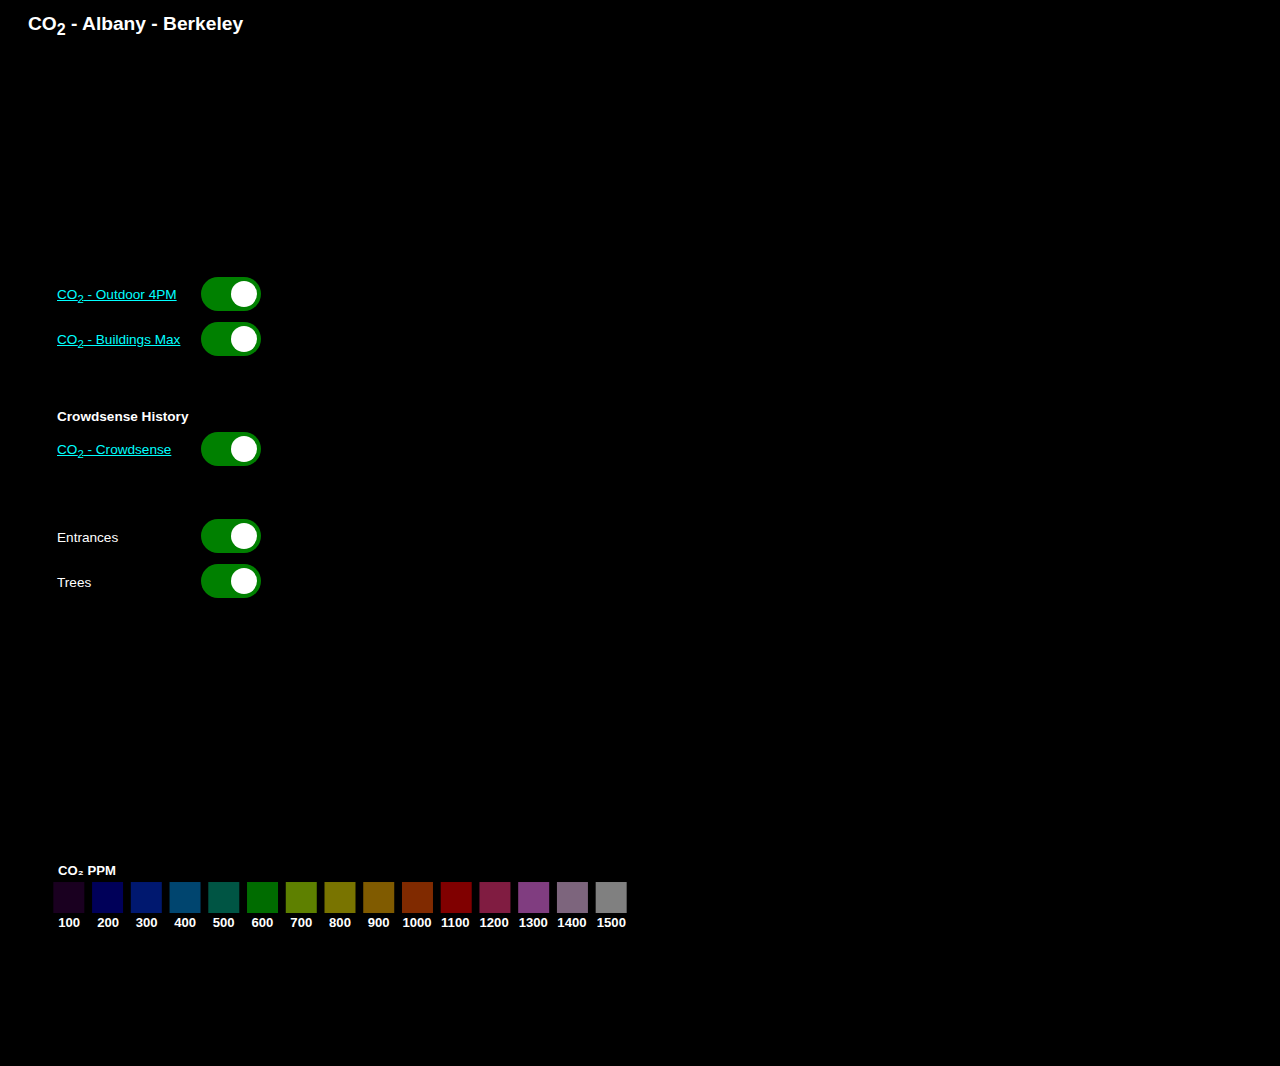
<file: albany-berkeley/index.html>
<!DOCTYPE html>
<meta charset="utf-8">

<head>
    <script src="js/d3.v4.js"></script>
    <script src="js/papaparse.min.js"></script>
    <!-- <script src="https://d3js.org/d3-geo-projection.v2.min.js"></script> -->
    <link rel="stylesheet" type="text/css" href="theme/default/style.css">
</head>

<body>
 
<div>
    <h1>CO<sub>2</sub> - Albany - Berkeley</h1>
    <table class="table" style="font-size: 0.82em;">
        <thead>
            <tr id="tableHeader2">
            </tr>
        </thead>
        <tbody id="tableBody2">
        </tbody>
    </table>
    <script>
        function createDataElement(htmlTag, innerText, idParent) {
            let node = document.createElement(htmlTag);
            let textnode = document.createTextNode(innerText);
            node.appendChild(textnode);
            document.getElementById(idParent).appendChild(node);
        }
    
        function createHeaderElement(columnText) {
            createDataElement("th", columnText, "tableHeader2");
        }
    
        function createCellData(rowIndex, dataIndex, cellText) {
            if(dataIndex === 0) {
                let node = document.createElement("tr");
                node.setAttribute("id", "row" + rowIndex);
                document.getElementById("tableBody2").appendChild(node);
    
                createDataElement("td", cellText, "row" + rowIndex);
            } else {
                createDataElement("td", cellText, "row" + rowIndex);
            }
        }
    
      Papa.parse('https://docs.google.com/spreadsheets/d/e/2PACX-1vRg72CoHJy60_V9F0wA6S_yOUR2jsag1D9yjEFIYgqDZ2JqvUggXgh0uDGLHRaZNQ-8WUV9AxtQPzAT/pub?gid=1014389022&single=true&output=csv', {
            header: false,
            download: true,
            complete: function(results) {
                for(let i = 0; i < results.data.length; i++) {
                    if(i === 0) {
                        for(let j = 0; j < results.data[i].length; j++) {
                            createHeaderElement(results.data[i][j]);
                        }
                    }
                    if(i > 0) {
                        for(let j = 0; j < results.data[i].length; j++) {
                            createCellData(i, j, results.data[i][j]);
                        }
                    }
                }
            }
        });
    </script>
</div>
</div>
    <div id="toggleContainer">
            <table style="font-size: .85em; width: 220px;">
                <tr>
                    <td><a href="https://docs.google.com/spreadsheets/d/1i7I8GU8UnDoeGHtY4Pu45vd546xVyDjxp0Mxk5vXqFk/edit?usp=sharing" target="_blank">CO<sub>2</sub> - Outdoor 4PM</a></td>
                    <td><label class="switch">
                            <input id="picarro_toggle" type="checkbox" checked="true" />
                            <div class="slider co2"></div>
                        </label></td>
                </tr>
                <tr>
                    <td><a href="https://docs.google.com/spreadsheets/d/12QYvKsT0-vRnczJy0BhiOgzXRP7k7jFa4jGETXVmerg/edit?usp=sharing" target="_blank">CO<sub>2</sub> - Buildings Max</a></td>
                    <td><label class="switch">
                            <input id="building_toggle_max" type="checkbox" checked="true" />
                            <div class="slider co2"></div>
                        </label></td>
                </tr>
               <!--  <tr>
                    <td><a href="https://docs.google.com/spreadsheets/d/12QYvKsT0-vRnczJy0BhiOgzXRP7k7jFa4jGETXVmerg/edit?usp=sharing" target="_blank">CO<sub>2</sub> - Buildings Min</a></td>
                    <td><label class="switch">
                            <input id="building_toggle_min" type="checkbox" />
                            <div class="slider co2"></div>
                        </label></td>
                </tr> -->
                <!-- <tr>
                    <td><a href="https://docs.google.com/spreadsheets/d/1MeorQLVcTYJvDqAk0-ao92_oRZRMafvHM9TD5T2yzMg/edit?usp=sharing" target="_blank">CO<sub>2</sub> - Rooms Level 1</a></td>
                    <td><label class="switch">
                            <input id="l1_toggle" type="checkbox" checked="true" />
                            <div class="slider co2"></div>
                        </label></td>
                </tr>
                <tr>
                    <td><a href="https://docs.google.com/spreadsheets/d/1MeorQLVcTYJvDqAk0-ao92_oRZRMafvHM9TD5T2yzMg/edit?usp=sharing" target="_blank">CO<sub>2</sub> - Rooms Level 0</a></td>
                    <td><label class="switch">
                            <input id="l0_toggle" type="checkbox" checked="true" />
                            <div class="slider co2"></div>
                        </label></td>
                </tr> -->
                <tr></tr><tr></tr><tr></tr><tr></tr><tr></tr><tr></tr><tr></tr>
                <th>Crowdsense History</th>
                <tr>
                    <td><a href="https://docs.google.com/spreadsheets/d/1D4DeVEVcacgG_N9Oe2uMkp2ivCZdjjL2Fe1NE07ZDWw/edit?usp=sharing" target="_blank">CO<sub>2</sub> - Crowdsense</a></td>
                    <td><label class="switch">
                            <input id="crowdco2_toggle" type="checkbox" checked>
                            <div class="slider co2"></div>
                        </label></td>
                </tr>
                <tr></tr><tr></tr><tr></tr><tr></tr><tr></tr><tr></tr><tr></tr>
                <tr>
                    <td>Entrances</td>
                    <td><label class="switch">
                            <input id="entries_toggle" type="checkbox" checked>
                            <div class="slider co2"></div>
                        </label></td>
                </tr>
                <tr>
                    <td>Trees</td>
                    <td><label class="switch">
                            <input id="trees_toggle" type="checkbox" checked>
                            <div class="slider co2"></div>
                        </label></td>
                </tr>
            </table>
        </div>

        </div>
        <div id="map">
            <svg id="themap" width="1600" height="895"></svg>
      
            <script>
            //-------------------------------//
            // BACKGROUND OSM OBJECTS & GRID //
            //-------------------------------// 

            // Svg
            var svg = d3.select("svg"),
                width = +svg.attr("width"),
                height = +svg.attr("height");

            // Map, projection, and centerpoint
            var path = d3.geoPath();
            var projection = d3.geoMercator()
                .scale(600000) // Zoom
                .center([-122.3351, 37.8836]) // Geolocated centerpoint
                .translate([width / 3, height / 10]);

            var data = d3.map();

            // Load external data and boot
            d3.queue()
                .defer(d3.json, "../geojson/grat1arcminute.geojson")
                .defer(d3.json, "../geojson/highways.geojson")
                .defer(d3.json, "../geojson/service.geojson")
                .defer(d3.json, "../geojson/garden.geojson")
                .defer(d3.json, "../geojson/leisure.geojson")
                .defer(d3.json, "../geojson/water.geojson")
                .defer(d3.json, "../geojson/waterway.geojson")
                .defer(d3.json, "../geojson/fountain.geojson")
                .defer(d3.json, "../geojson/barrier.geojson")
                .defer(d3.json, "../geojson/landuse.geojson")
                .defer(d3.json, "../geojson/natural.geojson")
                .defer(d3.json, "../geojson/entrances.geojson")
                .defer(d3.json, "../geojson/detailgrids.geojson")
                .defer(d3.json, "https://docs.google.com/spreadsheets/d/e/2PACX-1vRkrP0uf-UYTYsRSbawUWMvpbzu3tJJ1YGKv-y3Vbd8GLSJmzGSKyLabpzzw7x0oXasDpLTTAKAS16j/pub?gid=1526174802&single=true&output=tsv")
                .defer(d3.json, "https://docs.google.com/spreadsheets/d/e/2PACX-1vRkrP0uf-UYTYsRSbawUWMvpbzu3tJJ1YGKv-y3Vbd8GLSJmzGSKyLabpzzw7x0oXasDpLTTAKAS16j/pub?gid=168493240&single=true&output=tsv")
                .defer(d3.json, "https://docs.google.com/spreadsheets/d/e/2PACX-1vRkrP0uf-UYTYsRSbawUWMvpbzu3tJJ1YGKv-y3Vbd8GLSJmzGSKyLabpzzw7x0oXasDpLTTAKAS16j/pub?gid=1652200859&single=true&output=tsv")
                .await(ready);

            function ready(error, grid, highways, service, garden, leisure, water, waterway, fountain, barrier, landuse, natural, entrances, detailgrids, treesa, treesb, treesc) {

                // Draw the arcminute grid 
                svg.append("g")
                    .selectAll("path")
                    .data(grid.features)
                    .enter()
                    .append("path")
                    .attr("d", d3.geoPath()
                        .projection(projection)
                    )
                    .attr("stroke-dasharray", "2")
                    .attr("stroke", "grey")
                    .attr("stroke-width", 1)
                    .attr("fill-opacity", 0);

                // Draw natural 
                svg.append("g")
                    .selectAll("path")
                    .data(natural.features)
                    .enter()
                    .append("path")
                    .attr("d", d3.geoPath()
                        .projection(projection)
                    )
                    .attr("stroke", "green")
                    .attr("fill", "green")
                    .attr("stroke-width", 2)
                    .attr("fill-opacity", 1);

                // Draw water 
                svg.append("g")
                    .selectAll("path")
                    .data(water.features)
                    .enter()
                    .append("path")
                    .attr("d", d3.geoPath()
                        .projection(projection)
                    )
                    .attr("stroke", "cyan")
                    .attr("fill", "cyan")
                    .attr("stroke-width", 6) 
                    .attr("fill-opacity", 1);

                // Draw waterways 
                svg.append("g")
                    .selectAll("path")
                    .data(waterway.features)
                    .enter()
                    .append("path")
                    .attr("d", d3.geoPath()
                        .projection(projection)
                    )
                    .attr("stroke", "cyan")
                    .attr("stroke-width", 6) 
                    .attr("fill-opacity", 0);

                // Draw fountains 
                svg.append("g")
                    .selectAll("path")
                    .data(fountain.features)
                    .enter()
                    .append("path")
                    .attr("d", d3.geoPath()
                        .projection(projection)
                    )
                    .attr("stroke", "cyan")
                    .attr("fill", "cyan")
                    .attr("stroke-width", 2) 
                    .attr("fill-opacity", 1);

                // Draw the highways 
                svg.append("g")
                    .selectAll("path")
                    .data(highways.features)
                    .enter()
                    .append("path")
                    .attr("d", d3.geoPath()
                        .projection(projection)
                    )
                    .attr("stroke", "grey")
                    .attr("stroke-width", 2)
                    .attr("fill-opacity", 0.2);

                // Draw service 
                svg.append("g")
                    .selectAll("path")
                    .data(service.features)
                    .enter()
                    .append("path")
                    .attr("d", d3.geoPath()
                        .projection(projection)
                    )
                    .attr("stroke", "grey")
                    .attr("stroke-width", 1)
                    .attr("fill-opacity", 0.2);

                // Draw garden 
                svg.append("g")
                    .selectAll("path")
                    .data(garden.features)
                    .enter()
                    .append("path")
                    .attr("d", d3.geoPath()
                        .projection(projection)
                    )
                    .attr("fill", "lime")
                    .attr("fill-opacity", 1)
                    .attr("stroke-width", 0);

                // Draw leisure 
                svg.append("g")
                    .selectAll("path")
                    .data(leisure.features)
                    .enter()
                    .append("path")
                    .attr("d", d3.geoPath()
                        .projection(projection)
                    )
                    .attr("stroke", "#D2B48C")
                    .attr("stroke-width", 2)
                    .attr("fill-opacity", 0);

                // Draw barrier 
                svg.append("g")
                    .selectAll("path")
                    .data(barrier.features)
                    .enter()
                    .append("path")
                    .attr("d", d3.geoPath()
                        .projection(projection)
                    )
                    .attr("stroke", "red")
                    .attr("fill", "red")
                    .attr("stroke-width", 3)
                    .attr("fill-opacity", 0);

                // Draw landuse 
                svg.append("g")
                    .selectAll("path")
                    .data(landuse.features)
                    .enter()
                    .append("path")
                    .attr("d", d3.geoPath()
                        .projection(projection)
                    )
                    .attr("stroke", "yellow")
                    .attr("fill", "yellow")
                    .attr("stroke-width", 1)
                    .attr("fill-opacity", 0);

               // Draw entrances 
                svg.append("g")
                    .selectAll("path")
                    .data(entrances.features)
                    .enter()
                    .append("path")
                    .attr("d", d3.geoPath()
                        .projection(projection)
                    )
                    .attr("stroke", "blue")
                    .attr("fill", "blue")
                    .attr("stroke-width", 2)
                    .attr("fill-opacity", 1)
                    .attr("class", "entries");

                // Draw the detail grids 
                svg.append("g")
                    .selectAll("path")
                    .data(detailgrids.features)
                    .enter()
                    .append("path")
                    .attr("d", d3.geoPath()
                        .projection(projection)
                    )
                    // .attr("stroke-dasharray", "2")
                    .attr("stroke", "#AA00FF")
                    .attr("stroke-width", 3)
                    .attr("fill-opacity", 0);

                // Draw treesa 
                svg.append("g")
                    .selectAll("path")
                    .data(treesa.features)
                    .enter()
                    .append("path")
                    .attr("d", d3.geoPath()
                        .projection(projection)
                    )
                    .attr("stroke", "#006400")
                    .attr("fill", "#006400")
                    .attr("stroke-width", 2)
                    .attr("fill-opacity", 1)
                    .attr("class", "trees");

                // Draw treesb 
                svg.append("g")
                    .selectAll("path")
                    .data(treesb.features)
                    .enter()
                    .append("path")
                    .attr("d", d3.geoPath()
                        .projection(projection)
                    )
                    .attr("stroke", "#006400")
                    .attr("fill", "#006400")
                    .attr("stroke-width", 2)
                    .attr("fill-opacity", 1)
                    .attr("class", "trees");

                // Draw treesc 
                svg.append("g")
                    .selectAll("path")
                    .data(treesc.features)
                    .enter()
                    .append("path")
                    .attr("d", d3.geoPath()
                        .projection(projection)
                    )
                    .attr("stroke", "#006400")
                    .attr("fill", "#006400")
                    .attr("stroke-width", 2)
                    .attr("fill-opacity", 1)
                    .attr("class", "trees");

 
            
                var entries_Checkbox = document.querySelector('input[id="entries_toggle"]');
                var trees_Checkbox = document.querySelector('input[id="trees_toggle"]');

                entries_Checkbox.onchange = function() {
                    if (this.checked) {
                        d3.selectAll(".entries").attr("visibility", "visible");
                    } else {
                        d3.selectAll(".entries").attr("visibility", "hidden");
                    }
                };

                trees_Checkbox.onchange = function() {
                    if (this.checked) {
                        d3.selectAll(".trees").attr("visibility", "visible");
                    } else {
                        d3.selectAll(".trees").attr("visibility", "hidden");
                    }
                };

            }

            </script>
            <script>
            //---------//
            // GROUNDS //
            //---------// 

            // Svg
            var svg = d3.select("svg"),
                width = +svg.attr("width"),
                height = +svg.attr("height");

            // Map, projection, and centerpoint
            var path = d3.geoPath();
            var projection = d3.geoMercator()
                .scale(600000) // Zoom
                .center([-122.3351, 37.8836]) // Geolocated centerpoint
                .translate([width / 3, height / 10]);

            var data = d3.map();
            var colorScale = d3.scaleThreshold()
                .domain([99, 100, 200, 300, 400, 500, 600, 700, 800, 900, 1000, 1100, 1200, 1300, 1400, 1500])
                .range(['#000000', '#340040', '#0000b1', '#002fdd', '#008add', '#00aa88', '#00d700', '#bcff00', '#f1e700', '#ffb500', '#ff5400', '#ff0000', '#ff3882', '##ff7aff', '#fac9fa', '#ffffff']);

            var opacityScale = d3.scaleThreshold()
                .domain([1500, 1600, 1700, 1800, 1900, 2000, 2100, 2200, 2300, 2400, 2500, 2600, 2700, 2800, 2900, 3000, 3100, 3200, 3300])
                .range([0.5, 0.53, 0.56, 0.59, 0.62, 0.65, 0.68, 0.71, 0.74, 0.77, 0.8, 0.83, 0.86, 0.89, 0.92, 0.95, 0.98, 1, 1]);

            // Load external data and boot
            d3.queue()
                .defer(d3.json, "../geojson/schoolgrounds.geojson")
                .defer(d3.csv, "https://docs.google.com/spreadsheets/d/e/2PACX-1vQ-d_NzjzpbEVKq66-RUzki_3-oo_lPvFHGhuIrOnMY-VIigGVjP2b5OqIJcaYolE-z88vxhaOGumut/pub?gid=1809780250&single=true&output=csv", function(d) { data.set(d.OSMID, +d.co2ppm); })
                .await(ready);

            function ready(error, schoolgrounds, topo) {
            // function ready(error, grounds, schoolgrounds) {

                // // Draw the property line 
                // svg.insert("g")
                //     .attr("class", "picarro")
                //     .selectAll("path")
                //     .data(grounds.features)
                //     .enter()
                //     .insert("path")
                //     // draw each room
                //     .attr("d", d3.geoPath()
                //         .projection(projection)
                //     )
                //     .attr("stroke", "grey")
                //     .attr("stroke-width", 2)
                //     .attr("stroke-dasharray", "18,10,4,7,4,10")
                //     // .attr("fill-opacity", function(d) {
                //     //     d.total = data.get(d.id) || 0;
                //     //     return opacityScale(d.total);
                //     // }) 
                //     .attr("fill-opacity", 0) 
                //     .attr("fill", function(d) {
                //         d.total = data.get(d.id) || 0;
                //         return colorScale(d.total);
                //     });
            
                // Draw the OSM grounds 
                svg.insert("g")
                    .attr("class", "picarro")
                    .selectAll("path")
                    .data(schoolgrounds.features)
                    .enter()
                    .insert("path")
                    .attr("d", d3.geoPath()
                        .projection(projection)
                    )
                    .attr("stroke", "grey")
                    .attr("stroke-width", 2)
                    // .attr("fill-opacity", 0) 
                    .attr("fill-opacity", function(d) {
                        d.total = data.get(d.id) || 0;
                        return opacityScale(d.total);
                    }) 
                    .attr("fill", function(d) {
                        d.total = data.get(d.id) || 0;
                        return colorScale(d.total);
                    });
            }

            var picarro_Checkbox = document.querySelector('input[id="picarro_toggle"]');

            picarro_Checkbox.onchange = function() {
                if (this.checked) {
                    d3.selectAll(".picarro").attr("visibility", "visible");
                } else {
                    d3.selectAll(".picarro").attr("visibility", "hidden");
                }
            };
            
            </script>
            <script>
            //----------------------//
            // SCHOOL BUILDINGS MAX //
            //----------------------// 

            // Svg
            var svg = d3.select("svg"),
                width = +svg.attr("width"),
                height = +svg.attr("height");

            // Map, projection, and centerpoint
            var path = d3.geoPath();
            var projection = d3.geoMercator()
                .scale(600000) // Zoom
                .center([-122.3351, 37.8836]) // Geolocated centerpoint
                .translate([width / 3, height / 10]);

            var data = d3.map();
            var colorScale = d3.scaleThreshold()
                .domain([99, 100, 200, 300, 400, 500, 600, 700, 800, 900, 1000, 1100, 1200, 1300, 1400, 1500])
                .range(['#000000', '#340040', '#0000b1', '#002fdd', '#008add', '#00aa88', '#00d700', '#bcff00', '#f1e700', '#ffb500', '#ff5400', '#ff0000', '#ff3882', '##ff7aff', '#fac9fa', '#ffffff']);

            var opacityScale = d3.scaleThreshold()
                .domain([100, 1500, 1600, 1700, 1800, 1900, 2000, 2100, 2200, 2300, 2400, 2500, 2600, 2700, 2800, 2900, 3000, 3100, 3200, 3300])
                .range([0.0, 0.5, 0.53, 0.56, 0.59, 0.62, 0.65, 0.68, 0.71, 0.74, 0.77, 0.8, 0.83, 0.86, 0.89, 0.92, 0.95, 0.98, 1, 1]); 

            // Load external data and boot
            d3.queue()
                .defer(d3.json, "../geojson/schoolbuildings.geojson")
                .defer(d3.csv, "https://docs.google.com/spreadsheets/d/e/2PACX-1vQIJ4D0IlAPlTxx0Pl53G08mhSeDCpf-s2CGPuIMCRSFSd5TOur3eVnWyRmHm9CBJq9bHjqDR_60RLA/pub?gid=0&single=true&output=csv", function(d) { data.set(d.OSMID, +d.MaxRoomCO2, +d.MinRoomCO2); })
                .await(ready);

            function ready(error, topo) {
                
                // Draw the buildings 
                svg.append("g")
                    .attr("class", "building_max")
                    .selectAll("path")
                    .data(topo.features)
                    .enter()
                    .append("path")
                    .attr("d", d3.geoPath()
                        .projection(projection)
                    )
                    .attr("stroke", "grey")
                    .attr("stroke-width", 0)
                    .attr("fill-opacity", function(d) {
                        d.total = data.get(d.id) || 0;
                        return opacityScale(d.total);
                    }) 
                    .attr("fill", function(d) {
                        d.total = data.get(d.id) || 0;
                        return colorScale(d.total);
                    });
            }

            var building_Checkbox = document.querySelector('input[id="building_toggle_max"]');

                building_Checkbox.onchange = function() {
                    if (this.checked) {
                        d3.selectAll(".building_max").attr("visibility", "visible");
                    } else {
                        d3.selectAll(".building_max").attr("visibility", "hidden");
                    }
                };

            </script>
            <!-- <script>
            //----------------------//
            // SCHOOL BUILDINGS MIN //
            //----------------------// 

            // Svg
            var svg = d3.select("svg"),
                width = +svg.attr("width"),
                height = +svg.attr("height");

            // Map, projection, and centerpoint
            var path = d3.geoPath();
            var projection = d3.geoMercator()
                .scale(600000) // Zoom
                .center([-122.3351, 37.8836]) // Geolocated centerpoint
                .translate([width / 3, height / 10]);

            var data = d3.map();
            var colorScale = d3.scaleThreshold()
                .domain([99, 100, 200, 300, 400, 500, 600, 700, 800, 900, 1000, 1100, 1200, 1300, 1400, 1500])
                .range(['#000000', '#340040', '#0000b1', '#002fdd', '#008add', '#00aa88', '#00d700', '#bcff00', '#f1e700', '#ffb500', '#ff5400', '#ff0000', '#ff3882', '##ff7aff', '#fac9fa', '#ffffff']);

            var opacityScale = d3.scaleThreshold()
                .domain([100, 1500, 1600, 1700, 1800, 1900, 2000, 2100, 2200, 2300, 2400, 2500, 2600, 2700, 2800, 2900, 3000, 3100, 3200, 3300])
                .range([0.0, 0.5, 0.53, 0.56, 0.59, 0.62, 0.65, 0.68, 0.71, 0.74, 0.77, 0.8, 0.83, 0.86, 0.89, 0.92, 0.95, 0.98, 1, 1]); 

            // Load external data and boot
            d3.queue()
                .defer(d3.json, "geojson/schoolbuildings.geojson")
                .defer(d3.csv, "https://docs.google.com/spreadsheets/d/e/2PACX-1vQIJ4D0IlAPlTxx0Pl53G08mhSeDCpf-s2CGPuIMCRSFSd5TOur3eVnWyRmHm9CBJq9bHjqDR_60RLA/pub?gid=0&single=true&output=csv", function(d) { data.set(d.OSMID, +d.MinRoomCO2); })
                .await(ready);

            function ready(error, topo) {
                
                // Draw the buildings 
                // setTimeout(function() {
                svg.append("g")
                    .attr("class", "building_min")
                    .selectAll("path")
                    .data(topo.features)
                    .enter()
                    .append("path")
                    .attr("d", d3.geoPath()
                        .projection(projection)
                    )
                    .attr("stroke", "grey")
                    .attr("stroke-width", 2)
                    .attr("visibility", "hidden")
                    .attr("fill-opacity", function(d) {
                        d.total = data.get(d.id) || 0;
                        return opacityScale(d.total);
                    }) 
                    .attr("fill", function(d) {
                        d.total = data.get(d.id) || 0;
                        return colorScale(d.total);
                    });
            }

            d3.selectAll(".building_min").attr("visibility", "visible");

            var building_min_Checkbox = document.querySelector('input[id="building_toggle_min"]');

               //  building_min_Checkbox.onchange = function() {
               //      if (this.checked) {
               //      d3.selectAll(".building_min").attr("visibility", "visible");
               //      } else {
               //      d3.selectAll(".building_min").attr("visibility", "hidden");
               //      }
               //  };

               building_min_Checkbox.onchange = toggleVisibility;

               function toggleVisibility() { 
                    if (this.checked) {
                    d3.selectAll(".building_min").attr("visibility", "visible");
                    } else {
                    d3.selectAll(".building_min").attr("visibility", "hidden");
                    }
                }


            </script> -->
            
           <!--  <script>
            //-------//
            // ROOMS //
            //-------// 

            // Svg
            var svg = d3.select("svg"),
                width = +svg.attr("width"),
                height = +svg.attr("height");

            // Map, projection, and centerpoint
            var path = d3.geoPath();
            var projection = d3.geoMercator()
                .scale(600000) // Zoom
                .center([-122.3351, 37.8836]) // Geolocated centerpoint
                .translate([width / 3, height / 10]);

            var data = d3.map();
            var colorScale = d3.scaleThreshold()
                .domain([99, 100, 200, 300, 400, 500, 600, 700, 800, 900, 1000, 1100, 1200, 1300, 1400, 1500])
                .range(['#000000', '#340040', '#0000b1', '#002fdd', '#008add', '#00aa88', '#00d700', '#bcff00', '#f1e700', '#ffb500', '#ff5400', '#ff0000', '#ff3882', '#ff7aff', '#fac9fa', '#ffffff']);

            var opacityScale = d3.scaleThreshold()
                .domain([0, 1500, 1600, 1700, 1800, 1900, 2000, 2100, 2200, 2300, 2400, 2500, 2600, 2700, 2800, 2900, 3000, 3100, 3200, 3300])
                .range([0, 0.5, 0.53, 0.56, 0.59, 0.62, 0.65, 0.68, 0.71, 0.74, 0.77, 0.8, 0.83, 0.86, 0.89, 0.92, 0.95, 0.98, 1, 1]);

            // Load external data and boot

            d3.queue()
                .defer(d3.json, "geojson/level0.geojson")
                .defer(d3.json, "geojson/level1.geojson")
                .defer(d3.csv, "https://docs.google.com/spreadsheets/d/e/2PACX-1vQ-d_NzjzpbEVKq66-RUzki_3-oo_lPvFHGhuIrOnMY-VIigGVjP2b5OqIJcaYolE-z88vxhaOGumut/pub?gid=1809780250&single=true&output=csv", function(d) { data.set(d.RoomNumber, +d.co2ppm); })
                .await(ready);

            function ready(error, level0, level1) {
                if (error) {
                    console.log(error);
                };

                // Draw Level0 map

                svg.append("g")
                    .attr("class", "level0")
                    .selectAll("path")
                    .data(level0.features)
                    .enter()
                    .append("path")
                    // draw each room
                    .attr("d", d3.geoPath()
                        .projection(projection)
                    )
                    .attr("stroke", "grey")
                    .attr("stroke-width", 0)
                    .attr("fill-opacity", function(d) {
                        d.total = data.get(d.id) || 0;
                        return opacityScale(d.total);
                    })
                    .attr("fill", function(d) {
                        d.total = data.get(d.id) || 0;
                        return colorScale(d.total);
                    });

                // Draw Level1 map

                svg.append("g")
                    .attr("class", "level1")
                    .selectAll("path")
                    .data(level1.features)
                    .enter()
                    .append("path")
                    // draw each room
                    .attr("d", d3.geoPath()
                        .projection(projection)
                    )
                    .attr("stroke", "grey")
                    .attr("stroke-width", 0)
                    .attr("fill-opacity", function(d) {
                        d.total = data.get(d.id) || 0;
                        return opacityScale(d.total);
                    })
                    .attr("fill", function(d) {
                        d.total = data.get(d.id) || 0;
                        return colorScale(d.total);
                    });
            }

            var l0_Checkbox = document.querySelector('input[id="l0_toggle"]');
            var l1_Checkbox = document.querySelector('input[id="l1_toggle"]');

            l0_Checkbox.onchange = function() {
                if (this.checked) {
                    d3.selectAll(".level0").attr("visibility", "visible");
                } else {
                    d3.selectAll(".level0").attr("visibility", "hidden");
                }
            };
            l1_Checkbox.onchange = function() {
                if (this.checked) {
                    d3.selectAll(".level1").attr("visibility", "visible");
                } else {
                    d3.selectAll(".level1").attr("visibility", "hidden");
                }
            };
            </script> -->
            <!-- <script>
            //------------------//
            // Electrical Meter //
            //------------------// 

            // The svg
            var svg = d3.select("svg"),
                width = +svg.attr("width"),
                height = +svg.attr("height");

            // Map and projection
            var projection = d3.geoMercator()
                .scale(600000) // Zoom
                .center([-122.3351, 37.8836]) // Geolocated centerpoint
                .translate([width / 3, height / 4])

            d3.queue()
                .defer(d3.json, "geojson/grounds.geojson") 
                .defer(d3.csv, "https://docs.google.com/spreadsheets/d/e/2PACX-1vQ-d_NzjzpbEVKq66-RUzki_3-oo_lPvFHGhuIrOnMY-VIigGVjP2b5OqIJcaYolE-z88vxhaOGumut/pub?gid=1224835953&single=true&output=csv") // Location and size
                .await(ready);

            function ready(error, dataGeo, data) {

                // Add a scale for bubble size
                var size = d3.scaleSqrt()
                    .domain([1, 6000000]) // What's in the data
                    .range([2, 30]) // Size in pixel

                // Add circles:
                setTimeout(function() {
                    svg
                        .selectAll("myCircles")
                        .data(data.sort(function(a, b) { return +b.kWh - +a.kWh }).filter(function(d, i) { return i < 1000 }))
                        .enter()
                        .append("circle")
                        .attr("class", "elecmeter")
                        .attr("cx", function(d) { return projection([+d.lon, +d.lat])[0] })
                        .attr("cy", function(d) { return projection([+d.lon, +d.lat])[1] })
                        .attr("r", function(d) { return size(+d.kWh) })
                        .style("fill", "red")
                        .attr("stroke", "red")
                        .attr("stroke-width", 4)
                        .attr("fill-opacity", 0)
                }, 1000);

                var elec_Checkbox = document.querySelector('input[id="elec_toggle"]');

                elec_Checkbox.onchange = function() {
                    if (this.checked) {
                        d3.selectAll(".elecmeter").attr("visibility", "visible");
                    } else {
                        d3.selectAll(".elecmeter").attr("visibility", "hidden");
                    }
                };

                svg
                    .append("text")
                    .attr("text-anchor", "end")
                    .style("fill", "white")
                    .attr("x", width - 480)
                    .attr("y", height - 77)
                    .attr("width", 90)
                    .html("Annual Resource Use")
                    .style("font-size", 14)
                    .style("font-weight", "bold")

                svg
                    .append("text")
                    .attr("text-anchor", "end")
                    .style("fill", "white")
                    .attr("x", width / 2)
                    .attr("y", height / 2)
                    .attr("width", 90)
                    .html("×")
                    .style("font-size", 14)
                    .style("font-weight", "bold")

                // Add legend: circles
                var valuesToShow = [600000, 6000000]
                var xCircle = 150
                var xLabel = 200
                svg
                    .selectAll("legend")
                    .data(valuesToShow)
                    .enter()
                    .append("circle")
                    .attr("cx", xCircle)
                    .attr("cy", function(d) { return height - size(d) - 2 })
                    .attr("r", function(d) { return size(d) })
                    .style("fill", "none")
                    .attr("stroke-width", 4)
                    .attr("stroke", "red")

                // Add legend: segments
                svg
                    .selectAll("legend")
                    .data(valuesToShow)
                    .enter()
                    .append("line")
                    .attr('x1', function(d) { return xCircle + size(d) })
                    .attr('x2', xLabel)
                    .attr('y1', function(d) { return height - size(d) })
                    .attr('y2', function(d) { return height - size(d) })
                    .attr('stroke', 'white')
                    .style('stroke-dasharray', ('2,2'))

                // Add legend: labels
                svg
                    .selectAll("legend")
                    .data(valuesToShow)
                    .enter()
                    .append("text")
                    .attr('x', xLabel)
                    .attr('y', function(d) { return height - size(d) })
                    .text(function(d) { return d })
                    .style("font-size", 12)
                    .attr('fill', 'white')
                    .attr('alignment-baseline', 'middle')

            }
            </script> -->
            <!-- <script>
            //-------------//
            // Water Meter //
            //-------------// 

            // The svg
            var svg = d3.select("svg"),
                width = +svg.attr("width"),
                height = +svg.attr("height");

            // Map and projection
            var projection = d3.geoMercator()
                .scale(600000) // Zoom
                .center([-122.3351, 37.8836]) // Geolocated centerpoint
                .translate([width / 3, height / 4])

            d3.queue()
                .defer(d3.json, "geojson/grounds.geojson")
                .defer(d3.csv, "https://docs.google.com/spreadsheets/d/e/2PACX-1vQ-d_NzjzpbEVKq66-RUzki_3-oo_lPvFHGhuIrOnMY-VIigGVjP2b5OqIJcaYolE-z88vxhaOGumut/pub?gid=1770914976&single=true&output=csv") // Location and size
                .await(ready);

            function ready(error, dataGeo, data) {

                // Add a scale for bubble size
                var size = d3.scaleSqrt()
                    .domain([1, 2000000]) // What's in the data
                    .range([2, 30]) // Size in pixel

                // Add circles:
                setTimeout(function() {
                    svg
                        .selectAll("myCircles")
                        .data(data.sort(function(a, b) { return +b.gal - +a.gal }).filter(function(d, i) { return i < 1000 }))
                        .enter()
                        .append("circle")
                        .attr("class", "h20meter")
                        .attr("cx", function(d) { return projection([+d.lon, +d.lat])[0] })
                        .attr("cy", function(d) { return projection([+d.lon, +d.lat])[1] })
                        .attr("r", function(d) { return size(+d.gal) })
                        .style("fill", "none")
                        .attr("stroke", "blue")
                        .attr("stroke-width", 4)
                        .attr("fill-opacity", 1)
                }, 1000);

                var h20_Checkbox = document.querySelector('input[id="h20_toggle"]');

                h20_Checkbox.onchange = function() {
                    if (this.checked) {
                        d3.selectAll(".h20meter").attr("visibility", "visible");
                    } else {
                        d3.selectAll(".h20meter").attr("visibility", "hidden");
                    }
                };

                // Add legend: circles
                var valuesToShow = [100000, 2000000]
                var xCircle = 365
                var xLabel = 415
                svg
                    .selectAll("legend")
                    .data(valuesToShow)
                    .enter()
                    .append("circle")
                    .attr("cx", xCircle)
                    .attr("cy", function(d) { return height - size(d) - 2 })
                    .attr("r", function(d) { return size(d) })
                    .style("fill", "none")
                    .attr("stroke-width", 4)
                    .attr("stroke", "blue")

                // Add legend: segments
                svg
                    .selectAll("legend")
                    .data(valuesToShow)
                    .enter()
                    .append("line")
                    .attr('x1', function(d) { return xCircle + size(d) })
                    .attr('x2', xLabel)
                    .attr('y1', function(d) { return height - size(d) })
                    .attr('y2', function(d) { return height - size(d) })
                    .attr('stroke', 'white')
                    .style('stroke-dasharray', ('2,2'))

                // Add legend: labels
                svg
                    .selectAll("legend")
                    .data(valuesToShow)
                    .enter()
                    .append("text")
                    .attr('x', xLabel)
                    .attr('y', function(d) { return height - size(d) })
                    .text(function(d) { return d })
                    .style("font-size", 12)
                    .attr('fill', 'white')
                    .attr('alignment-baseline', 'middle')
            }
            </script> -->
           <!--  <script>
            //-----------//
            // Gas Meter //
            //-----------// 

            // The svg
            var svg = d3.select("svg"),
                width = +svg.attr("width"),
                height = +svg.attr("height");

            // Map and projection
            var projection = d3.geoMercator()
                .scale(600000) // Zoom
                .center([-122.3351, 37.8836]) // Geolocated centerpoint
                .translate([width / 3, height / 4])

            d3.queue()
                .defer(d3.json, "geojson/grounds.geojson") 
                .defer(d3.csv, "https://docs.google.com/spreadsheets/d/e/2PACX-1vQ-d_NzjzpbEVKq66-RUzki_3-oo_lPvFHGhuIrOnMY-VIigGVjP2b5OqIJcaYolE-z88vxhaOGumut/pub?gid=1464833914&single=true&output=csv") // Location and size
                .await(ready);

            function ready(error, dataGeo, data) {

                // Add a scale for bubble size
                // var valueExtent = d3.extent(data, function(d) { return +d.kBTU; })
                var size = d3.scaleSqrt()
                    .domain([1, 60000000]) // What's in the data
                    .range([2, 30]) // Size in pixel

                // Add circles:
                setTimeout(function() {
                    svg
                        .selectAll("myCircles")
                        .data(data.sort(function(a, b) { return +b.kBTU - +a.kBTU }).filter(function(d, i) { return i < 1000 }))
                        .enter()
                        .append("circle")
                        .attr("class", "gasmeter")
                        .attr("cx", function(d) { return projection([+d.lon, +d.lat])[0] })
                        .attr("cy", function(d) { return projection([+d.lon, +d.lat])[1] })
                        .attr("r", function(d) { return size(+d.kBTU) })
                        .style("fill", "none")
                        .attr("stroke", "yellow")
                        .attr("stroke-width", 4)
                        .attr("fill-opacity", 0)
                }, 1000);

                var gas_Checkbox = document.querySelector('input[id="gas_toggle"]');

                gas_Checkbox.onchange = function() {
                    if (this.checked) {
                        d3.selectAll(".gasmeter").attr("visibility", "visible");
                    } else {
                        d3.selectAll(".gasmeter").attr("visibility", "hidden");
                    }
                };

                // Add legend: circles
                var valuesToShow = [600000, 60000000]
                var xCircle = 580
                var xLabel = 630
                svg
                    .selectAll("legend")
                    .data(valuesToShow)
                    .enter()
                    .append("circle")
                    .attr("cx", xCircle)
                    .attr("cy", function(d) { return height - size(d) - 2 })
                    .attr("r", function(d) { return size(d) })
                    .style("fill", "none")
                    .attr("stroke-width", 4)
                    .attr("stroke", "yellow")

                // Add legend: segments
                svg
                    .selectAll("legend")
                    .data(valuesToShow)
                    .enter()
                    .append("line")
                    .attr('x1', function(d) { return xCircle + size(d) })
                    .attr('x2', xLabel)
                    .attr('y1', function(d) { return height - size(d) })
                    .attr('y2', function(d) { return height - size(d) })
                    .attr('stroke', 'white')
                    .style('stroke-dasharray', ('2,2'))

                // Add legend: labels
                svg
                    .selectAll("legend")
                    .data(valuesToShow)
                    .enter()
                    .append("text")
                    .attr('x', xLabel)
                    .attr('y', function(d) { return height - size(d) })
                    .text(function(d) { return d })
                    .style("font-size", 12)
                    .attr('fill', 'white')
                    .attr('alignment-baseline', 'middle')
            }
            </script> -->
            <script>
            //----------------//
            // Crowdsense CO2 //
            //----------------// 

            // The svg
            var svg = d3.select("svg"),
                width = +svg.attr("width"),
                height = +svg.attr("height");

            // Map and projection
            var projection = d3.geoMercator()
                .scale(600000) // Zoom
                .center([-122.3351, 37.8836]) // Geolocated centerpoint
                .translate([width / 3, height / 4])

            // create a tooltip
                var Tooltip = d3.select("#themap")
                  .append("div")
                  .attr("class", "tooltip")
                  .style("opacity", 1)
                  .style("background-color", "white")
                  .style("border", "solid")
                  .style("border-width", "2px")
                  .style("border-radius", "5px")
                  .style("padding", "5px")
            
                // Three function that change the tooltip when user hover / move / leave a cell
                var mouseover = function(d) {
                  Tooltip.style("opacity", 1)
                }
                var mousemove = function(d) {
                  Tooltip
                    .html(d.Timestamp+ "<br>" + "long: " + d.lon + "<br>" + "lat: " + d.lat)
                    .style("left", (d3.mouse(this)[0]+10) + "px")
                    .style("top", (d3.mouse(this)[1]) + "px")
                }
                var mouseleave = function(d) {
                  Tooltip.style("opacity", 0)
                }

            d3.queue()
                .defer(d3.json, "../geojson/schoolgrounds.geojson") // Property shape
                .defer(d3.csv, "https://docs.google.com/spreadsheets/d/e/2PACX-1vTT1AN5PpyoMPB2_IjV4RfPVRZCGMUTQN_uBEA_pgf6NbrelQ6tntjiysCeECEOoXwc5RuDyaP1DCB-/pub?gid=768142103&single=true&output=csv") // Position of circles; sensor data
                .await(ready);

            function ready(error, dataGeo, data) {

                // Create a color scale
                var color = d3.scaleThreshold()
                    .domain([99, 100, 200, 300, 400, 500, 600, 700, 800, 900, 1000, 1100, 1200, 1300, 1400, 1500])
                    .range(['#000000', '#340040', '#0000b1', '#002fdd', '#008add', '#00aa88', '#00d700', '#bcff00', '#f1e700', '#ffb500', '#ff5400', '#ff0000', '#ff3882', '#ff7aff', '#fac9fa', '#ffffff']);
                
                var opacityScale = d3.scaleThreshold()
                .domain([1500, 1600, 1700, 1800, 1900, 2000, 2100, 2200, 2300, 2400, 2500, 2600, 2700, 2800, 2900, 3000, 3100, 3200, 3300])
                .range([0.5, 0.53, 0.56, 0.59, 0.62, 0.65, 0.68, 0.71, 0.74, 0.77, 0.8, 0.83, 0.86, 0.89, 0.92, 0.95, 0.98, 1, 1]);

                // Add circles:
                setTimeout(function() {
                    svg
                        .selectAll("circle")
                        .data(data.sort(function(a, b) { return +b.CO2ppm - +a.CO2ppm }).filter(function(d, i) { return i < 10 }))
                        .enter()
                        .append("circle")
                        .attr("class", "crowdco2meter")
                        .attr("cx", function(d) { return projection([+d.lon, +d.lat])[0] })
                        .attr("cy", function(d) { return projection([+d.lon, +d.lat])[1] })
                        .attr("r", 5)
                        .style("fill", function(d) { return color(d.CO2ppm) })
                        .style("fill-opacity", function(d) { return opacityScale(d.CO2ppm) })
                        .attr("stroke", "black")
                        .attr("stroke-width", 0)
                        .on("mouseover", mouseover)
                        .on("mousemove", mousemove)
                        .on("mouseleave", mouseleave)
                }, 1000);

                var crowdco2_Checkbox = document.querySelector('input[id="crowdco2_toggle"]');

                crowdco2_Checkbox.onchange = function() {
                    if (this.checked) {
                        d3.selectAll(".crowdco2meter").attr("visibility", "visible");
                    } else {
                        d3.selectAll(".crowdco2meter").attr("visibility", "hidden");
                    }
                };

            }
            </script>
            <!-- <script>
            //-------------------//
            // ENTRANCES & TREES //
            //-------------------// 

            // The svg
            var svg = d3.select("svg"),
                width = +svg.attr("width"),
                height = +svg.attr("height");

            // Map and projection
            var projection = d3.geoMercator()
                .scale(600000) // Zoom
                .center([-122.3351, 37.8836]) // Geolocated centerpoint
                .translate([width / 3, height / 4])

            d3.xml("//overpass-api.de/api/interpreter?data=%5Bbbox:37.8885,-122.2966,37.883606,-122.2945%5D;(node%5B%22entrance%22%5D(37.888334561756,-122.29644656181,37.88361031345968,-122.29457437992);node%5B%22natural%22=%22tree%22%5D(37.888334561756,-122.29644656181,37.88361031345968,-122.29457437992););out;>;out skel qt;", function ready(error, xml) {

            // d3.xml("entrance-exit.xml", function ready(error, xml) {
           
            svg
                .selectAll("circle")
                .data(xml.documentElement.getElementsByTargName("node"))
                .enter()
                .insert("circle")
                .each(function (d) {
                    const projected = projection([
                    d.getAttribute("lon"),
                    d.getAttribute("lat"),
                ]);
            d3.select(this).attr("cx", projected[0]).attr("cy", projected[1]);
                }) 
                .attr("r", 8)
                .style("fill", "blue")
                .attr("stroke", "black")
                .attr("stroke-width", 1)
                .attr("fill-opacity", 1)
                .attr("class", "entries")
            
                var entries_Checkbox = document.querySelector('input[id="entries_toggle"]');

                entries_Checkbox.onchange = function() {
                    if (this.checked) {
                        d3.selectAll(".entries").attr("visibility", "visible");
                    } else {
                        d3.selectAll(".entries").attr("visibility", "hidden");
                    }
                };

           })

            </script> -->
            
   </div>
    <!-- CO2 Gradient Key -->
    <div id="gradient">
        <svg width="600" height="92.26" clip-rule="evenodd" fill-rule="evenodd" stroke-linejoin="round" stroke-miterlimit="2" version="1.1" viewBox="0 0 900 92.26" xml:space="preserve" xmlns="http://www.w3.org/2000/svg" >
            <g transform="matrix(.080736 0 0 .074478 -75.283 -331.99)">
                <rect x="1180.2" y="4792.8" width="575.78" height="624.17" fill="#340040" fill-opacity=".5" />
            </g>
            <g transform="matrix(.080736 0 0 .074478 -17.175 -331.99)">
                <rect x="1180.2" y="4792.8" width="575.78" height="624.17" fill="#0000b1" fill-opacity=".5" />
            </g>
            <g transform="matrix(.080736 0 0 .074478 40.933 -331.99)">
                <rect x="1180.2" y="4792.8" width="575.78" height="624.17" fill="#002fdd" fill-opacity=".5" />
            </g>
            <g transform="matrix(.080736 0 0 .074478 99.042 -331.99)">
                <rect x="1180.2" y="4792.8" width="575.78" height="624.17" fill="#008add" fill-opacity=".5" />
            </g>
            <g transform="matrix(.080736 0 0 .074478 157.15 -331.99)">
                <rect x="1180.2" y="4792.8" width="575.78" height="624.17" fill="#00aa88" fill-opacity=".5" />
            </g>
            <g transform="matrix(.080736 0 0 .074478 215.26 -331.99)">
                <rect x="1180.2" y="4792.8" width="575.78" height="624.17" fill="#00d700" fill-opacity=".5" />
            </g>
            <g transform="matrix(.080736 0 0 .074478 273.37 -331.99)">
                <rect x="1180.2" y="4792.8" width="575.78" height="624.17" fill="#bcff00" fill-opacity=".5" />
            </g>
            <g transform="matrix(.080736 0 0 .074478 331.47 -331.99)">
                <rect x="1180.2" y="4792.8" width="575.78" height="624.17" fill="#f1e700" fill-opacity=".5" />
            </g>
            <g transform="matrix(.080736 0 0 .074478 389.58 -331.99)">
                <rect x="1180.2" y="4792.8" width="575.78" height="624.17" fill="#ffb500" fill-opacity=".5" />
            </g>
            <g transform="matrix(.080736 0 0 .074478 447.69 -331.99)">
                <rect x="1180.2" y="4792.8" width="575.78" height="624.17" fill="#ff5400" fill-opacity=".5" />
            </g>
            <g transform="matrix(.080736 0 0 .074478 505.8 -331.99)">
                <rect x="1180.2" y="4792.8" width="575.78" height="624.17" fill="#ff0000" fill-opacity=".5" />
            </g>
            <g transform="matrix(.080736 0 0 .074478 563.91 -331.99)">
                <rect x="1180.2" y="4792.8" width="575.78" height="624.17" fill="#ff3882" fill-opacity=".5" />
            </g>
            <g transform="matrix(.080736 0 0 .074478 622.01 -331.99)">
                <rect x="1180.2" y="4792.8" width="575.78" height="624.17" fill="#ff7aff" fill-opacity=".5" />
            </g>
            <g transform="matrix(.080736 0 0 .074478 680.12 -331.99)">
                <rect x="1180.2" y="4792.8" width="575.78" height="624.17" fill="#fac9fa" fill-opacity=".5" />
            </g>
            <g transform="matrix(.080736 0 0 .074478 738.23 -331.99)">
                <rect x="1180.2" y="4792.8" width="575.78" height="624.17" fill="#ffffff" fill-opacity=".5" />
            </g>
            <g transform="matrix(.19679 0 0 .19679 -198.01 -802.58)">
                <text x="1144.76" y="4545.8599" fill="#ffffff" font-family="Proxima Nova, Montserrat, sans-serif" font-size="100px" font-weight="700">100</text>
            </g>
            <g transform="matrix(.19679 0 0 .19679 -198.34 -880.27)" fill="#ffffff" font-size="100px">
                <text x="1144.76" y="4545.8599" font-family="Proxima Nova, Montserrat, sans-serif" font-weight="700">CO</text>
                <text x="1294.76" y="4545.8599" font-family="LucidaGrande-Bold, 'Lucida Grande', sans-serif" font-weight="600">₂</text>
                <text x="1370.74" y="4545.8599" font-family="Proxima Nova, Montserrat, sans-serif" font-weight="700">PPM</text>
            </g>
            <g transform="matrix(.19679 0 0 .19679 -139.4 -802.58)">
                <text x="1144.76" y="4545.8599" fill="#ffffff" font-family="Proxima Nova, Montserrat, sans-serif" font-size="100px" font-weight="700">200</text>
            </g>
            <g transform="matrix(.19679 0 0 .19679 -81.802 -802.58)">
                <text x="1144.76" y="4545.8599" fill="#ffffff" font-family="Proxima Nova, Montserrat, sans-serif" font-size="100px" font-weight="700">300</text>
            </g>
            <g transform="matrix(.19679 0 0 .19679 -23.885 -802.58)">
                <text x="1144.76" y="4545.8599" fill="#ffffff" font-family="Proxima Nova, Montserrat, sans-serif" font-size="100px" font-weight="700">400</text>
            </g>
            <g transform="matrix(.19679 0 0 .19679 33.907 -802.58)">
                <text x="1144.76" y="4545.8599" fill="#ffffff" font-family="Proxima Nova, Montserrat, sans-serif" font-size="100px" font-weight="700">500</text>
            </g>
            <g transform="matrix(.19679 0 0 .19679 91.973 -802.58)">
                <text x="1144.76" y="4545.8599" fill="#ffffff" font-family="Proxima Nova, Montserrat, sans-serif" font-size="100px" font-weight="700">600</text>
            </g>
            <g transform="matrix(.19679 0 0 .19679 150.27 -802.58)">
                <text x="1144.76" y="4545.8599" fill="#ffffff" font-family="Proxima Nova, Montserrat, sans-serif" font-size="100px" font-weight="700">700</text>
            </g>
            <g transform="matrix(.19679 0 0 .19679 208.34 -802.58)">
                <text x="1144.76" y="4545.8599" fill="#ffffff" font-family="Proxima Nova, Montserrat, sans-serif" font-size="100px" font-weight="700">800</text>
            </g>
            <g transform="matrix(.19679 0 0 .19679 266.29 -802.59)">
                <text x="1144.76" y="4545.8599" fill="#ffffff" font-family="Proxima Nova, Montserrat, sans-serif" font-size="100px" font-weight="700">900</text>
            </g>
            <g transform="matrix(.19679 0 0 .19679 318.48 -802.59)">
                <text x="1144.76" y="4545.8599" fill="#ffffff" font-family="Proxima Nova, Montserrat, sans-serif" font-size="100px" font-weight="700">1000</text>
            </g>
            <g transform="matrix(.19679 0 0 .19679 376.26 -802.59)">
                <text x="1144.76" y="4545.8599" fill="#ffffff" font-family="Proxima Nova, Montserrat, sans-serif" font-size="100px" font-weight="700">1<tspan x="1194.86 1250.47" y="4545.8599 4545.8599">10</tspan>0</text>
            </g>
            <g transform="matrix(.19679 0 0 .19679 434.05 -802.59)">
                <text x="1144.76" y="4545.8599" fill="#ffffff" font-family="Proxima Nova, Montserrat, sans-serif" font-size="100px" font-weight="700">1200</text>
            </g>
            <g transform="matrix(.19679 0 0 .19679 492.78 -802.57)">
                <text x="1144.76" y="4545.8599" fill="#ffffff" font-family="Proxima Nova, Montserrat, sans-serif" font-size="100px" font-weight="700">1300</text>
            </g>
            <g transform="matrix(.19679 0 0 .19679 550.78 -802.59)">
                <text x="1144.76" y="4545.8599" fill="#ffffff" font-family="Proxima Nova, Montserrat, sans-serif" font-size="100px" font-weight="700">1400</text>
            </g>
            <g transform="matrix(.19679 0 0 .19679 609.92 -802.59)">
                <text x="1144.76" y="4545.8599" fill="#ffffff" font-family="Proxima Nova, Montserrat, sans-serif" font-size="100px" font-weight="700">1500</text>
            </g>
        </svg>
        </div>
    
        <!-- <div id="toggleContainer2" style="transform: 15%, 100%; table-layout: fixed; width: 600px; ">
            <table class="resources" style="font-size: .85em;">
                <tr>
                    <td>kWh - 2021 Electrical</td>
                    <td>gal - 2021 Water</td>
                    <td>kBTU - 2021 Gas</td>
                </tr>
                <tr>
                    <td><label class="switch">
                            <input id="elec_toggle" type="checkbox" checked>
                            <div class="slider elec"></div>
                        </label></td>
              
                    <td><label class="switch">
                            <input id="h20_toggle" type="checkbox" checked>
                            <div class="slider h20"></div>
                        </label></td>
                
                    <td><label class="switch">
                            <input id="gas_toggle" type="checkbox" checked>
                            <div class="slider gas"></div>
                        </label></td>
                </tr>
            </table>
        </div> -->
</body>
</file>
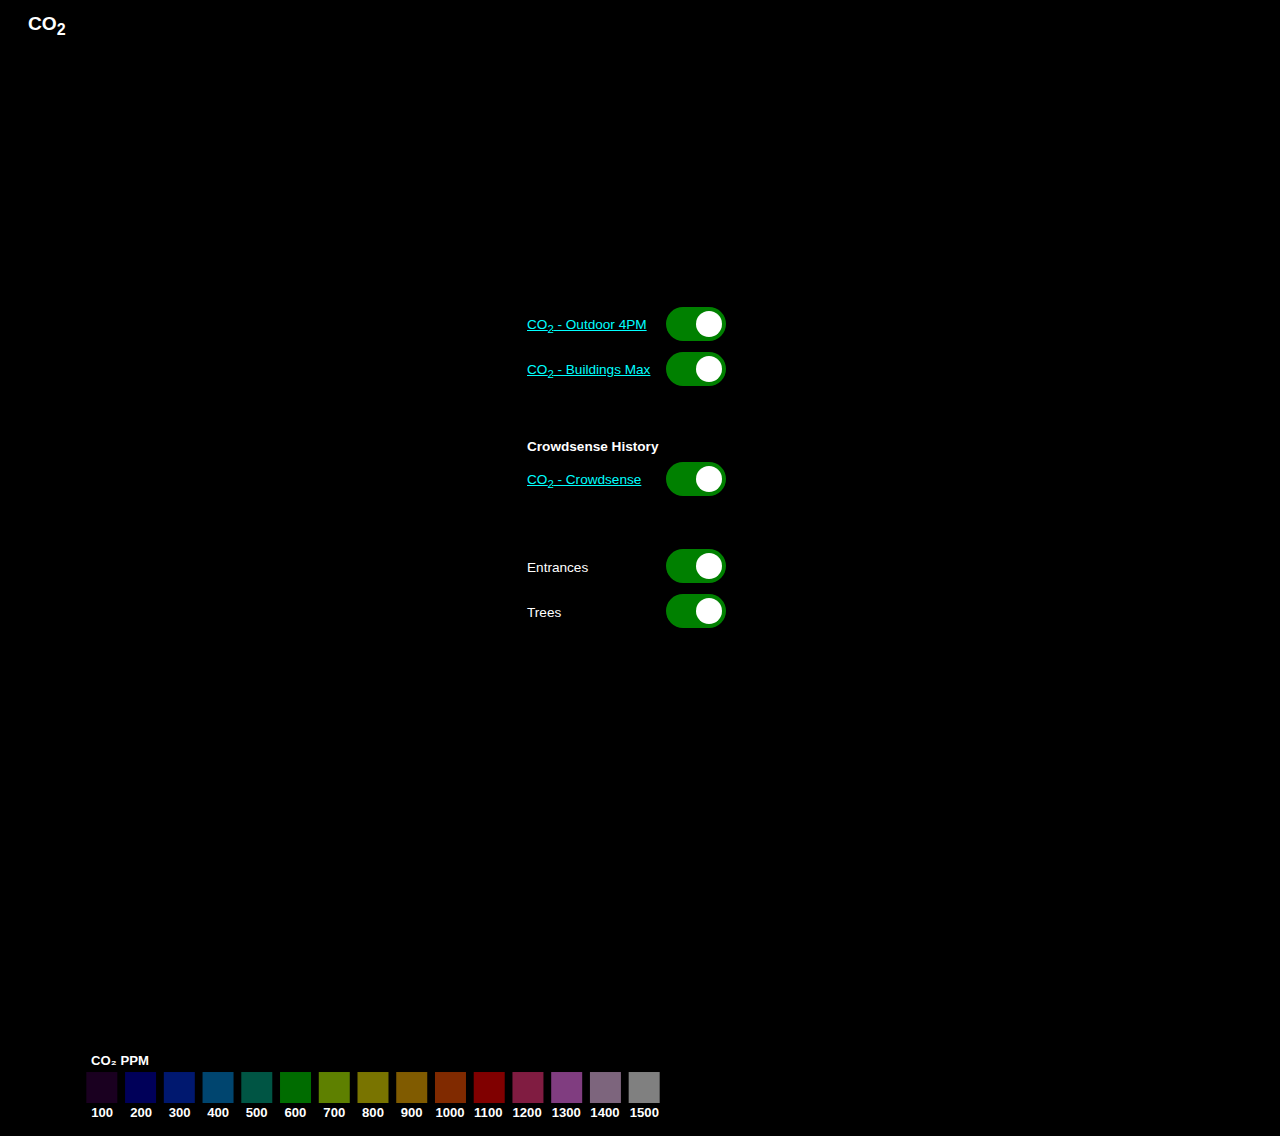
<file: albany/index.html>
<!DOCTYPE html>
<meta charset="utf-8">

<head>
    <script src="js/d3.v4.js"></script>
    <script src="js/papaparse.min.js"></script>
    <!-- <script src="https://d3js.org/d3-geo-projection.v2.min.js"></script> -->
    <link rel="stylesheet" type="text/css" href="theme/default/style.css">
</head>

<body>
 
<div>
    <h1>CO<sub>2</sub></h1>
    <table class="table" style="font-size: 0.85em;">
        <thead>
            <tr id="tableHeader2">
            </tr>
        </thead>
        <tbody id="tableBody2">
        </tbody>
    </table>
    <script>
        function createDataElement(htmlTag, innerText, idParent) {
            let node = document.createElement(htmlTag);
            let textnode = document.createTextNode(innerText);
            node.appendChild(textnode);
            document.getElementById(idParent).appendChild(node);
        }
    
        function createHeaderElement(columnText) {
            createDataElement("th", columnText, "tableHeader2");
        }
    
        function createCellData(rowIndex, dataIndex, cellText) {
            if(dataIndex === 0) {
                let node = document.createElement("tr");
                node.setAttribute("id", "row" + rowIndex);
                document.getElementById("tableBody2").appendChild(node);
    
                createDataElement("td", cellText, "row" + rowIndex);
            } else {
                createDataElement("td", cellText, "row" + rowIndex);
            }
        }
    
      Papa.parse('https://docs.google.com/spreadsheets/d/e/2PACX-1vRg72CoHJy60_V9F0wA6S_yOUR2jsag1D9yjEFIYgqDZ2JqvUggXgh0uDGLHRaZNQ-8WUV9AxtQPzAT/pub?gid=1180288724&single=true&output=csv', {
            header: false,
            download: true,
            complete: function(results) {
                for(let i = 0; i < results.data.length; i++) {
                    if(i === 0) {
                        for(let j = 0; j < results.data[i].length; j++) {
                            createHeaderElement(results.data[i][j]);
                        }
                    }
                    if(i > 0) {
                        for(let j = 0; j < results.data[i].length; j++) {
                            createCellData(i, j, results.data[i][j]);
                        }
                    }
                }
            }
        });
    </script>
</div>
</div>
    <div id="toggleContainer">
            <table style="font-size: .85em;">
                <tr>
                    <td><a href="https://docs.google.com/spreadsheets/d/1i7I8GU8UnDoeGHtY4Pu45vd546xVyDjxp0Mxk5vXqFk/edit?usp=sharing" target="_blank">CO<sub>2</sub> - Outdoor 4PM</a></td>
                    <td><label class="switch">
                            <input id="picarro_toggle" type="checkbox" checked="true" />
                            <div class="slider co2"></div>
                        </label></td>
                </tr>
                <tr>
                    <td><a href="https://docs.google.com/spreadsheets/d/12QYvKsT0-vRnczJy0BhiOgzXRP7k7jFa4jGETXVmerg/edit?usp=sharing" target="_blank">CO<sub>2</sub> - Buildings Max</a></td>
                    <td><label class="switch">
                            <input id="building_toggle_max" type="checkbox" checked="true" />
                            <div class="slider co2"></div>
                        </label></td>
                </tr>
               <!--  <tr>
                    <td><a href="https://docs.google.com/spreadsheets/d/12QYvKsT0-vRnczJy0BhiOgzXRP7k7jFa4jGETXVmerg/edit?usp=sharing" target="_blank">CO<sub>2</sub> - Buildings Min</a></td>
                    <td><label class="switch">
                            <input id="building_toggle_min" type="checkbox" />
                            <div class="slider co2"></div>
                        </label></td>
                </tr> -->
                <!-- <tr>
                    <td><a href="https://docs.google.com/spreadsheets/d/1MeorQLVcTYJvDqAk0-ao92_oRZRMafvHM9TD5T2yzMg/edit?usp=sharing" target="_blank">CO<sub>2</sub> - Rooms Level 1</a></td>
                    <td><label class="switch">
                            <input id="l1_toggle" type="checkbox" checked="true" />
                            <div class="slider co2"></div>
                        </label></td>
                </tr>
                <tr>
                    <td><a href="https://docs.google.com/spreadsheets/d/1MeorQLVcTYJvDqAk0-ao92_oRZRMafvHM9TD5T2yzMg/edit?usp=sharing" target="_blank">CO<sub>2</sub> - Rooms Level 0</a></td>
                    <td><label class="switch">
                            <input id="l0_toggle" type="checkbox" checked="true" />
                            <div class="slider co2"></div>
                        </label></td>
                </tr> -->
                <tr></tr><tr></tr><tr></tr><tr></tr><tr></tr><tr></tr><tr></tr>
                <th>Crowdsense History</th>
                <tr>
                    <td><a href="https://docs.google.com/spreadsheets/d/1D4DeVEVcacgG_N9Oe2uMkp2ivCZdjjL2Fe1NE07ZDWw/edit?usp=sharing" target="_blank">CO<sub>2</sub> - Crowdsense</a></td>
                    <td><label class="switch">
                            <input id="crowdco2_toggle" type="checkbox" checked>
                            <div class="slider co2"></div>
                        </label></td>
                </tr>
                <tr></tr><tr></tr><tr></tr><tr></tr><tr></tr><tr></tr><tr></tr>
                <tr>
                    <td>Entrances</td>
                    <td><label class="switch">
                            <input id="entries_toggle" type="checkbox" checked>
                            <div class="slider co2"></div>
                        </label></td>
                </tr>
                <tr>
                    <td>Trees</td>
                    <td><label class="switch">
                            <input id="trees_toggle" type="checkbox" checked>
                            <div class="slider co2"></div>
                        </label></td>
                </tr>
            </table>
        </div>

        </div>
        <div id="map">
            <svg id="my_dataviz" width="700" height="810"></svg>
      
            <script>
            //-------------------------------//
            // BACKGROUND OSM OBJECTS & GRID //
            //-------------------------------// 

            // Svg
            var svg = d3.select("svg"),
                width = +svg.attr("width"),
                height = +svg.attr("height");

            // Map, projection, and centerpoint
            var path = d3.geoPath();
            var projection = d3.geoMercator()
                .scale(700000) // Zoom
                .center([-122.3019, 37.8919]) // Geolocated centerpoint
                .translate([width / 3, height / 10]);

            var data = d3.map();

            // Load external data and boot
            d3.queue()
                // .defer(d3.json, "geojson/grid.geojson")
                .defer(d3.json, "../geojson/highways.geojson")
                .defer(d3.json, "../geojson/service.geojson")
                .defer(d3.json, "../geojson/garden.geojson")
                .defer(d3.json, "../geojson/leisure.geojson")
                .defer(d3.json, "../geojson/water.geojson")
                .defer(d3.json, "../geojson/waterway.geojson")
                .defer(d3.json, "../geojson/fountain.geojson")
                .defer(d3.json, "../geojson/barrier.geojson")
                .defer(d3.json, "../geojson/landuse.geojson")
                .defer(d3.json, "../geojson/natural.geojson")
                .defer(d3.json, "../geojson/entrances.geojson")
                .defer(d3.json, "https://docs.google.com/spreadsheets/d/e/2PACX-1vRkrP0uf-UYTYsRSbawUWMvpbzu3tJJ1YGKv-y3Vbd8GLSJmzGSKyLabpzzw7x0oXasDpLTTAKAS16j/pub?gid=1526174802&single=true&output=tsv")
                .await(ready);

            function ready(error, highways, service, garden, leisure, water, waterway, fountain, barrier, landuse, natural, entrances, trees) {

                // // Draw the grid 
                // svg.append("g")
                //     .selectAll("path")
                //     .data(grid.features)
                //     .enter()
                //     .append("path")
                //     .attr("d", d3.geoPath()
                //         .projection(projection)
                //     )
                //     .attr("stroke-dasharray", "2")
                //     .attr("stroke", "grey")
                //     .attr("stroke-width", 1)
                //     .attr("fill-opacity", 0);

                // Draw natural 
                svg.append("g")
                    .selectAll("path")
                    .data(natural.features)
                    .enter()
                    .append("path")
                    .attr("d", d3.geoPath()
                        .projection(projection)
                    )
                    .attr("stroke", "green")
                    .attr("fill", "green")
                    .attr("stroke-width", 2)
                    .attr("fill-opacity", 1);

                // Draw water 
                svg.append("g")
                    .selectAll("path")
                    .data(water.features)
                    .enter()
                    .append("path")
                    .attr("d", d3.geoPath()
                        .projection(projection)
                    )
                    .attr("stroke", "cyan")
                    .attr("fill", "cyan")
                    .attr("stroke-width", 6) 
                    .attr("fill-opacity", 1);

                // Draw waterways 
                svg.append("g")
                    .selectAll("path")
                    .data(waterway.features)
                    .enter()
                    .append("path")
                    .attr("d", d3.geoPath()
                        .projection(projection)
                    )
                    .attr("stroke", "cyan")
                    .attr("stroke-width", 6) 
                    .attr("fill-opacity", 0);

                // Draw fountains 
                svg.append("g")
                    .selectAll("path")
                    .data(fountain.features)
                    .enter()
                    .append("path")
                    .attr("d", d3.geoPath()
                        .projection(projection)
                    )
                    .attr("stroke", "cyan")
                    .attr("fill", "cyan")
                    .attr("stroke-width", 2) 
                    .attr("fill-opacity", 1);

                // Draw the highways 
                svg.append("g")
                    .selectAll("path")
                    .data(highways.features)
                    .enter()
                    .append("path")
                    .attr("d", d3.geoPath()
                        .projection(projection)
                    )
                    .attr("stroke", "grey")
                    .attr("stroke-width", 2)
                    .attr("fill-opacity", 0.2);

                // Draw service 
                svg.append("g")
                    .selectAll("path")
                    .data(service.features)
                    .enter()
                    .append("path")
                    .attr("d", d3.geoPath()
                        .projection(projection)
                    )
                    .attr("stroke", "grey")
                    .attr("stroke-width", 1)
                    .attr("fill-opacity", 0.2);

                // Draw garden 
                svg.append("g")
                    .selectAll("path")
                    .data(garden.features)
                    .enter()
                    .append("path")
                    .attr("d", d3.geoPath()
                        .projection(projection)
                    )
                    .attr("fill", "lime")
                    .attr("fill-opacity", 1)
                    .attr("stroke-width", 0);

                // Draw leisure 
                svg.append("g")
                    .selectAll("path")
                    .data(leisure.features)
                    .enter()
                    .append("path")
                    .attr("d", d3.geoPath()
                        .projection(projection)
                    )
                    .attr("stroke", "#D2B48C")
                    .attr("stroke-width", 2)
                    .attr("fill-opacity", 0);

                // Draw barrier 
                svg.append("g")
                    .selectAll("path")
                    .data(barrier.features)
                    .enter()
                    .append("path")
                    .attr("d", d3.geoPath()
                        .projection(projection)
                    )
                    .attr("stroke", "red")
                    .attr("fill", "red")
                    .attr("stroke-width", 3)
                    .attr("fill-opacity", 0);

                // Draw landuse 
                svg.append("g")
                    .selectAll("path")
                    .data(landuse.features)
                    .enter()
                    .append("path")
                    .attr("d", d3.geoPath()
                        .projection(projection)
                    )
                    .attr("stroke", "yellow")
                    .attr("fill", "yellow")
                    .attr("stroke-width", 2)
                    .attr("fill-opacity", 0);

                // Draw trees 
                svg.append("g")
                    .selectAll("path")
                    .data(trees.features)
                    .enter()
                    .append("path")
                    .attr("d", d3.geoPath()
                        .projection(projection)
                    )
                    .attr("stroke", "#006400")
                    .attr("fill", "#006400")
                    .attr("stroke-width", 2)
                    .attr("fill-opacity", 1)
                    .attr("class", "trees");

                // Draw entrances 
                svg.append("g")
                    .selectAll("path")
                    .data(entrances.features)
                    .enter()
                    .append("path")
                    .attr("d", d3.geoPath()
                        .projection(projection)
                    )
                    .attr("stroke", "blue")
                    .attr("fill", "blue")
                    .attr("stroke-width", 2)
                    .attr("fill-opacity", 1)
                    .attr("class", "entries");
            
                var entries_Checkbox = document.querySelector('input[id="entries_toggle"]');
                var trees_Checkbox = document.querySelector('input[id="trees_toggle"]');

                entries_Checkbox.onchange = function() {
                    if (this.checked) {
                        d3.selectAll(".entries").attr("visibility", "visible");
                    } else {
                        d3.selectAll(".entries").attr("visibility", "hidden");
                    }
                };

                trees_Checkbox.onchange = function() {
                    if (this.checked) {
                        d3.selectAll(".trees").attr("visibility", "visible");
                    } else {
                        d3.selectAll(".trees").attr("visibility", "hidden");
                    }
                };

            }

            </script>
            <script>
            //---------//
            // GROUNDS //
            //---------// 

            // Svg
            var svg = d3.select("svg"),
                width = +svg.attr("width"),
                height = +svg.attr("height");

            // Map, projection, and centerpoint
            var path = d3.geoPath();
            var projection = d3.geoMercator()
                .scale(700000) // Zoom
                .center([-122.3019, 37.8919]) // Geolocated centerpoint
                .translate([width / 3, height / 10]);

            var data = d3.map();
            var colorScale = d3.scaleThreshold()
                .domain([99, 100, 200, 300, 400, 500, 600, 700, 800, 900, 1000, 1100, 1200, 1300, 1400, 1500])
                .range(['#000000', '#340040', '#0000b1', '#002fdd', '#008add', '#00aa88', '#00d700', '#bcff00', '#f1e700', '#ffb500', '#ff5400', '#ff0000', '#ff3882', '##ff7aff', '#fac9fa', '#ffffff']);

            var opacityScale = d3.scaleThreshold()
                .domain([1500, 1600, 1700, 1800, 1900, 2000, 2100, 2200, 2300, 2400, 2500, 2600, 2700, 2800, 2900, 3000, 3100, 3200, 3300])
                .range([0.5, 0.53, 0.56, 0.59, 0.62, 0.65, 0.68, 0.71, 0.74, 0.77, 0.8, 0.83, 0.86, 0.89, 0.92, 0.95, 0.98, 1, 1]);

            // Load external data and boot
            d3.queue()
                .defer(d3.json, "../geojson/schoolgrounds.geojson")
                .defer(d3.csv, "https://docs.google.com/spreadsheets/d/e/2PACX-1vQ-d_NzjzpbEVKq66-RUzki_3-oo_lPvFHGhuIrOnMY-VIigGVjP2b5OqIJcaYolE-z88vxhaOGumut/pub?gid=1809780250&single=true&output=csv", function(d) { data.set(d.OSMID, +d.co2ppm); })
                .await(ready);

            function ready(error, schoolgrounds, topo) {
            // function ready(error, grounds, schoolgrounds) {

                // // Draw the property line 
                // svg.insert("g")
                //     .attr("class", "picarro")
                //     .selectAll("path")
                //     .data(grounds.features)
                //     .enter()
                //     .insert("path")
                //     // draw each room
                //     .attr("d", d3.geoPath()
                //         .projection(projection)
                //     )
                //     .attr("stroke", "grey")
                //     .attr("stroke-width", 2)
                //     .attr("stroke-dasharray", "18,10,4,7,4,10")
                //     // .attr("fill-opacity", function(d) {
                //     //     d.total = data.get(d.id) || 0;
                //     //     return opacityScale(d.total);
                //     // }) 
                //     .attr("fill-opacity", 0) 
                //     .attr("fill", function(d) {
                //         d.total = data.get(d.id) || 0;
                //         return colorScale(d.total);
                //     });
            
                // Draw the OSM grounds 
                svg.insert("g")
                    .attr("class", "picarro")
                    .selectAll("path")
                    .data(schoolgrounds.features)
                    .enter()
                    .insert("path")
                    .attr("d", d3.geoPath()
                        .projection(projection)
                    )
                    .attr("stroke", "grey")
                    .attr("stroke-width", 2)
                    // .attr("fill-opacity", 0) 
                    .attr("fill-opacity", function(d) {
                        d.total = data.get(d.id) || 0;
                        return opacityScale(d.total);
                    }) 
                    .attr("fill", function(d) {
                        d.total = data.get(d.id) || 0;
                        return colorScale(d.total);
                    });
            }

            var picarro_Checkbox = document.querySelector('input[id="picarro_toggle"]');

            picarro_Checkbox.onchange = function() {
                if (this.checked) {
                    d3.selectAll(".picarro").attr("visibility", "visible");
                } else {
                    d3.selectAll(".picarro").attr("visibility", "hidden");
                }
            };
            
            </script>
            <script>
            //----------------------//
            // SCHOOL BUILDINGS MAX //
            //----------------------// 

            // Svg
            var svg = d3.select("svg"),
                width = +svg.attr("width"),
                height = +svg.attr("height");

            // Map, projection, and centerpoint
            var path = d3.geoPath();
            var projection = d3.geoMercator()
                .scale(700000) // Zoom
                .center([-122.3019, 37.8919]) // Geolocated centerpoint
                .translate([width / 3, height / 10]);

            var data = d3.map();
            var colorScale = d3.scaleThreshold()
                .domain([99, 100, 200, 300, 400, 500, 600, 700, 800, 900, 1000, 1100, 1200, 1300, 1400, 1500])
                .range(['#000000', '#340040', '#0000b1', '#002fdd', '#008add', '#00aa88', '#00d700', '#bcff00', '#f1e700', '#ffb500', '#ff5400', '#ff0000', '#ff3882', '##ff7aff', '#fac9fa', '#ffffff']);

            var opacityScale = d3.scaleThreshold()
                .domain([100, 1500, 1600, 1700, 1800, 1900, 2000, 2100, 2200, 2300, 2400, 2500, 2600, 2700, 2800, 2900, 3000, 3100, 3200, 3300])
                .range([0.0, 0.5, 0.53, 0.56, 0.59, 0.62, 0.65, 0.68, 0.71, 0.74, 0.77, 0.8, 0.83, 0.86, 0.89, 0.92, 0.95, 0.98, 1, 1]); 

            // Load external data and boot
            d3.queue()
                .defer(d3.json, "geojson/schoolbuildings.geojson")
                .defer(d3.csv, "https://docs.google.com/spreadsheets/d/e/2PACX-1vQIJ4D0IlAPlTxx0Pl53G08mhSeDCpf-s2CGPuIMCRSFSd5TOur3eVnWyRmHm9CBJq9bHjqDR_60RLA/pub?gid=0&single=true&output=csv", function(d) { data.set(d.OSMID, +d.MaxRoomCO2, +d.MinRoomCO2); })
                .await(ready);

            function ready(error, topo) {
                
                // Draw the buildings 
                svg.append("g")
                    .attr("class", "building_max")
                    .selectAll("path")
                    .data(topo.features)
                    .enter()
                    .append("path")
                    .attr("d", d3.geoPath()
                        .projection(projection)
                    )
                    .attr("stroke", "grey")
                    .attr("stroke-width", 2)
                    .attr("fill-opacity", function(d) {
                        d.total = data.get(d.id) || 0;
                        return opacityScale(d.total);
                    }) 
                    .attr("fill", function(d) {
                        d.total = data.get(d.id) || 0;
                        return colorScale(d.total);
                    });
            }

            var building_Checkbox = document.querySelector('input[id="building_toggle_max"]');

                building_Checkbox.onchange = function() {
                    if (this.checked) {
                        d3.selectAll(".building_max").attr("visibility", "visible");
                    } else {
                        d3.selectAll(".building_max").attr("visibility", "hidden");
                    }
                };

            </script>
            <!-- <script>
            //----------------------//
            // SCHOOL BUILDINGS MIN //
            //----------------------// 

            // Svg
            var svg = d3.select("svg"),
                width = +svg.attr("width"),
                height = +svg.attr("height");

            // Map, projection, and centerpoint
            var path = d3.geoPath();
            var projection = d3.geoMercator()
                .scale(700000) // Zoom
                .center([-122.3019, 37.8919]) // Geolocated centerpoint
                .translate([width / 3, height / 10]);

            var data = d3.map();
            var colorScale = d3.scaleThreshold()
                .domain([99, 100, 200, 300, 400, 500, 600, 700, 800, 900, 1000, 1100, 1200, 1300, 1400, 1500])
                .range(['#000000', '#340040', '#0000b1', '#002fdd', '#008add', '#00aa88', '#00d700', '#bcff00', '#f1e700', '#ffb500', '#ff5400', '#ff0000', '#ff3882', '##ff7aff', '#fac9fa', '#ffffff']);

            var opacityScale = d3.scaleThreshold()
                .domain([100, 1500, 1600, 1700, 1800, 1900, 2000, 2100, 2200, 2300, 2400, 2500, 2600, 2700, 2800, 2900, 3000, 3100, 3200, 3300])
                .range([0.0, 0.5, 0.53, 0.56, 0.59, 0.62, 0.65, 0.68, 0.71, 0.74, 0.77, 0.8, 0.83, 0.86, 0.89, 0.92, 0.95, 0.98, 1, 1]); 

            // Load external data and boot
            d3.queue()
                .defer(d3.json, "geojson/schoolbuildings.geojson")
                .defer(d3.csv, "https://docs.google.com/spreadsheets/d/e/2PACX-1vQIJ4D0IlAPlTxx0Pl53G08mhSeDCpf-s2CGPuIMCRSFSd5TOur3eVnWyRmHm9CBJq9bHjqDR_60RLA/pub?gid=0&single=true&output=csv", function(d) { data.set(d.OSMID, +d.MinRoomCO2); })
                .await(ready);

            function ready(error, topo) {
                
                // Draw the buildings 
                // setTimeout(function() {
                svg.append("g")
                    .attr("class", "building_min")
                    .selectAll("path")
                    .data(topo.features)
                    .enter()
                    .append("path")
                    .attr("d", d3.geoPath()
                        .projection(projection)
                    )
                    .attr("stroke", "grey")
                    .attr("stroke-width", 2)
                    .attr("visibility", "hidden")
                    .attr("fill-opacity", function(d) {
                        d.total = data.get(d.id) || 0;
                        return opacityScale(d.total);
                    }) 
                    .attr("fill", function(d) {
                        d.total = data.get(d.id) || 0;
                        return colorScale(d.total);
                    });
            }

            d3.selectAll(".building_min").attr("visibility", "visible");

            var building_min_Checkbox = document.querySelector('input[id="building_toggle_min"]');

               //  building_min_Checkbox.onchange = function() {
               //      if (this.checked) {
               //      d3.selectAll(".building_min").attr("visibility", "visible");
               //      } else {
               //      d3.selectAll(".building_min").attr("visibility", "hidden");
               //      }
               //  };

               building_min_Checkbox.onchange = toggleVisibility;

               function toggleVisibility() { 
                    if (this.checked) {
                    d3.selectAll(".building_min").attr("visibility", "visible");
                    } else {
                    d3.selectAll(".building_min").attr("visibility", "hidden");
                    }
                }


            </script> -->
            
           <!--  <script>
            //-------//
            // ROOMS //
            //-------// 

            // Svg
            var svg = d3.select("svg"),
                width = +svg.attr("width"),
                height = +svg.attr("height");

            // Map, projection, and centerpoint
            var path = d3.geoPath();
            var projection = d3.geoMercator()
                .scale(700000) // Zoom
                .center([-122.3019, 37.8919]) // Geolocated centerpoint
                .translate([width / 3, height / 10]);

            var data = d3.map();
            var colorScale = d3.scaleThreshold()
                .domain([99, 100, 200, 300, 400, 500, 600, 700, 800, 900, 1000, 1100, 1200, 1300, 1400, 1500])
                .range(['#000000', '#340040', '#0000b1', '#002fdd', '#008add', '#00aa88', '#00d700', '#bcff00', '#f1e700', '#ffb500', '#ff5400', '#ff0000', '#ff3882', '#ff7aff', '#fac9fa', '#ffffff']);

            var opacityScale = d3.scaleThreshold()
                .domain([0, 1500, 1600, 1700, 1800, 1900, 2000, 2100, 2200, 2300, 2400, 2500, 2600, 2700, 2800, 2900, 3000, 3100, 3200, 3300])
                .range([0, 0.5, 0.53, 0.56, 0.59, 0.62, 0.65, 0.68, 0.71, 0.74, 0.77, 0.8, 0.83, 0.86, 0.89, 0.92, 0.95, 0.98, 1, 1]);

            // Load external data and boot

            d3.queue()
                .defer(d3.json, "geojson/level0.geojson")
                .defer(d3.json, "geojson/level1.geojson")
                .defer(d3.csv, "https://docs.google.com/spreadsheets/d/e/2PACX-1vQ-d_NzjzpbEVKq66-RUzki_3-oo_lPvFHGhuIrOnMY-VIigGVjP2b5OqIJcaYolE-z88vxhaOGumut/pub?gid=1809780250&single=true&output=csv", function(d) { data.set(d.RoomNumber, +d.co2ppm); })
                .await(ready);

            function ready(error, level0, level1) {
                if (error) {
                    console.log(error);
                };

                // Draw Level0 map

                svg.append("g")
                    .attr("class", "level0")
                    .selectAll("path")
                    .data(level0.features)
                    .enter()
                    .append("path")
                    // draw each room
                    .attr("d", d3.geoPath()
                        .projection(projection)
                    )
                    .attr("stroke", "grey")
                    .attr("stroke-width", 0)
                    .attr("fill-opacity", function(d) {
                        d.total = data.get(d.id) || 0;
                        return opacityScale(d.total);
                    })
                    .attr("fill", function(d) {
                        d.total = data.get(d.id) || 0;
                        return colorScale(d.total);
                    });

                // Draw Level1 map

                svg.append("g")
                    .attr("class", "level1")
                    .selectAll("path")
                    .data(level1.features)
                    .enter()
                    .append("path")
                    // draw each room
                    .attr("d", d3.geoPath()
                        .projection(projection)
                    )
                    .attr("stroke", "grey")
                    .attr("stroke-width", 0)
                    .attr("fill-opacity", function(d) {
                        d.total = data.get(d.id) || 0;
                        return opacityScale(d.total);
                    })
                    .attr("fill", function(d) {
                        d.total = data.get(d.id) || 0;
                        return colorScale(d.total);
                    });
            }

            var l0_Checkbox = document.querySelector('input[id="l0_toggle"]');
            var l1_Checkbox = document.querySelector('input[id="l1_toggle"]');

            l0_Checkbox.onchange = function() {
                if (this.checked) {
                    d3.selectAll(".level0").attr("visibility", "visible");
                } else {
                    d3.selectAll(".level0").attr("visibility", "hidden");
                }
            };
            l1_Checkbox.onchange = function() {
                if (this.checked) {
                    d3.selectAll(".level1").attr("visibility", "visible");
                } else {
                    d3.selectAll(".level1").attr("visibility", "hidden");
                }
            };
            </script> -->
            <!-- <script>
            //------------------//
            // Electrical Meter //
            //------------------// 

            // The svg
            var svg = d3.select("svg"),
                width = +svg.attr("width"),
                height = +svg.attr("height");

            // Map and projection
            var projection = d3.geoMercator()
                .scale(700000) // Zoom
                .center([-122.3019, 37.8919]) // Geolocated centerpoint
                .translate([width / 3, height / 4])

            d3.queue()
                .defer(d3.json, "geojson/grounds.geojson") 
                .defer(d3.csv, "https://docs.google.com/spreadsheets/d/e/2PACX-1vQ-d_NzjzpbEVKq66-RUzki_3-oo_lPvFHGhuIrOnMY-VIigGVjP2b5OqIJcaYolE-z88vxhaOGumut/pub?gid=1224835953&single=true&output=csv") // Location and size
                .await(ready);

            function ready(error, dataGeo, data) {

                // Add a scale for bubble size
                var size = d3.scaleSqrt()
                    .domain([1, 7000000]) // What's in the data
                    .range([2, 30]) // Size in pixel

                // Add circles:
                setTimeout(function() {
                    svg
                        .selectAll("myCircles")
                        .data(data.sort(function(a, b) { return +b.kWh - +a.kWh }).filter(function(d, i) { return i < 1000 }))
                        .enter()
                        .append("circle")
                        .attr("class", "elecmeter")
                        .attr("cx", function(d) { return projection([+d.lon, +d.lat])[0] })
                        .attr("cy", function(d) { return projection([+d.lon, +d.lat])[1] })
                        .attr("r", function(d) { return size(+d.kWh) })
                        .style("fill", "red")
                        .attr("stroke", "red")
                        .attr("stroke-width", 4)
                        .attr("fill-opacity", 0)
                }, 1000);

                var elec_Checkbox = document.querySelector('input[id="elec_toggle"]');

                elec_Checkbox.onchange = function() {
                    if (this.checked) {
                        d3.selectAll(".elecmeter").attr("visibility", "visible");
                    } else {
                        d3.selectAll(".elecmeter").attr("visibility", "hidden");
                    }
                };

                svg
                    .append("text")
                    .attr("text-anchor", "end")
                    .style("fill", "white")
                    .attr("x", width - 480)
                    .attr("y", height - 77)
                    .attr("width", 90)
                    .html("Annual Resource Use")
                    .style("font-size", 14)
                    .style("font-weight", "bold")

                svg
                    .append("text")
                    .attr("text-anchor", "end")
                    .style("fill", "white")
                    .attr("x", width / 2)
                    .attr("y", height / 2)
                    .attr("width", 90)
                    .html("×")
                    .style("font-size", 14)
                    .style("font-weight", "bold")

                // Add legend: circles
                var valuesToShow = [500000, 7000000]
                var xCircle = 150
                var xLabel = 200
                svg
                    .selectAll("legend")
                    .data(valuesToShow)
                    .enter()
                    .append("circle")
                    .attr("cx", xCircle)
                    .attr("cy", function(d) { return height - size(d) - 2 })
                    .attr("r", function(d) { return size(d) })
                    .style("fill", "none")
                    .attr("stroke-width", 4)
                    .attr("stroke", "red")

                // Add legend: segments
                svg
                    .selectAll("legend")
                    .data(valuesToShow)
                    .enter()
                    .append("line")
                    .attr('x1', function(d) { return xCircle + size(d) })
                    .attr('x2', xLabel)
                    .attr('y1', function(d) { return height - size(d) })
                    .attr('y2', function(d) { return height - size(d) })
                    .attr('stroke', 'white')
                    .style('stroke-dasharray', ('2,2'))

                // Add legend: labels
                svg
                    .selectAll("legend")
                    .data(valuesToShow)
                    .enter()
                    .append("text")
                    .attr('x', xLabel)
                    .attr('y', function(d) { return height - size(d) })
                    .text(function(d) { return d })
                    .style("font-size", 12)
                    .attr('fill', 'white')
                    .attr('alignment-baseline', 'middle')

            }
            </script> -->
            <!-- <script>
            //-------------//
            // Water Meter //
            //-------------// 

            // The svg
            var svg = d3.select("svg"),
                width = +svg.attr("width"),
                height = +svg.attr("height");

            // Map and projection
            var projection = d3.geoMercator()
                .scale(700000) // Zoom
                .center([-122.3019, 37.8919]) // Geolocated centerpoint
                .translate([width / 3, height / 4])

            d3.queue()
                .defer(d3.json, "geojson/grounds.geojson")
                .defer(d3.csv, "https://docs.google.com/spreadsheets/d/e/2PACX-1vQ-d_NzjzpbEVKq66-RUzki_3-oo_lPvFHGhuIrOnMY-VIigGVjP2b5OqIJcaYolE-z88vxhaOGumut/pub?gid=1770914976&single=true&output=csv") // Location and size
                .await(ready);

            function ready(error, dataGeo, data) {

                // Add a scale for bubble size
                var size = d3.scaleSqrt()
                    .domain([1, 2000000]) // What's in the data
                    .range([2, 30]) // Size in pixel

                // Add circles:
                setTimeout(function() {
                    svg
                        .selectAll("myCircles")
                        .data(data.sort(function(a, b) { return +b.gal - +a.gal }).filter(function(d, i) { return i < 1000 }))
                        .enter()
                        .append("circle")
                        .attr("class", "h20meter")
                        .attr("cx", function(d) { return projection([+d.lon, +d.lat])[0] })
                        .attr("cy", function(d) { return projection([+d.lon, +d.lat])[1] })
                        .attr("r", function(d) { return size(+d.gal) })
                        .style("fill", "none")
                        .attr("stroke", "blue")
                        .attr("stroke-width", 4)
                        .attr("fill-opacity", 1)
                }, 1000);

                var h20_Checkbox = document.querySelector('input[id="h20_toggle"]');

                h20_Checkbox.onchange = function() {
                    if (this.checked) {
                        d3.selectAll(".h20meter").attr("visibility", "visible");
                    } else {
                        d3.selectAll(".h20meter").attr("visibility", "hidden");
                    }
                };

                // Add legend: circles
                var valuesToShow = [100000, 2000000]
                var xCircle = 365
                var xLabel = 415
                svg
                    .selectAll("legend")
                    .data(valuesToShow)
                    .enter()
                    .append("circle")
                    .attr("cx", xCircle)
                    .attr("cy", function(d) { return height - size(d) - 2 })
                    .attr("r", function(d) { return size(d) })
                    .style("fill", "none")
                    .attr("stroke-width", 4)
                    .attr("stroke", "blue")

                // Add legend: segments
                svg
                    .selectAll("legend")
                    .data(valuesToShow)
                    .enter()
                    .append("line")
                    .attr('x1', function(d) { return xCircle + size(d) })
                    .attr('x2', xLabel)
                    .attr('y1', function(d) { return height - size(d) })
                    .attr('y2', function(d) { return height - size(d) })
                    .attr('stroke', 'white')
                    .style('stroke-dasharray', ('2,2'))

                // Add legend: labels
                svg
                    .selectAll("legend")
                    .data(valuesToShow)
                    .enter()
                    .append("text")
                    .attr('x', xLabel)
                    .attr('y', function(d) { return height - size(d) })
                    .text(function(d) { return d })
                    .style("font-size", 12)
                    .attr('fill', 'white')
                    .attr('alignment-baseline', 'middle')
            }
            </script> -->
           <!--  <script>
            //-----------//
            // Gas Meter //
            //-----------// 

            // The svg
            var svg = d3.select("svg"),
                width = +svg.attr("width"),
                height = +svg.attr("height");

            // Map and projection
            var projection = d3.geoMercator()
                .scale(700000) // Zoom
                .center([-122.3019, 37.8919]) // Geolocated centerpoint
                .translate([width / 3, height / 4])

            d3.queue()
                .defer(d3.json, "geojson/grounds.geojson") 
                .defer(d3.csv, "https://docs.google.com/spreadsheets/d/e/2PACX-1vQ-d_NzjzpbEVKq66-RUzki_3-oo_lPvFHGhuIrOnMY-VIigGVjP2b5OqIJcaYolE-z88vxhaOGumut/pub?gid=1464833914&single=true&output=csv") // Location and size
                .await(ready);

            function ready(error, dataGeo, data) {

                // Add a scale for bubble size
                // var valueExtent = d3.extent(data, function(d) { return +d.kBTU; })
                var size = d3.scaleSqrt()
                    .domain([1, 70000000]) // What's in the data
                    .range([2, 30]) // Size in pixel

                // Add circles:
                setTimeout(function() {
                    svg
                        .selectAll("myCircles")
                        .data(data.sort(function(a, b) { return +b.kBTU - +a.kBTU }).filter(function(d, i) { return i < 1000 }))
                        .enter()
                        .append("circle")
                        .attr("class", "gasmeter")
                        .attr("cx", function(d) { return projection([+d.lon, +d.lat])[0] })
                        .attr("cy", function(d) { return projection([+d.lon, +d.lat])[1] })
                        .attr("r", function(d) { return size(+d.kBTU) })
                        .style("fill", "none")
                        .attr("stroke", "yellow")
                        .attr("stroke-width", 4)
                        .attr("fill-opacity", 0)
                }, 1000);

                var gas_Checkbox = document.querySelector('input[id="gas_toggle"]');

                gas_Checkbox.onchange = function() {
                    if (this.checked) {
                        d3.selectAll(".gasmeter").attr("visibility", "visible");
                    } else {
                        d3.selectAll(".gasmeter").attr("visibility", "hidden");
                    }
                };

                // Add legend: circles
                var valuesToShow = [700000, 70000000]
                var xCircle = 580
                var xLabel = 630
                svg
                    .selectAll("legend")
                    .data(valuesToShow)
                    .enter()
                    .append("circle")
                    .attr("cx", xCircle)
                    .attr("cy", function(d) { return height - size(d) - 2 })
                    .attr("r", function(d) { return size(d) })
                    .style("fill", "none")
                    .attr("stroke-width", 4)
                    .attr("stroke", "yellow")

                // Add legend: segments
                svg
                    .selectAll("legend")
                    .data(valuesToShow)
                    .enter()
                    .append("line")
                    .attr('x1', function(d) { return xCircle + size(d) })
                    .attr('x2', xLabel)
                    .attr('y1', function(d) { return height - size(d) })
                    .attr('y2', function(d) { return height - size(d) })
                    .attr('stroke', 'white')
                    .style('stroke-dasharray', ('2,2'))

                // Add legend: labels
                svg
                    .selectAll("legend")
                    .data(valuesToShow)
                    .enter()
                    .append("text")
                    .attr('x', xLabel)
                    .attr('y', function(d) { return height - size(d) })
                    .text(function(d) { return d })
                    .style("font-size", 12)
                    .attr('fill', 'white')
                    .attr('alignment-baseline', 'middle')
            }
            </script> -->
            <script>
            //----------------//
            // Crowdsense CO2 //
            //----------------// 

            // The svg
            var svg = d3.select("svg"),
                width = +svg.attr("width"),
                height = +svg.attr("height");

            // Map and projection
            var projection = d3.geoMercator()
                .scale(700000) // Zoom
                .center([-122.3019, 37.8919]) // Geolocated centerpoint
                .translate([width / 3, height / 4])

            // create a tooltip
                var Tooltip = d3.select("#my_dataviz")
                  .append("div")
                  .attr("class", "tooltip")
                  .style("opacity", 1)
                  .style("background-color", "white")
                  .style("border", "solid")
                  .style("border-width", "2px")
                  .style("border-radius", "5px")
                  .style("padding", "5px")
            
                // Three function that change the tooltip when user hover / move / leave a cell
                var mouseover = function(d) {
                  Tooltip.style("opacity", 1)
                }
                var mousemove = function(d) {
                  Tooltip
                    .html(d.Timestamp+ "<br>" + "long: " + d.lon + "<br>" + "lat: " + d.lat)
                    .style("left", (d3.mouse(this)[0]+10) + "px")
                    .style("top", (d3.mouse(this)[1]) + "px")
                }
                var mouseleave = function(d) {
                  Tooltip.style("opacity", 0)
                }

            d3.queue()
                .defer(d3.json, "../geojson/schoolgrounds.geojson") // Property shape
                .defer(d3.csv, "https://docs.google.com/spreadsheets/d/e/2PACX-1vTT1AN5PpyoMPB2_IjV4RfPVRZCGMUTQN_uBEA_pgf6NbrelQ6tntjiysCeECEOoXwc5RuDyaP1DCB-/pub?gid=768142103&single=true&output=csv") // Position of circles; sensor data
                .await(ready);

            function ready(error, dataGeo, data) {

                // Create a color scale
                var color = d3.scaleThreshold()
                    .domain([99, 100, 200, 300, 400, 500, 600, 700, 800, 900, 1000, 1100, 1200, 1300, 1400, 1500])
                    .range(['#000000', '#340040', '#0000b1', '#002fdd', '#008add', '#00aa88', '#00d700', '#bcff00', '#f1e700', '#ffb500', '#ff5400', '#ff0000', '#ff3882', '#ff7aff', '#fac9fa', '#ffffff']);
                
                var opacityScale = d3.scaleThreshold()
                .domain([1500, 1600, 1700, 1800, 1900, 2000, 2100, 2200, 2300, 2400, 2500, 2600, 2700, 2800, 2900, 3000, 3100, 3200, 3300])
                .range([0.5, 0.53, 0.56, 0.59, 0.62, 0.65, 0.68, 0.71, 0.74, 0.77, 0.8, 0.83, 0.86, 0.89, 0.92, 0.95, 0.98, 1, 1]);

                // Add circles:
                setTimeout(function() {
                    svg
                        .selectAll("circle")
                        .data(data.sort(function(a, b) { return +b.CO2ppm - +a.CO2ppm }).filter(function(d, i) { return i < 10 }))
                        .enter()
                        .append("circle")
                        .attr("class", "crowdco2meter")
                        .attr("cx", function(d) { return projection([+d.lon, +d.lat])[0] })
                        .attr("cy", function(d) { return projection([+d.lon, +d.lat])[1] })
                        .attr("r", 5)
                        .style("fill", function(d) { return color(d.CO2ppm) })
                        .style("fill-opacity", function(d) { return opacityScale(d.CO2ppm) })
                        .attr("stroke", "black")
                        .attr("stroke-width", 0)
                        .on("mouseover", mouseover)
                        .on("mousemove", mousemove)
                        .on("mouseleave", mouseleave)
                }, 1000);

                var crowdco2_Checkbox = document.querySelector('input[id="crowdco2_toggle"]');

                crowdco2_Checkbox.onchange = function() {
                    if (this.checked) {
                        d3.selectAll(".crowdco2meter").attr("visibility", "visible");
                    } else {
                        d3.selectAll(".crowdco2meter").attr("visibility", "hidden");
                    }
                };

            }
            </script>
            <!-- <script>
            //-------------------//
            // ENTRANCES & TREES //
            //-------------------// 

            // The svg
            var svg = d3.select("svg"),
                width = +svg.attr("width"),
                height = +svg.attr("height");

            // Map and projection
            var projection = d3.geoMercator()
                .scale(700000) // Zoom
                .center([-122.3019, 37.8919]) // Geolocated centerpoint
                .translate([width / 3, height / 4])

            d3.xml("//overpass-api.de/api/interpreter?data=%5Bbbox:37.8885,-122.2966,37.891906,-122.2945%5D;(node%5B%22entrance%22%5D(37.888334561756,-122.29644656181,37.89191031345968,-122.29457437992);node%5B%22natural%22=%22tree%22%5D(37.888334561756,-122.29644656181,37.89191031345968,-122.29457437992););out;>;out skel qt;", function ready(error, xml) {

            // d3.xml("entrance-exit.xml", function ready(error, xml) {
           
            svg
                .selectAll("circle")
                .data(xml.documentElement.getElementsByTargName("node"))
                .enter()
                .insert("circle")
                .each(function (d) {
                    const projected = projection([
                    d.getAttribute("lon"),
                    d.getAttribute("lat"),
                ]);
            d3.select(this).attr("cx", projected[0]).attr("cy", projected[1]);
                }) 
                .attr("r", 8)
                .style("fill", "blue")
                .attr("stroke", "black")
                .attr("stroke-width", 1)
                .attr("fill-opacity", 1)
                .attr("class", "entries")
            
                var entries_Checkbox = document.querySelector('input[id="entries_toggle"]');

                entries_Checkbox.onchange = function() {
                    if (this.checked) {
                        d3.selectAll(".entries").attr("visibility", "visible");
                    } else {
                        d3.selectAll(".entries").attr("visibility", "hidden");
                    }
                };

           })

            </script> -->
            
   </div>
    <!-- CO2 Gradient Key -->
    <div id="gradient">
        <svg width="600" height="92.26" clip-rule="evenodd" fill-rule="evenodd" stroke-linejoin="round" stroke-miterlimit="2" version="1.1" viewBox="0 0 900 92.26" xml:space="preserve" xmlns="http://www.w3.org/2000/svg" >
            <g transform="matrix(.080736 0 0 .074478 -75.283 -331.99)">
                <rect x="1180.2" y="4792.8" width="575.78" height="624.17" fill="#340040" fill-opacity=".5" />
            </g>
            <g transform="matrix(.080736 0 0 .074478 -17.175 -331.99)">
                <rect x="1180.2" y="4792.8" width="575.78" height="624.17" fill="#0000b1" fill-opacity=".5" />
            </g>
            <g transform="matrix(.080736 0 0 .074478 40.933 -331.99)">
                <rect x="1180.2" y="4792.8" width="575.78" height="624.17" fill="#002fdd" fill-opacity=".5" />
            </g>
            <g transform="matrix(.080736 0 0 .074478 99.042 -331.99)">
                <rect x="1180.2" y="4792.8" width="575.78" height="624.17" fill="#008add" fill-opacity=".5" />
            </g>
            <g transform="matrix(.080736 0 0 .074478 157.15 -331.99)">
                <rect x="1180.2" y="4792.8" width="575.78" height="624.17" fill="#00aa88" fill-opacity=".5" />
            </g>
            <g transform="matrix(.080736 0 0 .074478 215.26 -331.99)">
                <rect x="1180.2" y="4792.8" width="575.78" height="624.17" fill="#00d700" fill-opacity=".5" />
            </g>
            <g transform="matrix(.080736 0 0 .074478 273.37 -331.99)">
                <rect x="1180.2" y="4792.8" width="575.78" height="624.17" fill="#bcff00" fill-opacity=".5" />
            </g>
            <g transform="matrix(.080736 0 0 .074478 331.47 -331.99)">
                <rect x="1180.2" y="4792.8" width="575.78" height="624.17" fill="#f1e700" fill-opacity=".5" />
            </g>
            <g transform="matrix(.080736 0 0 .074478 389.58 -331.99)">
                <rect x="1180.2" y="4792.8" width="575.78" height="624.17" fill="#ffb500" fill-opacity=".5" />
            </g>
            <g transform="matrix(.080736 0 0 .074478 447.69 -331.99)">
                <rect x="1180.2" y="4792.8" width="575.78" height="624.17" fill="#ff5400" fill-opacity=".5" />
            </g>
            <g transform="matrix(.080736 0 0 .074478 505.8 -331.99)">
                <rect x="1180.2" y="4792.8" width="575.78" height="624.17" fill="#ff0000" fill-opacity=".5" />
            </g>
            <g transform="matrix(.080736 0 0 .074478 563.91 -331.99)">
                <rect x="1180.2" y="4792.8" width="575.78" height="624.17" fill="#ff3882" fill-opacity=".5" />
            </g>
            <g transform="matrix(.080736 0 0 .074478 622.01 -331.99)">
                <rect x="1180.2" y="4792.8" width="575.78" height="624.17" fill="#ff7aff" fill-opacity=".5" />
            </g>
            <g transform="matrix(.080736 0 0 .074478 680.12 -331.99)">
                <rect x="1180.2" y="4792.8" width="575.78" height="624.17" fill="#fac9fa" fill-opacity=".5" />
            </g>
            <g transform="matrix(.080736 0 0 .074478 738.23 -331.99)">
                <rect x="1180.2" y="4792.8" width="575.78" height="624.17" fill="#ffffff" fill-opacity=".5" />
            </g>
            <g transform="matrix(.19679 0 0 .19679 -198.01 -802.58)">
                <text x="1144.76" y="4545.8599" fill="#ffffff" font-family="Proxima Nova, Montserrat, sans-serif" font-size="100px" font-weight="700">100</text>
            </g>
            <g transform="matrix(.19679 0 0 .19679 -198.34 -880.27)" fill="#ffffff" font-size="100px">
                <text x="1144.76" y="4545.8599" font-family="Proxima Nova, Montserrat, sans-serif" font-weight="700">CO</text>
                <text x="1294.76" y="4545.8599" font-family="LucidaGrande-Bold, 'Lucida Grande', sans-serif" font-weight="600">₂</text>
                <text x="1370.74" y="4545.8599" font-family="Proxima Nova, Montserrat, sans-serif" font-weight="700">PPM</text>
            </g>
            <g transform="matrix(.19679 0 0 .19679 -139.4 -802.58)">
                <text x="1144.76" y="4545.8599" fill="#ffffff" font-family="Proxima Nova, Montserrat, sans-serif" font-size="100px" font-weight="700">200</text>
            </g>
            <g transform="matrix(.19679 0 0 .19679 -81.802 -802.58)">
                <text x="1144.76" y="4545.8599" fill="#ffffff" font-family="Proxima Nova, Montserrat, sans-serif" font-size="100px" font-weight="700">300</text>
            </g>
            <g transform="matrix(.19679 0 0 .19679 -23.885 -802.58)">
                <text x="1144.76" y="4545.8599" fill="#ffffff" font-family="Proxima Nova, Montserrat, sans-serif" font-size="100px" font-weight="700">400</text>
            </g>
            <g transform="matrix(.19679 0 0 .19679 33.907 -802.58)">
                <text x="1144.76" y="4545.8599" fill="#ffffff" font-family="Proxima Nova, Montserrat, sans-serif" font-size="100px" font-weight="700">500</text>
            </g>
            <g transform="matrix(.19679 0 0 .19679 91.973 -802.58)">
                <text x="1144.76" y="4545.8599" fill="#ffffff" font-family="Proxima Nova, Montserrat, sans-serif" font-size="100px" font-weight="700">600</text>
            </g>
            <g transform="matrix(.19679 0 0 .19679 150.27 -802.58)">
                <text x="1144.76" y="4545.8599" fill="#ffffff" font-family="Proxima Nova, Montserrat, sans-serif" font-size="100px" font-weight="700">700</text>
            </g>
            <g transform="matrix(.19679 0 0 .19679 208.34 -802.58)">
                <text x="1144.76" y="4545.8599" fill="#ffffff" font-family="Proxima Nova, Montserrat, sans-serif" font-size="100px" font-weight="700">800</text>
            </g>
            <g transform="matrix(.19679 0 0 .19679 266.29 -802.59)">
                <text x="1144.76" y="4545.8599" fill="#ffffff" font-family="Proxima Nova, Montserrat, sans-serif" font-size="100px" font-weight="700">900</text>
            </g>
            <g transform="matrix(.19679 0 0 .19679 318.48 -802.59)">
                <text x="1144.76" y="4545.8599" fill="#ffffff" font-family="Proxima Nova, Montserrat, sans-serif" font-size="100px" font-weight="700">1000</text>
            </g>
            <g transform="matrix(.19679 0 0 .19679 376.26 -802.59)">
                <text x="1144.76" y="4545.8599" fill="#ffffff" font-family="Proxima Nova, Montserrat, sans-serif" font-size="100px" font-weight="700">1<tspan x="1194.86 1250.47" y="4545.8599 4545.8599">10</tspan>0</text>
            </g>
            <g transform="matrix(.19679 0 0 .19679 434.05 -802.59)">
                <text x="1144.76" y="4545.8599" fill="#ffffff" font-family="Proxima Nova, Montserrat, sans-serif" font-size="100px" font-weight="700">1200</text>
            </g>
            <g transform="matrix(.19679 0 0 .19679 492.78 -802.57)">
                <text x="1144.76" y="4545.8599" fill="#ffffff" font-family="Proxima Nova, Montserrat, sans-serif" font-size="100px" font-weight="700">1300</text>
            </g>
            <g transform="matrix(.19679 0 0 .19679 550.78 -802.59)">
                <text x="1144.76" y="4545.8599" fill="#ffffff" font-family="Proxima Nova, Montserrat, sans-serif" font-size="100px" font-weight="700">1400</text>
            </g>
            <g transform="matrix(.19679 0 0 .19679 609.92 -802.59)">
                <text x="1144.76" y="4545.8599" fill="#ffffff" font-family="Proxima Nova, Montserrat, sans-serif" font-size="100px" font-weight="700">1500</text>
            </g>
        </svg>
        </div>
    
        <!-- <div id="toggleContainer2" style="transform: 15%, 100%; table-layout: fixed; width: 600px; ">
            <table class="resources" style="font-size: .85em;">
                <tr>
                    <td>kWh - 2021 Electrical</td>
                    <td>gal - 2021 Water</td>
                    <td>kBTU - 2021 Gas</td>
                </tr>
                <tr>
                    <td><label class="switch">
                            <input id="elec_toggle" type="checkbox" checked>
                            <div class="slider elec"></div>
                        </label></td>
              
                    <td><label class="switch">
                            <input id="h20_toggle" type="checkbox" checked>
                            <div class="slider h20"></div>
                        </label></td>
                
                    <td><label class="switch">
                            <input id="gas_toggle" type="checkbox" checked>
                            <div class="slider gas"></div>
                        </label></td>
                </tr>
            </table>
        </div> -->
</body>
</file>
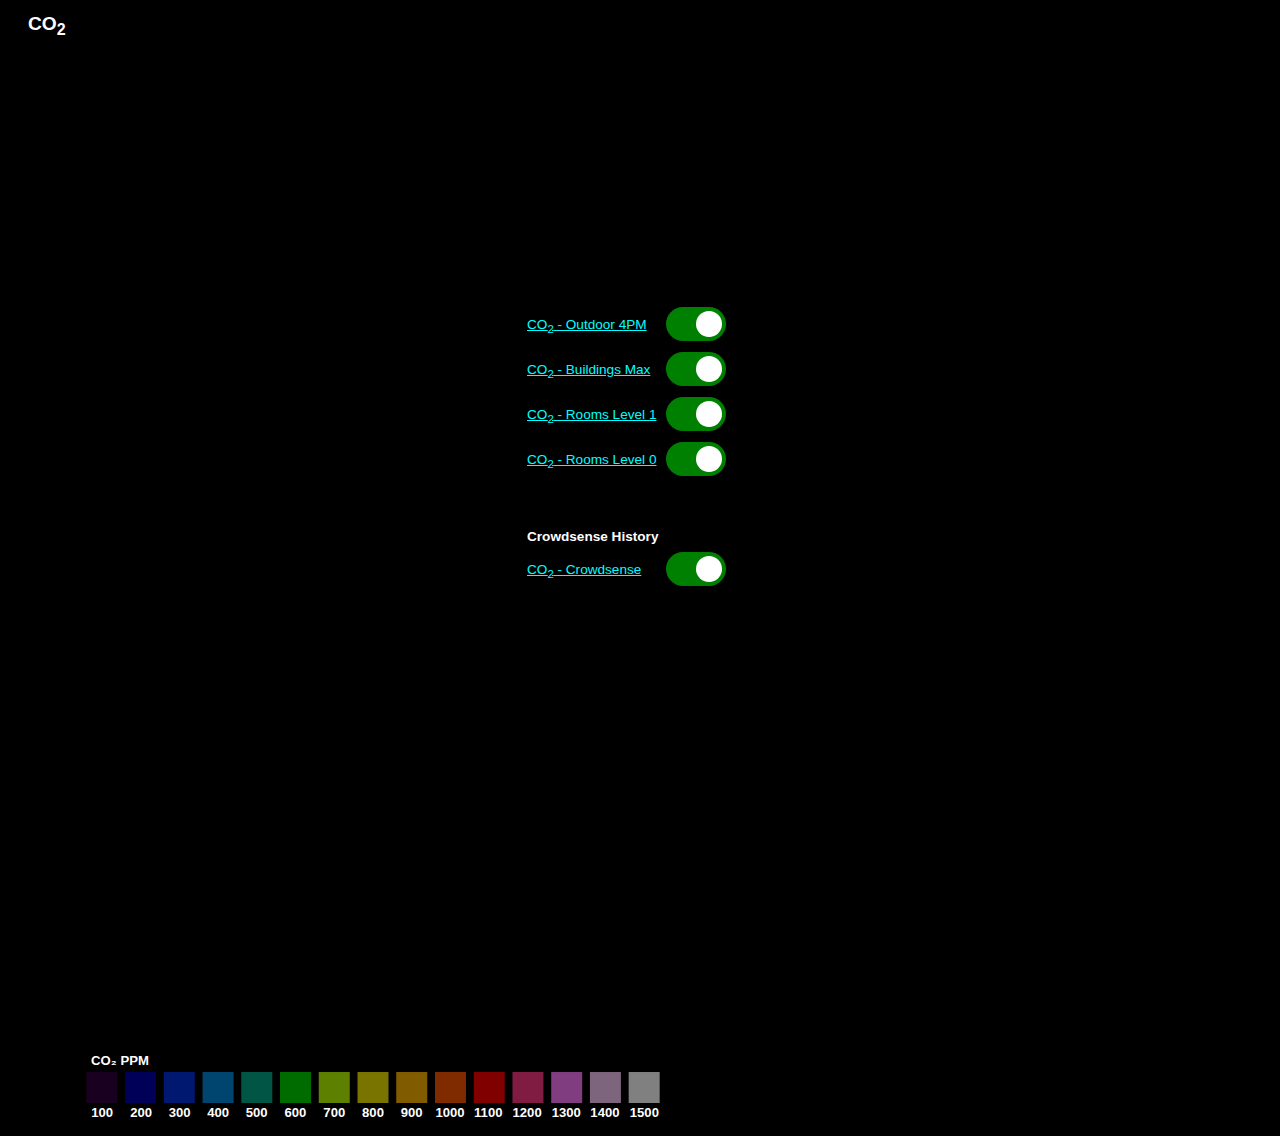
<file: albany/albanychildrens/index.html>
<!DOCTYPE html>
<meta charset="utf-8">

<head>
    <script src="js/d3.v4.js"></script>
    <script src="js/papaparse.min.js"></script>
    <!-- <script src="https://d3js.org/d3-geo-projection.v2.min.js"></script> -->
    <link rel="stylesheet" type="text/css" href="theme/default/style.css">
</head>

<body>
 
<div>
    <h1>CO<sub>2</sub></h1>
    <table class="table" style="font-size: 0.85em;">
        <thead>
            <tr id="tableHeader2">
            </tr>
        </thead>
        <tbody id="tableBody2">
        </tbody>
    </table>
    <script>
        function createDataElement(htmlTag, innerText, idParent) {
            let node = document.createElement(htmlTag);
            let textnode = document.createTextNode(innerText);
            node.appendChild(textnode);
            document.getElementById(idParent).appendChild(node);
        }
    
        function createHeaderElement(columnText) {
            createDataElement("th", columnText, "tableHeader2");
        }
    
        function createCellData(rowIndex, dataIndex, cellText) {
            if(dataIndex === 0) {
                let node = document.createElement("tr");
                node.setAttribute("id", "row" + rowIndex);
                document.getElementById("tableBody2").appendChild(node);
    
                createDataElement("td", cellText, "row" + rowIndex);
            } else {
                createDataElement("td", cellText, "row" + rowIndex);
            }
        }
    
      Papa.parse('https://docs.google.com/spreadsheets/d/e/2PACX-1vRg72CoHJy60_V9F0wA6S_yOUR2jsag1D9yjEFIYgqDZ2JqvUggXgh0uDGLHRaZNQ-8WUV9AxtQPzAT/pub?gid=1180288724&single=true&output=csv', {
            header: false,
            download: true,
            complete: function(results) {
                for(let i = 0; i < results.data.length; i++) {
                    if(i === 0) {
                        for(let j = 0; j < results.data[i].length; j++) {
                            createHeaderElement(results.data[i][j]);
                        }
                    }
                    if(i > 0) {
                        for(let j = 0; j < results.data[i].length; j++) {
                            createCellData(i, j, results.data[i][j]);
                        }
                    }
                }
            }
        });
    </script>
</div>
</div>
    <div id="toggleContainer">
            <table style="font-size: .85em;">
                <tr>
                    <td><a href="https://docs.google.com/spreadsheets/d/1i7I8GU8UnDoeGHtY4Pu45vd546xVyDjxp0Mxk5vXqFk/edit?usp=sharing" target="_blank">CO<sub>2</sub> - Outdoor 4PM</a></td>
                    <td><label class="switch">
                            <input id="picarro_toggle" type="checkbox" checked="true" />
                            <div class="slider co2"></div>
                        </label></td>
                </tr>
                <tr>
                    <td><a href="https://docs.google.com/spreadsheets/d/12QYvKsT0-vRnczJy0BhiOgzXRP7k7jFa4jGETXVmerg/edit?usp=sharing" target="_blank">CO<sub>2</sub> - Buildings Max</a></td>
                    <td><label class="switch">
                            <input id="building_toggle_max" type="checkbox" checked="true" />
                            <div class="slider co2"></div>
                        </label></td>
                </tr>
               <!--  <tr>
                    <td><a href="https://docs.google.com/spreadsheets/d/12QYvKsT0-vRnczJy0BhiOgzXRP7k7jFa4jGETXVmerg/edit?usp=sharing" target="_blank">CO<sub>2</sub> - Buildings Min</a></td>
                    <td><label class="switch">
                            <input id="building_toggle_min" type="checkbox" />
                            <div class="slider co2"></div>
                        </label></td>
                </tr> -->
                <tr>
                    <td><a href="https://docs.google.com/spreadsheets/d/1MeorQLVcTYJvDqAk0-ao92_oRZRMafvHM9TD5T2yzMg/edit?usp=sharing" target="_blank">CO<sub>2</sub> - Rooms Level 1</a></td>
                    <td><label class="switch">
                            <input id="l1_toggle" type="checkbox" checked="true" />
                            <div class="slider co2"></div>
                        </label></td>
                </tr>
                <tr>
                    <td><a href="https://docs.google.com/spreadsheets/d/1MeorQLVcTYJvDqAk0-ao92_oRZRMafvHM9TD5T2yzMg/edit?usp=sharing" target="_blank">CO<sub>2</sub> - Rooms Level 0</a></td>
                    <td><label class="switch">
                            <input id="l0_toggle" type="checkbox" checked="true" />
                            <div class="slider co2"></div>
                        </label></td>
                </tr>
                <tr></tr><tr></tr><tr></tr><tr></tr><tr></tr><tr></tr><tr></tr>
                <th>Crowdsense History</th>
                <tr>
                    <td><a href="https://docs.google.com/spreadsheets/d/1D4DeVEVcacgG_N9Oe2uMkp2ivCZdjjL2Fe1NE07ZDWw/edit?usp=sharing" target="_blank">CO<sub>2</sub> - Crowdsense</a></td>
                    <td><label class="switch">
                            <input id="crowdco2_toggle" type="checkbox" checked>
                            <div class="slider co2"></div>
                        </label></td>
                </tr>
               <!--  <tr></tr><tr></tr><tr></tr><tr></tr><tr></tr><tr></tr><tr></tr>
                <tr>
                    <td>Entrances</td>
                    <td><label class="switch">
                            <input id="entries_toggle" type="checkbox" checked>
                            <div class="slider co2"></div>
                        </label></td>
                </tr>
                <tr>
                    <td>Trees</td>
                    <td><label class="switch">
                            <input id="trees_toggle" type="checkbox" checked>
                            <div class="slider co2"></div>
                        </label></td>
                </tr> -->
            </table>
        </div>

        </div>
        <div id="map">
            <svg id="my_dataviz" width="700" height="810"></svg>
      
            <script>
            //-------------------------------//
            // BACKGROUND OSM OBJECTS & GRID //
            //-------------------------------// 

            // Svg
            var svg = d3.select("svg"),
                width = +svg.attr("width"),
                height = +svg.attr("height");

            // Map, projection, and centerpoint
            var path = d3.geoPath();
            var projection = d3.geoMercator()
                .scale(19000000) // Zoom
                .center([-122.303, 37.8933]) // Geolocated centerpoint
                .translate([width / 3, height / 10]);

            var data = d3.map();

            // Load external data and boot
            d3.queue()
                .defer(d3.json, "../geojson/grid.geojson")
                .defer(d3.json, "../geojson/highways.geojson")
                .defer(d3.json, "../geojson/service.geojson")
                .defer(d3.json, "../geojson/garden.geojson")
                .defer(d3.json, "../geojson/leisure.geojson")
                .defer(d3.json, "../geojson/water.geojson")
                .defer(d3.json, "../geojson/waterway.geojson")
                .defer(d3.json, "../geojson/barrier.geojson")
                .defer(d3.json, "../geojson/landuse.geojson")
                .defer(d3.json, "../geojson/natural.geojson")
                .defer(d3.json, "../geojson/entrances.geojson")
                .defer(d3.json, "https://docs.google.com/spreadsheets/d/e/2PACX-1vRkrP0uf-UYTYsRSbawUWMvpbzu3tJJ1YGKv-y3Vbd8GLSJmzGSKyLabpzzw7x0oXasDpLTTAKAS16j/pub?gid=1526174802&single=true&output=tsv")
                .await(ready);

            // function ready(error, grid, highways, service, garden, leisure, water, barrier, landuse, natural, entrances, trees) {
            function ready(error, grid, highways, service, garden, leisure, water, waterway, barrier, landuse, natural, entrances, trees) {

                // Draw the grid 
                svg.append("g")
                    .selectAll("path")
                    .data(grid.features)
                    .enter()
                    .append("path")
                    .attr("d", d3.geoPath()
                        .projection(projection)
                    )
                    .attr("stroke-dasharray", "2")
                    .attr("stroke", "grey")
                    .attr("stroke-width", 1)
                    .attr("fill-opacity", 0);

                // Draw natural 
                svg.append("g")
                    .selectAll("path")
                    .data(natural.features)
                    .enter()
                    .append("path")
                    .attr("d", d3.geoPath()
                        .projection(projection)
                    )
                    .attr("stroke", "green")
                    .attr("fill", "green")
                    .attr("stroke-width", 2)
                    .attr("fill-opacity", 1);

                // Draw water 
                svg.append("g")
                    .selectAll("path")
                    .data(water.features)
                    .enter()
                    .append("path")
                    .attr("d", d3.geoPath()
                        .projection(projection)
                    )
                    .attr("stroke", "cyan")
                    .attr("fill", "cyan")
                    .attr("stroke-width", 6) 
                    .attr("fill-opacity", 1);

                // Draw waterways 
                svg.append("g")
                    .selectAll("path")
                    .data(waterway.features)
                    .enter()
                    .append("path")
                    .attr("d", d3.geoPath()
                        .projection(projection)
                    )
                    .attr("stroke", "cyan")
                    .attr("fill", "cyan")
                    .attr("stroke-width", 6) 
                    .attr("fill-opacity", 0);

                // Draw the highways 
                svg.append("g")
                    .selectAll("path")
                    .data(highways.features)
                    .enter()
                    .append("path")
                    .attr("d", d3.geoPath()
                        .projection(projection)
                    )
                    .attr("stroke", "grey")
                    .attr("stroke-width", 2)
                    .attr("fill-opacity", 0.2);

                // Draw service 
                svg.append("g")
                    .selectAll("path")
                    .data(service.features)
                    .enter()
                    .append("path")
                    .attr("d", d3.geoPath()
                        .projection(projection)
                    )
                    .attr("stroke", "grey")
                    .attr("stroke-width", 1)
                    .attr("fill-opacity", 0.2);

                // Draw garden 
                svg.append("g")
                    .selectAll("path")
                    .data(garden.features)
                    .enter()
                    .append("path")
                    .attr("d", d3.geoPath()
                        .projection(projection)
                    )
                    .attr("stroke", "lime")
                    .attr("stroke-width", 2)
                    .attr("fill-opacity", 1);

                // Draw leisure 
                svg.append("g")
                    .selectAll("path")
                    .data(leisure.features)
                    .enter()
                    .append("path")
                    .attr("d", d3.geoPath()
                        .projection(projection)
                    )
                    .attr("stroke", "#D2B48C")
                    .attr("stroke-width", 2)
                    .attr("fill-opacity", 0);

                // Draw barrier 
                svg.append("g")
                    .selectAll("path")
                    .data(barrier.features)
                    .enter()
                    .append("path")
                    .attr("d", d3.geoPath()
                        .projection(projection)
                    )
                    .attr("stroke", "red")
                    .attr("fill", "red")
                    .attr("stroke-width", 3)
                    .attr("fill-opacity", 0);

                // Draw landuse 
                svg.append("g")
                    .selectAll("path")
                    .data(landuse.features)
                    .enter()
                    .append("path")
                    .attr("d", d3.geoPath()
                        .projection(projection)
                    )
                    .attr("stroke", "yellow")
                    .attr("fill", "yellow")
                    .attr("stroke-width", 2)
                    .attr("fill-opacity", 0);

                // Draw trees 
                svg.append("g")
                    .selectAll("path")
                    .data(trees.features)
                    .enter()
                    .append("path")
                    .attr("d", d3.geoPath()
                        .projection(projection)
                    )
                    .attr("stroke", "#006400")
                    .attr("fill", "#006400")
                    .attr("stroke-width", 2)
                    .attr("fill-opacity", 1);

                // Draw entrances 
                svg.append("g")
                    .selectAll("path")
                    .data(entrances.features)
                    .enter()
                    .append("path")
                    .attr("d", d3.geoPath()
                        .projection(projection)
                    )
                    .attr("stroke", "blue")
                    .attr("fill", "blue")
                    .attr("stroke-width", 2)
                    .attr("fill-opacity", 1);

            }

            </script>
            <script>
            //---------//
            // GROUNDS //
            //---------// 

            // Svg
            var svg = d3.select("svg"),
                width = +svg.attr("width"),
                height = +svg.attr("height");

            // Map, projection, and centerpoint
            var path = d3.geoPath();
            var projection = d3.geoMercator()
                .scale(19000000) // Zoom
                .center([-122.303, 37.8933]) // Geolocated centerpoint
                .translate([width / 3, height / 10]);

            var data = d3.map();
            var colorScale = d3.scaleThreshold()
                .domain([99, 100, 200, 300, 400, 500, 600, 700, 800, 900, 1000, 1100, 1200, 1300, 1400, 1500])
                .range(['#000000', '#340040', '#0000b1', '#002fdd', '#008add', '#00aa88', '#00d700', '#bcff00', '#f1e700', '#ffb500', '#ff5400', '#ff0000', '#ff3882', '##ff7aff', '#fac9fa', '#ffffff']);

            var opacityScale = d3.scaleThreshold()
                .domain([1500, 1600, 1700, 1800, 1900, 2000, 2100, 2200, 2300, 2400, 2500, 2600, 2700, 2800, 2900, 3000, 3100, 3200, 3300])
                .range([0.5, 0.53, 0.56, 0.59, 0.62, 0.65, 0.68, 0.71, 0.74, 0.77, 0.8, 0.83, 0.86, 0.89, 0.92, 0.95, 0.98, 1, 1]);

            // Load external data and boot
            d3.queue()
                // .defer(d3.json, "../geojson/grounds.geojson")
                .defer(d3.json, "../geojson/schoolgrounds.geojson")
                .defer(d3.csv, "https://docs.google.com/spreadsheets/d/e/2PACX-1vQ-d_NzjzpbEVKq66-RUzki_3-oo_lPvFHGhuIrOnMY-VIigGVjP2b5OqIJcaYolE-z88vxhaOGumut/pub?gid=1809780250&single=true&output=csv", function(d) { data.set(d.OSMID, +d.co2ppm); })
                .await(ready);

            function ready(error, schoolgrounds, topo) {
            // function ready(error, grounds, schoolgrounds) {

                // // Draw the property line 
                // svg.insert("g")
                //     .attr("class", "picarro")
                //     .selectAll("path")
                //     .data(grounds.features)
                //     .enter()
                //     .insert("path")
                //     // draw each room
                //     .attr("d", d3.geoPath()
                //         .projection(projection)
                //     )
                //     .attr("stroke", "grey")
                //     .attr("stroke-width", 2)
                //     .attr("stroke-dasharray", "18,10,4,7,4,10")
                //     // .attr("fill-opacity", function(d) {
                //     //     d.total = data.get(d.id) || 0;
                //     //     return opacityScale(d.total);
                //     // }) 
                //     .attr("fill-opacity", 0) 
                //     .attr("fill", function(d) {
                //         d.total = data.get(d.id) || 0;
                //         return colorScale(d.total);
                //     });
            
                // Draw the OSM grounds 
                svg.insert("g")
                    .attr("class", "picarro")
                    .selectAll("path")
                    .data(schoolgrounds.features)
                    .enter()
                    .insert("path")
                    .attr("d", d3.geoPath()
                        .projection(projection)
                    )
                    .attr("stroke", "grey")
                    .attr("stroke-width", 2)
                    // .attr("fill-opacity", 0) 
                    .attr("fill-opacity", function(d) {
                        d.total = data.get(d.id) || 0;
                        return opacityScale(d.total);
                    }) 
                    .attr("fill", function(d) {
                        d.total = data.get(d.id) || 0;
                        return colorScale(d.total);
                    });
            }

            var picarro_Checkbox = document.querySelector('input[id="picarro_toggle"]');

            picarro_Checkbox.onchange = function() {
                if (this.checked) {
                    d3.selectAll(".picarro").attr("visibility", "visible");
                } else {
                    d3.selectAll(".picarro").attr("visibility", "hidden");
                }
            };
            
            </script>
            <script>
            //----------------------//
            // SCHOOL BUILDINGS MAX //
            //----------------------// 

            // Svg
            var svg = d3.select("svg"),
                width = +svg.attr("width"),
                height = +svg.attr("height");

            // Map, projection, and centerpoint
            var path = d3.geoPath();
            var projection = d3.geoMercator()
                .scale(19000000) // Zoom
                .center([-122.303, 37.8933]) // Geolocated centerpoint
                .translate([width / 3, height / 10]);

            var data = d3.map();
            var colorScale = d3.scaleThreshold()
                .domain([99, 100, 200, 300, 400, 500, 600, 700, 800, 900, 1000, 1100, 1200, 1300, 1400, 1500])
                .range(['#000000', '#340040', '#0000b1', '#002fdd', '#008add', '#00aa88', '#00d700', '#bcff00', '#f1e700', '#ffb500', '#ff5400', '#ff0000', '#ff3882', '##ff7aff', '#fac9fa', '#ffffff']);

            var opacityScale = d3.scaleThreshold()
                .domain([100, 1500, 1600, 1700, 1800, 1900, 2000, 2100, 2200, 2300, 2400, 2500, 2600, 2700, 2800, 2900, 3000, 3100, 3200, 3300])
                .range([0.0, 0.5, 0.53, 0.56, 0.59, 0.62, 0.65, 0.68, 0.71, 0.74, 0.77, 0.8, 0.83, 0.86, 0.89, 0.92, 0.95, 0.98, 1, 1]); 

            // Load external data and boot
            d3.queue()
                .defer(d3.json, "../geojson/schoolbuildings.geojson")
                .defer(d3.csv, "https://docs.google.com/spreadsheets/d/e/2PACX-1vQIJ4D0IlAPlTxx0Pl53G08mhSeDCpf-s2CGPuIMCRSFSd5TOur3eVnWyRmHm9CBJq9bHjqDR_60RLA/pub?gid=0&single=true&output=csv", function(d) { data.set(d.OSMID, +d.MaxRoomCO2, +d.MinRoomCO2); })
                .await(ready);

            function ready(error, topo) {
                
                // Draw the buildings 
                svg.append("g")
                    .attr("class", "building_max")
                    .selectAll("path")
                    .data(topo.features)
                    .enter()
                    .append("path")
                    .attr("d", d3.geoPath()
                        .projection(projection)
                    )
                    .attr("stroke", "grey")
                    .attr("stroke-width", 2)
                    .attr("fill-opacity", function(d) {
                        d.total = data.get(d.id) || 0;
                        return opacityScale(d.total);
                    }) 
                    .attr("fill", function(d) {
                        d.total = data.get(d.id) || 0;
                        return colorScale(d.total);
                    });
            }

            var building_Checkbox = document.querySelector('input[id="building_toggle_max"]');

                building_Checkbox.onchange = function() {
                    if (this.checked) {
                        d3.selectAll(".building_max").attr("visibility", "visible");
                    } else {
                        d3.selectAll(".building_max").attr("visibility", "hidden");
                    }
                };

            </script>
            <!-- <script>
            //----------------------//
            // SCHOOL BUILDINGS MIN //
            //----------------------// 

            // Svg
            var svg = d3.select("svg"),
                width = +svg.attr("width"),
                height = +svg.attr("height");

            // Map, projection, and centerpoint
            var path = d3.geoPath();
            var projection = d3.geoMercator()
                .scale(19000000) // Zoom
                .center([-122.303, 37.8933]) // Geolocated centerpoint
                .translate([width / 3, height / 10]);

            var data = d3.map();
            var colorScale = d3.scaleThreshold()
                .domain([99, 100, 200, 300, 400, 500, 600, 700, 800, 900, 1000, 1100, 1200, 1300, 1400, 1500])
                .range(['#000000', '#340040', '#0000b1', '#002fdd', '#008add', '#00aa88', '#00d700', '#bcff00', '#f1e700', '#ffb500', '#ff5400', '#ff0000', '#ff3882', '##ff7aff', '#fac9fa', '#ffffff']);

            var opacityScale = d3.scaleThreshold()
                .domain([100, 1500, 1600, 1700, 1800, 1900, 2000, 2100, 2200, 2300, 2400, 2500, 2600, 2700, 2800, 2900, 3000, 3100, 3200, 3300])
                .range([0.0, 0.5, 0.53, 0.56, 0.59, 0.62, 0.65, 0.68, 0.71, 0.74, 0.77, 0.8, 0.83, 0.86, 0.89, 0.92, 0.95, 0.98, 1, 1]); 

            // Load external data and boot
            d3.queue()
                .defer(d3.json, "../geojson/schoolbuildings.geojson")
                .defer(d3.csv, "https://docs.google.com/spreadsheets/d/e/2PACX-1vQIJ4D0IlAPlTxx0Pl53G08mhSeDCpf-s2CGPuIMCRSFSd5TOur3eVnWyRmHm9CBJq9bHjqDR_60RLA/pub?gid=0&single=true&output=csv", function(d) { data.set(d.OSMID, +d.MinRoomCO2); })
                .await(ready);

            function ready(error, topo) {
                
                // Draw the buildings 
                // setTimeout(function() {
                svg.append("g")
                    .attr("class", "building_min")
                    .selectAll("path")
                    .data(topo.features)
                    .enter()
                    .append("path")
                    .attr("d", d3.geoPath()
                        .projection(projection)
                    )
                    .attr("stroke", "grey")
                    .attr("stroke-width", 2)
                    .attr("visibility", "hidden")
                    .attr("fill-opacity", function(d) {
                        d.total = data.get(d.id) || 0;
                        return opacityScale(d.total);
                    }) 
                    .attr("fill", function(d) {
                        d.total = data.get(d.id) || 0;
                        return colorScale(d.total);
                    });
            }

            d3.selectAll(".building_min").attr("visibility", "visible");

            var building_min_Checkbox = document.querySelector('input[id="building_toggle_min"]');

               //  building_min_Checkbox.onchange = function() {
               //      if (this.checked) {
               //      d3.selectAll(".building_min").attr("visibility", "visible");
               //      } else {
               //      d3.selectAll(".building_min").attr("visibility", "hidden");
               //      }
               //  };

               building_min_Checkbox.onchange = toggleVisibility;

               function toggleVisibility() { 
                    if (this.checked) {
                    d3.selectAll(".building_min").attr("visibility", "visible");
                    } else {
                    d3.selectAll(".building_min").attr("visibility", "hidden");
                    }
                }


            </script> -->
            
            <script>
            //-------//
            // ROOMS //
            //-------// 

            // Svg
            var svg = d3.select("svg"),
                width = +svg.attr("width"),
                height = +svg.attr("height");

            // Map, projection, and centerpoint
            var path = d3.geoPath();
            var projection = d3.geoMercator()
                .scale(19000000) // Zoom
                .center([-122.303, 37.8933]) // Geolocated centerpoint
                .translate([width / 3, height / 10]);

            var data = d3.map();
            var colorScale = d3.scaleThreshold()
                .domain([99, 100, 200, 300, 400, 500, 600, 700, 800, 900, 1000, 1100, 1200, 1300, 1400, 1500])
                .range(['#000000', '#340040', '#0000b1', '#002fdd', '#008add', '#00aa88', '#00d700', '#bcff00', '#f1e700', '#ffb500', '#ff5400', '#ff0000', '#ff3882', '#ff7aff', '#fac9fa', '#ffffff']);

            var opacityScale = d3.scaleThreshold()
                .domain([0, 1500, 1600, 1700, 1800, 1900, 2000, 2100, 2200, 2300, 2400, 2500, 2600, 2700, 2800, 2900, 3000, 3100, 3200, 3300])
                .range([0, 0.5, 0.53, 0.56, 0.59, 0.62, 0.65, 0.68, 0.71, 0.74, 0.77, 0.8, 0.83, 0.86, 0.89, 0.92, 0.95, 0.98, 1, 1]);

            // Load external data and boot

            d3.queue()
                .defer(d3.json, "../geojson/level0.geojson")
                .defer(d3.json, "../geojson/level1.geojson")
                .defer(d3.csv, "https://docs.google.com/spreadsheets/d/e/2PACX-1vQ-d_NzjzpbEVKq66-RUzki_3-oo_lPvFHGhuIrOnMY-VIigGVjP2b5OqIJcaYolE-z88vxhaOGumut/pub?gid=1809780250&single=true&output=csv", function(d) { data.set(d.RoomNumber, +d.co2ppm); })
                .await(ready);

            function ready(error, level0, level1) {
                if (error) {
                    console.log(error);
                };

                // Draw Level0 map

                svg.append("g")
                    .attr("class", "level0")
                    .selectAll("path")
                    .data(level0.features)
                    .enter()
                    .append("path")
                    // draw each room
                    .attr("d", d3.geoPath()
                        .projection(projection)
                    )
                    .attr("stroke", "grey")
                    .attr("stroke-width", 0)
                    .attr("fill-opacity", function(d) {
                        d.total = data.get(d.id) || 0;
                        return opacityScale(d.total);
                    })
                    .attr("fill", function(d) {
                        d.total = data.get(d.id) || 0;
                        return colorScale(d.total);
                    });

                // Draw Level1 map

                svg.append("g")
                    .attr("class", "level1")
                    .selectAll("path")
                    .data(level1.features)
                    .enter()
                    .append("path")
                    // draw each room
                    .attr("d", d3.geoPath()
                        .projection(projection)
                    )
                    .attr("stroke", "grey")
                    .attr("stroke-width", 0)
                    .attr("fill-opacity", function(d) {
                        d.total = data.get(d.id) || 0;
                        return opacityScale(d.total);
                    })
                    .attr("fill", function(d) {
                        d.total = data.get(d.id) || 0;
                        return colorScale(d.total);
                    });
            }

            var l0_Checkbox = document.querySelector('input[id="l0_toggle"]');
            var l1_Checkbox = document.querySelector('input[id="l1_toggle"]');

            l0_Checkbox.onchange = function() {
                if (this.checked) {
                    d3.selectAll(".level0").attr("visibility", "visible");
                } else {
                    d3.selectAll(".level0").attr("visibility", "hidden");
                }
            };
            l1_Checkbox.onchange = function() {
                if (this.checked) {
                    d3.selectAll(".level1").attr("visibility", "visible");
                } else {
                    d3.selectAll(".level1").attr("visibility", "hidden");
                }
            };
            </script>
            <!-- <script>
            //------------------//
            // Electrical Meter //
            //------------------// 

            // The svg
            var svg = d3.select("svg"),
                width = +svg.attr("width"),
                height = +svg.attr("height");

            // Map and projection
            var projection = d3.geoMercator()
                .scale(19000000) // Zoom
                .center([-122.303, 37.8933]) // Geolocated centerpoint
                .translate([width / 3, height / 4])

            d3.queue()
                .defer(d3.json, "../geojson/grounds.geojson") 
                .defer(d3.csv, "https://docs.google.com/spreadsheets/d/e/2PACX-1vQ-d_NzjzpbEVKq66-RUzki_3-oo_lPvFHGhuIrOnMY-VIigGVjP2b5OqIJcaYolE-z88vxhaOGumut/pub?gid=1224835953&single=true&output=csv") // Location and size
                .await(ready);

            function ready(error, dataGeo, data) {

                // Add a scale for bubble size
                var size = d3.scaleSqrt()
                    .domain([1, 10000000]) // What's in the data
                    .range([2, 30]) // Size in pixel

                // Add circles:
                setTimeout(function() {
                    svg
                        .selectAll("myCircles")
                        .data(data.sort(function(a, b) { return +b.kWh - +a.kWh }).filter(function(d, i) { return i < 1000 }))
                        .enter()
                        .append("circle")
                        .attr("class", "elecmeter")
                        .attr("cx", function(d) { return projection([+d.lon, +d.lat])[0] })
                        .attr("cy", function(d) { return projection([+d.lon, +d.lat])[1] })
                        .attr("r", function(d) { return size(+d.kWh) })
                        .style("fill", "red")
                        .attr("stroke", "red")
                        .attr("stroke-width", 4)
                        .attr("fill-opacity", 0)
                }, 1000);

                var elec_Checkbox = document.querySelector('input[id="elec_toggle"]');

                elec_Checkbox.onchange = function() {
                    if (this.checked) {
                        d3.selectAll(".elecmeter").attr("visibility", "visible");
                    } else {
                        d3.selectAll(".elecmeter").attr("visibility", "hidden");
                    }
                };

                svg
                    .append("text")
                    .attr("text-anchor", "end")
                    .style("fill", "white")
                    .attr("x", width - 480)
                    .attr("y", height - 77)
                    .attr("width", 90)
                    .html("Annual Resource Use")
                    .style("font-size", 14)
                    .style("font-weight", "bold")

                svg
                    .append("text")
                    .attr("text-anchor", "end")
                    .style("fill", "white")
                    .attr("x", width / 2)
                    .attr("y", height / 2)
                    .attr("width", 90)
                    .html("×")
                    .style("font-size", 14)
                    .style("font-weight", "bold")

                // Add legend: circles
                var valuesToShow = [500000, 10000000]
                var xCircle = 150
                var xLabel = 200
                svg
                    .selectAll("legend")
                    .data(valuesToShow)
                    .enter()
                    .append("circle")
                    .attr("cx", xCircle)
                    .attr("cy", function(d) { return height - size(d) - 2 })
                    .attr("r", function(d) { return size(d) })
                    .style("fill", "none")
                    .attr("stroke-width", 4)
                    .attr("stroke", "red")

                // Add legend: segments
                svg
                    .selectAll("legend")
                    .data(valuesToShow)
                    .enter()
                    .append("line")
                    .attr('x1', function(d) { return xCircle + size(d) })
                    .attr('x2', xLabel)
                    .attr('y1', function(d) { return height - size(d) })
                    .attr('y2', function(d) { return height - size(d) })
                    .attr('stroke', 'white')
                    .style('stroke-dasharray', ('2,2'))

                // Add legend: labels
                svg
                    .selectAll("legend")
                    .data(valuesToShow)
                    .enter()
                    .append("text")
                    .attr('x', xLabel)
                    .attr('y', function(d) { return height - size(d) })
                    .text(function(d) { return d })
                    .style("font-size", 12)
                    .attr('fill', 'white')
                    .attr('alignment-baseline', 'middle')

            }
            </script> -->
            <!-- <script>
            //-------------//
            // Water Meter //
            //-------------// 

            // The svg
            var svg = d3.select("svg"),
                width = +svg.attr("width"),
                height = +svg.attr("height");

            // Map and projection
            var projection = d3.geoMercator()
                .scale(19000000) // Zoom
                .center([-122.303, 37.8933]) // Geolocated centerpoint
                .translate([width / 3, height / 4])

            d3.queue()
                .defer(d3.json, "../geojson/grounds.geojson")
                .defer(d3.csv, "https://docs.google.com/spreadsheets/d/e/2PACX-1vQ-d_NzjzpbEVKq66-RUzki_3-oo_lPvFHGhuIrOnMY-VIigGVjP2b5OqIJcaYolE-z88vxhaOGumut/pub?gid=1770914976&single=true&output=csv") // Location and size
                .await(ready);

            function ready(error, dataGeo, data) {

                // Add a scale for bubble size
                var size = d3.scaleSqrt()
                    .domain([1, 2000000]) // What's in the data
                    .range([2, 30]) // Size in pixel

                // Add circles:
                setTimeout(function() {
                    svg
                        .selectAll("myCircles")
                        .data(data.sort(function(a, b) { return +b.gal - +a.gal }).filter(function(d, i) { return i < 1000 }))
                        .enter()
                        .append("circle")
                        .attr("class", "h20meter")
                        .attr("cx", function(d) { return projection([+d.lon, +d.lat])[0] })
                        .attr("cy", function(d) { return projection([+d.lon, +d.lat])[1] })
                        .attr("r", function(d) { return size(+d.gal) })
                        .style("fill", "none")
                        .attr("stroke", "blue")
                        .attr("stroke-width", 4)
                        .attr("fill-opacity", 1)
                }, 1000);

                var h20_Checkbox = document.querySelector('input[id="h20_toggle"]');

                h20_Checkbox.onchange = function() {
                    if (this.checked) {
                        d3.selectAll(".h20meter").attr("visibility", "visible");
                    } else {
                        d3.selectAll(".h20meter").attr("visibility", "hidden");
                    }
                };

                // Add legend: circles
                var valuesToShow = [100000, 2000000]
                var xCircle = 365
                var xLabel = 415
                svg
                    .selectAll("legend")
                    .data(valuesToShow)
                    .enter()
                    .append("circle")
                    .attr("cx", xCircle)
                    .attr("cy", function(d) { return height - size(d) - 2 })
                    .attr("r", function(d) { return size(d) })
                    .style("fill", "none")
                    .attr("stroke-width", 4)
                    .attr("stroke", "blue")

                // Add legend: segments
                svg
                    .selectAll("legend")
                    .data(valuesToShow)
                    .enter()
                    .append("line")
                    .attr('x1', function(d) { return xCircle + size(d) })
                    .attr('x2', xLabel)
                    .attr('y1', function(d) { return height - size(d) })
                    .attr('y2', function(d) { return height - size(d) })
                    .attr('stroke', 'white')
                    .style('stroke-dasharray', ('2,2'))

                // Add legend: labels
                svg
                    .selectAll("legend")
                    .data(valuesToShow)
                    .enter()
                    .append("text")
                    .attr('x', xLabel)
                    .attr('y', function(d) { return height - size(d) })
                    .text(function(d) { return d })
                    .style("font-size", 12)
                    .attr('fill', 'white')
                    .attr('alignment-baseline', 'middle')
            }
            </script> -->
           <!--  <script>
            //-----------//
            // Gas Meter //
            //-----------// 

            // The svg
            var svg = d3.select("svg"),
                width = +svg.attr("width"),
                height = +svg.attr("height");

            // Map and projection
            var projection = d3.geoMercator()
                .scale(19000000) // Zoom
                .center([-122.303, 37.8933]) // Geolocated centerpoint
                .translate([width / 3, height / 4])

            d3.queue()
                .defer(d3.json, "../geojson/grounds.geojson") 
                .defer(d3.csv, "https://docs.google.com/spreadsheets/d/e/2PACX-1vQ-d_NzjzpbEVKq66-RUzki_3-oo_lPvFHGhuIrOnMY-VIigGVjP2b5OqIJcaYolE-z88vxhaOGumut/pub?gid=1464833914&single=true&output=csv") // Location and size
                .await(ready);

            function ready(error, dataGeo, data) {

                // Add a scale for bubble size
                // var valueExtent = d3.extent(data, function(d) { return +d.kBTU; })
                var size = d3.scaleSqrt()
                    .domain([1, 100000000]) // What's in the data
                    .range([2, 30]) // Size in pixel

                // Add circles:
                setTimeout(function() {
                    svg
                        .selectAll("myCircles")
                        .data(data.sort(function(a, b) { return +b.kBTU - +a.kBTU }).filter(function(d, i) { return i < 1000 }))
                        .enter()
                        .append("circle")
                        .attr("class", "gasmeter")
                        .attr("cx", function(d) { return projection([+d.lon, +d.lat])[0] })
                        .attr("cy", function(d) { return projection([+d.lon, +d.lat])[1] })
                        .attr("r", function(d) { return size(+d.kBTU) })
                        .style("fill", "none")
                        .attr("stroke", "yellow")
                        .attr("stroke-width", 4)
                        .attr("fill-opacity", 0)
                }, 1000);

                var gas_Checkbox = document.querySelector('input[id="gas_toggle"]');

                gas_Checkbox.onchange = function() {
                    if (this.checked) {
                        d3.selectAll(".gasmeter").attr("visibility", "visible");
                    } else {
                        d3.selectAll(".gasmeter").attr("visibility", "hidden");
                    }
                };

                // Add legend: circles
                var valuesToShow = [5000000, 100000000]
                var xCircle = 580
                var xLabel = 630
                svg
                    .selectAll("legend")
                    .data(valuesToShow)
                    .enter()
                    .append("circle")
                    .attr("cx", xCircle)
                    .attr("cy", function(d) { return height - size(d) - 2 })
                    .attr("r", function(d) { return size(d) })
                    .style("fill", "none")
                    .attr("stroke-width", 4)
                    .attr("stroke", "yellow")

                // Add legend: segments
                svg
                    .selectAll("legend")
                    .data(valuesToShow)
                    .enter()
                    .append("line")
                    .attr('x1', function(d) { return xCircle + size(d) })
                    .attr('x2', xLabel)
                    .attr('y1', function(d) { return height - size(d) })
                    .attr('y2', function(d) { return height - size(d) })
                    .attr('stroke', 'white')
                    .style('stroke-dasharray', ('2,2'))

                // Add legend: labels
                svg
                    .selectAll("legend")
                    .data(valuesToShow)
                    .enter()
                    .append("text")
                    .attr('x', xLabel)
                    .attr('y', function(d) { return height - size(d) })
                    .text(function(d) { return d })
                    .style("font-size", 12)
                    .attr('fill', 'white')
                    .attr('alignment-baseline', 'middle')
            }
            </script> -->
            <script>
            //----------------//
            // Crowdsense CO2 //
            //----------------// 

            // The svg
            var svg = d3.select("svg"),
                width = +svg.attr("width"),
                height = +svg.attr("height");

            // Map and projection
            var projection = d3.geoMercator()
                .scale(19000000) // Zoom
                .center([-122.303, 37.8933]) // Geolocated centerpoint
                .translate([width / 3, height / 4])

            // create a tooltip
                var Tooltip = d3.select("#my_dataviz")
                  .append("div")
                  .attr("class", "tooltip")
                  .style("opacity", 1)
                  .style("background-color", "white")
                  .style("border", "solid")
                  .style("border-width", "2px")
                  .style("border-radius", "5px")
                  .style("padding", "5px")
            
                // Three function that change the tooltip when user hover / move / leave a cell
                var mouseover = function(d) {
                  Tooltip.style("opacity", 1)
                }
                var mousemove = function(d) {
                  Tooltip
                    .html(d.Timestamp+ "<br>" + "long: " + d.lon + "<br>" + "lat: " + d.lat)
                    .style("left", (d3.mouse(this)[0]+10) + "px")
                    .style("top", (d3.mouse(this)[1]) + "px")
                }
                var mouseleave = function(d) {
                  Tooltip.style("opacity", 0)
                }

            d3.queue()
                .defer(d3.json, "../geojson/schoolgrounds.geojson") // Property shape
                .defer(d3.csv, "https://docs.google.com/spreadsheets/d/e/2PACX-1vTT1AN5PpyoMPB2_IjV4RfPVRZCGMUTQN_uBEA_pgf6NbrelQ6tntjiysCeECEOoXwc5RuDyaP1DCB-/pub?gid=768142103&single=true&output=csv") // Position of circles; sensor data
                .await(ready);

            function ready(error, dataGeo, data) {

                // Create a color scale
                var color = d3.scaleThreshold()
                    .domain([99, 100, 200, 300, 400, 500, 600, 700, 800, 900, 1000, 1100, 1200, 1300, 1400, 1500])
                    .range(['#000000', '#340040', '#0000b1', '#002fdd', '#008add', '#00aa88', '#00d700', '#bcff00', '#f1e700', '#ffb500', '#ff5400', '#ff0000', '#ff3882', '#ff7aff', '#fac9fa', '#ffffff']);
                
                var opacityScale = d3.scaleThreshold()
                .domain([1500, 1600, 1700, 1800, 1900, 2000, 2100, 2200, 2300, 2400, 2500, 2600, 2700, 2800, 2900, 3000, 3100, 3200, 3300])
                .range([0.5, 0.53, 0.56, 0.59, 0.62, 0.65, 0.68, 0.71, 0.74, 0.77, 0.8, 0.83, 0.86, 0.89, 0.92, 0.95, 0.98, 1, 1]);

                // Add circles:
                setTimeout(function() {
                    svg
                        .selectAll("circle")
                        .data(data.sort(function(a, b) { return +b.CO2ppm - +a.CO2ppm }).filter(function(d, i) { return i < 10 }))
                        .enter()
                        .append("circle")
                        .attr("class", "crowdco2meter")
                        .attr("cx", function(d) { return projection([+d.lon, +d.lat])[0] })
                        .attr("cy", function(d) { return projection([+d.lon, +d.lat])[1] })
                        .attr("r", 5)
                        .style("fill", function(d) { return color(d.CO2ppm) })
                        .style("fill-opacity", function(d) { return opacityScale(d.CO2ppm) })
                        .attr("stroke", "black")
                        .attr("stroke-width", 0)
                        .on("mouseover", mouseover)
                        .on("mousemove", mousemove)
                        .on("mouseleave", mouseleave)
                }, 1000);

                var crowdco2_Checkbox = document.querySelector('input[id="crowdco2_toggle"]');

                crowdco2_Checkbox.onchange = function() {
                    if (this.checked) {
                        d3.selectAll(".crowdco2meter").attr("visibility", "visible");
                    } else {
                        d3.selectAll(".crowdco2meter").attr("visibility", "hidden");
                    }
                };

            }
            </script>
            <!-- <script>
            //-------------------//
            // ENTRANCES & TREES //
            //-------------------// 

            // The svg
            var svg = d3.select("svg"),
                width = +svg.attr("width"),
                height = +svg.attr("height");

            // Map and projection
            var projection = d3.geoMercator()
                .scale(19000000) // Zoom
                .center([-122.303, 37.8933]) // Geolocated centerpoint
                .translate([width / 3, height / 4])

            d3.xml("//overpass-api.de/api/interpreter?data=%5Bbbox:37.8885,-122.2966,37.89306,-122.2945%5D;(node%5B%22entrance%22%5D(37.888334561756,-122.29644656181,37.8931031345968,-122.29457437992);node%5B%22natural%22=%22tree%22%5D(37.888334561756,-122.29644656181,37.8931031345968,-122.29457437992););out;>;out skel qt;", function ready(error, xml) {

            // d3.xml("entrance-exit.xml", function ready(error, xml) {
           
            svg
                .selectAll("circle")
                .data(xml.documentElement.getElementsByTargName("node"))
                .enter()
                .insert("circle")
                .each(function (d) {
                    const projected = projection([
                    d.getAttribute("lon"),
                    d.getAttribute("lat"),
                ]);
            d3.select(this).attr("cx", projected[0]).attr("cy", projected[1]);
                }) 
                .attr("r", 8)
                .style("fill", "blue")
                .attr("stroke", "black")
                .attr("stroke-width", 1)
                .attr("fill-opacity", 1)
                .attr("class", "entries")
            
                var entries_Checkbox = document.querySelector('input[id="entries_toggle"]');

                entries_Checkbox.onchange = function() {
                    if (this.checked) {
                        d3.selectAll(".entries").attr("visibility", "visible");
                    } else {
                        d3.selectAll(".entries").attr("visibility", "hidden");
                    }
                };

           })

            </script> -->
            
   </div>
    <!-- CO2 Gradient Key -->
    <div id="gradient">
        <svg width="600" height="92.26" clip-rule="evenodd" fill-rule="evenodd" stroke-linejoin="round" stroke-miterlimit="2" version="1.1" viewBox="0 0 900 92.26" xml:space="preserve" xmlns="http://www.w3.org/2000/svg" >
            <g transform="matrix(.080736 0 0 .074478 -75.283 -331.99)">
                <rect x="1180.2" y="4792.8" width="575.78" height="624.17" fill="#340040" fill-opacity=".5" />
            </g>
            <g transform="matrix(.080736 0 0 .074478 -17.175 -331.99)">
                <rect x="1180.2" y="4792.8" width="575.78" height="624.17" fill="#0000b1" fill-opacity=".5" />
            </g>
            <g transform="matrix(.080736 0 0 .074478 40.933 -331.99)">
                <rect x="1180.2" y="4792.8" width="575.78" height="624.17" fill="#002fdd" fill-opacity=".5" />
            </g>
            <g transform="matrix(.080736 0 0 .074478 99.042 -331.99)">
                <rect x="1180.2" y="4792.8" width="575.78" height="624.17" fill="#008add" fill-opacity=".5" />
            </g>
            <g transform="matrix(.080736 0 0 .074478 157.15 -331.99)">
                <rect x="1180.2" y="4792.8" width="575.78" height="624.17" fill="#00aa88" fill-opacity=".5" />
            </g>
            <g transform="matrix(.080736 0 0 .074478 215.26 -331.99)">
                <rect x="1180.2" y="4792.8" width="575.78" height="624.17" fill="#00d700" fill-opacity=".5" />
            </g>
            <g transform="matrix(.080736 0 0 .074478 273.37 -331.99)">
                <rect x="1180.2" y="4792.8" width="575.78" height="624.17" fill="#bcff00" fill-opacity=".5" />
            </g>
            <g transform="matrix(.080736 0 0 .074478 331.47 -331.99)">
                <rect x="1180.2" y="4792.8" width="575.78" height="624.17" fill="#f1e700" fill-opacity=".5" />
            </g>
            <g transform="matrix(.080736 0 0 .074478 389.58 -331.99)">
                <rect x="1180.2" y="4792.8" width="575.78" height="624.17" fill="#ffb500" fill-opacity=".5" />
            </g>
            <g transform="matrix(.080736 0 0 .074478 447.69 -331.99)">
                <rect x="1180.2" y="4792.8" width="575.78" height="624.17" fill="#ff5400" fill-opacity=".5" />
            </g>
            <g transform="matrix(.080736 0 0 .074478 505.8 -331.99)">
                <rect x="1180.2" y="4792.8" width="575.78" height="624.17" fill="#ff0000" fill-opacity=".5" />
            </g>
            <g transform="matrix(.080736 0 0 .074478 563.91 -331.99)">
                <rect x="1180.2" y="4792.8" width="575.78" height="624.17" fill="#ff3882" fill-opacity=".5" />
            </g>
            <g transform="matrix(.080736 0 0 .074478 622.01 -331.99)">
                <rect x="1180.2" y="4792.8" width="575.78" height="624.17" fill="#ff7aff" fill-opacity=".5" />
            </g>
            <g transform="matrix(.080736 0 0 .074478 680.12 -331.99)">
                <rect x="1180.2" y="4792.8" width="575.78" height="624.17" fill="#fac9fa" fill-opacity=".5" />
            </g>
            <g transform="matrix(.080736 0 0 .074478 738.23 -331.99)">
                <rect x="1180.2" y="4792.8" width="575.78" height="624.17" fill="#ffffff" fill-opacity=".5" />
            </g>
            <g transform="matrix(.19679 0 0 .19679 -198.01 -802.58)">
                <text x="1144.76" y="4545.8599" fill="#ffffff" font-family="Proxima Nova, Montserrat, sans-serif" font-size="100px" font-weight="700">100</text>
            </g>
            <g transform="matrix(.19679 0 0 .19679 -198.34 -880.27)" fill="#ffffff" font-size="100px">
                <text x="1144.76" y="4545.8599" font-family="Proxima Nova, Montserrat, sans-serif" font-weight="700">CO</text>
                <text x="1294.76" y="4545.8599" font-family="LucidaGrande-Bold, 'Lucida Grande', sans-serif" font-weight="600">₂</text>
                <text x="1370.74" y="4545.8599" font-family="Proxima Nova, Montserrat, sans-serif" font-weight="700">PPM</text>
            </g>
            <g transform="matrix(.19679 0 0 .19679 -139.4 -802.58)">
                <text x="1144.76" y="4545.8599" fill="#ffffff" font-family="Proxima Nova, Montserrat, sans-serif" font-size="100px" font-weight="700">200</text>
            </g>
            <g transform="matrix(.19679 0 0 .19679 -81.802 -802.58)">
                <text x="1144.76" y="4545.8599" fill="#ffffff" font-family="Proxima Nova, Montserrat, sans-serif" font-size="100px" font-weight="700">300</text>
            </g>
            <g transform="matrix(.19679 0 0 .19679 -23.885 -802.58)">
                <text x="1144.76" y="4545.8599" fill="#ffffff" font-family="Proxima Nova, Montserrat, sans-serif" font-size="100px" font-weight="700">400</text>
            </g>
            <g transform="matrix(.19679 0 0 .19679 33.907 -802.58)">
                <text x="1144.76" y="4545.8599" fill="#ffffff" font-family="Proxima Nova, Montserrat, sans-serif" font-size="100px" font-weight="700">500</text>
            </g>
            <g transform="matrix(.19679 0 0 .19679 91.973 -802.58)">
                <text x="1144.76" y="4545.8599" fill="#ffffff" font-family="Proxima Nova, Montserrat, sans-serif" font-size="100px" font-weight="700">600</text>
            </g>
            <g transform="matrix(.19679 0 0 .19679 150.27 -802.58)">
                <text x="1144.76" y="4545.8599" fill="#ffffff" font-family="Proxima Nova, Montserrat, sans-serif" font-size="100px" font-weight="700">700</text>
            </g>
            <g transform="matrix(.19679 0 0 .19679 208.34 -802.58)">
                <text x="1144.76" y="4545.8599" fill="#ffffff" font-family="Proxima Nova, Montserrat, sans-serif" font-size="100px" font-weight="700">800</text>
            </g>
            <g transform="matrix(.19679 0 0 .19679 266.29 -802.59)">
                <text x="1144.76" y="4545.8599" fill="#ffffff" font-family="Proxima Nova, Montserrat, sans-serif" font-size="100px" font-weight="700">900</text>
            </g>
            <g transform="matrix(.19679 0 0 .19679 318.48 -802.59)">
                <text x="1144.76" y="4545.8599" fill="#ffffff" font-family="Proxima Nova, Montserrat, sans-serif" font-size="100px" font-weight="700">1000</text>
            </g>
            <g transform="matrix(.19679 0 0 .19679 376.26 -802.59)">
                <text x="1144.76" y="4545.8599" fill="#ffffff" font-family="Proxima Nova, Montserrat, sans-serif" font-size="100px" font-weight="700">1<tspan x="1194.86 1250.47" y="4545.8599 4545.8599">10</tspan>0</text>
            </g>
            <g transform="matrix(.19679 0 0 .19679 434.05 -802.59)">
                <text x="1144.76" y="4545.8599" fill="#ffffff" font-family="Proxima Nova, Montserrat, sans-serif" font-size="100px" font-weight="700">1200</text>
            </g>
            <g transform="matrix(.19679 0 0 .19679 492.78 -802.57)">
                <text x="1144.76" y="4545.8599" fill="#ffffff" font-family="Proxima Nova, Montserrat, sans-serif" font-size="100px" font-weight="700">1300</text>
            </g>
            <g transform="matrix(.19679 0 0 .19679 550.78 -802.59)">
                <text x="1144.76" y="4545.8599" fill="#ffffff" font-family="Proxima Nova, Montserrat, sans-serif" font-size="100px" font-weight="700">1400</text>
            </g>
            <g transform="matrix(.19679 0 0 .19679 609.92 -802.59)">
                <text x="1144.76" y="4545.8599" fill="#ffffff" font-family="Proxima Nova, Montserrat, sans-serif" font-size="100px" font-weight="700">1500</text>
            </g>
        </svg>
        </div>
    
        <!-- <div id="toggleContainer2" style="transform: 15%, 100%; table-layout: fixed; width: 600px; ">
            <table class="resources" style="font-size: .85em;">
                <tr>
                    <td>kWh - 2021 Electrical</td>
                    <td>gal - 2021 Water</td>
                    <td>kBTU - 2021 Gas</td>
                </tr>
                <tr>
                    <td><label class="switch">
                            <input id="elec_toggle" type="checkbox" checked>
                            <div class="slider elec"></div>
                        </label></td>
              
                    <td><label class="switch">
                            <input id="h20_toggle" type="checkbox" checked>
                            <div class="slider h20"></div>
                        </label></td>
                
                    <td><label class="switch">
                            <input id="gas_toggle" type="checkbox" checked>
                            <div class="slider gas"></div>
                        </label></td>
                </tr>
            </table>
        </div> -->
</body>
</file>
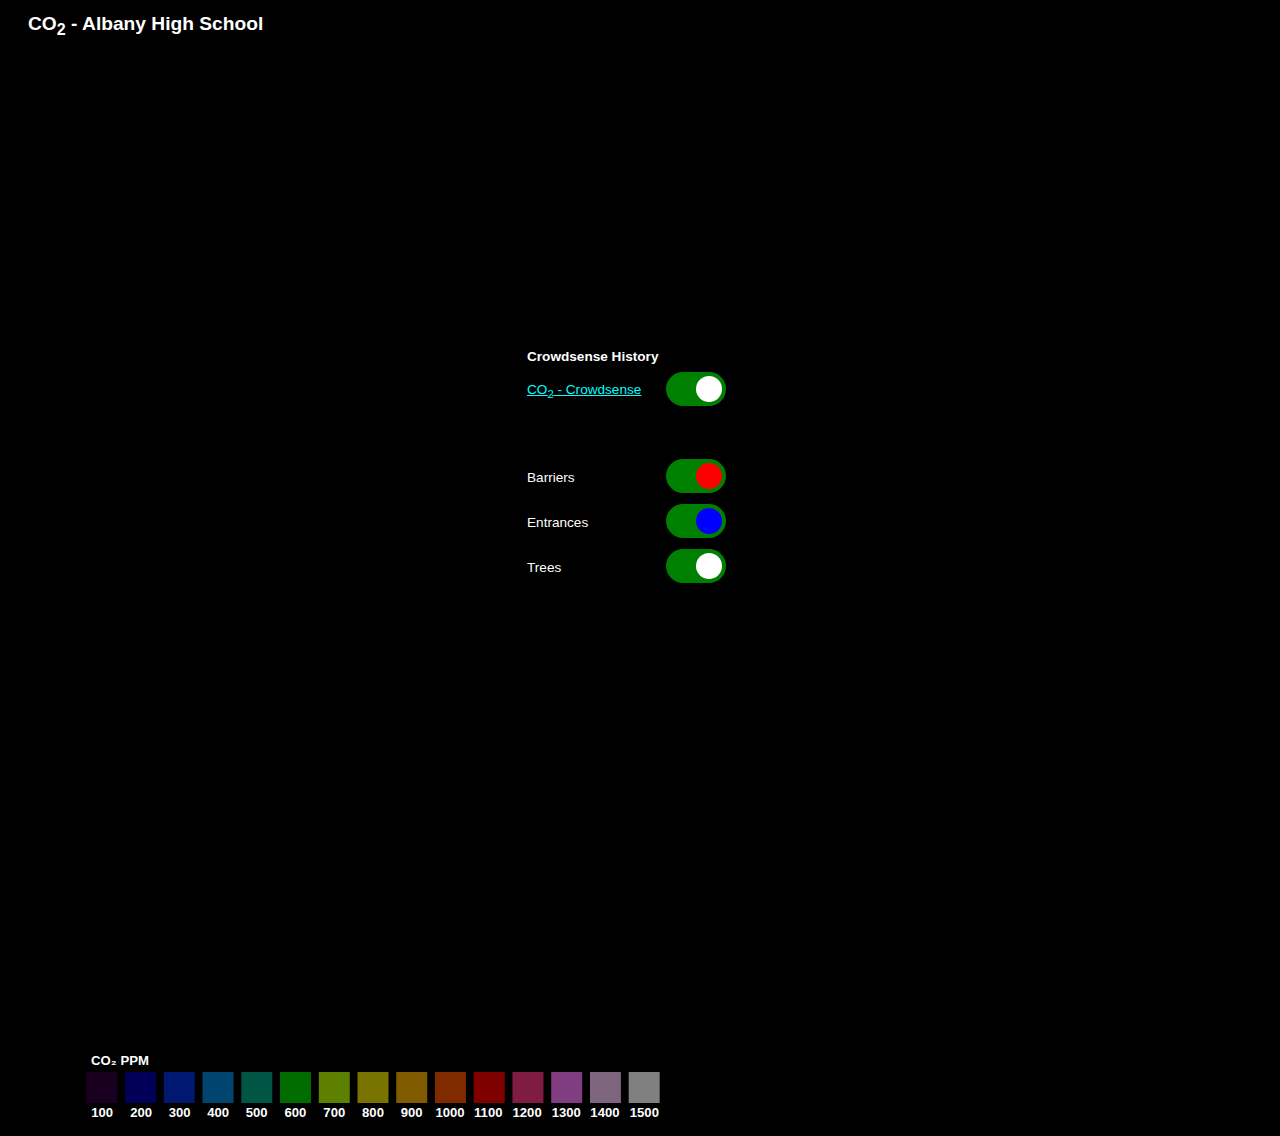
<file: albany/albanyhigh/index.html>
<!DOCTYPE html>
<meta charset="utf-8">

<head>
    <script src="js/d3.v4.js"></script>
    <script src="js/papaparse.min.js"></script>
    <!-- <script src="https://d3js.org/d3-geo-projection.v2.min.js"></script> -->
    <link rel="stylesheet" type="text/css" href="theme/default/style.css">
</head>

<body>
 
<div>
    <h1>CO<sub>2</sub> - Albany High School</h1>
    <table class="table" style="font-size: 0.85em;">
        <thead>
            <tr id="tableHeader2">
            </tr>
        </thead>
        <tbody id="tableBody2">
        </tbody>
    </table>
    <script>
        function createDataElement(htmlTag, innerText, idParent) {
            let node = document.createElement(htmlTag);
            let textnode = document.createTextNode(innerText);
            node.appendChild(textnode);
            document.getElementById(idParent).appendChild(node);
        }
    
        function createHeaderElement(columnText) {
            createDataElement("th", columnText, "tableHeader2");
        }
    
        function createCellData(rowIndex, dataIndex, cellText) {
            if(dataIndex === 0) {
                let node = document.createElement("tr");
                node.setAttribute("id", "row" + rowIndex);
                document.getElementById("tableBody2").appendChild(node);
    
                createDataElement("td", cellText, "row" + rowIndex);
            } else {
                createDataElement("td", cellText, "row" + rowIndex);
            }
        }
    
      Papa.parse('https://docs.google.com/spreadsheets/d/e/2PACX-1vRg72CoHJy60_V9F0wA6S_yOUR2jsag1D9yjEFIYgqDZ2JqvUggXgh0uDGLHRaZNQ-8WUV9AxtQPzAT/pub?gid=1180288724&single=true&output=csv', {
            header: false,
            download: true,
            complete: function(results) {
                for(let i = 0; i < results.data.length; i++) {
                    if(i === 0) {
                        for(let j = 0; j < results.data[i].length; j++) {
                            createHeaderElement(results.data[i][j]);
                        }
                    }
                    if(i > 0) {
                        for(let j = 0; j < results.data[i].length; j++) {
                            createCellData(i, j, results.data[i][j]);
                        }
                    }
                }
            }
        });
    </script>
</div>
</div>
    <div id="toggleContainer">
            <table style="font-size: .85em;">
<!--                 <tr>
                    <td><a href="https://docs.google.com/spreadsheets/d/1i7I8GU8UnDoeGHtY4Pu45vd546xVyDjxp0Mxk5vXqFk/edit?usp=sharing" target="_blank">CO<sub>2</sub> - Outdoor 4PM</a></td>
                    <td><label class="switch">
                            <input id="picarro_toggle" type="checkbox" checked="true" />
                            <div class="slider co2"></div>
                        </label></td>
                </tr>
                <tr>
                    <td><a href="https://docs.google.com/spreadsheets/d/12QYvKsT0-vRnczJy0BhiOgzXRP7k7jFa4jGETXVmerg/edit?usp=sharing" target="_blank">CO<sub>2</sub> - Buildings Max</a></td>
                    <td><label class="switch">
                            <input id="building_toggle_max" type="checkbox" checked="true" />
                            <div class="slider co2"></div>
                        </label></td>
                </tr>
                <tr>
                    <td><a href="https://docs.google.com/spreadsheets/d/12QYvKsT0-vRnczJy0BhiOgzXRP7k7jFa4jGETXVmerg/edit?usp=sharing" target="_blank">CO<sub>2</sub> - Buildings Min</a></td>
                    <td><label class="switch">
                            <input id="building_toggle_min" type="checkbox" />
                            <div class="slider co2"></div>
                        </label></td>
                </tr> 
                <tr>
                    <td><a href="https://docs.google.com/spreadsheets/d/1MeorQLVcTYJvDqAk0-ao92_oRZRMafvHM9TD5T2yzMg/edit?usp=sharing" target="_blank">CO<sub>2</sub> - Rooms Level 1</a></td>
                    <td><label class="switch">
                            <input id="l1_toggle" type="checkbox" checked="true" />
                            <div class="slider co2"></div>
                        </label></td>
                </tr>
                <tr>
                    <td><a href="https://docs.google.com/spreadsheets/d/1MeorQLVcTYJvDqAk0-ao92_oRZRMafvHM9TD5T2yzMg/edit?usp=sharing" target="_blank">CO<sub>2</sub> - Rooms Level 0</a></td>
                    <td><label class="switch">
                            <input id="l0_toggle" type="checkbox" checked="true" />
                            <div class="slider co2"></div>
                        </label></td>
                </tr> -->
                <tr></tr><tr></tr><tr></tr><tr></tr><tr></tr><tr></tr><tr></tr>
                <th>Crowdsense History</th>
                <tr>
                    <td><a href="https://docs.google.com/spreadsheets/d/1D4DeVEVcacgG_N9Oe2uMkp2ivCZdjjL2Fe1NE07ZDWw/edit?usp=sharing" target="_blank">CO<sub>2</sub> - Crowdsense</a></td>
                    <td><label class="switch">
                            <input id="crowdco2_toggle" type="checkbox" checked>
                            <div class="slider co2"></div>
                        </label></td>
                </tr>
                <tr></tr><tr></tr><tr></tr><tr></tr><tr></tr><tr></tr><tr></tr>
                <tr>
                    <td>Barriers</td>
                    <td><label class="switch">
                            <input id="barriers_toggle" type="checkbox" checked>
                            <div class="slider barriers"></div>
                        </label></td>
                </tr>
                <tr>
                    <td>Entrances</td>
                    <td><label class="switch">
                            <input id="entries_toggle" type="checkbox" checked>
                            <div class="slider entrances"></div>
                        </label></td>
                </tr>
                <tr>
                    <td>Trees</td>
                    <td><label class="switch">
                            <input id="trees_toggle" type="checkbox" checked>
                            <div class="slider co2"></div>
                        </label></td>
                </tr>
            </table>
        </div>

        </div>
        <div id="map">
            <svg id="my_dataviz" width="700" height="810"></svg>
            <script>
            //---------//
            // GROUNDS //
            //---------// 

            // Svg
            var svg = d3.select("svg"),
                width = +svg.attr("width"),
                height = +svg.attr("height");

            // Map, projection, and centerpoint
            var path = d3.geoPath();
            var projection = d3.geoMercator()
                .scale(14000000) // Zoom
                .center([-122.2919, 37.8965]) // Geolocated centerpoint
                .translate([width / 3, height / 10]);

            var data = d3.map();
            var colorScale = d3.scaleThreshold()
                .domain([99, 100, 200, 300, 400, 500, 600, 700, 800, 900, 1000, 1100, 1200, 1300, 1400, 1500])
                .range(['#000000', '#340040', '#0000b1', '#002fdd', '#008add', '#00aa88', '#00d700', '#bcff00', '#f1e700', '#ffb500', '#ff5400', '#ff0000', '#ff3882', '##ff7aff', '#fac9fa', '#ffffff']);

            var opacityScale = d3.scaleThreshold()
                .domain([1500, 1600, 1700, 1800, 1900, 2000, 2100, 2200, 2300, 2400, 2500, 2600, 2700, 2800, 2900, 3000, 3100, 3200, 3300])
                .range([0.5, 0.53, 0.56, 0.59, 0.62, 0.65, 0.68, 0.71, 0.74, 0.77, 0.8, 0.83, 0.86, 0.89, 0.92, 0.95, 0.98, 1, 1]);

            // Load external data and boot
            d3.queue()
                // .defer(d3.json, "../geojson/grounds.geojson")
                .defer(d3.json, "../../geojson/schoolgrounds.geojson")
                .defer(d3.csv, "https://docs.google.com/spreadsheets/d/e/2PACX-1vQ-d_NzjzpbEVKq66-RUzki_3-oo_lPvFHGhuIrOnMY-VIigGVjP2b5OqIJcaYolE-z88vxhaOGumut/pub?gid=1809780250&single=true&output=csv", function(d) { data.set(d.OSMID, +d.co2ppm); })
                .await(ready);

            function ready(error, schoolgrounds, topo) {
            // function ready(error, grounds, schoolgrounds) {

                // // Draw the property line 
                // svg.insert("g")
                //     .attr("class", "picarro")
                //     .selectAll("path")
                //     .data(grounds.features)
                //     .enter()
                //     .insert("path")
                //     // draw each room
                //     .attr("d", d3.geoPath()
                //         .projection(projection)
                //     )
                //     .attr("stroke", "grey")
                //     .attr("stroke-width", 2)
                //     .attr("stroke-dasharray", "18,10,4,7,4,10")
                //     // .attr("fill-opacity", function(d) {
                //     //     d.total = data.get(d.id) || 0;
                //     //     return opacityScale(d.total);
                //     // }) 
                //     .attr("fill-opacity", 0) 
                //     .attr("fill", function(d) {
                //         d.total = data.get(d.id) || 0;
                //         return colorScale(d.total);
                //     });
            
                // Draw the OSM grounds 
                svg.insert("g")
                    .attr("class", "picarro")
                    .selectAll("path")
                    .data(schoolgrounds.features)
                    .enter()
                    .insert("path")
                    .attr("d", d3.geoPath()
                        .projection(projection)
                    )
                    .attr("stroke", "grey")
                    .attr("stroke-width", 2)
                    .attr("fill-opacity", 0)
                    // .attr("fill-opacity", function(d) {
                    //     d.total = data.get(d.id) || 0;
                    //     return opacityScale(d.total);
                    // }) 
                    .attr("fill", function(d) {
                        d.total = data.get(d.id) || 0;
                        return colorScale(d.total);
                    });
            }

            var picarro_Checkbox = document.querySelector('input[id="picarro_toggle"]');

            picarro_Checkbox.onchange = function() {
                if (this.checked) {
                    d3.selectAll(".picarro").attr("visibility", "visible");
                } else {
                    d3.selectAll(".picarro").attr("visibility", "hidden");
                }
            };
            
            </script>      
            <script>
            //-------------------------------//
            // BACKGROUND OSM OBJECTS & GRID //
            //-------------------------------// 

            // Svg
            var svg = d3.select("svg"),
                width = +svg.attr("width"),
                height = +svg.attr("height");

            // Map, projection, and centerpoint
            var path = d3.geoPath();
            var projection = d3.geoMercator()
                .scale(14000000) // Zoom
                .center([-122.2919, 37.8965]) // Geolocated centerpoint
                .translate([width / 3, height / 10]);

            var data = d3.map();

            // Load external data and boot
            d3.queue()
                .defer(d3.json, "../../geojson/albanyhighgrat1arcsecond.geojson")
                .defer(d3.json, "../../geojson/highways.geojson")
                .defer(d3.json, "../../geojson/service.geojson")
                .defer(d3.json, "../../geojson/garden.geojson")
                .defer(d3.json, "../../geojson/leisure.geojson")
                .defer(d3.json, "../../geojson/water.geojson")
                .defer(d3.json, "../../geojson/waterway.geojson")
                .defer(d3.json, "../../geojson/fountain.geojson")
                .defer(d3.json, "../../geojson/barrier.geojson")
                .defer(d3.json, "../../geojson/landuse.geojson")
                .defer(d3.json, "../../geojson/natural.geojson")
                .defer(d3.json, "../../geojson/entrances.geojson")
                .defer(d3.json, "https://docs.google.com/spreadsheets/d/e/2PACX-1vRkrP0uf-UYTYsRSbawUWMvpbzu3tJJ1YGKv-y3Vbd8GLSJmzGSKyLabpzzw7x0oXasDpLTTAKAS16j/pub?gid=1526174802&single=true&output=tsv")
                .await(ready);

            // function ready(error, grid, highways, service, garden, leisure, water, barrier, landuse, natural, entrances, trees) {
            function ready(error, grid, highways, service, garden, leisure, water, waterway, fountain, barriers, landuse, natural, entrances, trees) {

                // Draw the grid 
                svg.append("g")
                    .selectAll("path")
                    .data(grid.features)
                    .enter()
                    .append("path")
                    .attr("d", d3.geoPath()
                        .projection(projection)
                    )
                    .attr("stroke-dasharray", "2")
                    .attr("stroke", "grey")
                    .attr("stroke-width", 1)
                    .attr("fill-opacity", 0);

                // Draw natural 
                svg.append("g")
                    .selectAll("path")
                    .data(natural.features)
                    .enter()
                    .append("path")
                    .attr("d", d3.geoPath()
                        .projection(projection)
                    )
                    .attr("stroke", "green")
                    .attr("fill", "green")
                    .attr("stroke-width", 2)
                    .attr("fill-opacity", 1);

                // Draw water 
                svg.append("g")
                    .selectAll("path")
                    .data(water.features)
                    .enter()
                    .append("path")
                    .attr("d", d3.geoPath()
                        .projection(projection)
                    )
                    .attr("stroke", "cyan")
                    .attr("fill", "cyan")
                    .attr("stroke-width", 6) 
                    .attr("fill-opacity", 1);

                // Draw waterways 
                svg.append("g")
                    .selectAll("path")
                    .data(waterway.features)
                    .enter()
                    .append("path")
                    .attr("d", d3.geoPath()
                        .projection(projection)
                    )
                    .attr("stroke", "cyan")
                    .attr("fill", "cyan")
                    .attr("stroke-width", 6) 
                    .attr("fill-opacity", 0);

                // Draw fountains 
                svg.append("g")
                    .selectAll("path")
                    .data(fountain.features)
                    .enter()
                    .append("path")
                    .attr("d", d3.geoPath()
                        .projection(projection)
                    )
                    .attr("stroke", "cyan")
                    .attr("fill", "cyan")
                    .attr("stroke-width", 2) 
                    .attr("fill-opacity", 1);

                // Draw the highways 
                svg.append("g")
                    .selectAll("path")
                    .data(highways.features)
                    .enter()
                    .append("path")
                    .attr("d", d3.geoPath()
                        .projection(projection)
                    )
                    .attr("stroke", "grey")
                    .attr("stroke-width", 6)
                    .attr("fill-opacity", 0.2);

                // Draw service 
                svg.append("g")
                    .selectAll("path")
                    .data(service.features)
                    .enter()
                    .append("path")
                    .attr("d", d3.geoPath()
                        .projection(projection)
                    )
                    .attr("stroke", "grey")
                    .attr("stroke-width", 3)
                    .attr("fill-opacity", 0.2);

                // Draw garden 
                svg.append("g")
                    .selectAll("path")
                    .data(garden.features)
                    .enter()
                    .append("path")
                    .attr("d", d3.geoPath()
                        .projection(projection)
                    )
                    .attr("fill", "lime")
                    .attr("fill-opacity", 1)
                    .attr("stroke-width", 0);

                // Draw leisure 
                svg.append("g")
                    .selectAll("path")
                    .data(leisure.features)
                    .enter()
                    .append("path")
                    .attr("d", d3.geoPath()
                        .projection(projection)
                    )
                    .attr("stroke", "#D2B48C")
                    .attr("stroke-width", 2)
                    .attr("fill-opacity", 0);

                // Draw barriers
                svg.append("g")
                    .selectAll("path")
                    .data(barriers.features)
                    .enter()
                    .append("path")
                    .attr("d", d3.geoPath()
                        .projection(projection)
                    )
                    .attr("stroke", "red")
                    .attr("fill", "red")
                    .attr("stroke-width", 3)
                    .attr("fill-opacity", 0)
                    .attr("class", "barriers");

                // Draw landuse 
                svg.append("g")
                    .selectAll("path")
                    .data(landuse.features)
                    .enter()
                    .append("path")
                    .attr("d", d3.geoPath()
                        .projection(projection)
                    )
                    .attr("stroke", "yellow")
                    .attr("fill", "yellow")
                    .attr("stroke-width", 2)
                    .attr("fill-opacity", 0);

                // Draw trees 
                svg.append("g")
                    .selectAll("path")
                    .data(trees.features)
                    .enter()
                    .append("path")
                    .attr("d", d3.geoPath()
                        .projection(projection)
                    )
                    .attr("stroke", "#006400")
                    .attr("fill", "#006400")
                    .attr("stroke-width", 2)
                    .attr("fill-opacity", 1)
                    .attr("class", "trees");

                // Draw entrances 
                svg.append("g")
                    .selectAll("path")
                    .data(entrances.features)
                    .enter()
                    .append("path")
                    .attr("d", d3.geoPath()
                        .projection(projection)
                    )
                    .attr("stroke", "blue")
                    .attr("fill", "blue")
                    .attr("stroke-width", 2)
                    .attr("fill-opacity", 1)
                    .attr("class", "entries");

                var barriers_Checkbox = document.querySelector('input[id="barriers_toggle"]');
                var entries_Checkbox = document.querySelector('input[id="entries_toggle"]');
                var trees_Checkbox = document.querySelector('input[id="trees_toggle"]');

                barriers_Checkbox.onchange = function() {
                    if (this.checked) {
                        d3.selectAll(".barriers").attr("visibility", "visible");
                    } else {
                        d3.selectAll(".barriers").attr("visibility", "hidden");
                    }
                };
                
                entries_Checkbox.onchange = function() {
                    if (this.checked) {
                        d3.selectAll(".entries").attr("visibility", "visible");
                    } else {
                        d3.selectAll(".entries").attr("visibility", "hidden");
                    }
                };

                trees_Checkbox.onchange = function() {
                    if (this.checked) {
                        d3.selectAll(".trees").attr("visibility", "visible");
                    } else {
                        d3.selectAll(".trees").attr("visibility", "hidden");
                    }
                };

            }

            </script>

<!--             <script>
            //----------------------//
            // SCHOOL BUILDINGS MAX //
            //----------------------// 

            // Svg
            var svg = d3.select("svg"),
                width = +svg.attr("width"),
                height = +svg.attr("height");

            // Map, projection, and centerpoint
            var path = d3.geoPath();
            var projection = d3.geoMercator()
                .scale(14000000) // Zoom
                .center([-122.2919, 37.8965]) // Geolocated centerpoint
                .translate([width / 3, height / 10]);

            var data = d3.map();
            var colorScale = d3.scaleThreshold()
                .domain([99, 100, 200, 300, 400, 500, 600, 700, 800, 900, 1000, 1100, 1200, 1300, 1400, 1500])
                .range(['#000000', '#340040', '#0000b1', '#002fdd', '#008add', '#00aa88', '#00d700', '#bcff00', '#f1e700', '#ffb500', '#ff5400', '#ff0000', '#ff3882', '##ff7aff', '#fac9fa', '#ffffff']);

            var opacityScale = d3.scaleThreshold()
                .domain([100, 1500, 1600, 1700, 1800, 1900, 2000, 2100, 2200, 2300, 2400, 2500, 2600, 2700, 2800, 2900, 3000, 3100, 3200, 3300])
                .range([0.0, 0.5, 0.53, 0.56, 0.59, 0.62, 0.65, 0.68, 0.71, 0.74, 0.77, 0.8, 0.83, 0.86, 0.89, 0.92, 0.95, 0.98, 1, 1]); 

            // Load external data and boot
            d3.queue()
                .defer(d3.json, "../geojson/schoolbuildings.geojson")
                .defer(d3.csv, "https://docs.google.com/spreadsheets/d/e/2PACX-1vQIJ4D0IlAPlTxx0Pl53G08mhSeDCpf-s2CGPuIMCRSFSd5TOur3eVnWyRmHm9CBJq9bHjqDR_60RLA/pub?gid=0&single=true&output=csv", function(d) { data.set(d.OSMID, +d.MaxRoomCO2, +d.MinRoomCO2); })
                .await(ready);

            function ready(error, topo) {
                
            // Draw the building outlines
            svg.append("g")
                // .attr("class", "building_max")
                .selectAll("path")
                .data(topo.features)
                .enter()
                .append("path")
                .attr("d", d3.geoPath()
                    .projection(projection)
                )
                .attr("stroke", "grey")
                .attr("stroke-width", 2)
                .attr("fill-opacity", 0);
            // Draw the building fill
            svg.append("g")
                .attr("class", "building_max")
                .selectAll("path")
                .data(topo.features)
                .enter()
                .append("path")
                .attr("d", d3.geoPath()
                    .projection(projection)
                )
                .attr("stroke-width", 0)
                .attr("fill", function(d) {
                    d.total = data.get(d.id) || 0;
                    return colorScale(d.total);
                })
                .attr("fill-opacity", function(d) {
                    d.total = data.get(d.id) || 0;
                    return opacityScale(d.total);
                });
            }

            var building_Checkbox = document.querySelector('input[id="building_toggle_max"]');

                building_Checkbox.onchange = function() {
                    if (this.checked) {
                        d3.selectAll(".building_max").attr("visibility", "visible");
                    } else {
                        d3.selectAll(".building_max").attr("visibility", "hidden");
                    }
                };

            </script> -->
            <!-- <script>
            //----------------------//
            // SCHOOL BUILDINGS MIN //
            //----------------------// 

            // Svg
            var svg = d3.select("svg"),
                width = +svg.attr("width"),
                height = +svg.attr("height");

            // Map, projection, and centerpoint
            var path = d3.geoPath();
            var projection = d3.geoMercator()
                .scale(14000000) // Zoom
                .center([-122.2919, 37.8965]) // Geolocated centerpoint
                .translate([width / 3, height / 10]);

            var data = d3.map();
            var colorScale = d3.scaleThreshold()
                .domain([99, 100, 200, 300, 400, 500, 600, 700, 800, 900, 1000, 1100, 1200, 1300, 1400, 1500])
                .range(['#000000', '#340040', '#0000b1', '#002fdd', '#008add', '#00aa88', '#00d700', '#bcff00', '#f1e700', '#ffb500', '#ff5400', '#ff0000', '#ff3882', '##ff7aff', '#fac9fa', '#ffffff']);

            var opacityScale = d3.scaleThreshold()
                .domain([100, 1500, 1600, 1700, 1800, 1900, 2000, 2100, 2200, 2300, 2400, 2500, 2600, 2700, 2800, 2900, 3000, 3100, 3200, 3300])
                .range([0.0, 0.5, 0.53, 0.56, 0.59, 0.62, 0.65, 0.68, 0.71, 0.74, 0.77, 0.8, 0.83, 0.86, 0.89, 0.92, 0.95, 0.98, 1, 1]); 

            // Load external data and boot
            d3.queue()
                .defer(d3.json, "../geojson/schoolbuildings.geojson")
                .defer(d3.csv, "https://docs.google.com/spreadsheets/d/e/2PACX-1vQIJ4D0IlAPlTxx0Pl53G08mhSeDCpf-s2CGPuIMCRSFSd5TOur3eVnWyRmHm9CBJq9bHjqDR_60RLA/pub?gid=0&single=true&output=csv", function(d) { data.set(d.OSMID, +d.MinRoomCO2); })
                .await(ready);

            function ready(error, topo) {
                
                // Draw the buildings 
                // setTimeout(function() {
                svg.append("g")
                    .attr("class", "building_min")
                    .selectAll("path")
                    .data(topo.features)
                    .enter()
                    .append("path")
                    .attr("d", d3.geoPath()
                        .projection(projection)
                    )
                    .attr("stroke", "grey")
                    .attr("stroke-width", 2)
                    .attr("visibility", "hidden")
                    .attr("fill-opacity", function(d) {
                        d.total = data.get(d.id) || 0;
                        return opacityScale(d.total);
                    }) 
                    .attr("fill", function(d) {
                        d.total = data.get(d.id) || 0;
                        return colorScale(d.total);
                    });
            }

            d3.selectAll(".building_min").attr("visibility", "visible");

            var building_min_Checkbox = document.querySelector('input[id="building_toggle_min"]');

               //  building_min_Checkbox.onchange = function() {
               //      if (this.checked) {
               //      d3.selectAll(".building_min").attr("visibility", "visible");
               //      } else {
               //      d3.selectAll(".building_min").attr("visibility", "hidden");
               //      }
               //  };

               building_min_Checkbox.onchange = toggleVisibility;

               function toggleVisibility() { 
                    if (this.checked) {
                    d3.selectAll(".building_min").attr("visibility", "visible");
                    } else {
                    d3.selectAll(".building_min").attr("visibility", "hidden");
                    }
                }


            </script> -->
            
<!--             <script>
            //-------//
            // ROOMS //
            //-------// 

            // Svg
            var svg = d3.select("svg"),
                width = +svg.attr("width"),
                height = +svg.attr("height");

            // Map, projection, and centerpoint
            var path = d3.geoPath();
            var projection = d3.geoMercator()
                .scale(14000000) // Zoom
                .center([-122.2919, 37.8965]) // Geolocated centerpoint
                .translate([width / 3, height / 10]);

            var data = d3.map();
            var colorScale = d3.scaleThreshold()
                .domain([99, 100, 200, 300, 400, 500, 600, 700, 800, 900, 1000, 1100, 1200, 1300, 1400, 1500])
                .range(['#000000', '#340040', '#0000b1', '#002fdd', '#008add', '#00aa88', '#00d700', '#bcff00', '#f1e700', '#ffb500', '#ff5400', '#ff0000', '#ff3882', '#ff7aff', '#fac9fa', '#ffffff']);

            var opacityScale = d3.scaleThreshold()
                .domain([0, 1500, 1600, 1700, 1800, 1900, 2000, 2100, 2200, 2300, 2400, 2500, 2600, 2700, 2800, 2900, 3000, 3100, 3200, 3300])
                .range([0, 0.5, 0.53, 0.56, 0.59, 0.62, 0.65, 0.68, 0.71, 0.74, 0.77, 0.8, 0.83, 0.86, 0.89, 0.92, 0.95, 0.98, 1, 1]);

            // Load external data and boot

            d3.queue()
                .defer(d3.json, "../geojson/level0.geojson")
                .defer(d3.json, "../geojson/level1.geojson")
                .defer(d3.csv, "https://docs.google.com/spreadsheets/d/e/2PACX-1vQ-d_NzjzpbEVKq66-RUzki_3-oo_lPvFHGhuIrOnMY-VIigGVjP2b5OqIJcaYolE-z88vxhaOGumut/pub?gid=1809780250&single=true&output=csv", function(d) { data.set(d.RoomNumber, +d.co2ppm); })
                .await(ready);

            function ready(error, level0, level1) {
                if (error) {
                    console.log(error);
                };

                // Draw Level0 map

                svg.append("g")
                    .attr("class", "level0")
                    .selectAll("path")
                    .data(level0.features)
                    .enter()
                    .append("path")
                    // draw each room
                    .attr("d", d3.geoPath()
                        .projection(projection)
                    )
                    .attr("stroke", "grey")
                    .attr("stroke-width", 0)
                    .attr("fill-opacity", function(d) {
                        d.total = data.get(d.id) || 0;
                        return opacityScale(d.total);
                    })
                    .attr("fill", function(d) {
                        d.total = data.get(d.id) || 0;
                        return colorScale(d.total);
                    });

                // Draw Level1 map

                svg.append("g")
                    .attr("class", "level1")
                    .selectAll("path")
                    .data(level1.features)
                    .enter()
                    .append("path")
                    // draw each room
                    .attr("d", d3.geoPath()
                        .projection(projection)
                    )
                    .attr("stroke", "grey")
                    .attr("stroke-width", 0)
                    .attr("fill-opacity", function(d) {
                        d.total = data.get(d.id) || 0;
                        return opacityScale(d.total);
                    })
                    .attr("fill", function(d) {
                        d.total = data.get(d.id) || 0;
                        return colorScale(d.total);
                    });
            }

            var l0_Checkbox = document.querySelector('input[id="l0_toggle"]');
            var l1_Checkbox = document.querySelector('input[id="l1_toggle"]');

            l0_Checkbox.onchange = function() {
                if (this.checked) {
                    d3.selectAll(".level0").attr("visibility", "visible");
                } else {
                    d3.selectAll(".level0").attr("visibility", "hidden");
                }
            };
            l1_Checkbox.onchange = function() {
                if (this.checked) {
                    d3.selectAll(".level1").attr("visibility", "visible");
                } else {
                    d3.selectAll(".level1").attr("visibility", "hidden");
                }
            };
            </script> -->
            <!-- <script>
            //------------------//
            // Electrical Meter //
            //------------------// 

            // The svg
            var svg = d3.select("svg"),
                width = +svg.attr("width"),
                height = +svg.attr("height");

            // Map and projection
            var projection = d3.geoMercator()
                .scale(14000000) // Zoom
                .center([-122.2919, 37.8965]) // Geolocated centerpoint
                .translate([width / 3, height / 4])

            d3.queue()
                .defer(d3.json, "../geojson/grounds.geojson") 
                .defer(d3.csv, "https://docs.google.com/spreadsheets/d/e/2PACX-1vQ-d_NzjzpbEVKq66-RUzki_3-oo_lPvFHGhuIrOnMY-VIigGVjP2b5OqIJcaYolE-z88vxhaOGumut/pub?gid=1224835953&single=true&output=csv") // Location and size
                .await(ready);

            function ready(error, dataGeo, data) {

                // Add a scale for bubble size
                var size = d3.scaleSqrt()
                    .domain([1, 10000000]) // What's in the data
                    .range([2, 30]) // Size in pixel

                // Add circles:
                setTimeout(function() {
                    svg
                        .selectAll("myCircles")
                        .data(data.sort(function(a, b) { return +b.kWh - +a.kWh }).filter(function(d, i) { return i < 1000 }))
                        .enter()
                        .append("circle")
                        .attr("class", "elecmeter")
                        .attr("cx", function(d) { return projection([+d.lon, +d.lat])[0] })
                        .attr("cy", function(d) { return projection([+d.lon, +d.lat])[1] })
                        .attr("r", function(d) { return size(+d.kWh) })
                        .style("fill", "red")
                        .attr("stroke", "red")
                        .attr("stroke-width", 4)
                        .attr("fill-opacity", 0)
                }, 1000);

                var elec_Checkbox = document.querySelector('input[id="elec_toggle"]');

                elec_Checkbox.onchange = function() {
                    if (this.checked) {
                        d3.selectAll(".elecmeter").attr("visibility", "visible");
                    } else {
                        d3.selectAll(".elecmeter").attr("visibility", "hidden");
                    }
                };

                svg
                    .append("text")
                    .attr("text-anchor", "end")
                    .style("fill", "white")
                    .attr("x", width - 480)
                    .attr("y", height - 77)
                    .attr("width", 90)
                    .html("Annual Resource Use")
                    .style("font-size", 14)
                    .style("font-weight", "bold")

                svg
                    .append("text")
                    .attr("text-anchor", "end")
                    .style("fill", "white")
                    .attr("x", width / 2)
                    .attr("y", height / 2)
                    .attr("width", 90)
                    .html("×")
                    .style("font-size", 14)
                    .style("font-weight", "bold")

                // Add legend: circles
                var valuesToShow = [500000, 10000000]
                var xCircle = 150
                var xLabel = 200
                svg
                    .selectAll("legend")
                    .data(valuesToShow)
                    .enter()
                    .append("circle")
                    .attr("cx", xCircle)
                    .attr("cy", function(d) { return height - size(d) - 2 })
                    .attr("r", function(d) { return size(d) })
                    .style("fill", "none")
                    .attr("stroke-width", 4)
                    .attr("stroke", "red")

                // Add legend: segments
                svg
                    .selectAll("legend")
                    .data(valuesToShow)
                    .enter()
                    .append("line")
                    .attr('x1', function(d) { return xCircle + size(d) })
                    .attr('x2', xLabel)
                    .attr('y1', function(d) { return height - size(d) })
                    .attr('y2', function(d) { return height - size(d) })
                    .attr('stroke', 'white')
                    .style('stroke-dasharray', ('2,2'))

                // Add legend: labels
                svg
                    .selectAll("legend")
                    .data(valuesToShow)
                    .enter()
                    .append("text")
                    .attr('x', xLabel)
                    .attr('y', function(d) { return height - size(d) })
                    .text(function(d) { return d })
                    .style("font-size", 12)
                    .attr('fill', 'white')
                    .attr('alignment-baseline', 'middle')

            }
            </script> -->
            <!-- <script>
            //-------------//
            // Water Meter //
            //-------------// 

            // The svg
            var svg = d3.select("svg"),
                width = +svg.attr("width"),
                height = +svg.attr("height");

            // Map and projection
            var projection = d3.geoMercator()
                .scale(14000000) // Zoom
                .center([-122.2919, 37.8965]) // Geolocated centerpoint
                .translate([width / 3, height / 4])

            d3.queue()
                .defer(d3.json, "../geojson/grounds.geojson")
                .defer(d3.csv, "https://docs.google.com/spreadsheets/d/e/2PACX-1vQ-d_NzjzpbEVKq66-RUzki_3-oo_lPvFHGhuIrOnMY-VIigGVjP2b5OqIJcaYolE-z88vxhaOGumut/pub?gid=1770914976&single=true&output=csv") // Location and size
                .await(ready);

            function ready(error, dataGeo, data) {

                // Add a scale for bubble size
                var size = d3.scaleSqrt()
                    .domain([1, 2000000]) // What's in the data
                    .range([2, 30]) // Size in pixel

                // Add circles:
                setTimeout(function() {
                    svg
                        .selectAll("myCircles")
                        .data(data.sort(function(a, b) { return +b.gal - +a.gal }).filter(function(d, i) { return i < 1000 }))
                        .enter()
                        .append("circle")
                        .attr("class", "h20meter")
                        .attr("cx", function(d) { return projection([+d.lon, +d.lat])[0] })
                        .attr("cy", function(d) { return projection([+d.lon, +d.lat])[1] })
                        .attr("r", function(d) { return size(+d.gal) })
                        .style("fill", "none")
                        .attr("stroke", "blue")
                        .attr("stroke-width", 4)
                        .attr("fill-opacity", 1)
                }, 1000);

                var h20_Checkbox = document.querySelector('input[id="h20_toggle"]');

                h20_Checkbox.onchange = function() {
                    if (this.checked) {
                        d3.selectAll(".h20meter").attr("visibility", "visible");
                    } else {
                        d3.selectAll(".h20meter").attr("visibility", "hidden");
                    }
                };

                // Add legend: circles
                var valuesToShow = [100000, 2000000]
                var xCircle = 365
                var xLabel = 415
                svg
                    .selectAll("legend")
                    .data(valuesToShow)
                    .enter()
                    .append("circle")
                    .attr("cx", xCircle)
                    .attr("cy", function(d) { return height - size(d) - 2 })
                    .attr("r", function(d) { return size(d) })
                    .style("fill", "none")
                    .attr("stroke-width", 4)
                    .attr("stroke", "blue")

                // Add legend: segments
                svg
                    .selectAll("legend")
                    .data(valuesToShow)
                    .enter()
                    .append("line")
                    .attr('x1', function(d) { return xCircle + size(d) })
                    .attr('x2', xLabel)
                    .attr('y1', function(d) { return height - size(d) })
                    .attr('y2', function(d) { return height - size(d) })
                    .attr('stroke', 'white')
                    .style('stroke-dasharray', ('2,2'))

                // Add legend: labels
                svg
                    .selectAll("legend")
                    .data(valuesToShow)
                    .enter()
                    .append("text")
                    .attr('x', xLabel)
                    .attr('y', function(d) { return height - size(d) })
                    .text(function(d) { return d })
                    .style("font-size", 12)
                    .attr('fill', 'white')
                    .attr('alignment-baseline', 'middle')
            }
            </script> -->
           <!--  <script>
            //-----------//
            // Gas Meter //
            //-----------// 

            // The svg
            var svg = d3.select("svg"),
                width = +svg.attr("width"),
                height = +svg.attr("height");

            // Map and projection
            var projection = d3.geoMercator()
                .scale(14000000) // Zoom
                .center([-122.2919, 37.8965]) // Geolocated centerpoint
                .translate([width / 3, height / 4])

            d3.queue()
                .defer(d3.json, "../geojson/grounds.geojson") 
                .defer(d3.csv, "https://docs.google.com/spreadsheets/d/e/2PACX-1vQ-d_NzjzpbEVKq66-RUzki_3-oo_lPvFHGhuIrOnMY-VIigGVjP2b5OqIJcaYolE-z88vxhaOGumut/pub?gid=1464833914&single=true&output=csv") // Location and size
                .await(ready);

            function ready(error, dataGeo, data) {

                // Add a scale for bubble size
                // var valueExtent = d3.extent(data, function(d) { return +d.kBTU; })
                var size = d3.scaleSqrt()
                    .domain([1, 100000000]) // What's in the data
                    .range([2, 30]) // Size in pixel

                // Add circles:
                setTimeout(function() {
                    svg
                        .selectAll("myCircles")
                        .data(data.sort(function(a, b) { return +b.kBTU - +a.kBTU }).filter(function(d, i) { return i < 1000 }))
                        .enter()
                        .append("circle")
                        .attr("class", "gasmeter")
                        .attr("cx", function(d) { return projection([+d.lon, +d.lat])[0] })
                        .attr("cy", function(d) { return projection([+d.lon, +d.lat])[1] })
                        .attr("r", function(d) { return size(+d.kBTU) })
                        .style("fill", "none")
                        .attr("stroke", "yellow")
                        .attr("stroke-width", 4)
                        .attr("fill-opacity", 0)
                }, 1000);

                var gas_Checkbox = document.querySelector('input[id="gas_toggle"]');

                gas_Checkbox.onchange = function() {
                    if (this.checked) {
                        d3.selectAll(".gasmeter").attr("visibility", "visible");
                    } else {
                        d3.selectAll(".gasmeter").attr("visibility", "hidden");
                    }
                };

                // Add legend: circles
                var valuesToShow = [5000000, 100000000]
                var xCircle = 580
                var xLabel = 630
                svg
                    .selectAll("legend")
                    .data(valuesToShow)
                    .enter()
                    .append("circle")
                    .attr("cx", xCircle)
                    .attr("cy", function(d) { return height - size(d) - 2 })
                    .attr("r", function(d) { return size(d) })
                    .style("fill", "none")
                    .attr("stroke-width", 4)
                    .attr("stroke", "yellow")

                // Add legend: segments
                svg
                    .selectAll("legend")
                    .data(valuesToShow)
                    .enter()
                    .append("line")
                    .attr('x1', function(d) { return xCircle + size(d) })
                    .attr('x2', xLabel)
                    .attr('y1', function(d) { return height - size(d) })
                    .attr('y2', function(d) { return height - size(d) })
                    .attr('stroke', 'white')
                    .style('stroke-dasharray', ('2,2'))

                // Add legend: labels
                svg
                    .selectAll("legend")
                    .data(valuesToShow)
                    .enter()
                    .append("text")
                    .attr('x', xLabel)
                    .attr('y', function(d) { return height - size(d) })
                    .text(function(d) { return d })
                    .style("font-size", 12)
                    .attr('fill', 'white')
                    .attr('alignment-baseline', 'middle')
            }
            </script> -->
            <script>
            //----------------//
            // Crowdsense CO2 //
            //----------------// 

            // The svg
            var svg = d3.select("svg"),
                width = +svg.attr("width"),
                height = +svg.attr("height");

            // Map and projection
            var projection = d3.geoMercator()
                .scale(14000000) // Zoom
                .center([-122.2919, 37.8965]) // Geolocated centerpoint
                .translate([width / 3, height / 4])

            // create a tooltip
                var Tooltip = d3.select("#my_dataviz")
                  .append("div")
                  .attr("class", "tooltip")
                  .style("opacity", 1)
                  .style("background-color", "white")
                  .style("border", "solid")
                  .style("border-width", "2px")
                  .style("border-radius", "5px")
                  .style("padding", "5px")
            
                // Three function that change the tooltip when user hover / move / leave a cell
                var mouseover = function(d) {
                  Tooltip.style("opacity", 1)
                }
                var mousemove = function(d) {
                  Tooltip
                    .html(d.Timestamp+ "<br>" + "long: " + d.lon + "<br>" + "lat: " + d.lat)
                    .style("left", (d3.mouse(this)[0]+10) + "px")
                    .style("top", (d3.mouse(this)[1]) + "px")
                }
                var mouseleave = function(d) {
                  Tooltip.style("opacity", 0)
                }

            d3.queue()
                .defer(d3.json, "../../geojson/schoolgrounds.geojson") // Property shape
                .defer(d3.csv, "https://docs.google.com/spreadsheets/d/e/2PACX-1vTT1AN5PpyoMPB2_IjV4RfPVRZCGMUTQN_uBEA_pgf6NbrelQ6tntjiysCeECEOoXwc5RuDyaP1DCB-/pub?gid=768142103&single=true&output=csv") // Position of circles; sensor data
                .await(ready);

            function ready(error, dataGeo, data) {

                // Create a color scale
                var color = d3.scaleThreshold()
                    .domain([99, 100, 200, 300, 400, 500, 600, 700, 800, 900, 1000, 1100, 1200, 1300, 1400, 1500])
                    .range(['#000000', '#340040', '#0000b1', '#002fdd', '#008add', '#00aa88', '#00d700', '#bcff00', '#f1e700', '#ffb500', '#ff5400', '#ff0000', '#ff3882', '#ff7aff', '#fac9fa', '#ffffff']);
                
                var opacityScale = d3.scaleThreshold()
                .domain([1500, 1600, 1700, 1800, 1900, 2000, 2100, 2200, 2300, 2400, 2500, 2600, 2700, 2800, 2900, 3000, 3100, 3200, 3300])
                .range([0.5, 0.53, 0.56, 0.59, 0.62, 0.65, 0.68, 0.71, 0.74, 0.77, 0.8, 0.83, 0.86, 0.89, 0.92, 0.95, 0.98, 1, 1]);

                // Add circles:
                setTimeout(function() {
                    svg
                        .selectAll("circle")
                        .data(data.sort(function(a, b) { return +b.CO2ppm - +a.CO2ppm }).filter(function(d, i) { return i < 10 }))
                        .enter()
                        .append("circle")
                        .attr("class", "crowdco2meter")
                        .attr("cx", function(d) { return projection([+d.lon, +d.lat])[0] })
                        .attr("cy", function(d) { return projection([+d.lon, +d.lat])[1] })
                        .attr("r", 5)
                        .style("fill", function(d) { return color(d.CO2ppm) })
                        .style("fill-opacity", function(d) { return opacityScale(d.CO2ppm) })
                        .attr("stroke", "black")
                        .attr("stroke-width", 0)
                        .on("mouseover", mouseover)
                        .on("mousemove", mousemove)
                        .on("mouseleave", mouseleave)
                }, 1000);

                var crowdco2_Checkbox = document.querySelector('input[id="crowdco2_toggle"]');

                crowdco2_Checkbox.onchange = function() {
                    if (this.checked) {
                        d3.selectAll(".crowdco2meter").attr("visibility", "visible");
                    } else {
                        d3.selectAll(".crowdco2meter").attr("visibility", "hidden");
                    }
                };

            }
            </script>
            <!-- <script>
            //-------------------//
            // ENTRANCES & TREES //
            //-------------------// 

            // The svg
            var svg = d3.select("svg"),
                width = +svg.attr("width"),
                height = +svg.attr("height");

            // Map and projection
            var projection = d3.geoMercator()
                .scale(14000000) // Zoom
                .center([-122.2919, 37.8965]) // Geolocated centerpoint
                .translate([width / 3, height / 4])

            d3.xml("//overpass-api.de/api/interpreter?data=%5Bbbox:37.8885,-122.2966,37.895906,-122.2945%5D;(node%5B%22entrance%22%5D(37.888334561756,-122.29644656181,37.89591031345968,-122.29457437992);node%5B%22natural%22=%22tree%22%5D(37.888334561756,-122.29644656181,37.89591031345968,-122.29457437992););out;>;out skel qt;", function ready(error, xml) {

            // d3.xml("entrance-exit.xml", function ready(error, xml) {
           
            svg
                .selectAll("circle")
                .data(xml.documentElement.getElementsByTargName("node"))
                .enter()
                .insert("circle")
                .each(function (d) {
                    const projected = projection([
                    d.getAttribute("lon"),
                    d.getAttribute("lat"),
                ]);
            d3.select(this).attr("cx", projected[0]).attr("cy", projected[1]);
                }) 
                .attr("r", 8)
                .style("fill", "blue")
                .attr("stroke", "black")
                .attr("stroke-width", 1)
                .attr("fill-opacity", 1)
                .attr("class", "entries")
            
                var entries_Checkbox = document.querySelector('input[id="entries_toggle"]');

                entries_Checkbox.onchange = function() {
                    if (this.checked) {
                        d3.selectAll(".entries").attr("visibility", "visible");
                    } else {
                        d3.selectAll(".entries").attr("visibility", "hidden");
                    }
                };

           })

            </script> -->
            
   </div>
    <!-- CO2 Gradient Key -->
    <div id="gradient">
        <svg width="600" height="92.26" clip-rule="evenodd" fill-rule="evenodd" stroke-linejoin="round" stroke-miterlimit="2" version="1.1" viewBox="0 0 900 92.26" xml:space="preserve" xmlns="http://www.w3.org/2000/svg" >
            <g transform="matrix(.080736 0 0 .074478 -75.283 -331.99)">
                <rect x="1180.2" y="4792.8" width="575.78" height="624.17" fill="#340040" fill-opacity=".5" />
            </g>
            <g transform="matrix(.080736 0 0 .074478 -17.175 -331.99)">
                <rect x="1180.2" y="4792.8" width="575.78" height="624.17" fill="#0000b1" fill-opacity=".5" />
            </g>
            <g transform="matrix(.080736 0 0 .074478 40.933 -331.99)">
                <rect x="1180.2" y="4792.8" width="575.78" height="624.17" fill="#002fdd" fill-opacity=".5" />
            </g>
            <g transform="matrix(.080736 0 0 .074478 99.042 -331.99)">
                <rect x="1180.2" y="4792.8" width="575.78" height="624.17" fill="#008add" fill-opacity=".5" />
            </g>
            <g transform="matrix(.080736 0 0 .074478 157.15 -331.99)">
                <rect x="1180.2" y="4792.8" width="575.78" height="624.17" fill="#00aa88" fill-opacity=".5" />
            </g>
            <g transform="matrix(.080736 0 0 .074478 215.26 -331.99)">
                <rect x="1180.2" y="4792.8" width="575.78" height="624.17" fill="#00d700" fill-opacity=".5" />
            </g>
            <g transform="matrix(.080736 0 0 .074478 273.37 -331.99)">
                <rect x="1180.2" y="4792.8" width="575.78" height="624.17" fill="#bcff00" fill-opacity=".5" />
            </g>
            <g transform="matrix(.080736 0 0 .074478 331.47 -331.99)">
                <rect x="1180.2" y="4792.8" width="575.78" height="624.17" fill="#f1e700" fill-opacity=".5" />
            </g>
            <g transform="matrix(.080736 0 0 .074478 389.58 -331.99)">
                <rect x="1180.2" y="4792.8" width="575.78" height="624.17" fill="#ffb500" fill-opacity=".5" />
            </g>
            <g transform="matrix(.080736 0 0 .074478 447.69 -331.99)">
                <rect x="1180.2" y="4792.8" width="575.78" height="624.17" fill="#ff5400" fill-opacity=".5" />
            </g>
            <g transform="matrix(.080736 0 0 .074478 505.8 -331.99)">
                <rect x="1180.2" y="4792.8" width="575.78" height="624.17" fill="#ff0000" fill-opacity=".5" />
            </g>
            <g transform="matrix(.080736 0 0 .074478 563.91 -331.99)">
                <rect x="1180.2" y="4792.8" width="575.78" height="624.17" fill="#ff3882" fill-opacity=".5" />
            </g>
            <g transform="matrix(.080736 0 0 .074478 622.01 -331.99)">
                <rect x="1180.2" y="4792.8" width="575.78" height="624.17" fill="#ff7aff" fill-opacity=".5" />
            </g>
            <g transform="matrix(.080736 0 0 .074478 680.12 -331.99)">
                <rect x="1180.2" y="4792.8" width="575.78" height="624.17" fill="#fac9fa" fill-opacity=".5" />
            </g>
            <g transform="matrix(.080736 0 0 .074478 738.23 -331.99)">
                <rect x="1180.2" y="4792.8" width="575.78" height="624.17" fill="#ffffff" fill-opacity=".5" />
            </g>
            <g transform="matrix(.19679 0 0 .19679 -198.01 -802.58)">
                <text x="1144.76" y="4545.8599" fill="#ffffff" font-family="Proxima Nova, Montserrat, sans-serif" font-size="100px" font-weight="700">100</text>
            </g>
            <g transform="matrix(.19679 0 0 .19679 -198.34 -880.27)" fill="#ffffff" font-size="100px">
                <text x="1144.76" y="4545.8599" font-family="Proxima Nova, Montserrat, sans-serif" font-weight="700">CO</text>
                <text x="1294.76" y="4545.8599" font-family="LucidaGrande-Bold, 'Lucida Grande', sans-serif" font-weight="600">₂</text>
                <text x="1370.74" y="4545.8599" font-family="Proxima Nova, Montserrat, sans-serif" font-weight="700">PPM</text>
            </g>
            <g transform="matrix(.19679 0 0 .19679 -139.4 -802.58)">
                <text x="1144.76" y="4545.8599" fill="#ffffff" font-family="Proxima Nova, Montserrat, sans-serif" font-size="100px" font-weight="700">200</text>
            </g>
            <g transform="matrix(.19679 0 0 .19679 -81.802 -802.58)">
                <text x="1144.76" y="4545.8599" fill="#ffffff" font-family="Proxima Nova, Montserrat, sans-serif" font-size="100px" font-weight="700">300</text>
            </g>
            <g transform="matrix(.19679 0 0 .19679 -23.885 -802.58)">
                <text x="1144.76" y="4545.8599" fill="#ffffff" font-family="Proxima Nova, Montserrat, sans-serif" font-size="100px" font-weight="700">400</text>
            </g>
            <g transform="matrix(.19679 0 0 .19679 33.907 -802.58)">
                <text x="1144.76" y="4545.8599" fill="#ffffff" font-family="Proxima Nova, Montserrat, sans-serif" font-size="100px" font-weight="700">500</text>
            </g>
            <g transform="matrix(.19679 0 0 .19679 91.973 -802.58)">
                <text x="1144.76" y="4545.8599" fill="#ffffff" font-family="Proxima Nova, Montserrat, sans-serif" font-size="100px" font-weight="700">600</text>
            </g>
            <g transform="matrix(.19679 0 0 .19679 150.27 -802.58)">
                <text x="1144.76" y="4545.8599" fill="#ffffff" font-family="Proxima Nova, Montserrat, sans-serif" font-size="100px" font-weight="700">700</text>
            </g>
            <g transform="matrix(.19679 0 0 .19679 208.34 -802.58)">
                <text x="1144.76" y="4545.8599" fill="#ffffff" font-family="Proxima Nova, Montserrat, sans-serif" font-size="100px" font-weight="700">800</text>
            </g>
            <g transform="matrix(.19679 0 0 .19679 266.29 -802.59)">
                <text x="1144.76" y="4545.8599" fill="#ffffff" font-family="Proxima Nova, Montserrat, sans-serif" font-size="100px" font-weight="700">900</text>
            </g>
            <g transform="matrix(.19679 0 0 .19679 318.48 -802.59)">
                <text x="1144.76" y="4545.8599" fill="#ffffff" font-family="Proxima Nova, Montserrat, sans-serif" font-size="100px" font-weight="700">1000</text>
            </g>
            <g transform="matrix(.19679 0 0 .19679 376.26 -802.59)">
                <text x="1144.76" y="4545.8599" fill="#ffffff" font-family="Proxima Nova, Montserrat, sans-serif" font-size="100px" font-weight="700">1<tspan x="1194.86 1250.47" y="4545.8599 4545.8599">10</tspan>0</text>
            </g>
            <g transform="matrix(.19679 0 0 .19679 434.05 -802.59)">
                <text x="1144.76" y="4545.8599" fill="#ffffff" font-family="Proxima Nova, Montserrat, sans-serif" font-size="100px" font-weight="700">1200</text>
            </g>
            <g transform="matrix(.19679 0 0 .19679 492.78 -802.57)">
                <text x="1144.76" y="4545.8599" fill="#ffffff" font-family="Proxima Nova, Montserrat, sans-serif" font-size="100px" font-weight="700">1300</text>
            </g>
            <g transform="matrix(.19679 0 0 .19679 550.78 -802.59)">
                <text x="1144.76" y="4545.8599" fill="#ffffff" font-family="Proxima Nova, Montserrat, sans-serif" font-size="100px" font-weight="700">1400</text>
            </g>
            <g transform="matrix(.19679 0 0 .19679 609.92 -802.59)">
                <text x="1144.76" y="4545.8599" fill="#ffffff" font-family="Proxima Nova, Montserrat, sans-serif" font-size="100px" font-weight="700">1500</text>
            </g>
        </svg>
        </div>
    
        <!-- <div id="toggleContainer2" style="transform: 15%, 100%; table-layout: fixed; width: 600px; ">
            <table class="resources" style="font-size: .85em;">
                <tr>
                    <td>kWh - 2021 Electrical</td>
                    <td>gal - 2021 Water</td>
                    <td>kBTU - 2021 Gas</td>
                </tr>
                <tr>
                    <td><label class="switch">
                            <input id="elec_toggle" type="checkbox" checked>
                            <div class="slider elec"></div>
                        </label></td>
              
                    <td><label class="switch">
                            <input id="h20_toggle" type="checkbox" checked>
                            <div class="slider h20"></div>
                        </label></td>
                
                    <td><label class="switch">
                            <input id="gas_toggle" type="checkbox" checked>
                            <div class="slider gas"></div>
                        </label></td>
                </tr>
            </table>
        </div> -->
</body>
</file>
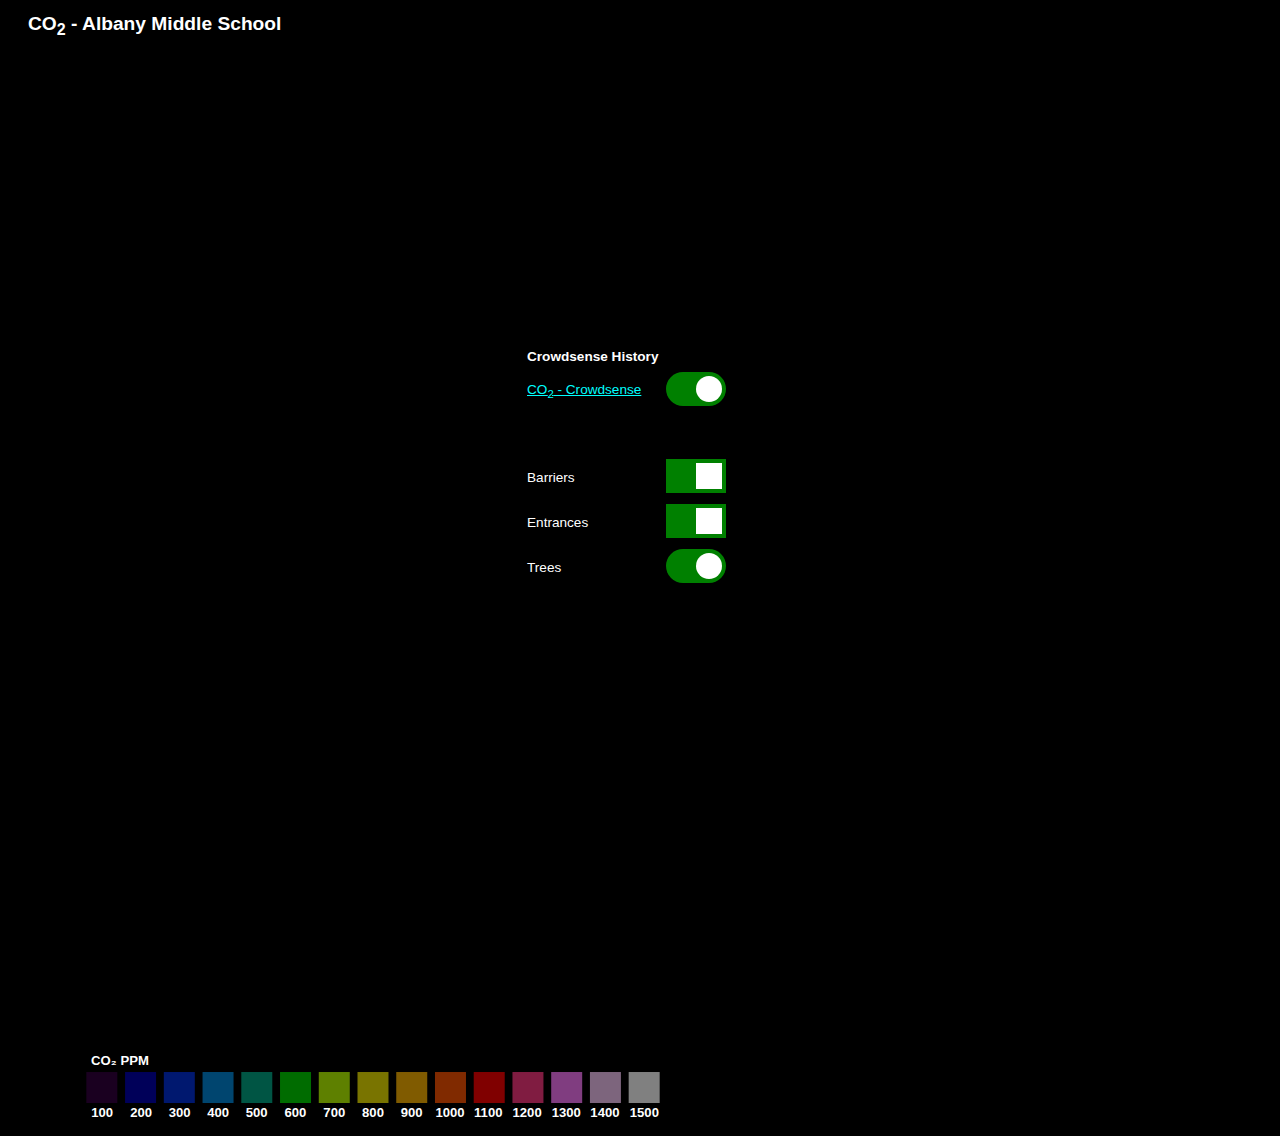
<file: albany/albanymiddle/index.html>
<!DOCTYPE html>
<meta charset="utf-8">

<head>
    <script src="js/d3.v4.js"></script>
    <script src="js/papaparse.min.js"></script>
    <!-- <script src="https://d3js.org/d3-geo-projection.v2.min.js"></script> -->
    <link rel="stylesheet" type="text/css" href="theme/default/style.css">
</head>

<body>
 
<div>
    <h1>CO<sub>2</sub> - Albany Middle School</h1>
    <table class="table" style="font-size: 0.85em;">
        <thead>
            <tr id="tableHeader2">
            </tr>
        </thead>
        <tbody id="tableBody2">
        </tbody>
    </table>
    <script>
        function createDataElement(htmlTag, innerText, idParent) {
            let node = document.createElement(htmlTag);
            let textnode = document.createTextNode(innerText);
            node.appendChild(textnode);
            document.getElementById(idParent).appendChild(node);
        }
    
        function createHeaderElement(columnText) {
            createDataElement("th", columnText, "tableHeader2");
        }
    
        function createCellData(rowIndex, dataIndex, cellText) {
            if(dataIndex === 0) {
                let node = document.createElement("tr");
                node.setAttribute("id", "row" + rowIndex);
                document.getElementById("tableBody2").appendChild(node);
    
                createDataElement("td", cellText, "row" + rowIndex);
            } else {
                createDataElement("td", cellText, "row" + rowIndex);
            }
        }
    
      Papa.parse('https://docs.google.com/spreadsheets/d/e/2PACX-1vRg72CoHJy60_V9F0wA6S_yOUR2jsag1D9yjEFIYgqDZ2JqvUggXgh0uDGLHRaZNQ-8WUV9AxtQPzAT/pub?gid=1180288724&single=true&output=csv', {
            header: false,
            download: true,
            complete: function(results) {
                for(let i = 0; i < results.data.length; i++) {
                    if(i === 0) {
                        for(let j = 0; j < results.data[i].length; j++) {
                            createHeaderElement(results.data[i][j]);
                        }
                    }
                    if(i > 0) {
                        for(let j = 0; j < results.data[i].length; j++) {
                            createCellData(i, j, results.data[i][j]);
                        }
                    }
                }
            }
        });
    </script>
</div>
</div>
    <div id="toggleContainer">
            <table style="font-size: .85em;">
<!--                 <tr>
                    <td><a href="https://docs.google.com/spreadsheets/d/1i7I8GU8UnDoeGHtY4Pu45vd546xVyDjxp0Mxk5vXqFk/edit?usp=sharing" target="_blank">CO<sub>2</sub> - Outdoor 4PM</a></td>
                    <td><label class="switch">
                            <input id="picarro_toggle" type="checkbox" checked="true" />
                            <div class="slider co2"></div>
                        </label></td>
                </tr>
                <tr>
                    <td><a href="https://docs.google.com/spreadsheets/d/12QYvKsT0-vRnczJy0BhiOgzXRP7k7jFa4jGETXVmerg/edit?usp=sharing" target="_blank">CO<sub>2</sub> - Buildings Max</a></td>
                    <td><label class="switch">
                            <input id="building_toggle_max" type="checkbox" checked="true" />
                            <div class="slider co2"></div>
                        </label></td>
                </tr>
                <tr>
                    <td><a href="https://docs.google.com/spreadsheets/d/12QYvKsT0-vRnczJy0BhiOgzXRP7k7jFa4jGETXVmerg/edit?usp=sharing" target="_blank">CO<sub>2</sub> - Buildings Min</a></td>
                    <td><label class="switch">
                            <input id="building_toggle_min" type="checkbox" />
                            <div class="slider co2"></div>
                        </label></td>
                </tr>
                <tr>
                    <td><a href="https://docs.google.com/spreadsheets/d/1MeorQLVcTYJvDqAk0-ao92_oRZRMafvHM9TD5T2yzMg/edit?usp=sharing" target="_blank">CO<sub>2</sub> - Rooms Level 1</a></td>
                    <td><label class="switch">
                            <input id="l1_toggle" type="checkbox" checked="true" />
                            <div class="slider co2"></div>
                        </label></td>
                </tr>
                <tr>
                    <td><a href="https://docs.google.com/spreadsheets/d/1MeorQLVcTYJvDqAk0-ao92_oRZRMafvHM9TD5T2yzMg/edit?usp=sharing" target="_blank">CO<sub>2</sub> - Rooms Level 0</a></td>
                    <td><label class="switch">
                            <input id="l0_toggle" type="checkbox" checked="true" />
                            <div class="slider co2"></div>
                        </label></td>
                </tr> -->
                <tr></tr><tr></tr><tr></tr><tr></tr><tr></tr><tr></tr><tr></tr>
                <th>Crowdsense History</th>
                <tr>
                    <td><a href="https://docs.google.com/spreadsheets/d/1D4DeVEVcacgG_N9Oe2uMkp2ivCZdjjL2Fe1NE07ZDWw/edit?usp=sharing" target="_blank">CO<sub>2</sub> - Crowdsense</a></td>
                    <td><label class="switch">
                            <input id="crowdco2_toggle" type="checkbox" checked>
                            <div class="slider co2"></div>
                        </label></td>
                </tr>
                <tr></tr><tr></tr><tr></tr><tr></tr><tr></tr><tr></tr><tr></tr>
                <tr>
                    <td>Barriers</td>
                    <td><label class="switch">
                            <input id="barriers_toggle" type="checkbox" checked>
                            <div class="slider barriers"></div>
                        </label></td>
                </tr>
                <tr>
                    <td>Entrances</td>
                    <td><label class="switch">
                            <input id="entries_toggle" type="checkbox" checked>
                            <div class="slider entries"></div>
                        </label></td>
                </tr>
                <tr>
                    <td>Trees</td>
                    <td><label class="switch">
                            <input id="trees_toggle" type="checkbox" checked>
                            <div class="slider co2"></div>
                        </label></td>
                </tr>
            </table>
        </div>

        </div>
        <div id="map">
            <svg id="my_dataviz" width="700" height="810"></svg>
            <script>
            //---------//
            // GROUNDS //
            //---------// 

            // Svg
            var svg = d3.select("svg"),
                width = +svg.attr("width"),
                height = +svg.attr("height");

            // Map, projection, and centerpoint
            var path = d3.geoPath();
            var projection = d3.geoMercator()
                .scale(11000000) // Zoom
                .center([-122.295, 37.8987]) // Geolocated centerpoint
                .translate([width / 3, height / 10]);

            var data = d3.map();
            var colorScale = d3.scaleThreshold()
                .domain([99, 100, 200, 300, 400, 500, 600, 700, 800, 900, 1000, 1100, 1200, 1300, 1400, 1500])
                .range(['#000000', '#340040', '#0000b1', '#002fdd', '#008add', '#00aa88', '#00d700', '#bcff00', '#f1e700', '#ffb500', '#ff5400', '#ff0000', '#ff3882', '##ff7aff', '#fac9fa', '#ffffff']);

            var opacityScale = d3.scaleThreshold()
                .domain([1500, 1600, 1700, 1800, 1900, 2000, 2100, 2200, 2300, 2400, 2500, 2600, 2700, 2800, 2900, 3000, 3100, 3200, 3300])
                .range([0.5, 0.53, 0.56, 0.59, 0.62, 0.65, 0.68, 0.71, 0.74, 0.77, 0.8, 0.83, 0.86, 0.89, 0.92, 0.95, 0.98, 1, 1]);

            // Load external data and boot
            d3.queue()
                .defer(d3.json, "../../geojson/schoolgrounds.geojson")
                .defer(d3.csv, "https://docs.google.com/spreadsheets/d/e/2PACX-1vQ-d_NzjzpbEVKq66-RUzki_3-oo_lPvFHGhuIrOnMY-VIigGVjP2b5OqIJcaYolE-z88vxhaOGumut/pub?gid=1809780250&single=true&output=csv", function(d) { data.set(d.OSMID, +d.co2ppm); })
                .await(ready);

            function ready(error, schoolgrounds, topo) {
            // function ready(error, grounds, schoolgrounds) {

                // // Draw the property line 
                // svg.insert("g")
                //     .attr("class", "picarro")
                //     .selectAll("path")
                //     .data(grounds.features)
                //     .enter()
                //     .insert("path")
                //     // draw each room
                //     .attr("d", d3.geoPath()
                //         .projection(projection)
                //     )
                //     .attr("stroke", "grey")
                //     .attr("stroke-width", 2)
                //     .attr("stroke-dasharray", "18,10,4,7,4,10")
                //     // .attr("fill-opacity", function(d) {
                //     //     d.total = data.get(d.id) || 0;
                //     //     return opacityScale(d.total);
                //     // }) 
                //     .attr("fill-opacity", 0) 
                //     .attr("fill", function(d) {
                //         d.total = data.get(d.id) || 0;
                //         return colorScale(d.total);
                //     });
            
                // Draw the OSM grounds 
                svg.insert("g")
                    .attr("class", "picarro")
                    .selectAll("path")
                    .data(schoolgrounds.features)
                    .enter()
                    .insert("path")
                    .attr("d", d3.geoPath()
                        .projection(projection)
                    )
                    .attr("stroke", "grey")
                    .attr("stroke-width", 2)
                    .attr("fill-opacity", 0) 
                    // .attr("fill-opacity", function(d) {
                    //     d.total = data.get(d.id) || 0;
                    //     return opacityScale(d.total);
                    // }) 
                    .attr("fill", function(d) {
                        d.total = data.get(d.id) || 0;
                        return colorScale(d.total);
                    });
            }

            var picarro_Checkbox = document.querySelector('input[id="picarro_toggle"]');

            picarro_Checkbox.onchange = function() {
                if (this.checked) {
                    d3.selectAll(".picarro").attr("visibility", "visible");
                } else {
                    d3.selectAll(".picarro").attr("visibility", "hidden");
                }
            };
            
            </script>      
            <script>
            //-------------------------------//
            // BACKGROUND OSM OBJECTS & GRID //
            //-------------------------------// 

            // Svg
            var svg = d3.select("svg"),
                width = +svg.attr("width"),
                height = +svg.attr("height");

            // Map, projection, and centerpoint
            var path = d3.geoPath();
            var projection = d3.geoMercator()
                .scale(11000000) // Zoom
                .center([-122.295, 37.8987]) // Geolocated centerpoint
                .translate([width / 3, height / 10]);

            var data = d3.map();

            // Load external data and boot
            d3.queue()
                .defer(d3.json, "../../geojson/albanymiddlegrat1arcsecond.geojson")
                .defer(d3.json, "../../geojson/highways.geojson")
                .defer(d3.json, "../../geojson/service.geojson")
                .defer(d3.json, "../../geojson/garden.geojson")
                .defer(d3.json, "../../geojson/leisure.geojson")
                .defer(d3.json, "../../geojson/water.geojson")
                .defer(d3.json, "../../geojson/waterway.geojson")
                .defer(d3.json, "../../geojson/fountain.geojson")
                .defer(d3.json, "../../geojson/barrier.geojson")
                .defer(d3.json, "../../geojson/landuse.geojson")
                .defer(d3.json, "../../geojson/natural.geojson")
                .defer(d3.json, "../../geojson/entrances.geojson")
                .defer(d3.json, "https://docs.google.com/spreadsheets/d/e/2PACX-1vRkrP0uf-UYTYsRSbawUWMvpbzu3tJJ1YGKv-y3Vbd8GLSJmzGSKyLabpzzw7x0oXasDpLTTAKAS16j/pub?gid=1526174802&single=true&output=tsv")
                .await(ready);

            // function ready(error, grid, highways, service, garden, leisure, water, barrier, landuse, natural, entrances, trees) {
            function ready(error, grid, highways, service, garden, leisure, water, waterway, fountain, barrier, landuse, natural, entrances, trees) {

                // Draw the grid 
                svg.append("g")
                    .selectAll("path")
                    .data(grid.features)
                    .enter()
                    .append("path")
                    .attr("d", d3.geoPath()
                        .projection(projection)
                    )
                    .attr("stroke-dasharray", "2")
                    .attr("stroke", "grey")
                    .attr("stroke-width", 1)
                    .attr("fill-opacity", 0);

                // Draw natural 
                svg.append("g")
                    .selectAll("path")
                    .data(natural.features)
                    .enter()
                    .append("path")
                    .attr("d", d3.geoPath()
                        .projection(projection)
                    )
                    .attr("stroke", "green")
                    .attr("fill", "green")
                    .attr("stroke-width", 2)
                    .attr("fill-opacity", 1);

                // Draw water 
                svg.append("g")
                    .selectAll("path")
                    .data(water.features)
                    .enter()
                    .append("path")
                    .attr("d", d3.geoPath()
                        .projection(projection)
                    )
                    .attr("stroke", "cyan")
                    .attr("fill", "cyan")
                    .attr("stroke-width", 6) 
                    .attr("fill-opacity", 1);

                // Draw waterways 
                svg.append("g")
                    .selectAll("path")
                    .data(waterway.features)
                    .enter()
                    .append("path")
                    .attr("d", d3.geoPath()
                        .projection(projection)
                    )
                    .attr("stroke", "cyan")
                    .attr("fill", "cyan")
                    .attr("stroke-width", 6) 
                    .attr("fill-opacity", 0);

                // Draw fountains 
                svg.append("g")
                    .selectAll("path")
                    .data(fountain.features)
                    .enter()
                    .append("path")
                    .attr("d", d3.geoPath()
                        .projection(projection)
                    )
                    .attr("stroke", "cyan")
                    .attr("fill", "cyan")
                    .attr("stroke-width", 2) 
                    .attr("fill-opacity", 1);

                // Draw the highways 
                svg.append("g")
                    .selectAll("path")
                    .data(highways.features)
                    .enter()
                    .append("path")
                    .attr("d", d3.geoPath()
                        .projection(projection)
                    )
                    .attr("stroke", "grey")
                    .attr("stroke-width", 6)
                    .attr("fill-opacity", 0.2);

                // Draw service 
                svg.append("g")
                    .selectAll("path")
                    .data(service.features)
                    .enter()
                    .append("path")
                    .attr("d", d3.geoPath()
                        .projection(projection)
                    )
                    .attr("stroke", "grey")
                    .attr("stroke-width", 3)
                    .attr("fill-opacity", 0.2);

                // Draw garden 
                svg.append("g")
                    .selectAll("path")
                    .data(garden.features)
                    .enter()
                    .append("path")
                    .attr("d", d3.geoPath()
                        .projection(projection)
                    )
                    .attr("fill", "lime")
                    .attr("fill-opacity", 1)
                    .attr("stroke-width", 0);

                // Draw leisure 
                svg.append("g")
                    .selectAll("path")
                    .data(leisure.features)
                    .enter()
                    .append("path")
                    .attr("d", d3.geoPath()
                        .projection(projection)
                    )
                    .attr("stroke", "#D2B48C")
                    .attr("stroke-width", 2)
                    .attr("fill-opacity", 0);

                // Draw barrier 
                svg.append("g")
                    .selectAll("path")
                    .data(barrier.features)
                    .enter()
                    .append("path")
                    .attr("d", d3.geoPath()
                        .projection(projection)
                    )
                    .attr("stroke", "red")
                    .attr("fill", "red")
                    .attr("stroke-width", 3)
                    .attr("fill-opacity", 0)
                    .attr("class", "barrier");

                // Draw landuse 
                svg.append("g")
                    .selectAll("path")
                    .data(landuse.features)
                    .enter()
                    .append("path")
                    .attr("d", d3.geoPath()
                        .projection(projection)
                    )
                    .attr("stroke", "yellow")
                    .attr("fill", "yellow")
                    .attr("stroke-width", 2)
                    .attr("fill-opacity", 0);

                // Draw trees 
                svg.append("g")
                    .selectAll("path")
                    .data(trees.features)
                    .enter()
                    .append("path")
                    .attr("d", d3.geoPath()
                        .projection(projection)
                    )
                    .attr("stroke", "#006400")
                    .attr("fill", "#006400")
                    .attr("stroke-width", 2)
                    .attr("fill-opacity", 1)
                    .attr("class", "trees");

                // Draw entrances 
                svg.append("g")
                    .selectAll("path")
                    .data(entrances.features)
                    .enter()
                    .append("path")
                    .attr("d", d3.geoPath()
                        .projection(projection)
                    )
                    .attr("stroke", "blue")
                    .attr("fill", "blue")
                    .attr("stroke-width", 2)
                    .attr("fill-opacity", 1)
                    .attr("class", "entries");
            
                var barriers_Checkbox = document.querySelector('input[id="barriers_toggle"]');
                var entries_Checkbox = document.querySelector('input[id="entries_toggle"]');
                var trees_Checkbox = document.querySelector('input[id="trees_toggle"]');

                entries_Checkbox.onchange = function() {
                    if (this.checked) {
                        d3.selectAll(".barrier").attr("visibility", "visible");
                    } else {
                        d3.selectAll(".barrier").attr("visibility", "hidden");
                    }
                };
                
                entries_Checkbox.onchange = function() {
                    if (this.checked) {
                        d3.selectAll(".entries").attr("visibility", "visible");
                    } else {
                        d3.selectAll(".entries").attr("visibility", "hidden");
                    }
                };

                trees_Checkbox.onchange = function() {
                    if (this.checked) {
                        d3.selectAll(".trees").attr("visibility", "visible");
                    } else {
                        d3.selectAll(".trees").attr("visibility", "hidden");
                    }
                };

            }

            </script>

            <script>
            //----------------------//
            // SCHOOL BUILDINGS MAX //
            //----------------------// 

            // Svg
            var svg = d3.select("svg"),
                width = +svg.attr("width"),
                height = +svg.attr("height");

            // Map, projection, and centerpoint
            var path = d3.geoPath();
            var projection = d3.geoMercator()
                .scale(11000000) // Zoom
                .center([-122.295, 37.8987]) // Geolocated centerpoint
                .translate([width / 3, height / 10]);

            var data = d3.map();
            var colorScale = d3.scaleThreshold()
                .domain([99, 100, 200, 300, 400, 500, 600, 700, 800, 900, 1000, 1100, 1200, 1300, 1400, 1500])
                .range(['#000000', '#340040', '#0000b1', '#002fdd', '#008add', '#00aa88', '#00d700', '#bcff00', '#f1e700', '#ffb500', '#ff5400', '#ff0000', '#ff3882', '##ff7aff', '#fac9fa', '#ffffff']);

            var opacityScale = d3.scaleThreshold()
                .domain([100, 1500, 1600, 1700, 1800, 1900, 2000, 2100, 2200, 2300, 2400, 2500, 2600, 2700, 2800, 2900, 3000, 3100, 3200, 3300])
                .range([0.0, 0.5, 0.53, 0.56, 0.59, 0.62, 0.65, 0.68, 0.71, 0.74, 0.77, 0.8, 0.83, 0.86, 0.89, 0.92, 0.95, 0.98, 1, 1]); 

            // Load external data and boot
            d3.queue()
                .defer(d3.json, "../geojson/schoolbuildings.geojson")
                .defer(d3.csv, "https://docs.google.com/spreadsheets/d/e/2PACX-1vQIJ4D0IlAPlTxx0Pl53G08mhSeDCpf-s2CGPuIMCRSFSd5TOur3eVnWyRmHm9CBJq9bHjqDR_60RLA/pub?gid=0&single=true&output=csv", function(d) { data.set(d.OSMID, +d.MaxRoomCO2, +d.MinRoomCO2); })
                .await(ready);

            function ready(error, topo) {
                
            // Draw the building outlines
            svg.append("g")
                // .attr("class", "building_max")
                .selectAll("path")
                .data(topo.features)
                .enter()
                .append("path")
                .attr("d", d3.geoPath()
                    .projection(projection)
                )
                .attr("stroke", "grey")
                .attr("stroke-width", 2)
                .attr("fill-opacity", 0);
            // Draw the building fill
            svg.append("g")
                .attr("class", "building_max")
                .selectAll("path")
                .data(topo.features)
                .enter()
                .append("path")
                .attr("d", d3.geoPath()
                    .projection(projection)
                )
                .attr("stroke-width", 0)
                .attr("fill", function(d) {
                    d.total = data.get(d.id) || 0;
                    return colorScale(d.total);
                })
                .attr("fill-opacity", function(d) {
                    d.total = data.get(d.id) || 0;
                    return opacityScale(d.total);
                });
            }

            var building_Checkbox = document.querySelector('input[id="building_toggle_max"]');

                building_Checkbox.onchange = function() {
                    if (this.checked) {
                        d3.selectAll(".building_max").attr("visibility", "visible");
                    } else {
                        d3.selectAll(".building_max").attr("visibility", "hidden");
                    }
                };

            </script>
            <!-- <script>
            //----------------------//
            // SCHOOL BUILDINGS MIN //
            //----------------------// 

            // Svg
            var svg = d3.select("svg"),
                width = +svg.attr("width"),
                height = +svg.attr("height");

            // Map, projection, and centerpoint
            var path = d3.geoPath();
            var projection = d3.geoMercator()
                .scale(11000000) // Zoom
                .center([-122.295, 37.8987]) // Geolocated centerpoint
                .translate([width / 3, height / 10]);

            var data = d3.map();
            var colorScale = d3.scaleThreshold()
                .domain([99, 100, 200, 300, 400, 500, 600, 700, 800, 900, 1000, 1100, 1200, 1300, 1400, 1500])
                .range(['#000000', '#340040', '#0000b1', '#002fdd', '#008add', '#00aa88', '#00d700', '#bcff00', '#f1e700', '#ffb500', '#ff5400', '#ff0000', '#ff3882', '##ff7aff', '#fac9fa', '#ffffff']);

            var opacityScale = d3.scaleThreshold()
                .domain([100, 1500, 1600, 1700, 1800, 1900, 2000, 2100, 2200, 2300, 2400, 2500, 2600, 2700, 2800, 2900, 3000, 3100, 3200, 3300])
                .range([0.0, 0.5, 0.53, 0.56, 0.59, 0.62, 0.65, 0.68, 0.71, 0.74, 0.77, 0.8, 0.83, 0.86, 0.89, 0.92, 0.95, 0.98, 1, 1]); 

            // Load external data and boot
            d3.queue()
                .defer(d3.json, "../geojson/schoolbuildings.geojson")
                .defer(d3.csv, "https://docs.google.com/spreadsheets/d/e/2PACX-1vQIJ4D0IlAPlTxx0Pl53G08mhSeDCpf-s2CGPuIMCRSFSd5TOur3eVnWyRmHm9CBJq9bHjqDR_60RLA/pub?gid=0&single=true&output=csv", function(d) { data.set(d.OSMID, +d.MinRoomCO2); })
                .await(ready);

            function ready(error, topo) {
                
                // Draw the buildings 
                // setTimeout(function() {
                svg.append("g")
                    .attr("class", "building_min")
                    .selectAll("path")
                    .data(topo.features)
                    .enter()
                    .append("path")
                    .attr("d", d3.geoPath()
                        .projection(projection)
                    )
                    .attr("stroke", "grey")
                    .attr("stroke-width", 2)
                    .attr("visibility", "hidden")
                    .attr("fill-opacity", function(d) {
                        d.total = data.get(d.id) || 0;
                        return opacityScale(d.total);
                    }) 
                    .attr("fill", function(d) {
                        d.total = data.get(d.id) || 0;
                        return colorScale(d.total);
                    });
            }

            d3.selectAll(".building_min").attr("visibility", "visible");

            var building_min_Checkbox = document.querySelector('input[id="building_toggle_min"]');

               //  building_min_Checkbox.onchange = function() {
               //      if (this.checked) {
               //      d3.selectAll(".building_min").attr("visibility", "visible");
               //      } else {
               //      d3.selectAll(".building_min").attr("visibility", "hidden");
               //      }
               //  };

               building_min_Checkbox.onchange = toggleVisibility;

               function toggleVisibility() { 
                    if (this.checked) {
                    d3.selectAll(".building_min").attr("visibility", "visible");
                    } else {
                    d3.selectAll(".building_min").attr("visibility", "hidden");
                    }
                }


            </script> -->
            
            <script>
            //-------//
            // ROOMS //
            //-------// 

            // Svg
            var svg = d3.select("svg"),
                width = +svg.attr("width"),
                height = +svg.attr("height");

            // Map, projection, and centerpoint
            var path = d3.geoPath();
            var projection = d3.geoMercator()
                .scale(11000000) // Zoom
                .center([-122.295, 37.8987]) // Geolocated centerpoint
                .translate([width / 3, height / 10]);

            var data = d3.map();
            var colorScale = d3.scaleThreshold()
                .domain([99, 100, 200, 300, 400, 500, 600, 700, 800, 900, 1000, 1100, 1200, 1300, 1400, 1500])
                .range(['#000000', '#340040', '#0000b1', '#002fdd', '#008add', '#00aa88', '#00d700', '#bcff00', '#f1e700', '#ffb500', '#ff5400', '#ff0000', '#ff3882', '#ff7aff', '#fac9fa', '#ffffff']);

            var opacityScale = d3.scaleThreshold()
                .domain([0, 1500, 1600, 1700, 1800, 1900, 2000, 2100, 2200, 2300, 2400, 2500, 2600, 2700, 2800, 2900, 3000, 3100, 3200, 3300])
                .range([0, 0.5, 0.53, 0.56, 0.59, 0.62, 0.65, 0.68, 0.71, 0.74, 0.77, 0.8, 0.83, 0.86, 0.89, 0.92, 0.95, 0.98, 1, 1]);

            // Load external data and boot

            d3.queue()
                .defer(d3.json, "../geojson/level0.geojson")
                .defer(d3.json, "../geojson/level1.geojson")
                .defer(d3.csv, "https://docs.google.com/spreadsheets/d/e/2PACX-1vQ-d_NzjzpbEVKq66-RUzki_3-oo_lPvFHGhuIrOnMY-VIigGVjP2b5OqIJcaYolE-z88vxhaOGumut/pub?gid=1809780250&single=true&output=csv", function(d) { data.set(d.RoomNumber, +d.co2ppm); })
                .await(ready);

            function ready(error, level0, level1) {
                if (error) {
                    console.log(error);
                };

                // Draw Level0 map

                svg.append("g")
                    .attr("class", "level0")
                    .selectAll("path")
                    .data(level0.features)
                    .enter()
                    .append("path")
                    // draw each room
                    .attr("d", d3.geoPath()
                        .projection(projection)
                    )
                    .attr("stroke", "grey")
                    .attr("stroke-width", 0)
                    .attr("fill-opacity", function(d) {
                        d.total = data.get(d.id) || 0;
                        return opacityScale(d.total);
                    })
                    .attr("fill", function(d) {
                        d.total = data.get(d.id) || 0;
                        return colorScale(d.total);
                    });

                // Draw Level1 map

                svg.append("g")
                    .attr("class", "level1")
                    .selectAll("path")
                    .data(level1.features)
                    .enter()
                    .append("path")
                    // draw each room
                    .attr("d", d3.geoPath()
                        .projection(projection)
                    )
                    .attr("stroke", "grey")
                    .attr("stroke-width", 0)
                    .attr("fill-opacity", function(d) {
                        d.total = data.get(d.id) || 0;
                        return opacityScale(d.total);
                    })
                    .attr("fill", function(d) {
                        d.total = data.get(d.id) || 0;
                        return colorScale(d.total);
                    });
            }

            var l0_Checkbox = document.querySelector('input[id="l0_toggle"]');
            var l1_Checkbox = document.querySelector('input[id="l1_toggle"]');

            l0_Checkbox.onchange = function() {
                if (this.checked) {
                    d3.selectAll(".level0").attr("visibility", "visible");
                } else {
                    d3.selectAll(".level0").attr("visibility", "hidden");
                }
            };
            l1_Checkbox.onchange = function() {
                if (this.checked) {
                    d3.selectAll(".level1").attr("visibility", "visible");
                } else {
                    d3.selectAll(".level1").attr("visibility", "hidden");
                }
            };
            </script>
            <!-- <script>
            //------------------//
            // Electrical Meter //
            //------------------// 

            // The svg
            var svg = d3.select("svg"),
                width = +svg.attr("width"),
                height = +svg.attr("height");

            // Map and projection
            var projection = d3.geoMercator()
                .scale(11000000) // Zoom
                .center([-122.295, 37.8987]) // Geolocated centerpoint
                .translate([width / 3, height / 4])

            d3.queue()
                .defer(d3.json, "../geojson/grounds.geojson") 
                .defer(d3.csv, "https://docs.google.com/spreadsheets/d/e/2PACX-1vQ-d_NzjzpbEVKq66-RUzki_3-oo_lPvFHGhuIrOnMY-VIigGVjP2b5OqIJcaYolE-z88vxhaOGumut/pub?gid=1224835953&single=true&output=csv") // Location and size
                .await(ready);

            function ready(error, dataGeo, data) {

                // Add a scale for bubble size
                var size = d3.scaleSqrt()
                    .domain([1, 10000000]) // What's in the data
                    .range([2, 30]) // Size in pixel

                // Add circles:
                setTimeout(function() {
                    svg
                        .selectAll("myCircles")
                        .data(data.sort(function(a, b) { return +b.kWh - +a.kWh }).filter(function(d, i) { return i < 1000 }))
                        .enter()
                        .append("circle")
                        .attr("class", "elecmeter")
                        .attr("cx", function(d) { return projection([+d.lon, +d.lat])[0] })
                        .attr("cy", function(d) { return projection([+d.lon, +d.lat])[1] })
                        .attr("r", function(d) { return size(+d.kWh) })
                        .style("fill", "red")
                        .attr("stroke", "red")
                        .attr("stroke-width", 4)
                        .attr("fill-opacity", 0)
                }, 1000);

                var elec_Checkbox = document.querySelector('input[id="elec_toggle"]');

                elec_Checkbox.onchange = function() {
                    if (this.checked) {
                        d3.selectAll(".elecmeter").attr("visibility", "visible");
                    } else {
                        d3.selectAll(".elecmeter").attr("visibility", "hidden");
                    }
                };

                svg
                    .append("text")
                    .attr("text-anchor", "end")
                    .style("fill", "white")
                    .attr("x", width - 480)
                    .attr("y", height - 77)
                    .attr("width", 90)
                    .html("Annual Resource Use")
                    .style("font-size", 14)
                    .style("font-weight", "bold")

                svg
                    .append("text")
                    .attr("text-anchor", "end")
                    .style("fill", "white")
                    .attr("x", width / 2)
                    .attr("y", height / 2)
                    .attr("width", 90)
                    .html("×")
                    .style("font-size", 14)
                    .style("font-weight", "bold")

                // Add legend: circles
                var valuesToShow = [500000, 10000000]
                var xCircle = 150
                var xLabel = 200
                svg
                    .selectAll("legend")
                    .data(valuesToShow)
                    .enter()
                    .append("circle")
                    .attr("cx", xCircle)
                    .attr("cy", function(d) { return height - size(d) - 2 })
                    .attr("r", function(d) { return size(d) })
                    .style("fill", "none")
                    .attr("stroke-width", 4)
                    .attr("stroke", "red")

                // Add legend: segments
                svg
                    .selectAll("legend")
                    .data(valuesToShow)
                    .enter()
                    .append("line")
                    .attr('x1', function(d) { return xCircle + size(d) })
                    .attr('x2', xLabel)
                    .attr('y1', function(d) { return height - size(d) })
                    .attr('y2', function(d) { return height - size(d) })
                    .attr('stroke', 'white')
                    .style('stroke-dasharray', ('2,2'))

                // Add legend: labels
                svg
                    .selectAll("legend")
                    .data(valuesToShow)
                    .enter()
                    .append("text")
                    .attr('x', xLabel)
                    .attr('y', function(d) { return height - size(d) })
                    .text(function(d) { return d })
                    .style("font-size", 12)
                    .attr('fill', 'white')
                    .attr('alignment-baseline', 'middle')

            }
            </script> -->
            <!-- <script>
            //-------------//
            // Water Meter //
            //-------------// 

            // The svg
            var svg = d3.select("svg"),
                width = +svg.attr("width"),
                height = +svg.attr("height");

            // Map and projection
            var projection = d3.geoMercator()
                .scale(11000000) // Zoom
                .center([-122.295, 37.8987]) // Geolocated centerpoint
                .translate([width / 3, height / 4])

            d3.queue()
                .defer(d3.json, "../geojson/grounds.geojson")
                .defer(d3.csv, "https://docs.google.com/spreadsheets/d/e/2PACX-1vQ-d_NzjzpbEVKq66-RUzki_3-oo_lPvFHGhuIrOnMY-VIigGVjP2b5OqIJcaYolE-z88vxhaOGumut/pub?gid=1770914976&single=true&output=csv") // Location and size
                .await(ready);

            function ready(error, dataGeo, data) {

                // Add a scale for bubble size
                var size = d3.scaleSqrt()
                    .domain([1, 2000000]) // What's in the data
                    .range([2, 30]) // Size in pixel

                // Add circles:
                setTimeout(function() {
                    svg
                        .selectAll("myCircles")
                        .data(data.sort(function(a, b) { return +b.gal - +a.gal }).filter(function(d, i) { return i < 1000 }))
                        .enter()
                        .append("circle")
                        .attr("class", "h20meter")
                        .attr("cx", function(d) { return projection([+d.lon, +d.lat])[0] })
                        .attr("cy", function(d) { return projection([+d.lon, +d.lat])[1] })
                        .attr("r", function(d) { return size(+d.gal) })
                        .style("fill", "none")
                        .attr("stroke", "blue")
                        .attr("stroke-width", 4)
                        .attr("fill-opacity", 1)
                }, 1000);

                var h20_Checkbox = document.querySelector('input[id="h20_toggle"]');

                h20_Checkbox.onchange = function() {
                    if (this.checked) {
                        d3.selectAll(".h20meter").attr("visibility", "visible");
                    } else {
                        d3.selectAll(".h20meter").attr("visibility", "hidden");
                    }
                };

                // Add legend: circles
                var valuesToShow = [100000, 2000000]
                var xCircle = 365
                var xLabel = 415
                svg
                    .selectAll("legend")
                    .data(valuesToShow)
                    .enter()
                    .append("circle")
                    .attr("cx", xCircle)
                    .attr("cy", function(d) { return height - size(d) - 2 })
                    .attr("r", function(d) { return size(d) })
                    .style("fill", "none")
                    .attr("stroke-width", 4)
                    .attr("stroke", "blue")

                // Add legend: segments
                svg
                    .selectAll("legend")
                    .data(valuesToShow)
                    .enter()
                    .append("line")
                    .attr('x1', function(d) { return xCircle + size(d) })
                    .attr('x2', xLabel)
                    .attr('y1', function(d) { return height - size(d) })
                    .attr('y2', function(d) { return height - size(d) })
                    .attr('stroke', 'white')
                    .style('stroke-dasharray', ('2,2'))

                // Add legend: labels
                svg
                    .selectAll("legend")
                    .data(valuesToShow)
                    .enter()
                    .append("text")
                    .attr('x', xLabel)
                    .attr('y', function(d) { return height - size(d) })
                    .text(function(d) { return d })
                    .style("font-size", 12)
                    .attr('fill', 'white')
                    .attr('alignment-baseline', 'middle')
            }
            </script> -->
           <!--  <script>
            //-----------//
            // Gas Meter //
            //-----------// 

            // The svg
            var svg = d3.select("svg"),
                width = +svg.attr("width"),
                height = +svg.attr("height");

            // Map and projection
            var projection = d3.geoMercator()
                .scale(11000000) // Zoom
                .center([-122.295, 37.8987]) // Geolocated centerpoint
                .translate([width / 3, height / 4])

            d3.queue()
                .defer(d3.json, "../geojson/grounds.geojson") 
                .defer(d3.csv, "https://docs.google.com/spreadsheets/d/e/2PACX-1vQ-d_NzjzpbEVKq66-RUzki_3-oo_lPvFHGhuIrOnMY-VIigGVjP2b5OqIJcaYolE-z88vxhaOGumut/pub?gid=1464833914&single=true&output=csv") // Location and size
                .await(ready);

            function ready(error, dataGeo, data) {

                // Add a scale for bubble size
                // var valueExtent = d3.extent(data, function(d) { return +d.kBTU; })
                var size = d3.scaleSqrt()
                    .domain([1, 100000000]) // What's in the data
                    .range([2, 30]) // Size in pixel

                // Add circles:
                setTimeout(function() {
                    svg
                        .selectAll("myCircles")
                        .data(data.sort(function(a, b) { return +b.kBTU - +a.kBTU }).filter(function(d, i) { return i < 1000 }))
                        .enter()
                        .append("circle")
                        .attr("class", "gasmeter")
                        .attr("cx", function(d) { return projection([+d.lon, +d.lat])[0] })
                        .attr("cy", function(d) { return projection([+d.lon, +d.lat])[1] })
                        .attr("r", function(d) { return size(+d.kBTU) })
                        .style("fill", "none")
                        .attr("stroke", "yellow")
                        .attr("stroke-width", 4)
                        .attr("fill-opacity", 0)
                }, 1000);

                var gas_Checkbox = document.querySelector('input[id="gas_toggle"]');

                gas_Checkbox.onchange = function() {
                    if (this.checked) {
                        d3.selectAll(".gasmeter").attr("visibility", "visible");
                    } else {
                        d3.selectAll(".gasmeter").attr("visibility", "hidden");
                    }
                };

                // Add legend: circles
                var valuesToShow = [5000000, 100000000]
                var xCircle = 580
                var xLabel = 630
                svg
                    .selectAll("legend")
                    .data(valuesToShow)
                    .enter()
                    .append("circle")
                    .attr("cx", xCircle)
                    .attr("cy", function(d) { return height - size(d) - 2 })
                    .attr("r", function(d) { return size(d) })
                    .style("fill", "none")
                    .attr("stroke-width", 4)
                    .attr("stroke", "yellow")

                // Add legend: segments
                svg
                    .selectAll("legend")
                    .data(valuesToShow)
                    .enter()
                    .append("line")
                    .attr('x1', function(d) { return xCircle + size(d) })
                    .attr('x2', xLabel)
                    .attr('y1', function(d) { return height - size(d) })
                    .attr('y2', function(d) { return height - size(d) })
                    .attr('stroke', 'white')
                    .style('stroke-dasharray', ('2,2'))

                // Add legend: labels
                svg
                    .selectAll("legend")
                    .data(valuesToShow)
                    .enter()
                    .append("text")
                    .attr('x', xLabel)
                    .attr('y', function(d) { return height - size(d) })
                    .text(function(d) { return d })
                    .style("font-size", 12)
                    .attr('fill', 'white')
                    .attr('alignment-baseline', 'middle')
            }
            </script> -->
            <script>
            //----------------//
            // Crowdsense CO2 //
            //----------------// 

            // The svg
            var svg = d3.select("svg"),
                width = +svg.attr("width"),
                height = +svg.attr("height");

            // Map and projection
            var projection = d3.geoMercator()
                .scale(11000000) // Zoom
                .center([-122.295, 37.8987]) // Geolocated centerpoint
                .translate([width / 3, height / 4])

            // create a tooltip
                var Tooltip = d3.select("#my_dataviz")
                  .append("div")
                  .attr("class", "tooltip")
                  .style("opacity", 1)
                  .style("background-color", "white")
                  .style("border", "solid")
                  .style("border-width", "2px")
                  .style("border-radius", "5px")
                  .style("padding", "5px")
            
                // Three function that change the tooltip when user hover / move / leave a cell
                var mouseover = function(d) {
                  Tooltip.style("opacity", 1)
                }
                var mousemove = function(d) {
                  Tooltip
                    .html(d.Timestamp+ "<br>" + "long: " + d.lon + "<br>" + "lat: " + d.lat)
                    .style("left", (d3.mouse(this)[0]+10) + "px")
                    .style("top", (d3.mouse(this)[1]) + "px")
                }
                var mouseleave = function(d) {
                  Tooltip.style("opacity", 0)
                }

            d3.queue()
                .defer(d3.json, "../../geojson/schoolgrounds.geojson") // Property shape
                .defer(d3.csv, "https://docs.google.com/spreadsheets/d/e/2PACX-1vTT1AN5PpyoMPB2_IjV4RfPVRZCGMUTQN_uBEA_pgf6NbrelQ6tntjiysCeECEOoXwc5RuDyaP1DCB-/pub?gid=768142103&single=true&output=csv") // Position of circles; sensor data
                .await(ready);

            function ready(error, dataGeo, data) {

                // Create a color scale
                var color = d3.scaleThreshold()
                    .domain([99, 100, 200, 300, 400, 500, 600, 700, 800, 900, 1000, 1100, 1200, 1300, 1400, 1500])
                    .range(['#000000', '#340040', '#0000b1', '#002fdd', '#008add', '#00aa88', '#00d700', '#bcff00', '#f1e700', '#ffb500', '#ff5400', '#ff0000', '#ff3882', '#ff7aff', '#fac9fa', '#ffffff']);
                
                var opacityScale = d3.scaleThreshold()
                .domain([1500, 1600, 1700, 1800, 1900, 2000, 2100, 2200, 2300, 2400, 2500, 2600, 2700, 2800, 2900, 3000, 3100, 3200, 3300])
                .range([0.5, 0.53, 0.56, 0.59, 0.62, 0.65, 0.68, 0.71, 0.74, 0.77, 0.8, 0.83, 0.86, 0.89, 0.92, 0.95, 0.98, 1, 1]);

                // Add circles:
                setTimeout(function() {
                    svg
                        .selectAll("circle")
                        .data(data.sort(function(a, b) { return +b.CO2ppm - +a.CO2ppm }).filter(function(d, i) { return i < 10 }))
                        .enter()
                        .append("circle")
                        .attr("class", "crowdco2meter")
                        .attr("cx", function(d) { return projection([+d.lon, +d.lat])[0] })
                        .attr("cy", function(d) { return projection([+d.lon, +d.lat])[1] })
                        .attr("r", 5)
                        .style("fill", function(d) { return color(d.CO2ppm) })
                        .style("fill-opacity", function(d) { return opacityScale(d.CO2ppm) })
                        .attr("stroke", "black")
                        .attr("stroke-width", 0)
                        .on("mouseover", mouseover)
                        .on("mousemove", mousemove)
                        .on("mouseleave", mouseleave)
                }, 1000);

                var crowdco2_Checkbox = document.querySelector('input[id="crowdco2_toggle"]');

                crowdco2_Checkbox.onchange = function() {
                    if (this.checked) {
                        d3.selectAll(".crowdco2meter").attr("visibility", "visible");
                    } else {
                        d3.selectAll(".crowdco2meter").attr("visibility", "hidden");
                    }
                };

            }
            </script>
            <!-- <script>
            //-------------------//
            // ENTRANCES & TREES //
            //-------------------// 

            // The svg
            var svg = d3.select("svg"),
                width = +svg.attr("width"),
                height = +svg.attr("height");

            // Map and projection
            var projection = d3.geoMercator()
                .scale(11000000) // Zoom
                .center([-122.295, 37.8987]) // Geolocated centerpoint
                .translate([width / 3, height / 4])

            d3.xml("//overpass-api.de/api/interpreter?data=%5Bbbox:37.8885,-122.2966,37.898706,-122.2945%5D;(node%5B%22entrance%22%5D(37.888334561756,-122.29644656181,37.89871031345968,-122.29457437992);node%5B%22natural%22=%22tree%22%5D(37.888334561756,-122.29644656181,37.89871031345968,-122.29457437992););out;>;out skel qt;", function ready(error, xml) {

            // d3.xml("entrance-exit.xml", function ready(error, xml) {
           
            svg
                .selectAll("circle")
                .data(xml.documentElement.getElementsByTargName("node"))
                .enter()
                .insert("circle")
                .each(function (d) {
                    const projected = projection([
                    d.getAttribute("lon"),
                    d.getAttribute("lat"),
                ]);
            d3.select(this).attr("cx", projected[0]).attr("cy", projected[1]);
                }) 
                .attr("r", 8)
                .style("fill", "blue")
                .attr("stroke", "black")
                .attr("stroke-width", 1)
                .attr("fill-opacity", 1)
                .attr("class", "entries")
            
                var entries_Checkbox = document.querySelector('input[id="entries_toggle"]');

                entries_Checkbox.onchange = function() {
                    if (this.checked) {
                        d3.selectAll(".entries").attr("visibility", "visible");
                    } else {
                        d3.selectAll(".entries").attr("visibility", "hidden");
                    }
                };

           })

            </script> -->
            
   </div>
    <!-- CO2 Gradient Key -->
    <div id="gradient">
        <svg width="600" height="92.26" clip-rule="evenodd" fill-rule="evenodd" stroke-linejoin="round" stroke-miterlimit="2" version="1.1" viewBox="0 0 900 92.26" xml:space="preserve" xmlns="http://www.w3.org/2000/svg" >
            <g transform="matrix(.080736 0 0 .074478 -75.283 -331.99)">
                <rect x="1180.2" y="4792.8" width="575.78" height="624.17" fill="#340040" fill-opacity=".5" />
            </g>
            <g transform="matrix(.080736 0 0 .074478 -17.175 -331.99)">
                <rect x="1180.2" y="4792.8" width="575.78" height="624.17" fill="#0000b1" fill-opacity=".5" />
            </g>
            <g transform="matrix(.080736 0 0 .074478 40.933 -331.99)">
                <rect x="1180.2" y="4792.8" width="575.78" height="624.17" fill="#002fdd" fill-opacity=".5" />
            </g>
            <g transform="matrix(.080736 0 0 .074478 99.042 -331.99)">
                <rect x="1180.2" y="4792.8" width="575.78" height="624.17" fill="#008add" fill-opacity=".5" />
            </g>
            <g transform="matrix(.080736 0 0 .074478 157.15 -331.99)">
                <rect x="1180.2" y="4792.8" width="575.78" height="624.17" fill="#00aa88" fill-opacity=".5" />
            </g>
            <g transform="matrix(.080736 0 0 .074478 215.26 -331.99)">
                <rect x="1180.2" y="4792.8" width="575.78" height="624.17" fill="#00d700" fill-opacity=".5" />
            </g>
            <g transform="matrix(.080736 0 0 .074478 273.37 -331.99)">
                <rect x="1180.2" y="4792.8" width="575.78" height="624.17" fill="#bcff00" fill-opacity=".5" />
            </g>
            <g transform="matrix(.080736 0 0 .074478 331.47 -331.99)">
                <rect x="1180.2" y="4792.8" width="575.78" height="624.17" fill="#f1e700" fill-opacity=".5" />
            </g>
            <g transform="matrix(.080736 0 0 .074478 389.58 -331.99)">
                <rect x="1180.2" y="4792.8" width="575.78" height="624.17" fill="#ffb500" fill-opacity=".5" />
            </g>
            <g transform="matrix(.080736 0 0 .074478 447.69 -331.99)">
                <rect x="1180.2" y="4792.8" width="575.78" height="624.17" fill="#ff5400" fill-opacity=".5" />
            </g>
            <g transform="matrix(.080736 0 0 .074478 505.8 -331.99)">
                <rect x="1180.2" y="4792.8" width="575.78" height="624.17" fill="#ff0000" fill-opacity=".5" />
            </g>
            <g transform="matrix(.080736 0 0 .074478 563.91 -331.99)">
                <rect x="1180.2" y="4792.8" width="575.78" height="624.17" fill="#ff3882" fill-opacity=".5" />
            </g>
            <g transform="matrix(.080736 0 0 .074478 622.01 -331.99)">
                <rect x="1180.2" y="4792.8" width="575.78" height="624.17" fill="#ff7aff" fill-opacity=".5" />
            </g>
            <g transform="matrix(.080736 0 0 .074478 680.12 -331.99)">
                <rect x="1180.2" y="4792.8" width="575.78" height="624.17" fill="#fac9fa" fill-opacity=".5" />
            </g>
            <g transform="matrix(.080736 0 0 .074478 738.23 -331.99)">
                <rect x="1180.2" y="4792.8" width="575.78" height="624.17" fill="#ffffff" fill-opacity=".5" />
            </g>
            <g transform="matrix(.19679 0 0 .19679 -198.01 -802.58)">
                <text x="1144.76" y="4545.8599" fill="#ffffff" font-family="Proxima Nova, Montserrat, sans-serif" font-size="100px" font-weight="700">100</text>
            </g>
            <g transform="matrix(.19679 0 0 .19679 -198.34 -880.27)" fill="#ffffff" font-size="100px">
                <text x="1144.76" y="4545.8599" font-family="Proxima Nova, Montserrat, sans-serif" font-weight="700">CO</text>
                <text x="1294.76" y="4545.8599" font-family="LucidaGrande-Bold, 'Lucida Grande', sans-serif" font-weight="600">₂</text>
                <text x="1370.74" y="4545.8599" font-family="Proxima Nova, Montserrat, sans-serif" font-weight="700">PPM</text>
            </g>
            <g transform="matrix(.19679 0 0 .19679 -139.4 -802.58)">
                <text x="1144.76" y="4545.8599" fill="#ffffff" font-family="Proxima Nova, Montserrat, sans-serif" font-size="100px" font-weight="700">200</text>
            </g>
            <g transform="matrix(.19679 0 0 .19679 -81.802 -802.58)">
                <text x="1144.76" y="4545.8599" fill="#ffffff" font-family="Proxima Nova, Montserrat, sans-serif" font-size="100px" font-weight="700">300</text>
            </g>
            <g transform="matrix(.19679 0 0 .19679 -23.885 -802.58)">
                <text x="1144.76" y="4545.8599" fill="#ffffff" font-family="Proxima Nova, Montserrat, sans-serif" font-size="100px" font-weight="700">400</text>
            </g>
            <g transform="matrix(.19679 0 0 .19679 33.907 -802.58)">
                <text x="1144.76" y="4545.8599" fill="#ffffff" font-family="Proxima Nova, Montserrat, sans-serif" font-size="100px" font-weight="700">500</text>
            </g>
            <g transform="matrix(.19679 0 0 .19679 91.973 -802.58)">
                <text x="1144.76" y="4545.8599" fill="#ffffff" font-family="Proxima Nova, Montserrat, sans-serif" font-size="100px" font-weight="700">600</text>
            </g>
            <g transform="matrix(.19679 0 0 .19679 150.27 -802.58)">
                <text x="1144.76" y="4545.8599" fill="#ffffff" font-family="Proxima Nova, Montserrat, sans-serif" font-size="100px" font-weight="700">700</text>
            </g>
            <g transform="matrix(.19679 0 0 .19679 208.34 -802.58)">
                <text x="1144.76" y="4545.8599" fill="#ffffff" font-family="Proxima Nova, Montserrat, sans-serif" font-size="100px" font-weight="700">800</text>
            </g>
            <g transform="matrix(.19679 0 0 .19679 266.29 -802.59)">
                <text x="1144.76" y="4545.8599" fill="#ffffff" font-family="Proxima Nova, Montserrat, sans-serif" font-size="100px" font-weight="700">900</text>
            </g>
            <g transform="matrix(.19679 0 0 .19679 318.48 -802.59)">
                <text x="1144.76" y="4545.8599" fill="#ffffff" font-family="Proxima Nova, Montserrat, sans-serif" font-size="100px" font-weight="700">1000</text>
            </g>
            <g transform="matrix(.19679 0 0 .19679 376.26 -802.59)">
                <text x="1144.76" y="4545.8599" fill="#ffffff" font-family="Proxima Nova, Montserrat, sans-serif" font-size="100px" font-weight="700">1<tspan x="1194.86 1250.47" y="4545.8599 4545.8599">10</tspan>0</text>
            </g>
            <g transform="matrix(.19679 0 0 .19679 434.05 -802.59)">
                <text x="1144.76" y="4545.8599" fill="#ffffff" font-family="Proxima Nova, Montserrat, sans-serif" font-size="100px" font-weight="700">1200</text>
            </g>
            <g transform="matrix(.19679 0 0 .19679 492.78 -802.57)">
                <text x="1144.76" y="4545.8599" fill="#ffffff" font-family="Proxima Nova, Montserrat, sans-serif" font-size="100px" font-weight="700">1300</text>
            </g>
            <g transform="matrix(.19679 0 0 .19679 550.78 -802.59)">
                <text x="1144.76" y="4545.8599" fill="#ffffff" font-family="Proxima Nova, Montserrat, sans-serif" font-size="100px" font-weight="700">1400</text>
            </g>
            <g transform="matrix(.19679 0 0 .19679 609.92 -802.59)">
                <text x="1144.76" y="4545.8599" fill="#ffffff" font-family="Proxima Nova, Montserrat, sans-serif" font-size="100px" font-weight="700">1500</text>
            </g>
        </svg>
        </div>
    
        <!-- <div id="toggleContainer2" style="transform: 15%, 100%; table-layout: fixed; width: 600px; ">
            <table class="resources" style="font-size: .85em;">
                <tr>
                    <td>kWh - 2021 Electrical</td>
                    <td>gal - 2021 Water</td>
                    <td>kBTU - 2021 Gas</td>
                </tr>
                <tr>
                    <td><label class="switch">
                            <input id="elec_toggle" type="checkbox" checked>
                            <div class="slider elec"></div>
                        </label></td>
              
                    <td><label class="switch">
                            <input id="h20_toggle" type="checkbox" checked>
                            <div class="slider h20"></div>
                        </label></td>
                
                    <td><label class="switch">
                            <input id="gas_toggle" type="checkbox" checked>
                            <div class="slider gas"></div>
                        </label></td>
                </tr>
            </table>
        </div> -->
</body>
</file>
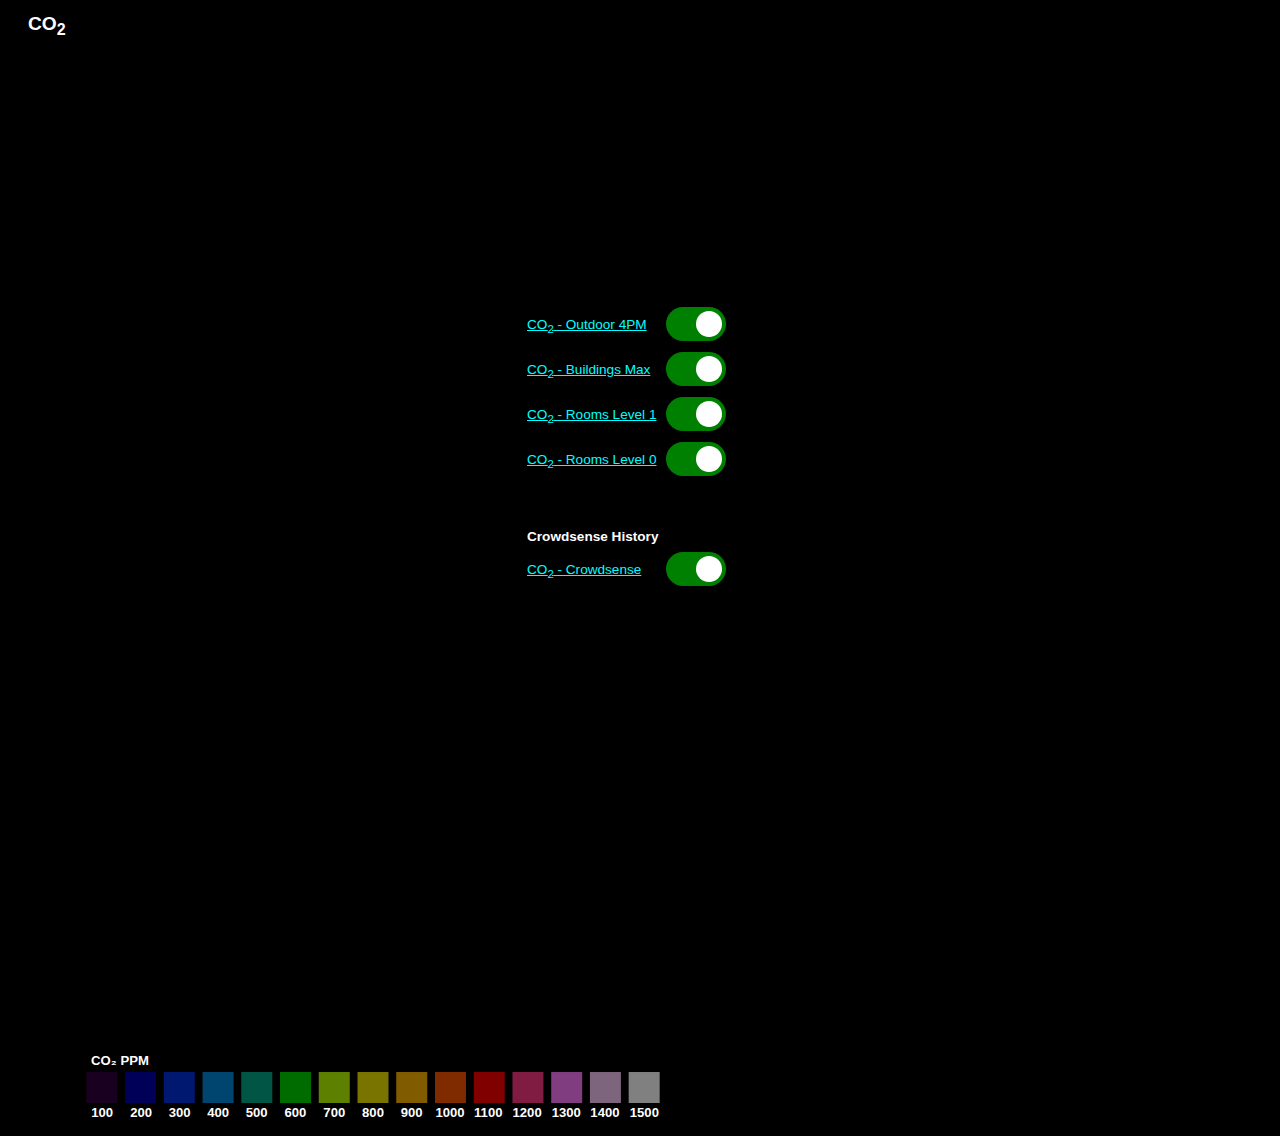
<file: albany/marin/index.html>
<!DOCTYPE html>
<meta charset="utf-8">

<head>
    <script src="js/d3.v4.js"></script>
    <script src="js/papaparse.min.js"></script>
    <!-- <script src="https://d3js.org/d3-geo-projection.v2.min.js"></script> -->
    <link rel="stylesheet" type="text/css" href="theme/default/style.css">
</head>

<body>
 
<div>
    <h1>CO<sub>2</sub></h1>
    <table class="table" style="font-size: 0.85em;">
        <thead>
            <tr id="tableHeader2">
            </tr>
        </thead>
        <tbody id="tableBody2">
        </tbody>
    </table>
    <script>
        function createDataElement(htmlTag, innerText, idParent) {
            let node = document.createElement(htmlTag);
            let textnode = document.createTextNode(innerText);
            node.appendChild(textnode);
            document.getElementById(idParent).appendChild(node);
        }
    
        function createHeaderElement(columnText) {
            createDataElement("th", columnText, "tableHeader2");
        }
    
        function createCellData(rowIndex, dataIndex, cellText) {
            if(dataIndex === 0) {
                let node = document.createElement("tr");
                node.setAttribute("id", "row" + rowIndex);
                document.getElementById("tableBody2").appendChild(node);
    
                createDataElement("td", cellText, "row" + rowIndex);
            } else {
                createDataElement("td", cellText, "row" + rowIndex);
            }
        }
    
      Papa.parse('https://docs.google.com/spreadsheets/d/e/2PACX-1vRg72CoHJy60_V9F0wA6S_yOUR2jsag1D9yjEFIYgqDZ2JqvUggXgh0uDGLHRaZNQ-8WUV9AxtQPzAT/pub?gid=1180288724&single=true&output=csv', {
            header: false,
            download: true,
            complete: function(results) {
                for(let i = 0; i < results.data.length; i++) {
                    if(i === 0) {
                        for(let j = 0; j < results.data[i].length; j++) {
                            createHeaderElement(results.data[i][j]);
                        }
                    }
                    if(i > 0) {
                        for(let j = 0; j < results.data[i].length; j++) {
                            createCellData(i, j, results.data[i][j]);
                        }
                    }
                }
            }
        });
    </script>
</div>
</div>
    <div id="toggleContainer">
            <table style="font-size: .85em;">
                <tr>
                    <td><a href="https://docs.google.com/spreadsheets/d/1i7I8GU8UnDoeGHtY4Pu45vd546xVyDjxp0Mxk5vXqFk/edit?usp=sharing" target="_blank">CO<sub>2</sub> - Outdoor 4PM</a></td>
                    <td><label class="switch">
                            <input id="picarro_toggle" type="checkbox" checked="true" />
                            <div class="slider co2"></div>
                        </label></td>
                </tr>
                <tr>
                    <td><a href="https://docs.google.com/spreadsheets/d/12QYvKsT0-vRnczJy0BhiOgzXRP7k7jFa4jGETXVmerg/edit?usp=sharing" target="_blank">CO<sub>2</sub> - Buildings Max</a></td>
                    <td><label class="switch">
                            <input id="building_toggle_max" type="checkbox" checked="true" />
                            <div class="slider co2"></div>
                        </label></td>
                </tr>
               <!--  <tr>
                    <td><a href="https://docs.google.com/spreadsheets/d/12QYvKsT0-vRnczJy0BhiOgzXRP7k7jFa4jGETXVmerg/edit?usp=sharing" target="_blank">CO<sub>2</sub> - Buildings Min</a></td>
                    <td><label class="switch">
                            <input id="building_toggle_min" type="checkbox" />
                            <div class="slider co2"></div>
                        </label></td>
                </tr> -->
                <tr>
                    <td><a href="https://docs.google.com/spreadsheets/d/1MeorQLVcTYJvDqAk0-ao92_oRZRMafvHM9TD5T2yzMg/edit?usp=sharing" target="_blank">CO<sub>2</sub> - Rooms Level 1</a></td>
                    <td><label class="switch">
                            <input id="l1_toggle" type="checkbox" checked="true" />
                            <div class="slider co2"></div>
                        </label></td>
                </tr>
                <tr>
                    <td><a href="https://docs.google.com/spreadsheets/d/1MeorQLVcTYJvDqAk0-ao92_oRZRMafvHM9TD5T2yzMg/edit?usp=sharing" target="_blank">CO<sub>2</sub> - Rooms Level 0</a></td>
                    <td><label class="switch">
                            <input id="l0_toggle" type="checkbox" checked="true" />
                            <div class="slider co2"></div>
                        </label></td>
                </tr>
                <tr></tr><tr></tr><tr></tr><tr></tr><tr></tr><tr></tr><tr></tr>
                <th>Crowdsense History</th>
                <tr>
                    <td><a href="https://docs.google.com/spreadsheets/d/1D4DeVEVcacgG_N9Oe2uMkp2ivCZdjjL2Fe1NE07ZDWw/edit?usp=sharing" target="_blank">CO<sub>2</sub> - Crowdsense</a></td>
                    <td><label class="switch">
                            <input id="crowdco2_toggle" type="checkbox" checked>
                            <div class="slider co2"></div>
                        </label></td>
                </tr>
               <!--  <tr></tr><tr></tr><tr></tr><tr></tr><tr></tr><tr></tr><tr></tr>
                <tr>
                    <td>Entrances</td>
                    <td><label class="switch">
                            <input id="entries_toggle" type="checkbox" checked>
                            <div class="slider co2"></div>
                        </label></td>
                </tr>
                <tr>
                    <td>Trees</td>
                    <td><label class="switch">
                            <input id="trees_toggle" type="checkbox" checked>
                            <div class="slider co2"></div>
                        </label></td>
                </tr> -->
            </table>
        </div>

        </div>
        <div id="map">
            <svg id="my_dataviz" width="700" height="810"></svg>
      
            <script>
            //-------------------------------//
            // BACKGROUND OSM OBJECTS & GRID //
            //-------------------------------// 

            // Svg
            var svg = d3.select("svg"),
                width = +svg.attr("width"),
                height = +svg.attr("height");

            // Map, projection, and centerpoint
            var path = d3.geoPath();
            var projection = d3.geoMercator()
                .scale(21000000) // Zoom
                .center([-122.287913, 37.8886]) // Geolocated centerpoint
                .translate([width / 3, height / 10]);

            var data = d3.map();

            // Load external data and boot
            d3.queue()
                .defer(d3.json, "../geojson/grid.geojson")
                .defer(d3.json, "../geojson/highways.geojson")
                .defer(d3.json, "../geojson/service.geojson")
                .defer(d3.json, "../geojson/garden.geojson")
                .defer(d3.json, "../geojson/leisure.geojson")
                .defer(d3.json, "../geojson/water.geojson")
                .defer(d3.json, "../geojson/waterway.geojson")
                .defer(d3.json, "../geojson/barrier.geojson")
                .defer(d3.json, "../geojson/landuse.geojson")
                .defer(d3.json, "../geojson/natural.geojson")
                .defer(d3.json, "../geojson/entrances.geojson")
                .defer(d3.json, "https://docs.google.com/spreadsheets/d/e/2PACX-1vRkrP0uf-UYTYsRSbawUWMvpbzu3tJJ1YGKv-y3Vbd8GLSJmzGSKyLabpzzw7x0oXasDpLTTAKAS16j/pub?gid=1526174802&single=true&output=tsv")
                .await(ready);

            // function ready(error, grid, highways, service, garden, leisure, water, barrier, landuse, natural, entrances, trees) {
            function ready(error, grid, highways, service, garden, leisure, water, waterway, barrier, landuse, natural, entrances, trees) {

                // Draw the grid 
                svg.append("g")
                    .selectAll("path")
                    .data(grid.features)
                    .enter()
                    .append("path")
                    .attr("d", d3.geoPath()
                        .projection(projection)
                    )
                    .attr("stroke-dasharray", "2")
                    .attr("stroke", "grey")
                    .attr("stroke-width", 1)
                    .attr("fill-opacity", 0);

                // Draw natural 
                svg.append("g")
                    .selectAll("path")
                    .data(natural.features)
                    .enter()
                    .append("path")
                    .attr("d", d3.geoPath()
                        .projection(projection)
                    )
                    .attr("stroke", "green")
                    .attr("fill", "green")
                    .attr("stroke-width", 2)
                    .attr("fill-opacity", 1);

                // Draw water 
                svg.append("g")
                    .selectAll("path")
                    .data(water.features)
                    .enter()
                    .append("path")
                    .attr("d", d3.geoPath()
                        .projection(projection)
                    )
                    .attr("stroke", "cyan")
                    .attr("fill", "cyan")
                    .attr("stroke-width", 6) 
                    .attr("fill-opacity", 1);

                // Draw waterways 
                svg.append("g")
                    .selectAll("path")
                    .data(waterway.features)
                    .enter()
                    .append("path")
                    .attr("d", d3.geoPath()
                        .projection(projection)
                    )
                    .attr("stroke", "cyan")
                    .attr("fill", "cyan")
                    .attr("stroke-width", 6) 
                    .attr("fill-opacity", 0);

                // Draw the highways 
                svg.append("g")
                    .selectAll("path")
                    .data(highways.features)
                    .enter()
                    .append("path")
                    .attr("d", d3.geoPath()
                        .projection(projection)
                    )
                    .attr("stroke", "grey")
                    .attr("stroke-width", 2)
                    .attr("fill-opacity", 0.2);

                // Draw service 
                svg.append("g")
                    .selectAll("path")
                    .data(service.features)
                    .enter()
                    .append("path")
                    .attr("d", d3.geoPath()
                        .projection(projection)
                    )
                    .attr("stroke", "grey")
                    .attr("stroke-width", 1)
                    .attr("fill-opacity", 0.2);

                // Draw garden 
                svg.append("g")
                    .selectAll("path")
                    .data(garden.features)
                    .enter()
                    .append("path")
                    .attr("d", d3.geoPath()
                        .projection(projection)
                    )
                    .attr("stroke", "lime")
                    .attr("stroke-width", 2)
                    .attr("fill-opacity", 1);

                // Draw leisure 
                svg.append("g")
                    .selectAll("path")
                    .data(leisure.features)
                    .enter()
                    .append("path")
                    .attr("d", d3.geoPath()
                        .projection(projection)
                    )
                    .attr("stroke", "#D2B48C")
                    .attr("stroke-width", 2)
                    .attr("fill-opacity", 0);

                // Draw barrier 
                svg.append("g")
                    .selectAll("path")
                    .data(barrier.features)
                    .enter()
                    .append("path")
                    .attr("d", d3.geoPath()
                        .projection(projection)
                    )
                    .attr("stroke", "red")
                    .attr("fill", "red")
                    .attr("stroke-width", 3)
                    .attr("fill-opacity", 0);

                // Draw landuse 
                svg.append("g")
                    .selectAll("path")
                    .data(landuse.features)
                    .enter()
                    .append("path")
                    .attr("d", d3.geoPath()
                        .projection(projection)
                    )
                    .attr("stroke", "yellow")
                    .attr("fill", "yellow")
                    .attr("stroke-width", 2)
                    .attr("fill-opacity", 0);

                // Draw trees 
                svg.append("g")
                    .selectAll("path")
                    .data(trees.features)
                    .enter()
                    .append("path")
                    .attr("d", d3.geoPath()
                        .projection(projection)
                    )
                    .attr("stroke", "#006400")
                    .attr("fill", "#006400")
                    .attr("stroke-width", 2)
                    .attr("fill-opacity", 1);

                // Draw entrances 
                svg.append("g")
                    .selectAll("path")
                    .data(entrances.features)
                    .enter()
                    .append("path")
                    .attr("d", d3.geoPath()
                        .projection(projection)
                    )
                    .attr("stroke", "blue")
                    .attr("fill", "blue")
                    .attr("stroke-width", 2)
                    .attr("fill-opacity", 1);

            }

            </script>
            <script>
            //---------//
            // GROUNDS //
            //---------// 

            // Svg
            var svg = d3.select("svg"),
                width = +svg.attr("width"),
                height = +svg.attr("height");

            // Map, projection, and centerpoint
            var path = d3.geoPath();
            var projection = d3.geoMercator()
                .scale(21000000) // Zoom
                .center([-122.287913, 37.8886]) // Geolocated centerpoint
                .translate([width / 3, height / 10]);

            var data = d3.map();
            var colorScale = d3.scaleThreshold()
                .domain([99, 100, 200, 300, 400, 500, 600, 700, 800, 900, 1000, 1100, 1200, 1300, 1400, 1500])
                .range(['#000000', '#340040', '#0000b1', '#002fdd', '#008add', '#00aa88', '#00d700', '#bcff00', '#f1e700', '#ffb500', '#ff5400', '#ff0000', '#ff3882', '##ff7aff', '#fac9fa', '#ffffff']);

            var opacityScale = d3.scaleThreshold()
                .domain([1500, 1600, 1700, 1800, 1900, 2000, 2100, 2200, 2300, 2400, 2500, 2600, 2700, 2800, 2900, 3000, 3100, 3200, 3300])
                .range([0.5, 0.53, 0.56, 0.59, 0.62, 0.65, 0.68, 0.71, 0.74, 0.77, 0.8, 0.83, 0.86, 0.89, 0.92, 0.95, 0.98, 1, 1]);

            // Load external data and boot
            d3.queue()
                // .defer(d3.json, "../geojson/grounds.geojson")
                .defer(d3.json, "../geojson/schoolgrounds.geojson")
                .defer(d3.csv, "https://docs.google.com/spreadsheets/d/e/2PACX-1vQ-d_NzjzpbEVKq66-RUzki_3-oo_lPvFHGhuIrOnMY-VIigGVjP2b5OqIJcaYolE-z88vxhaOGumut/pub?gid=1809780250&single=true&output=csv", function(d) { data.set(d.OSMID, +d.co2ppm); })
                .await(ready);

            function ready(error, schoolgrounds, topo) {
            // function ready(error, grounds, schoolgrounds) {

                // // Draw the property line 
                // svg.insert("g")
                //     .attr("class", "picarro")
                //     .selectAll("path")
                //     .data(grounds.features)
                //     .enter()
                //     .insert("path")
                //     // draw each room
                //     .attr("d", d3.geoPath()
                //         .projection(projection)
                //     )
                //     .attr("stroke", "grey")
                //     .attr("stroke-width", 2)
                //     .attr("stroke-dasharray", "18,10,4,7,4,10")
                //     // .attr("fill-opacity", function(d) {
                //     //     d.total = data.get(d.id) || 0;
                //     //     return opacityScale(d.total);
                //     // }) 
                //     .attr("fill-opacity", 0) 
                //     .attr("fill", function(d) {
                //         d.total = data.get(d.id) || 0;
                //         return colorScale(d.total);
                //     });
            
                // Draw the OSM grounds 
                svg.insert("g")
                    .attr("class", "picarro")
                    .selectAll("path")
                    .data(schoolgrounds.features)
                    .enter()
                    .insert("path")
                    .attr("d", d3.geoPath()
                        .projection(projection)
                    )
                    .attr("stroke", "grey")
                    .attr("stroke-width", 2)
                    // .attr("fill-opacity", 0) 
                    .attr("fill-opacity", function(d) {
                        d.total = data.get(d.id) || 0;
                        return opacityScale(d.total);
                    }) 
                    .attr("fill", function(d) {
                        d.total = data.get(d.id) || 0;
                        return colorScale(d.total);
                    });
            }

            var picarro_Checkbox = document.querySelector('input[id="picarro_toggle"]');

            picarro_Checkbox.onchange = function() {
                if (this.checked) {
                    d3.selectAll(".picarro").attr("visibility", "visible");
                } else {
                    d3.selectAll(".picarro").attr("visibility", "hidden");
                }
            };
            
            </script>
            <script>
            //----------------------//
            // SCHOOL BUILDINGS MAX //
            //----------------------// 

            // Svg
            var svg = d3.select("svg"),
                width = +svg.attr("width"),
                height = +svg.attr("height");

            // Map, projection, and centerpoint
            var path = d3.geoPath();
            var projection = d3.geoMercator()
                .scale(21000000) // Zoom
                .center([-122.287913, 37.8886]) // Geolocated centerpoint
                .translate([width / 3, height / 10]);

            var data = d3.map();
            var colorScale = d3.scaleThreshold()
                .domain([99, 100, 200, 300, 400, 500, 600, 700, 800, 900, 1000, 1100, 1200, 1300, 1400, 1500])
                .range(['#000000', '#340040', '#0000b1', '#002fdd', '#008add', '#00aa88', '#00d700', '#bcff00', '#f1e700', '#ffb500', '#ff5400', '#ff0000', '#ff3882', '##ff7aff', '#fac9fa', '#ffffff']);

            var opacityScale = d3.scaleThreshold()
                .domain([100, 1500, 1600, 1700, 1800, 1900, 2000, 2100, 2200, 2300, 2400, 2500, 2600, 2700, 2800, 2900, 3000, 3100, 3200, 3300])
                .range([0.0, 0.5, 0.53, 0.56, 0.59, 0.62, 0.65, 0.68, 0.71, 0.74, 0.77, 0.8, 0.83, 0.86, 0.89, 0.92, 0.95, 0.98, 1, 1]); 

            // Load external data and boot
            d3.queue()
                .defer(d3.json, "../geojson/schoolbuildings.geojson")
                .defer(d3.csv, "https://docs.google.com/spreadsheets/d/e/2PACX-1vQIJ4D0IlAPlTxx0Pl53G08mhSeDCpf-s2CGPuIMCRSFSd5TOur3eVnWyRmHm9CBJq9bHjqDR_60RLA/pub?gid=0&single=true&output=csv", function(d) { data.set(d.OSMID, +d.MaxRoomCO2, +d.MinRoomCO2); })
                .await(ready);

            function ready(error, topo) {
                
                // Draw the buildings 
                svg.append("g")
                    .attr("class", "building_max")
                    .selectAll("path")
                    .data(topo.features)
                    .enter()
                    .append("path")
                    .attr("d", d3.geoPath()
                        .projection(projection)
                    )
                    .attr("stroke", "grey")
                    .attr("stroke-width", 2)
                    .attr("fill-opacity", function(d) {
                        d.total = data.get(d.id) || 0;
                        return opacityScale(d.total);
                    }) 
                    .attr("fill", function(d) {
                        d.total = data.get(d.id) || 0;
                        return colorScale(d.total);
                    });
            }

            var building_Checkbox = document.querySelector('input[id="building_toggle_max"]');

                building_Checkbox.onchange = function() {
                    if (this.checked) {
                        d3.selectAll(".building_max").attr("visibility", "visible");
                    } else {
                        d3.selectAll(".building_max").attr("visibility", "hidden");
                    }
                };

            </script>
            <!-- <script>
            //----------------------//
            // SCHOOL BUILDINGS MIN //
            //----------------------// 

            // Svg
            var svg = d3.select("svg"),
                width = +svg.attr("width"),
                height = +svg.attr("height");

            // Map, projection, and centerpoint
            var path = d3.geoPath();
            var projection = d3.geoMercator()
                .scale(21000000) // Zoom
                .center([-122.287913, 37.8886]) // Geolocated centerpoint
                .translate([width / 3, height / 10]);

            var data = d3.map();
            var colorScale = d3.scaleThreshold()
                .domain([99, 100, 200, 300, 400, 500, 600, 700, 800, 900, 1000, 1100, 1200, 1300, 1400, 1500])
                .range(['#000000', '#340040', '#0000b1', '#002fdd', '#008add', '#00aa88', '#00d700', '#bcff00', '#f1e700', '#ffb500', '#ff5400', '#ff0000', '#ff3882', '##ff7aff', '#fac9fa', '#ffffff']);

            var opacityScale = d3.scaleThreshold()
                .domain([100, 1500, 1600, 1700, 1800, 1900, 2000, 2100, 2200, 2300, 2400, 2500, 2600, 2700, 2800, 2900, 3000, 3100, 3200, 3300])
                .range([0.0, 0.5, 0.53, 0.56, 0.59, 0.62, 0.65, 0.68, 0.71, 0.74, 0.77, 0.8, 0.83, 0.86, 0.89, 0.92, 0.95, 0.98, 1, 1]); 

            // Load external data and boot
            d3.queue()
                .defer(d3.json, "../geojson/schoolbuildings.geojson")
                .defer(d3.csv, "https://docs.google.com/spreadsheets/d/e/2PACX-1vQIJ4D0IlAPlTxx0Pl53G08mhSeDCpf-s2CGPuIMCRSFSd5TOur3eVnWyRmHm9CBJq9bHjqDR_60RLA/pub?gid=0&single=true&output=csv", function(d) { data.set(d.OSMID, +d.MinRoomCO2); })
                .await(ready);

            function ready(error, topo) {
                
                // Draw the buildings 
                // setTimeout(function() {
                svg.append("g")
                    .attr("class", "building_min")
                    .selectAll("path")
                    .data(topo.features)
                    .enter()
                    .append("path")
                    .attr("d", d3.geoPath()
                        .projection(projection)
                    )
                    .attr("stroke", "grey")
                    .attr("stroke-width", 2)
                    .attr("visibility", "hidden")
                    .attr("fill-opacity", function(d) {
                        d.total = data.get(d.id) || 0;
                        return opacityScale(d.total);
                    }) 
                    .attr("fill", function(d) {
                        d.total = data.get(d.id) || 0;
                        return colorScale(d.total);
                    });
            }

            d3.selectAll(".building_min").attr("visibility", "visible");

            var building_min_Checkbox = document.querySelector('input[id="building_toggle_min"]');

               //  building_min_Checkbox.onchange = function() {
               //      if (this.checked) {
               //      d3.selectAll(".building_min").attr("visibility", "visible");
               //      } else {
               //      d3.selectAll(".building_min").attr("visibility", "hidden");
               //      }
               //  };

               building_min_Checkbox.onchange = toggleVisibility;

               function toggleVisibility() { 
                    if (this.checked) {
                    d3.selectAll(".building_min").attr("visibility", "visible");
                    } else {
                    d3.selectAll(".building_min").attr("visibility", "hidden");
                    }
                }


            </script> -->
            
            <script>
            //-------//
            // ROOMS //
            //-------// 

            // Svg
            var svg = d3.select("svg"),
                width = +svg.attr("width"),
                height = +svg.attr("height");

            // Map, projection, and centerpoint
            var path = d3.geoPath();
            var projection = d3.geoMercator()
                .scale(21000000) // Zoom
                .center([-122.287913, 37.8886]) // Geolocated centerpoint
                .translate([width / 3, height / 10]);

            var data = d3.map();
            var colorScale = d3.scaleThreshold()
                .domain([99, 100, 200, 300, 400, 500, 600, 700, 800, 900, 1000, 1100, 1200, 1300, 1400, 1500])
                .range(['#000000', '#340040', '#0000b1', '#002fdd', '#008add', '#00aa88', '#00d700', '#bcff00', '#f1e700', '#ffb500', '#ff5400', '#ff0000', '#ff3882', '#ff7aff', '#fac9fa', '#ffffff']);

            var opacityScale = d3.scaleThreshold()
                .domain([0, 1500, 1600, 1700, 1800, 1900, 2000, 2100, 2200, 2300, 2400, 2500, 2600, 2700, 2800, 2900, 3000, 3100, 3200, 3300])
                .range([0, 0.5, 0.53, 0.56, 0.59, 0.62, 0.65, 0.68, 0.71, 0.74, 0.77, 0.8, 0.83, 0.86, 0.89, 0.92, 0.95, 0.98, 1, 1]);

            // Load external data and boot

            d3.queue()
                .defer(d3.json, "../geojson/level0.geojson")
                .defer(d3.json, "../geojson/level1.geojson")
                .defer(d3.csv, "https://docs.google.com/spreadsheets/d/e/2PACX-1vQ-d_NzjzpbEVKq66-RUzki_3-oo_lPvFHGhuIrOnMY-VIigGVjP2b5OqIJcaYolE-z88vxhaOGumut/pub?gid=1809780250&single=true&output=csv", function(d) { data.set(d.RoomNumber, +d.co2ppm); })
                .await(ready);

            function ready(error, level0, level1) {
                if (error) {
                    console.log(error);
                };

                // Draw Level0 map

                svg.append("g")
                    .attr("class", "level0")
                    .selectAll("path")
                    .data(level0.features)
                    .enter()
                    .append("path")
                    // draw each room
                    .attr("d", d3.geoPath()
                        .projection(projection)
                    )
                    .attr("stroke", "grey")
                    .attr("stroke-width", 0)
                    .attr("fill-opacity", function(d) {
                        d.total = data.get(d.id) || 0;
                        return opacityScale(d.total);
                    })
                    .attr("fill", function(d) {
                        d.total = data.get(d.id) || 0;
                        return colorScale(d.total);
                    });

                // Draw Level1 map

                svg.append("g")
                    .attr("class", "level1")
                    .selectAll("path")
                    .data(level1.features)
                    .enter()
                    .append("path")
                    // draw each room
                    .attr("d", d3.geoPath()
                        .projection(projection)
                    )
                    .attr("stroke", "grey")
                    .attr("stroke-width", 0)
                    .attr("fill-opacity", function(d) {
                        d.total = data.get(d.id) || 0;
                        return opacityScale(d.total);
                    })
                    .attr("fill", function(d) {
                        d.total = data.get(d.id) || 0;
                        return colorScale(d.total);
                    });
            }

            var l0_Checkbox = document.querySelector('input[id="l0_toggle"]');
            var l1_Checkbox = document.querySelector('input[id="l1_toggle"]');

            l0_Checkbox.onchange = function() {
                if (this.checked) {
                    d3.selectAll(".level0").attr("visibility", "visible");
                } else {
                    d3.selectAll(".level0").attr("visibility", "hidden");
                }
            };
            l1_Checkbox.onchange = function() {
                if (this.checked) {
                    d3.selectAll(".level1").attr("visibility", "visible");
                } else {
                    d3.selectAll(".level1").attr("visibility", "hidden");
                }
            };
            </script>
            <!-- <script>
            //------------------//
            // Electrical Meter //
            //------------------// 

            // The svg
            var svg = d3.select("svg"),
                width = +svg.attr("width"),
                height = +svg.attr("height");

            // Map and projection
            var projection = d3.geoMercator()
                .scale(21000000) // Zoom
                .center([-122.287913, 37.8886]) // Geolocated centerpoint
                .translate([width / 3, height / 4])

            d3.queue()
                .defer(d3.json, "../geojson/grounds.geojson") 
                .defer(d3.csv, "https://docs.google.com/spreadsheets/d/e/2PACX-1vQ-d_NzjzpbEVKq66-RUzki_3-oo_lPvFHGhuIrOnMY-VIigGVjP2b5OqIJcaYolE-z88vxhaOGumut/pub?gid=1224835953&single=true&output=csv") // Location and size
                .await(ready);

            function ready(error, dataGeo, data) {

                // Add a scale for bubble size
                var size = d3.scaleSqrt()
                    .domain([1, 10000000]) // What's in the data
                    .range([2, 30]) // Size in pixel

                // Add circles:
                setTimeout(function() {
                    svg
                        .selectAll("myCircles")
                        .data(data.sort(function(a, b) { return +b.kWh - +a.kWh }).filter(function(d, i) { return i < 1000 }))
                        .enter()
                        .append("circle")
                        .attr("class", "elecmeter")
                        .attr("cx", function(d) { return projection([+d.lon, +d.lat])[0] })
                        .attr("cy", function(d) { return projection([+d.lon, +d.lat])[1] })
                        .attr("r", function(d) { return size(+d.kWh) })
                        .style("fill", "red")
                        .attr("stroke", "red")
                        .attr("stroke-width", 4)
                        .attr("fill-opacity", 0)
                }, 1000);

                var elec_Checkbox = document.querySelector('input[id="elec_toggle"]');

                elec_Checkbox.onchange = function() {
                    if (this.checked) {
                        d3.selectAll(".elecmeter").attr("visibility", "visible");
                    } else {
                        d3.selectAll(".elecmeter").attr("visibility", "hidden");
                    }
                };

                svg
                    .append("text")
                    .attr("text-anchor", "end")
                    .style("fill", "white")
                    .attr("x", width - 480)
                    .attr("y", height - 77)
                    .attr("width", 90)
                    .html("Annual Resource Use")
                    .style("font-size", 14)
                    .style("font-weight", "bold")

                svg
                    .append("text")
                    .attr("text-anchor", "end")
                    .style("fill", "white")
                    .attr("x", width / 2)
                    .attr("y", height / 2)
                    .attr("width", 90)
                    .html("×")
                    .style("font-size", 14)
                    .style("font-weight", "bold")

                // Add legend: circles
                var valuesToShow = [500000, 10000000]
                var xCircle = 150
                var xLabel = 200
                svg
                    .selectAll("legend")
                    .data(valuesToShow)
                    .enter()
                    .append("circle")
                    .attr("cx", xCircle)
                    .attr("cy", function(d) { return height - size(d) - 2 })
                    .attr("r", function(d) { return size(d) })
                    .style("fill", "none")
                    .attr("stroke-width", 4)
                    .attr("stroke", "red")

                // Add legend: segments
                svg
                    .selectAll("legend")
                    .data(valuesToShow)
                    .enter()
                    .append("line")
                    .attr('x1', function(d) { return xCircle + size(d) })
                    .attr('x2', xLabel)
                    .attr('y1', function(d) { return height - size(d) })
                    .attr('y2', function(d) { return height - size(d) })
                    .attr('stroke', 'white')
                    .style('stroke-dasharray', ('2,2'))

                // Add legend: labels
                svg
                    .selectAll("legend")
                    .data(valuesToShow)
                    .enter()
                    .append("text")
                    .attr('x', xLabel)
                    .attr('y', function(d) { return height - size(d) })
                    .text(function(d) { return d })
                    .style("font-size", 12)
                    .attr('fill', 'white')
                    .attr('alignment-baseline', 'middle')

            }
            </script> -->
            <!-- <script>
            //-------------//
            // Water Meter //
            //-------------// 

            // The svg
            var svg = d3.select("svg"),
                width = +svg.attr("width"),
                height = +svg.attr("height");

            // Map and projection
            var projection = d3.geoMercator()
                .scale(21000000) // Zoom
                .center([-122.287913, 37.8886]) // Geolocated centerpoint
                .translate([width / 3, height / 4])

            d3.queue()
                .defer(d3.json, "../geojson/grounds.geojson")
                .defer(d3.csv, "https://docs.google.com/spreadsheets/d/e/2PACX-1vQ-d_NzjzpbEVKq66-RUzki_3-oo_lPvFHGhuIrOnMY-VIigGVjP2b5OqIJcaYolE-z88vxhaOGumut/pub?gid=1770914976&single=true&output=csv") // Location and size
                .await(ready);

            function ready(error, dataGeo, data) {

                // Add a scale for bubble size
                var size = d3.scaleSqrt()
                    .domain([1, 2000000]) // What's in the data
                    .range([2, 30]) // Size in pixel

                // Add circles:
                setTimeout(function() {
                    svg
                        .selectAll("myCircles")
                        .data(data.sort(function(a, b) { return +b.gal - +a.gal }).filter(function(d, i) { return i < 1000 }))
                        .enter()
                        .append("circle")
                        .attr("class", "h20meter")
                        .attr("cx", function(d) { return projection([+d.lon, +d.lat])[0] })
                        .attr("cy", function(d) { return projection([+d.lon, +d.lat])[1] })
                        .attr("r", function(d) { return size(+d.gal) })
                        .style("fill", "none")
                        .attr("stroke", "blue")
                        .attr("stroke-width", 4)
                        .attr("fill-opacity", 1)
                }, 1000);

                var h20_Checkbox = document.querySelector('input[id="h20_toggle"]');

                h20_Checkbox.onchange = function() {
                    if (this.checked) {
                        d3.selectAll(".h20meter").attr("visibility", "visible");
                    } else {
                        d3.selectAll(".h20meter").attr("visibility", "hidden");
                    }
                };

                // Add legend: circles
                var valuesToShow = [100000, 2000000]
                var xCircle = 365
                var xLabel = 415
                svg
                    .selectAll("legend")
                    .data(valuesToShow)
                    .enter()
                    .append("circle")
                    .attr("cx", xCircle)
                    .attr("cy", function(d) { return height - size(d) - 2 })
                    .attr("r", function(d) { return size(d) })
                    .style("fill", "none")
                    .attr("stroke-width", 4)
                    .attr("stroke", "blue")

                // Add legend: segments
                svg
                    .selectAll("legend")
                    .data(valuesToShow)
                    .enter()
                    .append("line")
                    .attr('x1', function(d) { return xCircle + size(d) })
                    .attr('x2', xLabel)
                    .attr('y1', function(d) { return height - size(d) })
                    .attr('y2', function(d) { return height - size(d) })
                    .attr('stroke', 'white')
                    .style('stroke-dasharray', ('2,2'))

                // Add legend: labels
                svg
                    .selectAll("legend")
                    .data(valuesToShow)
                    .enter()
                    .append("text")
                    .attr('x', xLabel)
                    .attr('y', function(d) { return height - size(d) })
                    .text(function(d) { return d })
                    .style("font-size", 12)
                    .attr('fill', 'white')
                    .attr('alignment-baseline', 'middle')
            }
            </script> -->
           <!--  <script>
            //-----------//
            // Gas Meter //
            //-----------// 

            // The svg
            var svg = d3.select("svg"),
                width = +svg.attr("width"),
                height = +svg.attr("height");

            // Map and projection
            var projection = d3.geoMercator()
                .scale(21000000) // Zoom
                .center([-122.287913, 37.8886]) // Geolocated centerpoint
                .translate([width / 3, height / 4])

            d3.queue()
                .defer(d3.json, "../geojson/grounds.geojson") 
                .defer(d3.csv, "https://docs.google.com/spreadsheets/d/e/2PACX-1vQ-d_NzjzpbEVKq66-RUzki_3-oo_lPvFHGhuIrOnMY-VIigGVjP2b5OqIJcaYolE-z88vxhaOGumut/pub?gid=1464833914&single=true&output=csv") // Location and size
                .await(ready);

            function ready(error, dataGeo, data) {

                // Add a scale for bubble size
                // var valueExtent = d3.extent(data, function(d) { return +d.kBTU; })
                var size = d3.scaleSqrt()
                    .domain([1, 100000000]) // What's in the data
                    .range([2, 30]) // Size in pixel

                // Add circles:
                setTimeout(function() {
                    svg
                        .selectAll("myCircles")
                        .data(data.sort(function(a, b) { return +b.kBTU - +a.kBTU }).filter(function(d, i) { return i < 1000 }))
                        .enter()
                        .append("circle")
                        .attr("class", "gasmeter")
                        .attr("cx", function(d) { return projection([+d.lon, +d.lat])[0] })
                        .attr("cy", function(d) { return projection([+d.lon, +d.lat])[1] })
                        .attr("r", function(d) { return size(+d.kBTU) })
                        .style("fill", "none")
                        .attr("stroke", "yellow")
                        .attr("stroke-width", 4)
                        .attr("fill-opacity", 0)
                }, 1000);

                var gas_Checkbox = document.querySelector('input[id="gas_toggle"]');

                gas_Checkbox.onchange = function() {
                    if (this.checked) {
                        d3.selectAll(".gasmeter").attr("visibility", "visible");
                    } else {
                        d3.selectAll(".gasmeter").attr("visibility", "hidden");
                    }
                };

                // Add legend: circles
                var valuesToShow = [5000000, 100000000]
                var xCircle = 580
                var xLabel = 630
                svg
                    .selectAll("legend")
                    .data(valuesToShow)
                    .enter()
                    .append("circle")
                    .attr("cx", xCircle)
                    .attr("cy", function(d) { return height - size(d) - 2 })
                    .attr("r", function(d) { return size(d) })
                    .style("fill", "none")
                    .attr("stroke-width", 4)
                    .attr("stroke", "yellow")

                // Add legend: segments
                svg
                    .selectAll("legend")
                    .data(valuesToShow)
                    .enter()
                    .append("line")
                    .attr('x1', function(d) { return xCircle + size(d) })
                    .attr('x2', xLabel)
                    .attr('y1', function(d) { return height - size(d) })
                    .attr('y2', function(d) { return height - size(d) })
                    .attr('stroke', 'white')
                    .style('stroke-dasharray', ('2,2'))

                // Add legend: labels
                svg
                    .selectAll("legend")
                    .data(valuesToShow)
                    .enter()
                    .append("text")
                    .attr('x', xLabel)
                    .attr('y', function(d) { return height - size(d) })
                    .text(function(d) { return d })
                    .style("font-size", 12)
                    .attr('fill', 'white')
                    .attr('alignment-baseline', 'middle')
            }
            </script> -->
            <script>
            //----------------//
            // Crowdsense CO2 //
            //----------------// 

            // The svg
            var svg = d3.select("svg"),
                width = +svg.attr("width"),
                height = +svg.attr("height");

            // Map and projection
            var projection = d3.geoMercator()
                .scale(21000000) // Zoom
                .center([-122.287913, 37.8886]) // Geolocated centerpoint
                .translate([width / 3, height / 4])

            // create a tooltip
                var Tooltip = d3.select("#my_dataviz")
                  .append("div")
                  .attr("class", "tooltip")
                  .style("opacity", 1)
                  .style("background-color", "white")
                  .style("border", "solid")
                  .style("border-width", "2px")
                  .style("border-radius", "5px")
                  .style("padding", "5px")
            
                // Three function that change the tooltip when user hover / move / leave a cell
                var mouseover = function(d) {
                  Tooltip.style("opacity", 1)
                }
                var mousemove = function(d) {
                  Tooltip
                    .html(d.Timestamp+ "<br>" + "long: " + d.lon + "<br>" + "lat: " + d.lat)
                    .style("left", (d3.mouse(this)[0]+10) + "px")
                    .style("top", (d3.mouse(this)[1]) + "px")
                }
                var mouseleave = function(d) {
                  Tooltip.style("opacity", 0)
                }

            d3.queue()
                .defer(d3.json, "../geojson/schoolgrounds.geojson") // Property shape
                .defer(d3.csv, "https://docs.google.com/spreadsheets/d/e/2PACX-1vTT1AN5PpyoMPB2_IjV4RfPVRZCGMUTQN_uBEA_pgf6NbrelQ6tntjiysCeECEOoXwc5RuDyaP1DCB-/pub?gid=768142103&single=true&output=csv") // Position of circles; sensor data
                .await(ready);

            function ready(error, dataGeo, data) {

                // Create a color scale
                var color = d3.scaleThreshold()
                    .domain([99, 100, 200, 300, 400, 500, 600, 700, 800, 900, 1000, 1100, 1200, 1300, 1400, 1500])
                    .range(['#000000', '#340040', '#0000b1', '#002fdd', '#008add', '#00aa88', '#00d700', '#bcff00', '#f1e700', '#ffb500', '#ff5400', '#ff0000', '#ff3882', '#ff7aff', '#fac9fa', '#ffffff']);
                
                var opacityScale = d3.scaleThreshold()
                .domain([1500, 1600, 1700, 1800, 1900, 2000, 2100, 2200, 2300, 2400, 2500, 2600, 2700, 2800, 2900, 3000, 3100, 3200, 3300])
                .range([0.5, 0.53, 0.56, 0.59, 0.62, 0.65, 0.68, 0.71, 0.74, 0.77, 0.8, 0.83, 0.86, 0.89, 0.92, 0.95, 0.98, 1, 1]);

                // Add circles:
                setTimeout(function() {
                    svg
                        .selectAll("circle")
                        .data(data.sort(function(a, b) { return +b.CO2ppm - +a.CO2ppm }).filter(function(d, i) { return i < 10 }))
                        .enter()
                        .append("circle")
                        .attr("class", "crowdco2meter")
                        .attr("cx", function(d) { return projection([+d.lon, +d.lat])[0] })
                        .attr("cy", function(d) { return projection([+d.lon, +d.lat])[1] })
                        .attr("r", 5)
                        .style("fill", function(d) { return color(d.CO2ppm) })
                        .style("fill-opacity", function(d) { return opacityScale(d.CO2ppm) })
                        .attr("stroke", "black")
                        .attr("stroke-width", 0)
                        .on("mouseover", mouseover)
                        .on("mousemove", mousemove)
                        .on("mouseleave", mouseleave)
                }, 1000);

                var crowdco2_Checkbox = document.querySelector('input[id="crowdco2_toggle"]');

                crowdco2_Checkbox.onchange = function() {
                    if (this.checked) {
                        d3.selectAll(".crowdco2meter").attr("visibility", "visible");
                    } else {
                        d3.selectAll(".crowdco2meter").attr("visibility", "hidden");
                    }
                };

            }
            </script>
            <!-- <script>
            //-------------------//
            // ENTRANCES & TREES //
            //-------------------// 

            // The svg
            var svg = d3.select("svg"),
                width = +svg.attr("width"),
                height = +svg.attr("height");

            // Map and projection
            var projection = d3.geoMercator()
                .scale(21000000) // Zoom
                .center([-122.287913, 37.8886]) // Geolocated centerpoint
                .translate([width / 3, height / 4])

            d3.xml("//overpass-api.de/api/interpreter?data=%5Bbbox:37.8885,-122.2966,37.888606,-122.2945%5D;(node%5B%22entrance%22%5D(37.888334561756,-122.29644656181,37.88861031345968,-122.29457437992);node%5B%22natural%22=%22tree%22%5D(37.888334561756,-122.29644656181,37.88861031345968,-122.29457437992););out;>;out skel qt;", function ready(error, xml) {

            // d3.xml("entrance-exit.xml", function ready(error, xml) {
           
            svg
                .selectAll("circle")
                .data(xml.documentElement.getElementsByTargName("node"))
                .enter()
                .insert("circle")
                .each(function (d) {
                    const projected = projection([
                    d.getAttribute("lon"),
                    d.getAttribute("lat"),
                ]);
            d3.select(this).attr("cx", projected[0]).attr("cy", projected[1]);
                }) 
                .attr("r", 8)
                .style("fill", "blue")
                .attr("stroke", "black")
                .attr("stroke-width", 1)
                .attr("fill-opacity", 1)
                .attr("class", "entries")
            
                var entries_Checkbox = document.querySelector('input[id="entries_toggle"]');

                entries_Checkbox.onchange = function() {
                    if (this.checked) {
                        d3.selectAll(".entries").attr("visibility", "visible");
                    } else {
                        d3.selectAll(".entries").attr("visibility", "hidden");
                    }
                };

           })

            </script> -->
            
   </div>
    <!-- CO2 Gradient Key -->
    <div id="gradient">
        <svg width="600" height="92.26" clip-rule="evenodd" fill-rule="evenodd" stroke-linejoin="round" stroke-miterlimit="2" version="1.1" viewBox="0 0 900 92.26" xml:space="preserve" xmlns="http://www.w3.org/2000/svg" >
            <g transform="matrix(.080736 0 0 .074478 -75.283 -331.99)">
                <rect x="1180.2" y="4792.8" width="575.78" height="624.17" fill="#340040" fill-opacity=".5" />
            </g>
            <g transform="matrix(.080736 0 0 .074478 -17.175 -331.99)">
                <rect x="1180.2" y="4792.8" width="575.78" height="624.17" fill="#0000b1" fill-opacity=".5" />
            </g>
            <g transform="matrix(.080736 0 0 .074478 40.933 -331.99)">
                <rect x="1180.2" y="4792.8" width="575.78" height="624.17" fill="#002fdd" fill-opacity=".5" />
            </g>
            <g transform="matrix(.080736 0 0 .074478 99.042 -331.99)">
                <rect x="1180.2" y="4792.8" width="575.78" height="624.17" fill="#008add" fill-opacity=".5" />
            </g>
            <g transform="matrix(.080736 0 0 .074478 157.15 -331.99)">
                <rect x="1180.2" y="4792.8" width="575.78" height="624.17" fill="#00aa88" fill-opacity=".5" />
            </g>
            <g transform="matrix(.080736 0 0 .074478 215.26 -331.99)">
                <rect x="1180.2" y="4792.8" width="575.78" height="624.17" fill="#00d700" fill-opacity=".5" />
            </g>
            <g transform="matrix(.080736 0 0 .074478 273.37 -331.99)">
                <rect x="1180.2" y="4792.8" width="575.78" height="624.17" fill="#bcff00" fill-opacity=".5" />
            </g>
            <g transform="matrix(.080736 0 0 .074478 331.47 -331.99)">
                <rect x="1180.2" y="4792.8" width="575.78" height="624.17" fill="#f1e700" fill-opacity=".5" />
            </g>
            <g transform="matrix(.080736 0 0 .074478 389.58 -331.99)">
                <rect x="1180.2" y="4792.8" width="575.78" height="624.17" fill="#ffb500" fill-opacity=".5" />
            </g>
            <g transform="matrix(.080736 0 0 .074478 447.69 -331.99)">
                <rect x="1180.2" y="4792.8" width="575.78" height="624.17" fill="#ff5400" fill-opacity=".5" />
            </g>
            <g transform="matrix(.080736 0 0 .074478 505.8 -331.99)">
                <rect x="1180.2" y="4792.8" width="575.78" height="624.17" fill="#ff0000" fill-opacity=".5" />
            </g>
            <g transform="matrix(.080736 0 0 .074478 563.91 -331.99)">
                <rect x="1180.2" y="4792.8" width="575.78" height="624.17" fill="#ff3882" fill-opacity=".5" />
            </g>
            <g transform="matrix(.080736 0 0 .074478 622.01 -331.99)">
                <rect x="1180.2" y="4792.8" width="575.78" height="624.17" fill="#ff7aff" fill-opacity=".5" />
            </g>
            <g transform="matrix(.080736 0 0 .074478 680.12 -331.99)">
                <rect x="1180.2" y="4792.8" width="575.78" height="624.17" fill="#fac9fa" fill-opacity=".5" />
            </g>
            <g transform="matrix(.080736 0 0 .074478 738.23 -331.99)">
                <rect x="1180.2" y="4792.8" width="575.78" height="624.17" fill="#ffffff" fill-opacity=".5" />
            </g>
            <g transform="matrix(.19679 0 0 .19679 -198.01 -802.58)">
                <text x="1144.76" y="4545.8599" fill="#ffffff" font-family="Proxima Nova, Montserrat, sans-serif" font-size="100px" font-weight="700">100</text>
            </g>
            <g transform="matrix(.19679 0 0 .19679 -198.34 -880.27)" fill="#ffffff" font-size="100px">
                <text x="1144.76" y="4545.8599" font-family="Proxima Nova, Montserrat, sans-serif" font-weight="700">CO</text>
                <text x="1294.76" y="4545.8599" font-family="LucidaGrande-Bold, 'Lucida Grande', sans-serif" font-weight="600">₂</text>
                <text x="1370.74" y="4545.8599" font-family="Proxima Nova, Montserrat, sans-serif" font-weight="700">PPM</text>
            </g>
            <g transform="matrix(.19679 0 0 .19679 -139.4 -802.58)">
                <text x="1144.76" y="4545.8599" fill="#ffffff" font-family="Proxima Nova, Montserrat, sans-serif" font-size="100px" font-weight="700">200</text>
            </g>
            <g transform="matrix(.19679 0 0 .19679 -81.802 -802.58)">
                <text x="1144.76" y="4545.8599" fill="#ffffff" font-family="Proxima Nova, Montserrat, sans-serif" font-size="100px" font-weight="700">300</text>
            </g>
            <g transform="matrix(.19679 0 0 .19679 -23.885 -802.58)">
                <text x="1144.76" y="4545.8599" fill="#ffffff" font-family="Proxima Nova, Montserrat, sans-serif" font-size="100px" font-weight="700">400</text>
            </g>
            <g transform="matrix(.19679 0 0 .19679 33.907 -802.58)">
                <text x="1144.76" y="4545.8599" fill="#ffffff" font-family="Proxima Nova, Montserrat, sans-serif" font-size="100px" font-weight="700">500</text>
            </g>
            <g transform="matrix(.19679 0 0 .19679 91.973 -802.58)">
                <text x="1144.76" y="4545.8599" fill="#ffffff" font-family="Proxima Nova, Montserrat, sans-serif" font-size="100px" font-weight="700">600</text>
            </g>
            <g transform="matrix(.19679 0 0 .19679 150.27 -802.58)">
                <text x="1144.76" y="4545.8599" fill="#ffffff" font-family="Proxima Nova, Montserrat, sans-serif" font-size="100px" font-weight="700">700</text>
            </g>
            <g transform="matrix(.19679 0 0 .19679 208.34 -802.58)">
                <text x="1144.76" y="4545.8599" fill="#ffffff" font-family="Proxima Nova, Montserrat, sans-serif" font-size="100px" font-weight="700">800</text>
            </g>
            <g transform="matrix(.19679 0 0 .19679 266.29 -802.59)">
                <text x="1144.76" y="4545.8599" fill="#ffffff" font-family="Proxima Nova, Montserrat, sans-serif" font-size="100px" font-weight="700">900</text>
            </g>
            <g transform="matrix(.19679 0 0 .19679 318.48 -802.59)">
                <text x="1144.76" y="4545.8599" fill="#ffffff" font-family="Proxima Nova, Montserrat, sans-serif" font-size="100px" font-weight="700">1000</text>
            </g>
            <g transform="matrix(.19679 0 0 .19679 376.26 -802.59)">
                <text x="1144.76" y="4545.8599" fill="#ffffff" font-family="Proxima Nova, Montserrat, sans-serif" font-size="100px" font-weight="700">1<tspan x="1194.86 1250.47" y="4545.8599 4545.8599">10</tspan>0</text>
            </g>
            <g transform="matrix(.19679 0 0 .19679 434.05 -802.59)">
                <text x="1144.76" y="4545.8599" fill="#ffffff" font-family="Proxima Nova, Montserrat, sans-serif" font-size="100px" font-weight="700">1200</text>
            </g>
            <g transform="matrix(.19679 0 0 .19679 492.78 -802.57)">
                <text x="1144.76" y="4545.8599" fill="#ffffff" font-family="Proxima Nova, Montserrat, sans-serif" font-size="100px" font-weight="700">1300</text>
            </g>
            <g transform="matrix(.19679 0 0 .19679 550.78 -802.59)">
                <text x="1144.76" y="4545.8599" fill="#ffffff" font-family="Proxima Nova, Montserrat, sans-serif" font-size="100px" font-weight="700">1400</text>
            </g>
            <g transform="matrix(.19679 0 0 .19679 609.92 -802.59)">
                <text x="1144.76" y="4545.8599" fill="#ffffff" font-family="Proxima Nova, Montserrat, sans-serif" font-size="100px" font-weight="700">1500</text>
            </g>
        </svg>
        </div>
    
        <!-- <div id="toggleContainer2" style="transform: 15%, 100%; table-layout: fixed; width: 600px; ">
            <table class="resources" style="font-size: .85em;">
                <tr>
                    <td>kWh - 2021 Electrical</td>
                    <td>gal - 2021 Water</td>
                    <td>kBTU - 2021 Gas</td>
                </tr>
                <tr>
                    <td><label class="switch">
                            <input id="elec_toggle" type="checkbox" checked>
                            <div class="slider elec"></div>
                        </label></td>
              
                    <td><label class="switch">
                            <input id="h20_toggle" type="checkbox" checked>
                            <div class="slider h20"></div>
                        </label></td>
                
                    <td><label class="switch">
                            <input id="gas_toggle" type="checkbox" checked>
                            <div class="slider gas"></div>
                        </label></td>
                </tr>
            </table>
        </div> -->
</body>
</file>
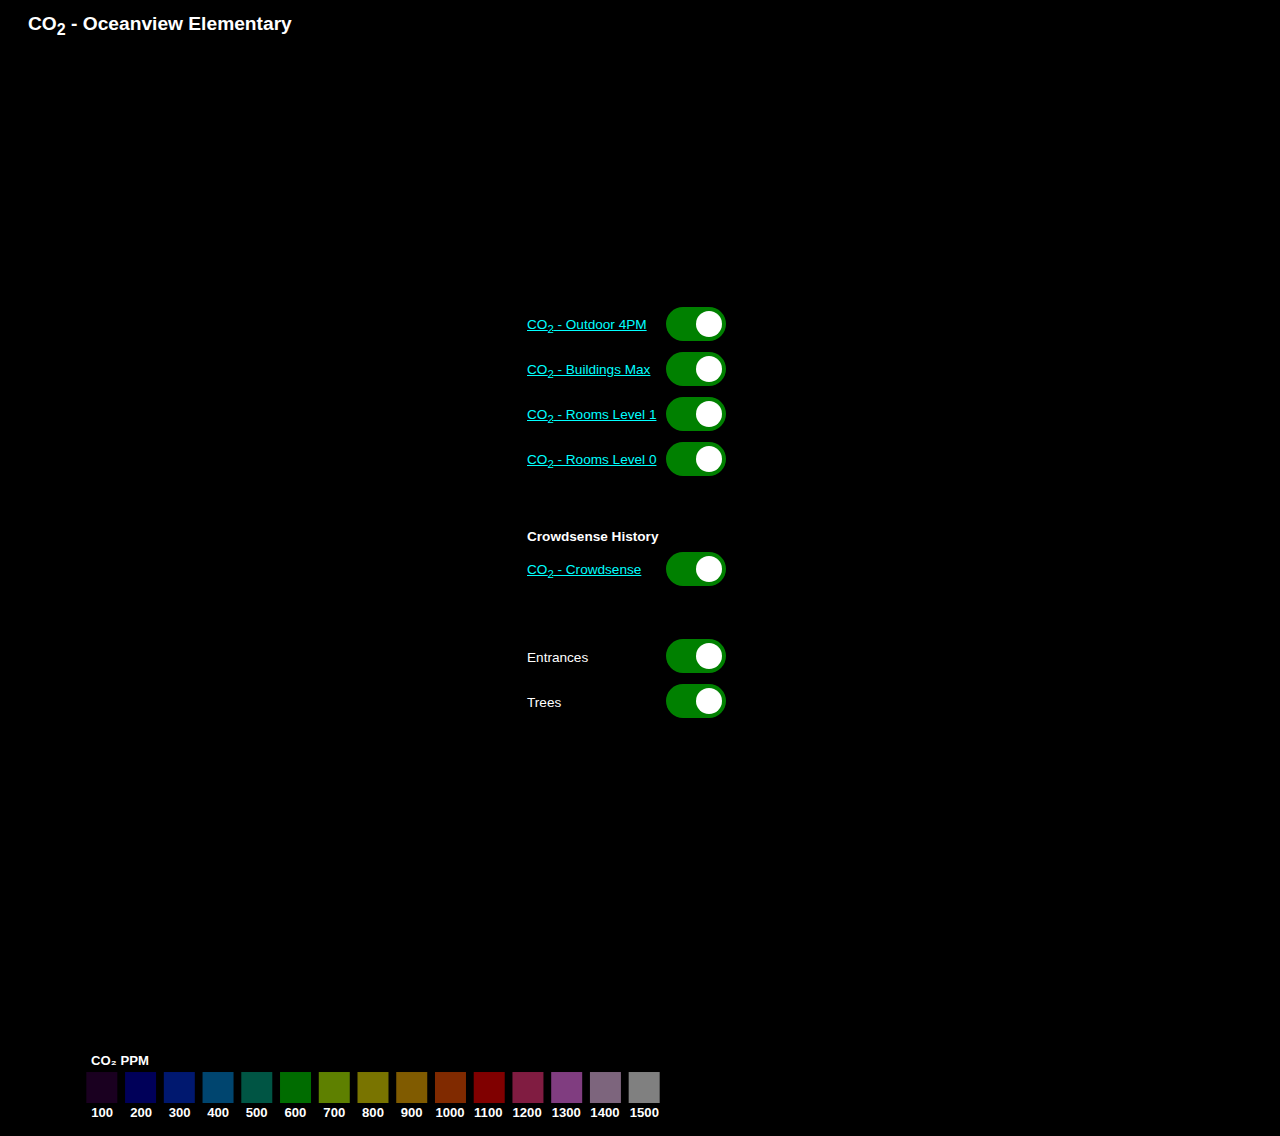
<file: albany/oceanview/index.html>
<!DOCTYPE html>
<meta charset="utf-8">

<head>
    <script src="js/d3.v4.js"></script>
    <script src="js/papaparse.min.js"></script>
    <!-- <script src="https://d3js.org/d3-geo-projection.v2.min.js"></script> -->
    <link rel="stylesheet" type="text/css" href="theme/default/style.css">
</head>

<body>
 
<div>
    <h1>CO<sub>2</sub> - Oceanview Elementary</h1>
    <table class="table" style="font-size: 0.85em;">
        <thead>
            <tr id="tableHeader2">
            </tr>
        </thead>
        <tbody id="tableBody2">
        </tbody>
    </table>
    <script>
        function createDataElement(htmlTag, innerText, idParent) {
            let node = document.createElement(htmlTag);
            let textnode = document.createTextNode(innerText);
            node.appendChild(textnode);
            document.getElementById(idParent).appendChild(node);
        }
    
        function createHeaderElement(columnText) {
            createDataElement("th", columnText, "tableHeader2");
        }
    
        function createCellData(rowIndex, dataIndex, cellText) {
            if(dataIndex === 0) {
                let node = document.createElement("tr");
                node.setAttribute("id", "row" + rowIndex);
                document.getElementById("tableBody2").appendChild(node);
    
                createDataElement("td", cellText, "row" + rowIndex);
            } else {
                createDataElement("td", cellText, "row" + rowIndex);
            }
        }
    
      Papa.parse('https://docs.google.com/spreadsheets/d/e/2PACX-1vRg72CoHJy60_V9F0wA6S_yOUR2jsag1D9yjEFIYgqDZ2JqvUggXgh0uDGLHRaZNQ-8WUV9AxtQPzAT/pub?gid=1180288724&single=true&output=csv', {
            header: false,
            download: true,
            complete: function(results) {
                for(let i = 0; i < results.data.length; i++) {
                    if(i === 0) {
                        for(let j = 0; j < results.data[i].length; j++) {
                            createHeaderElement(results.data[i][j]);
                        }
                    }
                    if(i > 0) {
                        for(let j = 0; j < results.data[i].length; j++) {
                            createCellData(i, j, results.data[i][j]);
                        }
                    }
                }
            }
        });
    </script>
</div>
</div>
    <div id="toggleContainer">
            <table style="font-size: .85em;">
                <tr>
                    <td><a href="https://docs.google.com/spreadsheets/d/1i7I8GU8UnDoeGHtY4Pu45vd546xVyDjxp0Mxk5vXqFk/edit?usp=sharing" target="_blank">CO<sub>2</sub> - Outdoor 4PM</a></td>
                    <td><label class="switch">
                            <input id="picarro_toggle" type="checkbox" checked="true" />
                            <div class="slider co2"></div>
                        </label></td>
                </tr>
                <tr>
                    <td><a href="https://docs.google.com/spreadsheets/d/12QYvKsT0-vRnczJy0BhiOgzXRP7k7jFa4jGETXVmerg/edit?usp=sharing" target="_blank">CO<sub>2</sub> - Buildings Max</a></td>
                    <td><label class="switch">
                            <input id="building_toggle_max" type="checkbox" checked="true" />
                            <div class="slider co2"></div>
                        </label></td>
                </tr>
               <!--  <tr>
                    <td><a href="https://docs.google.com/spreadsheets/d/12QYvKsT0-vRnczJy0BhiOgzXRP7k7jFa4jGETXVmerg/edit?usp=sharing" target="_blank">CO<sub>2</sub> - Buildings Min</a></td>
                    <td><label class="switch">
                            <input id="building_toggle_min" type="checkbox" />
                            <div class="slider co2"></div>
                        </label></td>
                </tr> -->
                <tr>
                    <td><a href="https://docs.google.com/spreadsheets/d/1MeorQLVcTYJvDqAk0-ao92_oRZRMafvHM9TD5T2yzMg/edit?usp=sharing" target="_blank">CO<sub>2</sub> - Rooms Level 1</a></td>
                    <td><label class="switch">
                            <input id="l1_toggle" type="checkbox" checked="true" />
                            <div class="slider co2"></div>
                        </label></td>
                </tr>
                <tr>
                    <td><a href="https://docs.google.com/spreadsheets/d/1MeorQLVcTYJvDqAk0-ao92_oRZRMafvHM9TD5T2yzMg/edit?usp=sharing" target="_blank">CO<sub>2</sub> - Rooms Level 0</a></td>
                    <td><label class="switch">
                            <input id="l0_toggle" type="checkbox" checked="true" />
                            <div class="slider co2"></div>
                        </label></td>
                </tr>
                <tr></tr><tr></tr><tr></tr><tr></tr><tr></tr><tr></tr><tr></tr>
                <th>Crowdsense History</th>
                <tr>
                    <td><a href="https://docs.google.com/spreadsheets/d/1D4DeVEVcacgG_N9Oe2uMkp2ivCZdjjL2Fe1NE07ZDWw/edit?usp=sharing" target="_blank">CO<sub>2</sub> - Crowdsense</a></td>
                    <td><label class="switch">
                            <input id="crowdco2_toggle" type="checkbox" checked>
                            <div class="slider co2"></div>
                        </label></td>
                </tr>
                <tr></tr><tr></tr><tr></tr><tr></tr><tr></tr><tr></tr><tr></tr>
                <tr>
                    <td>Entrances</td>
                    <td><label class="switch">
                            <input id="entries_toggle" type="checkbox" checked>
                            <div class="slider co2"></div>
                        </label></td>
                </tr>
                <tr>
                    <td>Trees</td>
                    <td><label class="switch">
                            <input id="trees_toggle" type="checkbox" checked>
                            <div class="slider co2"></div>
                        </label></td>
                </tr>
            </table>
        </div>

        </div>
        <div id="map">
            <svg id="my_dataviz" width="700" height="810"></svg>
      
            <script>
            //-------------------------------//
            // BACKGROUND OSM OBJECTS & GRID //
            //-------------------------------// 

            // Svg
            var svg = d3.select("svg"),
                width = +svg.attr("width"),
                height = +svg.attr("height");

            // Map, projection, and centerpoint
            var path = d3.geoPath();
            var projection = d3.geoMercator()
                .scale(10000000) // Zoom
                .center([-122.30193549, 37.88685352]) // Geolocated centerpoint
                .translate([width / 3, height / 10]);

            var data = d3.map();

            // Load external data and boot
            d3.queue()
                .defer(d3.json, "../geojson/grid.geojson")
                .defer(d3.json, "../geojson/highways.geojson")
                .defer(d3.json, "../geojson/service.geojson")
                .defer(d3.json, "../geojson/garden.geojson")
                .defer(d3.json, "../geojson/leisure.geojson")
                .defer(d3.json, "../geojson/water.geojson")
                .defer(d3.json, "../geojson/waterway.geojson")
                .defer(d3.json, "../geojson/fountain.geojson")
                .defer(d3.json, "../geojson/barrier.geojson")
                .defer(d3.json, "../geojson/landuse.geojson")
                .defer(d3.json, "../geojson/natural.geojson")
                .defer(d3.json, "../geojson/entrances.geojson")
                .defer(d3.json, "https://docs.google.com/spreadsheets/d/e/2PACX-1vRkrP0uf-UYTYsRSbawUWMvpbzu3tJJ1YGKv-y3Vbd8GLSJmzGSKyLabpzzw7x0oXasDpLTTAKAS16j/pub?gid=1526174802&single=true&output=tsv")
                .await(ready);

            // function ready(error, grid, highways, service, garden, leisure, water, barrier, landuse, natural, entrances, trees) {
            function ready(error, grid, highways, service, garden, leisure, water, waterway, fountain, barrier, landuse, natural, entrances, trees) {

                // Draw the grid 
                svg.append("g")
                    .selectAll("path")
                    .data(grid.features)
                    .enter()
                    .append("path")
                    .attr("d", d3.geoPath()
                        .projection(projection)
                    )
                    .attr("stroke-dasharray", "2")
                    .attr("stroke", "grey")
                    .attr("stroke-width", 1)
                    .attr("fill-opacity", 0);

                // Draw natural 
                svg.append("g")
                    .selectAll("path")
                    .data(natural.features)
                    .enter()
                    .append("path")
                    .attr("d", d3.geoPath()
                        .projection(projection)
                    )
                    .attr("stroke", "green")
                    .attr("fill", "green")
                    .attr("stroke-width", 2)
                    .attr("fill-opacity", 1);

                // Draw water 
                svg.append("g")
                    .selectAll("path")
                    .data(water.features)
                    .enter()
                    .append("path")
                    .attr("d", d3.geoPath()
                        .projection(projection)
                    )
                    .attr("stroke", "cyan")
                    .attr("fill", "cyan")
                    .attr("stroke-width", 6) 
                    .attr("fill-opacity", 1);

                // Draw waterways 
                svg.append("g")
                    .selectAll("path")
                    .data(waterway.features)
                    .enter()
                    .append("path")
                    .attr("d", d3.geoPath()
                        .projection(projection)
                    )
                    .attr("stroke", "cyan")
                    .attr("fill", "cyan")
                    .attr("stroke-width", 6) 
                    .attr("fill-opacity", 0);

                // Draw fountains 
                svg.append("g")
                    .selectAll("path")
                    .data(fountain.features)
                    .enter()
                    .append("path")
                    .attr("d", d3.geoPath()
                        .projection(projection)
                    )
                    .attr("stroke", "cyan")
                    .attr("fill", "cyan")
                    .attr("stroke-width", 2) 
                    .attr("fill-opacity", 1);

                // Draw the highways 
                svg.append("g")
                    .selectAll("path")
                    .data(highways.features)
                    .enter()
                    .append("path")
                    .attr("d", d3.geoPath()
                        .projection(projection)
                    )
                    .attr("stroke", "grey")
                    .attr("stroke-width", 2)
                    .attr("fill-opacity", 0.2);

                // Draw service 
                svg.append("g")
                    .selectAll("path")
                    .data(service.features)
                    .enter()
                    .append("path")
                    .attr("d", d3.geoPath()
                        .projection(projection)
                    )
                    .attr("stroke", "grey")
                    .attr("stroke-width", 1)
                    .attr("fill-opacity", 0.2);

                // Draw garden 
                svg.append("g")
                    .selectAll("path")
                    .data(garden.features)
                    .enter()
                    .append("path")
                    .attr("d", d3.geoPath()
                        .projection(projection)
                    )
                    .attr("fill", "lime")
                    .attr("fill-opacity", 1)
                    .attr("stroke-width", 0);

                // Draw leisure 
                svg.append("g")
                    .selectAll("path")
                    .data(leisure.features)
                    .enter()
                    .append("path")
                    .attr("d", d3.geoPath()
                        .projection(projection)
                    )
                    .attr("stroke", "#D2B48C")
                    .attr("stroke-width", 2)
                    .attr("fill-opacity", 0);

                // Draw barrier 
                svg.append("g")
                    .selectAll("path")
                    .data(barrier.features)
                    .enter()
                    .append("path")
                    .attr("d", d3.geoPath()
                        .projection(projection)
                    )
                    .attr("stroke", "red")
                    .attr("fill", "red")
                    .attr("stroke-width", 3)
                    .attr("fill-opacity", 0);

                // Draw landuse 
                svg.append("g")
                    .selectAll("path")
                    .data(landuse.features)
                    .enter()
                    .append("path")
                    .attr("d", d3.geoPath()
                        .projection(projection)
                    )
                    .attr("stroke", "yellow")
                    .attr("fill", "yellow")
                    .attr("stroke-width", 2)
                    .attr("fill-opacity", 0);

                // Draw trees 
                svg.append("g")
                    .selectAll("path")
                    .data(trees.features)
                    .enter()
                    .append("path")
                    .attr("d", d3.geoPath()
                        .projection(projection)
                    )
                    .attr("stroke", "#006400")
                    .attr("fill", "#006400")
                    .attr("stroke-width", 2)
                    .attr("fill-opacity", 1)
                    .attr("class", "trees");

                // Draw entrances 
                svg.append("g")
                    .selectAll("path")
                    .data(entrances.features)
                    .enter()
                    .append("path")
                    .attr("d", d3.geoPath()
                        .projection(projection)
                    )
                    .attr("stroke", "blue")
                    .attr("fill", "blue")
                    .attr("stroke-width", 2)
                    .attr("fill-opacity", 1)
                    .attr("class", "entries");
            
                var entries_Checkbox = document.querySelector('input[id="entries_toggle"]');
                var trees_Checkbox = document.querySelector('input[id="trees_toggle"]');

                entries_Checkbox.onchange = function() {
                    if (this.checked) {
                        d3.selectAll(".entries").attr("visibility", "visible");
                    } else {
                        d3.selectAll(".entries").attr("visibility", "hidden");
                    }
                };

                trees_Checkbox.onchange = function() {
                    if (this.checked) {
                        d3.selectAll(".trees").attr("visibility", "visible");
                    } else {
                        d3.selectAll(".trees").attr("visibility", "hidden");
                    }
                };

            }

            </script>
            <script>
            //---------//
            // GROUNDS //
            //---------// 

            // Svg
            var svg = d3.select("svg"),
                width = +svg.attr("width"),
                height = +svg.attr("height");

            // Map, projection, and centerpoint
            var path = d3.geoPath();
            var projection = d3.geoMercator()
                .scale(10000000) // Zoom
                .center([-122.30193549, 37.88685352]) // Geolocated centerpoint
                .translate([width / 3, height / 10]);

            var data = d3.map();
            var colorScale = d3.scaleThreshold()
                .domain([99, 100, 200, 300, 400, 500, 600, 700, 800, 900, 1000, 1100, 1200, 1300, 1400, 1500])
                .range(['#000000', '#340040', '#0000b1', '#002fdd', '#008add', '#00aa88', '#00d700', '#bcff00', '#f1e700', '#ffb500', '#ff5400', '#ff0000', '#ff3882', '##ff7aff', '#fac9fa', '#ffffff']);

            var opacityScale = d3.scaleThreshold()
                .domain([1500, 1600, 1700, 1800, 1900, 2000, 2100, 2200, 2300, 2400, 2500, 2600, 2700, 2800, 2900, 3000, 3100, 3200, 3300])
                .range([0.5, 0.53, 0.56, 0.59, 0.62, 0.65, 0.68, 0.71, 0.74, 0.77, 0.8, 0.83, 0.86, 0.89, 0.92, 0.95, 0.98, 1, 1]);

            // Load external data and boot
            d3.queue()
                // .defer(d3.json, "../geojson/grounds.geojson")
                .defer(d3.json, "../geojson/schoolgrounds.geojson")
                .defer(d3.csv, "https://docs.google.com/spreadsheets/d/e/2PACX-1vQ-d_NzjzpbEVKq66-RUzki_3-oo_lPvFHGhuIrOnMY-VIigGVjP2b5OqIJcaYolE-z88vxhaOGumut/pub?gid=1809780250&single=true&output=csv", function(d) { data.set(d.OSMID, +d.co2ppm); })
                .await(ready);

            function ready(error, schoolgrounds, topo) {
            // function ready(error, grounds, schoolgrounds) {

                // // Draw the property line 
                // svg.insert("g")
                //     .attr("class", "picarro")
                //     .selectAll("path")
                //     .data(grounds.features)
                //     .enter()
                //     .insert("path")
                //     // draw each room
                //     .attr("d", d3.geoPath()
                //         .projection(projection)
                //     )
                //     .attr("stroke", "grey")
                //     .attr("stroke-width", 2)
                //     .attr("stroke-dasharray", "18,10,4,7,4,10")
                //     // .attr("fill-opacity", function(d) {
                //     //     d.total = data.get(d.id) || 0;
                //     //     return opacityScale(d.total);
                //     // }) 
                //     .attr("fill-opacity", 0) 
                //     .attr("fill", function(d) {
                //         d.total = data.get(d.id) || 0;
                //         return colorScale(d.total);
                //     });
            
                // Draw the OSM grounds 
                svg.insert("g")
                    .attr("class", "picarro")
                    .selectAll("path")
                    .data(schoolgrounds.features)
                    .enter()
                    .insert("path")
                    .attr("d", d3.geoPath()
                        .projection(projection)
                    )
                    .attr("stroke", "grey")
                    .attr("stroke-width", 2)
                    // .attr("fill-opacity", 0) 
                    .attr("fill-opacity", function(d) {
                        d.total = data.get(d.id) || 0;
                        return opacityScale(d.total);
                    }) 
                    .attr("fill", function(d) {
                        d.total = data.get(d.id) || 0;
                        return colorScale(d.total);
                    });
            }

            var picarro_Checkbox = document.querySelector('input[id="picarro_toggle"]');

            picarro_Checkbox.onchange = function() {
                if (this.checked) {
                    d3.selectAll(".picarro").attr("visibility", "visible");
                } else {
                    d3.selectAll(".picarro").attr("visibility", "hidden");
                }
            };
            
            </script>
            <script>
            //----------------------//
            // SCHOOL BUILDINGS MAX //
            //----------------------// 

            // Svg
            var svg = d3.select("svg"),
                width = +svg.attr("width"),
                height = +svg.attr("height");

            // Map, projection, and centerpoint
            var path = d3.geoPath();
            var projection = d3.geoMercator()
                .scale(10000000) // Zoom
                .center([-122.30193549, 37.88685352]) // Geolocated centerpoint
                .translate([width / 3, height / 10]);

            var data = d3.map();
            var colorScale = d3.scaleThreshold()
                .domain([99, 100, 200, 300, 400, 500, 600, 700, 800, 900, 1000, 1100, 1200, 1300, 1400, 1500])
                .range(['#000000', '#340040', '#0000b1', '#002fdd', '#008add', '#00aa88', '#00d700', '#bcff00', '#f1e700', '#ffb500', '#ff5400', '#ff0000', '#ff3882', '##ff7aff', '#fac9fa', '#ffffff']);

            var opacityScale = d3.scaleThreshold()
                .domain([100, 1500, 1600, 1700, 1800, 1900, 2000, 2100, 2200, 2300, 2400, 2500, 2600, 2700, 2800, 2900, 3000, 3100, 3200, 3300])
                .range([0.0, 0.5, 0.53, 0.56, 0.59, 0.62, 0.65, 0.68, 0.71, 0.74, 0.77, 0.8, 0.83, 0.86, 0.89, 0.92, 0.95, 0.98, 1, 1]); 

            // Load external data and boot
            d3.queue()
                .defer(d3.json, "../geojson/schoolbuildings.geojson")
                .defer(d3.csv, "https://docs.google.com/spreadsheets/d/e/2PACX-1vQIJ4D0IlAPlTxx0Pl53G08mhSeDCpf-s2CGPuIMCRSFSd5TOur3eVnWyRmHm9CBJq9bHjqDR_60RLA/pub?gid=0&single=true&output=csv", function(d) { data.set(d.OSMID, +d.MaxRoomCO2, +d.MinRoomCO2); })
                .await(ready);

            function ready(error, topo) {
                
                // Draw the buildings 
                svg.append("g")
                    .attr("class", "building_max")
                    .selectAll("path")
                    .data(topo.features)
                    .enter()
                    .append("path")
                    .attr("d", d3.geoPath()
                        .projection(projection)
                    )
                    .attr("stroke", "grey")
                    .attr("stroke-width", 2)
                    .attr("fill-opacity", 0)
                    // .attr("fill-opacity", function(d) {
                    //     d.total = data.get(d.id) || 0;
                    //     return opacityScale(d.total);
                    // }) 
                    .attr("fill", function(d) {
                        d.total = data.get(d.id) || 0;
                        return colorScale(d.total);
                    });
            }

            var building_Checkbox = document.querySelector('input[id="building_toggle_max"]');

                building_Checkbox.onchange = function() {
                    if (this.checked) {
                        d3.selectAll(".building_max").attr("visibility", "visible");
                    } else {
                        d3.selectAll(".building_max").attr("visibility", "hidden");
                    }
                };

            </script>
            <!-- <script>
            //----------------------//
            // SCHOOL BUILDINGS MIN //
            //----------------------// 

            // Svg
            var svg = d3.select("svg"),
                width = +svg.attr("width"),
                height = +svg.attr("height");

            // Map, projection, and centerpoint
            var path = d3.geoPath();
            var projection = d3.geoMercator()
                .scale(10000000) // Zoom
                .center([-122.30193549, 37.88685352]) // Geolocated centerpoint
                .translate([width / 3, height / 10]);

            var data = d3.map();
            var colorScale = d3.scaleThreshold()
                .domain([99, 100, 200, 300, 400, 500, 600, 700, 800, 900, 1000, 1100, 1200, 1300, 1400, 1500])
                .range(['#000000', '#340040', '#0000b1', '#002fdd', '#008add', '#00aa88', '#00d700', '#bcff00', '#f1e700', '#ffb500', '#ff5400', '#ff0000', '#ff3882', '##ff7aff', '#fac9fa', '#ffffff']);

            var opacityScale = d3.scaleThreshold()
                .domain([100, 1500, 1600, 1700, 1800, 1900, 2000, 2100, 2200, 2300, 2400, 2500, 2600, 2700, 2800, 2900, 3000, 3100, 3200, 3300])
                .range([0.0, 0.5, 0.53, 0.56, 0.59, 0.62, 0.65, 0.68, 0.71, 0.74, 0.77, 0.8, 0.83, 0.86, 0.89, 0.92, 0.95, 0.98, 1, 1]); 

            // Load external data and boot
            d3.queue()
                .defer(d3.json, "../geojson/schoolbuildings.geojson")
                .defer(d3.csv, "https://docs.google.com/spreadsheets/d/e/2PACX-1vQIJ4D0IlAPlTxx0Pl53G08mhSeDCpf-s2CGPuIMCRSFSd5TOur3eVnWyRmHm9CBJq9bHjqDR_60RLA/pub?gid=0&single=true&output=csv", function(d) { data.set(d.OSMID, +d.MinRoomCO2); })
                .await(ready);

            function ready(error, topo) {
                
                // Draw the buildings 
                // setTimeout(function() {
                svg.append("g")
                    .attr("class", "building_min")
                    .selectAll("path")
                    .data(topo.features)
                    .enter()
                    .append("path")
                    .attr("d", d3.geoPath()
                        .projection(projection)
                    )
                    .attr("stroke", "grey")
                    .attr("stroke-width", 2)
                    .attr("visibility", "hidden")
                    .attr("fill-opacity", function(d) {
                        d.total = data.get(d.id) || 0;
                        return opacityScale(d.total);
                    }) 
                    .attr("fill", function(d) {
                        d.total = data.get(d.id) || 0;
                        return colorScale(d.total);
                    });
            }

            d3.selectAll(".building_min").attr("visibility", "visible");

            var building_min_Checkbox = document.querySelector('input[id="building_toggle_min"]');

               //  building_min_Checkbox.onchange = function() {
               //      if (this.checked) {
               //      d3.selectAll(".building_min").attr("visibility", "visible");
               //      } else {
               //      d3.selectAll(".building_min").attr("visibility", "hidden");
               //      }
               //  };

               building_min_Checkbox.onchange = toggleVisibility;

               function toggleVisibility() { 
                    if (this.checked) {
                    d3.selectAll(".building_min").attr("visibility", "visible");
                    } else {
                    d3.selectAll(".building_min").attr("visibility", "hidden");
                    }
                }


            </script> -->
            
            <script>
            //-------//
            // ROOMS //
            //-------// 

            // Svg
            var svg = d3.select("svg"),
                width = +svg.attr("width"),
                height = +svg.attr("height");

            // Map, projection, and centerpoint
            var path = d3.geoPath();
            var projection = d3.geoMercator()
                .scale(10000000) // Zoom
                .center([-122.30193549, 37.88685352]) // Geolocated centerpoint
                .translate([width / 3, height / 10]);

            var data = d3.map();
            var colorScale = d3.scaleThreshold()
                .domain([99, 100, 200, 300, 400, 500, 600, 700, 800, 900, 1000, 1100, 1200, 1300, 1400, 1500])
                .range(['#000000', '#340040', '#0000b1', '#002fdd', '#008add', '#00aa88', '#00d700', '#bcff00', '#f1e700', '#ffb500', '#ff5400', '#ff0000', '#ff3882', '#ff7aff', '#fac9fa', '#ffffff']);

            var opacityScale = d3.scaleThreshold()
                .domain([0, 1500, 1600, 1700, 1800, 1900, 2000, 2100, 2200, 2300, 2400, 2500, 2600, 2700, 2800, 2900, 3000, 3100, 3200, 3300])
                .range([0, 0.5, 0.53, 0.56, 0.59, 0.62, 0.65, 0.68, 0.71, 0.74, 0.77, 0.8, 0.83, 0.86, 0.89, 0.92, 0.95, 0.98, 1, 1]);

            // Load external data and boot

            d3.queue()
                .defer(d3.json, "../geojson/level0.geojson")
                .defer(d3.json, "../geojson/level1.geojson")
                .defer(d3.csv, "https://docs.google.com/spreadsheets/d/e/2PACX-1vQ-d_NzjzpbEVKq66-RUzki_3-oo_lPvFHGhuIrOnMY-VIigGVjP2b5OqIJcaYolE-z88vxhaOGumut/pub?gid=1809780250&single=true&output=csv", function(d) { data.set(d.RoomNumber, +d.co2ppm); })
                .await(ready);

            function ready(error, level0, level1) {
                if (error) {
                    console.log(error);
                };

                // Draw Level0 map

                svg.append("g")
                    .attr("class", "level0")
                    .selectAll("path")
                    .data(level0.features)
                    .enter()
                    .append("path")
                    // draw each room
                    .attr("d", d3.geoPath()
                        .projection(projection)
                    )
                    .attr("stroke", "grey")
                    .attr("stroke-width", 0)
                    .attr("fill-opacity", function(d) {
                        d.total = data.get(d.id) || 0;
                        return opacityScale(d.total);
                    })
                    .attr("fill", function(d) {
                        d.total = data.get(d.id) || 0;
                        return colorScale(d.total);
                    });

                // Draw Level1 map

                svg.append("g")
                    .attr("class", "level1")
                    .selectAll("path")
                    .data(level1.features)
                    .enter()
                    .append("path")
                    // draw each room
                    .attr("d", d3.geoPath()
                        .projection(projection)
                    )
                    .attr("stroke", "grey")
                    .attr("stroke-width", 0)
                    .attr("fill-opacity", function(d) {
                        d.total = data.get(d.id) || 0;
                        return opacityScale(d.total);
                    })
                    .attr("fill", function(d) {
                        d.total = data.get(d.id) || 0;
                        return colorScale(d.total);
                    });
            }

            var l0_Checkbox = document.querySelector('input[id="l0_toggle"]');
            var l1_Checkbox = document.querySelector('input[id="l1_toggle"]');

            l0_Checkbox.onchange = function() {
                if (this.checked) {
                    d3.selectAll(".level0").attr("visibility", "visible");
                } else {
                    d3.selectAll(".level0").attr("visibility", "hidden");
                }
            };
            l1_Checkbox.onchange = function() {
                if (this.checked) {
                    d3.selectAll(".level1").attr("visibility", "visible");
                } else {
                    d3.selectAll(".level1").attr("visibility", "hidden");
                }
            };
            </script>
            <!-- <script>
            //------------------//
            // Electrical Meter //
            //------------------// 

            // The svg
            var svg = d3.select("svg"),
                width = +svg.attr("width"),
                height = +svg.attr("height");

            // Map and projection
            var projection = d3.geoMercator()
                .scale(10000000) // Zoom
                .center([-122.30193549, 37.88685352]) // Geolocated centerpoint
                .translate([width / 3, height / 4])

            d3.queue()
                .defer(d3.json, "../geojson/grounds.geojson") 
                .defer(d3.csv, "https://docs.google.com/spreadsheets/d/e/2PACX-1vQ-d_NzjzpbEVKq66-RUzki_3-oo_lPvFHGhuIrOnMY-VIigGVjP2b5OqIJcaYolE-z88vxhaOGumut/pub?gid=1224835953&single=true&output=csv") // Location and size
                .await(ready);

            function ready(error, dataGeo, data) {

                // Add a scale for bubble size
                var size = d3.scaleSqrt()
                    .domain([1, 10000000]) // What's in the data
                    .range([2, 30]) // Size in pixel

                // Add circles:
                setTimeout(function() {
                    svg
                        .selectAll("myCircles")
                        .data(data.sort(function(a, b) { return +b.kWh - +a.kWh }).filter(function(d, i) { return i < 1000 }))
                        .enter()
                        .append("circle")
                        .attr("class", "elecmeter")
                        .attr("cx", function(d) { return projection([+d.lon, +d.lat])[0] })
                        .attr("cy", function(d) { return projection([+d.lon, +d.lat])[1] })
                        .attr("r", function(d) { return size(+d.kWh) })
                        .style("fill", "red")
                        .attr("stroke", "red")
                        .attr("stroke-width", 4)
                        .attr("fill-opacity", 0)
                }, 1000);

                var elec_Checkbox = document.querySelector('input[id="elec_toggle"]');

                elec_Checkbox.onchange = function() {
                    if (this.checked) {
                        d3.selectAll(".elecmeter").attr("visibility", "visible");
                    } else {
                        d3.selectAll(".elecmeter").attr("visibility", "hidden");
                    }
                };

                svg
                    .append("text")
                    .attr("text-anchor", "end")
                    .style("fill", "white")
                    .attr("x", width - 480)
                    .attr("y", height - 77)
                    .attr("width", 90)
                    .html("Annual Resource Use")
                    .style("font-size", 14)
                    .style("font-weight", "bold")

                svg
                    .append("text")
                    .attr("text-anchor", "end")
                    .style("fill", "white")
                    .attr("x", width / 2)
                    .attr("y", height / 2)
                    .attr("width", 90)
                    .html("×")
                    .style("font-size", 14)
                    .style("font-weight", "bold")

                // Add legend: circles
                var valuesToShow = [500000, 10000000]
                var xCircle = 150
                var xLabel = 200
                svg
                    .selectAll("legend")
                    .data(valuesToShow)
                    .enter()
                    .append("circle")
                    .attr("cx", xCircle)
                    .attr("cy", function(d) { return height - size(d) - 2 })
                    .attr("r", function(d) { return size(d) })
                    .style("fill", "none")
                    .attr("stroke-width", 4)
                    .attr("stroke", "red")

                // Add legend: segments
                svg
                    .selectAll("legend")
                    .data(valuesToShow)
                    .enter()
                    .append("line")
                    .attr('x1', function(d) { return xCircle + size(d) })
                    .attr('x2', xLabel)
                    .attr('y1', function(d) { return height - size(d) })
                    .attr('y2', function(d) { return height - size(d) })
                    .attr('stroke', 'white')
                    .style('stroke-dasharray', ('2,2'))

                // Add legend: labels
                svg
                    .selectAll("legend")
                    .data(valuesToShow)
                    .enter()
                    .append("text")
                    .attr('x', xLabel)
                    .attr('y', function(d) { return height - size(d) })
                    .text(function(d) { return d })
                    .style("font-size", 12)
                    .attr('fill', 'white')
                    .attr('alignment-baseline', 'middle')

            }
            </script> -->
            <!-- <script>
            //-------------//
            // Water Meter //
            //-------------// 

            // The svg
            var svg = d3.select("svg"),
                width = +svg.attr("width"),
                height = +svg.attr("height");

            // Map and projection
            var projection = d3.geoMercator()
                .scale(10000000) // Zoom
                .center([-122.30193549, 37.88685352]) // Geolocated centerpoint
                .translate([width / 3, height / 4])

            d3.queue()
                .defer(d3.json, "../geojson/grounds.geojson")
                .defer(d3.csv, "https://docs.google.com/spreadsheets/d/e/2PACX-1vQ-d_NzjzpbEVKq66-RUzki_3-oo_lPvFHGhuIrOnMY-VIigGVjP2b5OqIJcaYolE-z88vxhaOGumut/pub?gid=1770914976&single=true&output=csv") // Location and size
                .await(ready);

            function ready(error, dataGeo, data) {

                // Add a scale for bubble size
                var size = d3.scaleSqrt()
                    .domain([1, 2000000]) // What's in the data
                    .range([2, 30]) // Size in pixel

                // Add circles:
                setTimeout(function() {
                    svg
                        .selectAll("myCircles")
                        .data(data.sort(function(a, b) { return +b.gal - +a.gal }).filter(function(d, i) { return i < 1000 }))
                        .enter()
                        .append("circle")
                        .attr("class", "h20meter")
                        .attr("cx", function(d) { return projection([+d.lon, +d.lat])[0] })
                        .attr("cy", function(d) { return projection([+d.lon, +d.lat])[1] })
                        .attr("r", function(d) { return size(+d.gal) })
                        .style("fill", "none")
                        .attr("stroke", "blue")
                        .attr("stroke-width", 4)
                        .attr("fill-opacity", 1)
                }, 1000);

                var h20_Checkbox = document.querySelector('input[id="h20_toggle"]');

                h20_Checkbox.onchange = function() {
                    if (this.checked) {
                        d3.selectAll(".h20meter").attr("visibility", "visible");
                    } else {
                        d3.selectAll(".h20meter").attr("visibility", "hidden");
                    }
                };

                // Add legend: circles
                var valuesToShow = [100000, 2000000]
                var xCircle = 365
                var xLabel = 415
                svg
                    .selectAll("legend")
                    .data(valuesToShow)
                    .enter()
                    .append("circle")
                    .attr("cx", xCircle)
                    .attr("cy", function(d) { return height - size(d) - 2 })
                    .attr("r", function(d) { return size(d) })
                    .style("fill", "none")
                    .attr("stroke-width", 4)
                    .attr("stroke", "blue")

                // Add legend: segments
                svg
                    .selectAll("legend")
                    .data(valuesToShow)
                    .enter()
                    .append("line")
                    .attr('x1', function(d) { return xCircle + size(d) })
                    .attr('x2', xLabel)
                    .attr('y1', function(d) { return height - size(d) })
                    .attr('y2', function(d) { return height - size(d) })
                    .attr('stroke', 'white')
                    .style('stroke-dasharray', ('2,2'))

                // Add legend: labels
                svg
                    .selectAll("legend")
                    .data(valuesToShow)
                    .enter()
                    .append("text")
                    .attr('x', xLabel)
                    .attr('y', function(d) { return height - size(d) })
                    .text(function(d) { return d })
                    .style("font-size", 12)
                    .attr('fill', 'white')
                    .attr('alignment-baseline', 'middle')
            }
            </script> -->
           <!--  <script>
            //-----------//
            // Gas Meter //
            //-----------// 

            // The svg
            var svg = d3.select("svg"),
                width = +svg.attr("width"),
                height = +svg.attr("height");

            // Map and projection
            var projection = d3.geoMercator()
                .scale(10000000) // Zoom
                .center([-122.30193549, 37.88685352]) // Geolocated centerpoint
                .translate([width / 3, height / 4])

            d3.queue()
                .defer(d3.json, "../geojson/grounds.geojson") 
                .defer(d3.csv, "https://docs.google.com/spreadsheets/d/e/2PACX-1vQ-d_NzjzpbEVKq66-RUzki_3-oo_lPvFHGhuIrOnMY-VIigGVjP2b5OqIJcaYolE-z88vxhaOGumut/pub?gid=1464833914&single=true&output=csv") // Location and size
                .await(ready);

            function ready(error, dataGeo, data) {

                // Add a scale for bubble size
                // var valueExtent = d3.extent(data, function(d) { return +d.kBTU; })
                var size = d3.scaleSqrt()
                    .domain([1, 100000000]) // What's in the data
                    .range([2, 30]) // Size in pixel

                // Add circles:
                setTimeout(function() {
                    svg
                        .selectAll("myCircles")
                        .data(data.sort(function(a, b) { return +b.kBTU - +a.kBTU }).filter(function(d, i) { return i < 1000 }))
                        .enter()
                        .append("circle")
                        .attr("class", "gasmeter")
                        .attr("cx", function(d) { return projection([+d.lon, +d.lat])[0] })
                        .attr("cy", function(d) { return projection([+d.lon, +d.lat])[1] })
                        .attr("r", function(d) { return size(+d.kBTU) })
                        .style("fill", "none")
                        .attr("stroke", "yellow")
                        .attr("stroke-width", 4)
                        .attr("fill-opacity", 0)
                }, 1000);

                var gas_Checkbox = document.querySelector('input[id="gas_toggle"]');

                gas_Checkbox.onchange = function() {
                    if (this.checked) {
                        d3.selectAll(".gasmeter").attr("visibility", "visible");
                    } else {
                        d3.selectAll(".gasmeter").attr("visibility", "hidden");
                    }
                };

                // Add legend: circles
                var valuesToShow = [5000000, 100000000]
                var xCircle = 580
                var xLabel = 630
                svg
                    .selectAll("legend")
                    .data(valuesToShow)
                    .enter()
                    .append("circle")
                    .attr("cx", xCircle)
                    .attr("cy", function(d) { return height - size(d) - 2 })
                    .attr("r", function(d) { return size(d) })
                    .style("fill", "none")
                    .attr("stroke-width", 4)
                    .attr("stroke", "yellow")

                // Add legend: segments
                svg
                    .selectAll("legend")
                    .data(valuesToShow)
                    .enter()
                    .append("line")
                    .attr('x1', function(d) { return xCircle + size(d) })
                    .attr('x2', xLabel)
                    .attr('y1', function(d) { return height - size(d) })
                    .attr('y2', function(d) { return height - size(d) })
                    .attr('stroke', 'white')
                    .style('stroke-dasharray', ('2,2'))

                // Add legend: labels
                svg
                    .selectAll("legend")
                    .data(valuesToShow)
                    .enter()
                    .append("text")
                    .attr('x', xLabel)
                    .attr('y', function(d) { return height - size(d) })
                    .text(function(d) { return d })
                    .style("font-size", 12)
                    .attr('fill', 'white')
                    .attr('alignment-baseline', 'middle')
            }
            </script> -->
            <script>
            //----------------//
            // Crowdsense CO2 //
            //----------------// 

            // The svg
            var svg = d3.select("svg"),
                width = +svg.attr("width"),
                height = +svg.attr("height");

            // Map and projection
            var projection = d3.geoMercator()
                .scale(10000000) // Zoom
                .center([-122.30193549, 37.88685352]) // Geolocated centerpoint
                .translate([width / 3, height / 4])

            // create a tooltip
                var Tooltip = d3.select("#my_dataviz")
                  .append("div")
                  .attr("class", "tooltip")
                  .style("opacity", 1)
                  .style("background-color", "white")
                  .style("border", "solid")
                  .style("border-width", "2px")
                  .style("border-radius", "5px")
                  .style("padding", "5px")
            
                // Three function that change the tooltip when user hover / move / leave a cell
                var mouseover = function(d) {
                  Tooltip.style("opacity", 1)
                }
                var mousemove = function(d) {
                  Tooltip
                    .html(d.Timestamp+ "<br>" + "long: " + d.lon + "<br>" + "lat: " + d.lat)
                    .style("left", (d3.mouse(this)[0]+10) + "px")
                    .style("top", (d3.mouse(this)[1]) + "px")
                }
                var mouseleave = function(d) {
                  Tooltip.style("opacity", 0)
                }

            d3.queue()
                .defer(d3.json, "../geojson/schoolgrounds.geojson") // Property shape
                .defer(d3.csv, "https://docs.google.com/spreadsheets/d/e/2PACX-1vTT1AN5PpyoMPB2_IjV4RfPVRZCGMUTQN_uBEA_pgf6NbrelQ6tntjiysCeECEOoXwc5RuDyaP1DCB-/pub?gid=768142103&single=true&output=csv") // Position of circles; sensor data
                .await(ready);

            function ready(error, dataGeo, data) {

                // Create a color scale
                var color = d3.scaleThreshold()
                    .domain([99, 100, 200, 300, 400, 500, 600, 700, 800, 900, 1000, 1100, 1200, 1300, 1400, 1500])
                    .range(['#000000', '#340040', '#0000b1', '#002fdd', '#008add', '#00aa88', '#00d700', '#bcff00', '#f1e700', '#ffb500', '#ff5400', '#ff0000', '#ff3882', '#ff7aff', '#fac9fa', '#ffffff']);
                
                var opacityScale = d3.scaleThreshold()
                .domain([1500, 1600, 1700, 1800, 1900, 2000, 2100, 2200, 2300, 2400, 2500, 2600, 2700, 2800, 2900, 3000, 3100, 3200, 3300])
                .range([0.5, 0.53, 0.56, 0.59, 0.62, 0.65, 0.68, 0.71, 0.74, 0.77, 0.8, 0.83, 0.86, 0.89, 0.92, 0.95, 0.98, 1, 1]);

                // Add circles:
                setTimeout(function() {
                    svg
                        .selectAll("circle")
                        .data(data.sort(function(a, b) { return +b.CO2ppm - +a.CO2ppm }).filter(function(d, i) { return i < 10 }))
                        .enter()
                        .append("circle")
                        .attr("class", "crowdco2meter")
                        .attr("cx", function(d) { return projection([+d.lon, +d.lat])[0] })
                        .attr("cy", function(d) { return projection([+d.lon, +d.lat])[1] })
                        .attr("r", 5)
                        .style("fill", function(d) { return color(d.CO2ppm) })
                        .style("fill-opacity", function(d) { return opacityScale(d.CO2ppm) })
                        .attr("stroke", "black")
                        .attr("stroke-width", 0)
                        .on("mouseover", mouseover)
                        .on("mousemove", mousemove)
                        .on("mouseleave", mouseleave)
                }, 1000);

                var crowdco2_Checkbox = document.querySelector('input[id="crowdco2_toggle"]');

                crowdco2_Checkbox.onchange = function() {
                    if (this.checked) {
                        d3.selectAll(".crowdco2meter").attr("visibility", "visible");
                    } else {
                        d3.selectAll(".crowdco2meter").attr("visibility", "hidden");
                    }
                };

            }
            </script>
            <!-- <script>
            //-------------------//
            // ENTRANCES & TREES //
            //-------------------// 

            // The svg
            var svg = d3.select("svg"),
                width = +svg.attr("width"),
                height = +svg.attr("height");

            // Map and projection
            var projection = d3.geoMercator()
                .scale(10000000) // Zoom
                .center([-122.30193549, 37.88685352]) // Geolocated centerpoint
                .translate([width / 3, height / 4])

            d3.xml("//overpass-api.de/api/interpreter?data=%5Bbbox:37.8885,-122.2966,37.8868535206,-122.2945%5D;(node%5B%22entrance%22%5D(37.888334561756,-122.29644656181,37.886853521031345968,-122.29457437992);node%5B%22natural%22=%22tree%22%5D(37.888334561756,-122.29644656181,37.886853521031345968,-122.29457437992););out;>;out skel qt;", function ready(error, xml) {

            // d3.xml("entrance-exit.xml", function ready(error, xml) {
           
            svg
                .selectAll("circle")
                .data(xml.documentElement.getElementsByTargName("node"))
                .enter()
                .insert("circle")
                .each(function (d) {
                    const projected = projection([
                    d.getAttribute("lon"),
                    d.getAttribute("lat"),
                ]);
            d3.select(this).attr("cx", projected[0]).attr("cy", projected[1]);
                }) 
                .attr("r", 8)
                .style("fill", "blue")
                .attr("stroke", "black")
                .attr("stroke-width", 1)
                .attr("fill-opacity", 1)
                .attr("class", "entries")
            
                var entries_Checkbox = document.querySelector('input[id="entries_toggle"]');

                entries_Checkbox.onchange = function() {
                    if (this.checked) {
                        d3.selectAll(".entries").attr("visibility", "visible");
                    } else {
                        d3.selectAll(".entries").attr("visibility", "hidden");
                    }
                };

           })

            </script> -->
            
   </div>
    <!-- CO2 Gradient Key -->
    <div id="gradient">
        <svg width="600" height="92.26" clip-rule="evenodd" fill-rule="evenodd" stroke-linejoin="round" stroke-miterlimit="2" version="1.1" viewBox="0 0 900 92.26" xml:space="preserve" xmlns="http://www.w3.org/2000/svg" >
            <g transform="matrix(.080736 0 0 .074478 -75.283 -331.99)">
                <rect x="1180.2" y="4792.8" width="575.78" height="624.17" fill="#340040" fill-opacity=".5" />
            </g>
            <g transform="matrix(.080736 0 0 .074478 -17.175 -331.99)">
                <rect x="1180.2" y="4792.8" width="575.78" height="624.17" fill="#0000b1" fill-opacity=".5" />
            </g>
            <g transform="matrix(.080736 0 0 .074478 40.933 -331.99)">
                <rect x="1180.2" y="4792.8" width="575.78" height="624.17" fill="#002fdd" fill-opacity=".5" />
            </g>
            <g transform="matrix(.080736 0 0 .074478 99.042 -331.99)">
                <rect x="1180.2" y="4792.8" width="575.78" height="624.17" fill="#008add" fill-opacity=".5" />
            </g>
            <g transform="matrix(.080736 0 0 .074478 157.15 -331.99)">
                <rect x="1180.2" y="4792.8" width="575.78" height="624.17" fill="#00aa88" fill-opacity=".5" />
            </g>
            <g transform="matrix(.080736 0 0 .074478 215.26 -331.99)">
                <rect x="1180.2" y="4792.8" width="575.78" height="624.17" fill="#00d700" fill-opacity=".5" />
            </g>
            <g transform="matrix(.080736 0 0 .074478 273.37 -331.99)">
                <rect x="1180.2" y="4792.8" width="575.78" height="624.17" fill="#bcff00" fill-opacity=".5" />
            </g>
            <g transform="matrix(.080736 0 0 .074478 331.47 -331.99)">
                <rect x="1180.2" y="4792.8" width="575.78" height="624.17" fill="#f1e700" fill-opacity=".5" />
            </g>
            <g transform="matrix(.080736 0 0 .074478 389.58 -331.99)">
                <rect x="1180.2" y="4792.8" width="575.78" height="624.17" fill="#ffb500" fill-opacity=".5" />
            </g>
            <g transform="matrix(.080736 0 0 .074478 447.69 -331.99)">
                <rect x="1180.2" y="4792.8" width="575.78" height="624.17" fill="#ff5400" fill-opacity=".5" />
            </g>
            <g transform="matrix(.080736 0 0 .074478 505.8 -331.99)">
                <rect x="1180.2" y="4792.8" width="575.78" height="624.17" fill="#ff0000" fill-opacity=".5" />
            </g>
            <g transform="matrix(.080736 0 0 .074478 563.91 -331.99)">
                <rect x="1180.2" y="4792.8" width="575.78" height="624.17" fill="#ff3882" fill-opacity=".5" />
            </g>
            <g transform="matrix(.080736 0 0 .074478 622.01 -331.99)">
                <rect x="1180.2" y="4792.8" width="575.78" height="624.17" fill="#ff7aff" fill-opacity=".5" />
            </g>
            <g transform="matrix(.080736 0 0 .074478 680.12 -331.99)">
                <rect x="1180.2" y="4792.8" width="575.78" height="624.17" fill="#fac9fa" fill-opacity=".5" />
            </g>
            <g transform="matrix(.080736 0 0 .074478 738.23 -331.99)">
                <rect x="1180.2" y="4792.8" width="575.78" height="624.17" fill="#ffffff" fill-opacity=".5" />
            </g>
            <g transform="matrix(.19679 0 0 .19679 -198.01 -802.58)">
                <text x="1144.76" y="4545.8599" fill="#ffffff" font-family="Proxima Nova, Montserrat, sans-serif" font-size="100px" font-weight="700">100</text>
            </g>
            <g transform="matrix(.19679 0 0 .19679 -198.34 -880.27)" fill="#ffffff" font-size="100px">
                <text x="1144.76" y="4545.8599" font-family="Proxima Nova, Montserrat, sans-serif" font-weight="700">CO</text>
                <text x="1294.76" y="4545.8599" font-family="LucidaGrande-Bold, 'Lucida Grande', sans-serif" font-weight="600">₂</text>
                <text x="1370.74" y="4545.8599" font-family="Proxima Nova, Montserrat, sans-serif" font-weight="700">PPM</text>
            </g>
            <g transform="matrix(.19679 0 0 .19679 -139.4 -802.58)">
                <text x="1144.76" y="4545.8599" fill="#ffffff" font-family="Proxima Nova, Montserrat, sans-serif" font-size="100px" font-weight="700">200</text>
            </g>
            <g transform="matrix(.19679 0 0 .19679 -81.802 -802.58)">
                <text x="1144.76" y="4545.8599" fill="#ffffff" font-family="Proxima Nova, Montserrat, sans-serif" font-size="100px" font-weight="700">300</text>
            </g>
            <g transform="matrix(.19679 0 0 .19679 -23.885 -802.58)">
                <text x="1144.76" y="4545.8599" fill="#ffffff" font-family="Proxima Nova, Montserrat, sans-serif" font-size="100px" font-weight="700">400</text>
            </g>
            <g transform="matrix(.19679 0 0 .19679 33.907 -802.58)">
                <text x="1144.76" y="4545.8599" fill="#ffffff" font-family="Proxima Nova, Montserrat, sans-serif" font-size="100px" font-weight="700">500</text>
            </g>
            <g transform="matrix(.19679 0 0 .19679 91.973 -802.58)">
                <text x="1144.76" y="4545.8599" fill="#ffffff" font-family="Proxima Nova, Montserrat, sans-serif" font-size="100px" font-weight="700">600</text>
            </g>
            <g transform="matrix(.19679 0 0 .19679 150.27 -802.58)">
                <text x="1144.76" y="4545.8599" fill="#ffffff" font-family="Proxima Nova, Montserrat, sans-serif" font-size="100px" font-weight="700">700</text>
            </g>
            <g transform="matrix(.19679 0 0 .19679 208.34 -802.58)">
                <text x="1144.76" y="4545.8599" fill="#ffffff" font-family="Proxima Nova, Montserrat, sans-serif" font-size="100px" font-weight="700">800</text>
            </g>
            <g transform="matrix(.19679 0 0 .19679 266.29 -802.59)">
                <text x="1144.76" y="4545.8599" fill="#ffffff" font-family="Proxima Nova, Montserrat, sans-serif" font-size="100px" font-weight="700">900</text>
            </g>
            <g transform="matrix(.19679 0 0 .19679 318.48 -802.59)">
                <text x="1144.76" y="4545.8599" fill="#ffffff" font-family="Proxima Nova, Montserrat, sans-serif" font-size="100px" font-weight="700">1000</text>
            </g>
            <g transform="matrix(.19679 0 0 .19679 376.26 -802.59)">
                <text x="1144.76" y="4545.8599" fill="#ffffff" font-family="Proxima Nova, Montserrat, sans-serif" font-size="100px" font-weight="700">1<tspan x="1194.86 1250.47" y="4545.8599 4545.8599">10</tspan>0</text>
            </g>
            <g transform="matrix(.19679 0 0 .19679 434.05 -802.59)">
                <text x="1144.76" y="4545.8599" fill="#ffffff" font-family="Proxima Nova, Montserrat, sans-serif" font-size="100px" font-weight="700">1200</text>
            </g>
            <g transform="matrix(.19679 0 0 .19679 492.78 -802.57)">
                <text x="1144.76" y="4545.8599" fill="#ffffff" font-family="Proxima Nova, Montserrat, sans-serif" font-size="100px" font-weight="700">1300</text>
            </g>
            <g transform="matrix(.19679 0 0 .19679 550.78 -802.59)">
                <text x="1144.76" y="4545.8599" fill="#ffffff" font-family="Proxima Nova, Montserrat, sans-serif" font-size="100px" font-weight="700">1400</text>
            </g>
            <g transform="matrix(.19679 0 0 .19679 609.92 -802.59)">
                <text x="1144.76" y="4545.8599" fill="#ffffff" font-family="Proxima Nova, Montserrat, sans-serif" font-size="100px" font-weight="700">1500</text>
            </g>
        </svg>
        </div>
    
        <!-- <div id="toggleContainer2" style="transform: 15%, 100%; table-layout: fixed; width: 600px; ">
            <table class="resources" style="font-size: .85em;">
                <tr>
                    <td>kWh - 2021 Electrical</td>
                    <td>gal - 2021 Water</td>
                    <td>kBTU - 2021 Gas</td>
                </tr>
                <tr>
                    <td><label class="switch">
                            <input id="elec_toggle" type="checkbox" checked>
                            <div class="slider elec"></div>
                        </label></td>
              
                    <td><label class="switch">
                            <input id="h20_toggle" type="checkbox" checked>
                            <div class="slider h20"></div>
                        </label></td>
                
                    <td><label class="switch">
                            <input id="gas_toggle" type="checkbox" checked>
                            <div class="slider gas"></div>
                        </label></td>
                </tr>
            </table>
        </div> -->
</body>
</file>
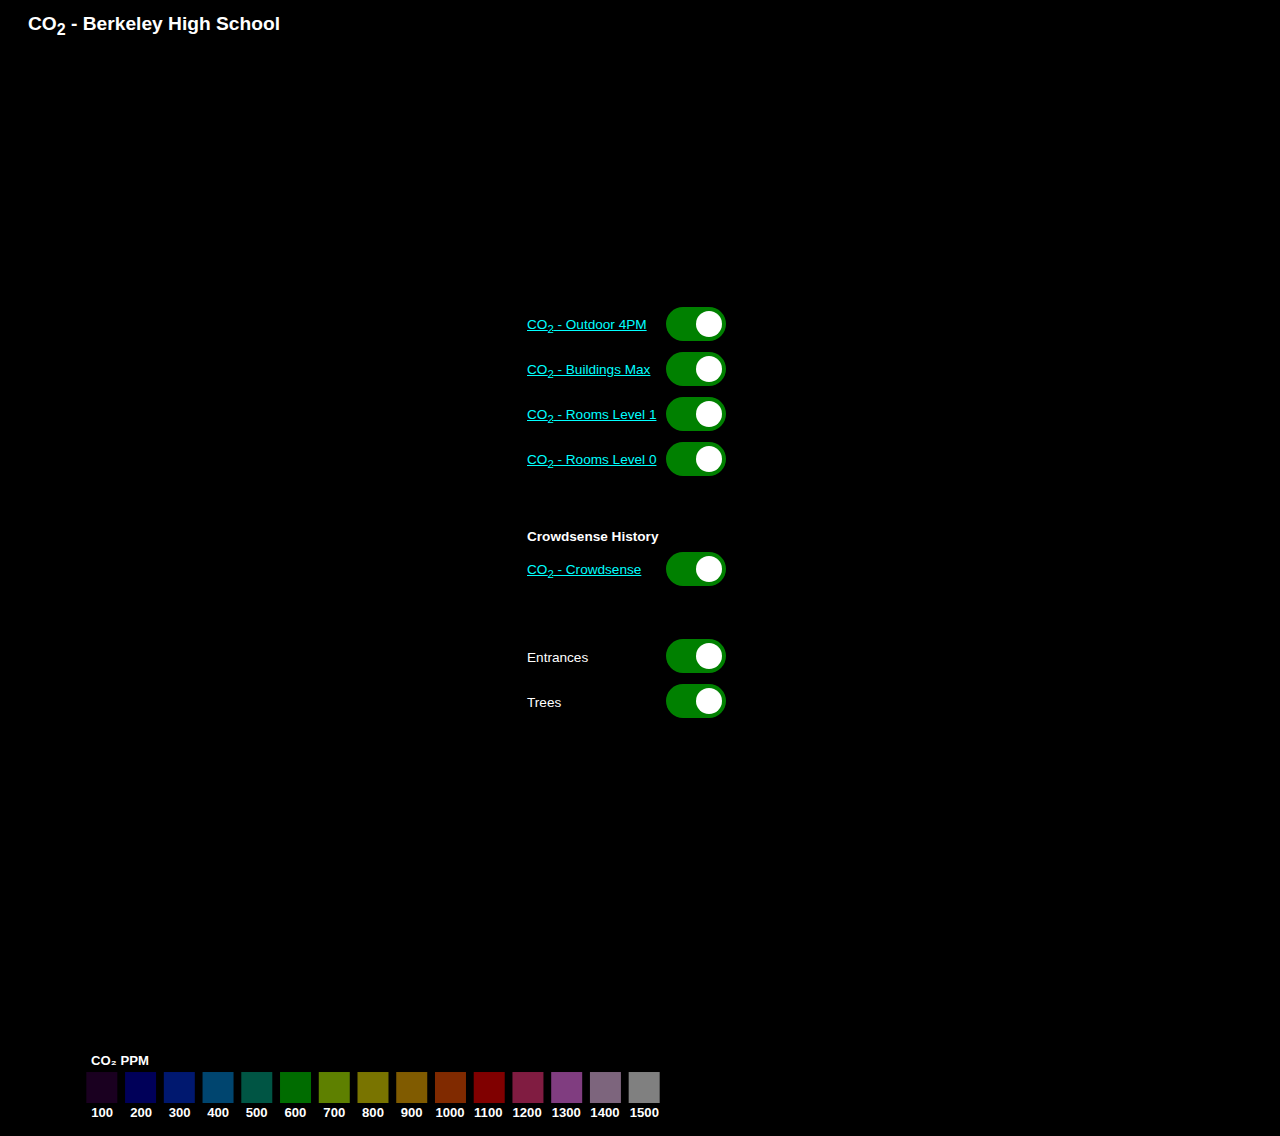
<file: berkeley/bhs/index.html>
<!DOCTYPE html>
<meta charset="utf-8">

<head>
    <script src="js/d3.v4.js"></script>
    <script src="js/papaparse.min.js"></script>
    <!-- <script src="https://d3js.org/d3-geo-projection.v2.min.js"></script> -->
    <link rel="stylesheet" type="text/css" href="theme/default/style.css">
</head>

<body>
 
<div>
    <h1>CO<sub>2</sub> - Berkeley High School</h1>
    <table class="table" style="font-size: 0.85em;">
        <thead>
            <tr id="tableHeader2">
            </tr>
        </thead>
        <tbody id="tableBody2">
        </tbody>
    </table>
    <script>
        function createDataElement(htmlTag, innerText, idParent) {
            let node = document.createElement(htmlTag);
            let textnode = document.createTextNode(innerText);
            node.appendChild(textnode);
            document.getElementById(idParent).appendChild(node);
        }
    
        function createHeaderElement(columnText) {
            createDataElement("th", columnText, "tableHeader2");
        }
    
        function createCellData(rowIndex, dataIndex, cellText) {
            if(dataIndex === 0) {
                let node = document.createElement("tr");
                node.setAttribute("id", "row" + rowIndex);
                document.getElementById("tableBody2").appendChild(node);
    
                createDataElement("td", cellText, "row" + rowIndex);
            } else {
                createDataElement("td", cellText, "row" + rowIndex);
            }
        }
    
      Papa.parse('https://docs.google.com/spreadsheets/d/e/2PACX-1vRg72CoHJy60_V9F0wA6S_yOUR2jsag1D9yjEFIYgqDZ2JqvUggXgh0uDGLHRaZNQ-8WUV9AxtQPzAT/pub?gid=1180288724&single=true&output=csv', {
            header: false,
            download: true,
            complete: function(results) {
                for(let i = 0; i < results.data.length; i++) {
                    if(i === 0) {
                        for(let j = 0; j < results.data[i].length; j++) {
                            createHeaderElement(results.data[i][j]);
                        }
                    }
                    if(i > 0) {
                        for(let j = 0; j < results.data[i].length; j++) {
                            createCellData(i, j, results.data[i][j]);
                        }
                    }
                }
            }
        });
    </script>
</div>
</div>
    <div id="toggleContainer">
            <table style="font-size: .85em;">
                <tr>
                    <td><a href="https://docs.google.com/spreadsheets/d/1i7I8GU8UnDoeGHtY4Pu45vd546xVyDjxp0Mxk5vXqFk/edit?usp=sharing" target="_blank">CO<sub>2</sub> - Outdoor 4PM</a></td>
                    <td><label class="switch">
                            <input id="picarro_toggle" type="checkbox" checked="true" />
                            <div class="slider co2"></div>
                        </label></td>
                </tr>
                <tr>
                    <td><a href="https://docs.google.com/spreadsheets/d/12QYvKsT0-vRnczJy0BhiOgzXRP7k7jFa4jGETXVmerg/edit?usp=sharing" target="_blank">CO<sub>2</sub> - Buildings Max</a></td>
                    <td><label class="switch">
                            <input id="building_toggle_max" type="checkbox" checked="true" />
                            <div class="slider co2"></div>
                        </label></td>
                </tr>
               <!--  <tr>
                    <td><a href="https://docs.google.com/spreadsheets/d/12QYvKsT0-vRnczJy0BhiOgzXRP7k7jFa4jGETXVmerg/edit?usp=sharing" target="_blank">CO<sub>2</sub> - Buildings Min</a></td>
                    <td><label class="switch">
                            <input id="building_toggle_min" type="checkbox" />
                            <div class="slider co2"></div>
                        </label></td>
                </tr> -->
                <tr>
                    <td><a href="https://docs.google.com/spreadsheets/d/1MeorQLVcTYJvDqAk0-ao92_oRZRMafvHM9TD5T2yzMg/edit?usp=sharing" target="_blank">CO<sub>2</sub> - Rooms Level 1</a></td>
                    <td><label class="switch">
                            <input id="l1_toggle" type="checkbox" checked="true" />
                            <div class="slider co2"></div>
                        </label></td>
                </tr>
                <tr>
                    <td><a href="https://docs.google.com/spreadsheets/d/1MeorQLVcTYJvDqAk0-ao92_oRZRMafvHM9TD5T2yzMg/edit?usp=sharing" target="_blank">CO<sub>2</sub> - Rooms Level 0</a></td>
                    <td><label class="switch">
                            <input id="l0_toggle" type="checkbox" checked="true" />
                            <div class="slider co2"></div>
                        </label></td>
                </tr>
                <tr></tr><tr></tr><tr></tr><tr></tr><tr></tr><tr></tr><tr></tr>
                <th>Crowdsense History</th>
                <tr>
                    <td><a href="https://docs.google.com/spreadsheets/d/1D4DeVEVcacgG_N9Oe2uMkp2ivCZdjjL2Fe1NE07ZDWw/edit?usp=sharing" target="_blank">CO<sub>2</sub> - Crowdsense</a></td>
                    <td><label class="switch">
                            <input id="crowdco2_toggle" type="checkbox" checked>
                            <div class="slider co2"></div>
                        </label></td>
                </tr>
                <tr></tr><tr></tr><tr></tr><tr></tr><tr></tr><tr></tr><tr></tr>
                <tr>
                    <td>Entrances</td>
                    <td><label class="switch">
                            <input id="entries_toggle" type="checkbox" checked>
                            <div class="slider co2"></div>
                        </label></td>
                </tr>
                <tr>
                    <td>Trees</td>
                    <td><label class="switch">
                            <input id="trees_toggle" type="checkbox" checked>
                            <div class="slider co2"></div>
                        </label></td>
                </tr>
            </table>
        </div>

        </div>
        <div id="map">
            <svg id="my_dataviz" width="700" height="810"></svg>
      
            <script>
            //-------------------------------//
            // BACKGROUND OSM OBJECTS & GRID //
            //-------------------------------// 

            // Svg
            var svg = d3.select("svg"),
                width = +svg.attr("width"),
                height = +svg.attr("height");

            // Map, projection, and centerpoint
            var path = d3.geoPath();
            var projection = d3.geoMercator()
                .scale(9500000) // Zoom
                .center([-122.2716, 37.868]) // Geolocated centerpoint
                .translate([width / 3, height / 10]);

            var data = d3.map();

            // Load external data and boot
            d3.queue()
                .defer(d3.json, "../../geojson/grid.geojson")
                .defer(d3.json, "../../geojson/highways.geojson")
                .defer(d3.json, "../../geojson/service.geojson")
                .defer(d3.json, "../../geojson/garden.geojson")
                .defer(d3.json, "../../geojson/leisure.geojson")
                .defer(d3.json, "../../geojson/water.geojson")
                .defer(d3.json, "../../geojson/waterway.geojson")
                .defer(d3.json, "../../geojson/fountain.geojson")
                .defer(d3.json, "../../geojson/barrier.geojson")
                .defer(d3.json, "../../geojson/landuse.geojson")
                .defer(d3.json, "../../geojson/natural.geojson")
                .defer(d3.json, "../../geojson/entrances.geojson")
                .defer(d3.json, "https://docs.google.com/spreadsheets/d/e/2PACX-1vRkrP0uf-UYTYsRSbawUWMvpbzu3tJJ1YGKv-y3Vbd8GLSJmzGSKyLabpzzw7x0oXasDpLTTAKAS16j/pub?gid=1526174802&single=true&output=tsv")
                .await(ready);

            // function ready(error, grid, highways, service, garden, leisure, water, barrier, landuse, natural, entrances, trees) {
            function ready(error, grid, highways, service, garden, leisure, water, waterway, fountain, barrier, landuse, natural, entrances, trees) {

                // Draw the grid 
                svg.append("g")
                    .selectAll("path")
                    .data(grid.features)
                    .enter()
                    .append("path")
                    .attr("d", d3.geoPath()
                        .projection(projection)
                    )
                    .attr("stroke-dasharray", "2")
                    .attr("stroke", "grey")
                    .attr("stroke-width", 1)
                    .attr("fill-opacity", 0);

                // Draw natural 
                svg.append("g")
                    .selectAll("path")
                    .data(natural.features)
                    .enter()
                    .append("path")
                    .attr("d", d3.geoPath()
                        .projection(projection)
                    )
                    .attr("stroke", "green")
                    .attr("fill", "green")
                    .attr("stroke-width", 2)
                    .attr("fill-opacity", 1);

                // Draw water 
                svg.append("g")
                    .selectAll("path")
                    .data(water.features)
                    .enter()
                    .append("path")
                    .attr("d", d3.geoPath()
                        .projection(projection)
                    )
                    .attr("stroke", "cyan")
                    .attr("fill", "cyan")
                    .attr("stroke-width", 6) 
                    .attr("fill-opacity", 1);

                // Draw waterways 
                svg.append("g")
                    .selectAll("path")
                    .data(waterway.features)
                    .enter()
                    .append("path")
                    .attr("d", d3.geoPath()
                        .projection(projection)
                    )
                    .attr("stroke", "cyan")
                    .attr("fill", "cyan")
                    .attr("stroke-width", 6) 
                    .attr("fill-opacity", 0);

                // Draw fountains 
                svg.append("g")
                    .selectAll("path")
                    .data(fountain.features)
                    .enter()
                    .append("path")
                    .attr("d", d3.geoPath()
                        .projection(projection)
                    )
                    .attr("stroke", "cyan")
                    .attr("fill", "cyan")
                    .attr("stroke-width", 2) 
                    .attr("fill-opacity", 1);

                // Draw the highways 
                svg.append("g")
                    .selectAll("path")
                    .data(highways.features)
                    .enter()
                    .append("path")
                    .attr("d", d3.geoPath()
                        .projection(projection)
                    )
                    .attr("stroke", "grey")
                    .attr("stroke-width", 6)
                    .attr("fill-opacity", 0.2);

                // Draw service 
                svg.append("g")
                    .selectAll("path")
                    .data(service.features)
                    .enter()
                    .append("path")
                    .attr("d", d3.geoPath()
                        .projection(projection)
                    )
                    .attr("stroke", "grey")
                    .attr("stroke-width", 3)
                    .attr("fill-opacity", 0.2);

                // Draw garden 
                svg.append("g")
                    .selectAll("path")
                    .data(garden.features)
                    .enter()
                    .append("path")
                    .attr("d", d3.geoPath()
                        .projection(projection)
                    )
                    .attr("fill", "lime")
                    .attr("fill-opacity", 1)
                    .attr("stroke-width", 0);

                // Draw leisure 
                svg.append("g")
                    .selectAll("path")
                    .data(leisure.features)
                    .enter()
                    .append("path")
                    .attr("d", d3.geoPath()
                        .projection(projection)
                    )
                    .attr("stroke", "#D2B48C")
                    .attr("stroke-width", 2)
                    .attr("fill-opacity", 0);

                // Draw barrier 
                svg.append("g")
                    .selectAll("path")
                    .data(barrier.features)
                    .enter()
                    .append("path")
                    .attr("d", d3.geoPath()
                        .projection(projection)
                    )
                    .attr("stroke", "red")
                    .attr("fill", "red")
                    .attr("stroke-width", 3)
                    .attr("fill-opacity", 0);

                // Draw landuse 
                svg.append("g")
                    .selectAll("path")
                    .data(landuse.features)
                    .enter()
                    .append("path")
                    .attr("d", d3.geoPath()
                        .projection(projection)
                    )
                    .attr("stroke", "yellow")
                    .attr("fill", "yellow")
                    .attr("stroke-width", 2)
                    .attr("fill-opacity", 0);

                // Draw trees 
                svg.append("g")
                    .selectAll("path")
                    .data(trees.features)
                    .enter()
                    .append("path")
                    .attr("d", d3.geoPath()
                        .projection(projection)
                    )
                    .attr("stroke", "#006400")
                    .attr("fill", "#006400")
                    .attr("stroke-width", 2)
                    .attr("fill-opacity", 1)
                    .attr("class", "trees");

                // Draw entrances 
                svg.append("g")
                    .selectAll("path")
                    .data(entrances.features)
                    .enter()
                    .append("path")
                    .attr("d", d3.geoPath()
                        .projection(projection)
                    )
                    .attr("stroke", "blue")
                    .attr("fill", "blue")
                    .attr("stroke-width", 2)
                    .attr("fill-opacity", 1)
                    .attr("class", "entries");
            
                var entries_Checkbox = document.querySelector('input[id="entries_toggle"]');
                var trees_Checkbox = document.querySelector('input[id="trees_toggle"]');

                entries_Checkbox.onchange = function() {
                    if (this.checked) {
                        d3.selectAll(".entries").attr("visibility", "visible");
                    } else {
                        d3.selectAll(".entries").attr("visibility", "hidden");
                    }
                };

                trees_Checkbox.onchange = function() {
                    if (this.checked) {
                        d3.selectAll(".trees").attr("visibility", "visible");
                    } else {
                        d3.selectAll(".trees").attr("visibility", "hidden");
                    }
                };

            }

            </script>
            <script>
            //---------//
            // GROUNDS //
            //---------// 

            // Svg
            var svg = d3.select("svg"),
                width = +svg.attr("width"),
                height = +svg.attr("height");

            // Map, projection, and centerpoint
            var path = d3.geoPath();
            var projection = d3.geoMercator()
                .scale(9500000) // Zoom
                .center([-122.2716, 37.868]) // Geolocated centerpoint
                .translate([width / 3, height / 10]);

            var data = d3.map();
            var colorScale = d3.scaleThreshold()
                .domain([99, 100, 200, 300, 400, 500, 600, 700, 800, 900, 1000, 1100, 1200, 1300, 1400, 1500])
                .range(['#000000', '#340040', '#0000b1', '#002fdd', '#008add', '#00aa88', '#00d700', '#bcff00', '#f1e700', '#ffb500', '#ff5400', '#ff0000', '#ff3882', '##ff7aff', '#fac9fa', '#ffffff']);

            var opacityScale = d3.scaleThreshold()
                .domain([1500, 1600, 1700, 1800, 1900, 2000, 2100, 2200, 2300, 2400, 2500, 2600, 2700, 2800, 2900, 3000, 3100, 3200, 3300])
                .range([0.5, 0.53, 0.56, 0.59, 0.62, 0.65, 0.68, 0.71, 0.74, 0.77, 0.8, 0.83, 0.86, 0.89, 0.92, 0.95, 0.98, 1, 1]);

            // Load external data and boot
            d3.queue()
                .defer(d3.json, "../geojson/schoolgrounds.geojson")
                .defer(d3.csv, "https://docs.google.com/spreadsheets/d/e/2PACX-1vQ-d_NzjzpbEVKq66-RUzki_3-oo_lPvFHGhuIrOnMY-VIigGVjP2b5OqIJcaYolE-z88vxhaOGumut/pub?gid=1809780250&single=true&output=csv", function(d) { data.set(d.OSMID, +d.co2ppm); })
                .await(ready);

            function ready(error, schoolgrounds, topo) {
            // function ready(error, grounds, schoolgrounds) {

                // // Draw the property line 
                // svg.insert("g")
                //     .attr("class", "picarro")
                //     .selectAll("path")
                //     .data(grounds.features)
                //     .enter()
                //     .insert("path")
                //     // draw each room
                //     .attr("d", d3.geoPath()
                //         .projection(projection)
                //     )
                //     .attr("stroke", "grey")
                //     .attr("stroke-width", 2)
                //     .attr("stroke-dasharray", "18,10,4,7,4,10")
                //     // .attr("fill-opacity", function(d) {
                //     //     d.total = data.get(d.id) || 0;
                //     //     return opacityScale(d.total);
                //     // }) 
                //     .attr("fill-opacity", 0) 
                //     .attr("fill", function(d) {
                //         d.total = data.get(d.id) || 0;
                //         return colorScale(d.total);
                //     });
            
                // Draw the OSM grounds 
                svg.insert("g")
                    .attr("class", "picarro")
                    .selectAll("path")
                    .data(schoolgrounds.features)
                    .enter()
                    .insert("path")
                    .attr("d", d3.geoPath()
                        .projection(projection)
                    )
                    .attr("stroke", "grey")
                    .attr("stroke-width", 2)
                    .attr("fill-opacity", 0) 
                    // .attr("fill-opacity", function(d) {
                    //     d.total = data.get(d.id) || 0;
                    //     return opacityScale(d.total);
                    // }) 
                    .attr("fill", function(d) {
                        d.total = data.get(d.id) || 0;
                        return colorScale(d.total);
                    });
            }

            var picarro_Checkbox = document.querySelector('input[id="picarro_toggle"]');

            picarro_Checkbox.onchange = function() {
                if (this.checked) {
                    d3.selectAll(".picarro").attr("visibility", "visible");
                } else {
                    d3.selectAll(".picarro").attr("visibility", "hidden");
                }
            };
            
            </script>
            <script>
            //----------------------//
            // SCHOOL BUILDINGS MAX //
            //----------------------// 

            // Svg
            var svg = d3.select("svg"),
                width = +svg.attr("width"),
                height = +svg.attr("height");

            // Map, projection, and centerpoint
            var path = d3.geoPath();
            var projection = d3.geoMercator()
                .scale(9500000) // Zoom
                .center([-122.2716, 37.868]) // Geolocated centerpoint
                .translate([width / 3, height / 10]);

            var data = d3.map();
            var colorScale = d3.scaleThreshold()
                .domain([99, 100, 200, 300, 400, 500, 600, 700, 800, 900, 1000, 1100, 1200, 1300, 1400, 1500])
                .range(['#000000', '#340040', '#0000b1', '#002fdd', '#008add', '#00aa88', '#00d700', '#bcff00', '#f1e700', '#ffb500', '#ff5400', '#ff0000', '#ff3882', '##ff7aff', '#fac9fa', '#ffffff']);

            var opacityScale = d3.scaleThreshold()
                .domain([0, 300, 1400, 1500, 1600, 1700, 1800, 1900, 2000, 2100, 2200, 2300, 2400, 2500, 2600, 2700, 2800, 2900, 3000, 3100, 3200, 3300])
                .range([0, 0, 0, 0.5, 0.5, 0.53, 0.56, 0.59, 0.62, 0.65, 0.68, 0.71, 0.74, 0.77, 0.8, 0.83, 0.86, 0.89, 0.92, 0.95, 0.98, 1, 1]); 

            // Load external data and boot
            d3.queue()
                .defer(d3.json, "../geojson/schoolbuildings.geojson")
                .defer(d3.csv, "https://docs.google.com/spreadsheets/d/e/2PACX-1vQIJ4D0IlAPlTxx0Pl53G08mhSeDCpf-s2CGPuIMCRSFSd5TOur3eVnWyRmHm9CBJq9bHjqDR_60RLA/pub?gid=0&single=true&output=csv", function(d) { data.set(d.OSMID, +d.MaxRoomCO2); })
                .await(ready);

            function ready(error, topo) {
                
                // Draw the building outlines 
                svg.append("g")
                    .attr("class", "building_max")
                    .selectAll("path")
                    .data(topo.features)
                    .enter()
                    .append("path")
                    .attr("d", d3.geoPath()
                        .projection(projection)
                    )
                    .attr("stroke", "grey")
                    .attr("stroke-width", 2)
                    .attr("fill-opacity", 0);

                // Draw the building fill 
                svg.append("g")
                    .attr("class", "building_max")
                    .selectAll("path")
                    .data(topo.features)
                    .enter()
                    .append("path")
                    .attr("d", d3.geoPath()
                        .projection(projection)
                    )
                    .attr("stroke-width", 0)
                    .attr("fill", function(d) {
                        d.total = data.get(d.id) || 0;
                        return colorScale(d.total);
                    })
                    .attr("fill-opacity", function(d) {
                        d.total = data.get(d.id) || 0;
                        return opacityScale(d.total);
                    });
            }

            var building_Checkbox = document.querySelector('input[id="building_toggle_max"]');

                building_Checkbox.onchange = function() {
                    if (this.checked) {
                        d3.selectAll(".building_max").attr("visibility", "visible");
                    } else {
                        d3.selectAll(".building_max").attr("visibility", "hidden");
                    }
                };

            </script>
            <!-- <script>
            //----------------------//
            // SCHOOL BUILDINGS MIN //
            //----------------------// 

            // Svg
            var svg = d3.select("svg"),
                width = +svg.attr("width"),
                height = +svg.attr("height");

            // Map, projection, and centerpoint
            var path = d3.geoPath();
            var projection = d3.geoMercator()
                .scale(9500000) // Zoom
                .center([-122.2716, 37.868]) // Geolocated centerpoint
                .translate([width / 3, height / 10]);

            var data = d3.map();
            var colorScale = d3.scaleThreshold()
                .domain([99, 100, 200, 300, 400, 500, 600, 700, 800, 900, 1000, 1100, 1200, 1300, 1400, 1500])
                .range(['#000000', '#340040', '#0000b1', '#002fdd', '#008add', '#00aa88', '#00d700', '#bcff00', '#f1e700', '#ffb500', '#ff5400', '#ff0000', '#ff3882', '##ff7aff', '#fac9fa', '#ffffff']);

            var opacityScale = d3.scaleThreshold()
                .domain([100, 1500, 1600, 1700, 1800, 1900, 2000, 2100, 2200, 2300, 2400, 2500, 2600, 2700, 2800, 2900, 3000, 3100, 3200, 3300])
                .range([0.0, 0.5, 0.53, 0.56, 0.59, 0.62, 0.65, 0.68, 0.71, 0.74, 0.77, 0.8, 0.83, 0.86, 0.89, 0.92, 0.95, 0.98, 1, 1]); 

            // Load external data and boot
            d3.queue()
                .defer(d3.json, "../geojson/schoolbuildings.geojson")
                .defer(d3.csv, "https://docs.google.com/spreadsheets/d/e/2PACX-1vQIJ4D0IlAPlTxx0Pl53G08mhSeDCpf-s2CGPuIMCRSFSd5TOur3eVnWyRmHm9CBJq9bHjqDR_60RLA/pub?gid=0&single=true&output=csv", function(d) { data.set(d.OSMID, +d.MinRoomCO2); })
                .await(ready);

            function ready(error, topo) {
                
                // Draw the buildings 
                // setTimeout(function() {
                svg.append("g")
                    .attr("class", "building_min")
                    .selectAll("path")
                    .data(topo.features)
                    .enter()
                    .append("path")
                    .attr("d", d3.geoPath()
                        .projection(projection)
                    )
                    .attr("stroke", "grey")
                    .attr("stroke-width", 2)
                    .attr("visibility", "hidden")
                    .attr("fill-opacity", function(d) {
                        d.total = data.get(d.id) || 0;
                        return opacityScale(d.total);
                    }) 
                    .attr("fill", function(d) {
                        d.total = data.get(d.id) || 0;
                        return colorScale(d.total);
                    });
            }

            d3.selectAll(".building_min").attr("visibility", "visible");

            var building_min_Checkbox = document.querySelector('input[id="building_toggle_min"]');

               //  building_min_Checkbox.onchange = function() {
               //      if (this.checked) {
               //      d3.selectAll(".building_min").attr("visibility", "visible");
               //      } else {
               //      d3.selectAll(".building_min").attr("visibility", "hidden");
               //      }
               //  };

               building_min_Checkbox.onchange = toggleVisibility;

               function toggleVisibility() { 
                    if (this.checked) {
                    d3.selectAll(".building_min").attr("visibility", "visible");
                    } else {
                    d3.selectAll(".building_min").attr("visibility", "hidden");
                    }
                }


            </script> -->
            
            <script>
            //-------//
            // ROOMS //
            //-------// 

            // Svg
            var svg = d3.select("svg"),
                width = +svg.attr("width"),
                height = +svg.attr("height");

            // Map, projection, and centerpoint
            var path = d3.geoPath();
            var projection = d3.geoMercator()
                .scale(9500000) // Zoom
                .center([-122.2716, 37.868]) // Geolocated centerpoint
                .translate([width / 3, height / 10]);

            var data = d3.map();
            var colorScale = d3.scaleThreshold()
                .domain([99, 100, 200, 300, 400, 500, 600, 700, 800, 900, 1000, 1100, 1200, 1300, 1400, 1500])
                .range(['#000000', '#340040', '#0000b1', '#002fdd', '#008add', '#00aa88', '#00d700', '#bcff00', '#f1e700', '#ffb500', '#ff5400', '#ff0000', '#ff3882', '#ff7aff', '#fac9fa', '#ffffff']);

            var opacityScale = d3.scaleThreshold()
                .domain([0, 1500, 1600, 1700, 1800, 1900, 2000, 2100, 2200, 2300, 2400, 2500, 2600, 2700, 2800, 2900, 3000, 3100, 3200, 3300])
                .range([0, 0.5, 0.53, 0.56, 0.59, 0.62, 0.65, 0.68, 0.71, 0.74, 0.77, 0.8, 0.83, 0.86, 0.89, 0.92, 0.95, 0.98, 1, 1]);

            // Load external data and boot

            d3.queue()
                .defer(d3.json, "../geojson/level0.geojson")
                .defer(d3.json, "../geojson/level1.geojson")
                .defer(d3.csv, "https://docs.google.com/spreadsheets/d/e/2PACX-1vQ-d_NzjzpbEVKq66-RUzki_3-oo_lPvFHGhuIrOnMY-VIigGVjP2b5OqIJcaYolE-z88vxhaOGumut/pub?gid=1809780250&single=true&output=csv", function(d) { data.set(d.RoomNumber, +d.co2ppm); })
                .await(ready);

            function ready(error, level0, level1) {
                if (error) {
                    console.log(error);
                };

                // Draw Level0 map

                svg.append("g")
                    .attr("class", "level0")
                    .selectAll("path")
                    .data(level0.features)
                    .enter()
                    .append("path")
                    // draw each room
                    .attr("d", d3.geoPath()
                        .projection(projection)
                    )
                    .attr("stroke", "grey")
                    .attr("stroke-width", 0)
                    .attr("fill-opacity", function(d) {
                        d.total = data.get(d.id) || 0;
                        return opacityScale(d.total);
                    })
                    .attr("fill", function(d) {
                        d.total = data.get(d.id) || 0;
                        return colorScale(d.total);
                    });

                // Draw Level1 map

                svg.append("g")
                    .attr("class", "level1")
                    .selectAll("path")
                    .data(level1.features)
                    .enter()
                    .append("path")
                    // draw each room
                    .attr("d", d3.geoPath()
                        .projection(projection)
                    )
                    .attr("stroke", "grey")
                    .attr("stroke-width", 0)
                    .attr("fill-opacity", function(d) {
                        d.total = data.get(d.id) || 0;
                        return opacityScale(d.total);
                    })
                    .attr("fill", function(d) {
                        d.total = data.get(d.id) || 0;
                        return colorScale(d.total);
                    });
            }

            var l0_Checkbox = document.querySelector('input[id="l0_toggle"]');
            var l1_Checkbox = document.querySelector('input[id="l1_toggle"]');

            l0_Checkbox.onchange = function() {
                if (this.checked) {
                    d3.selectAll(".level0").attr("visibility", "visible");
                } else {
                    d3.selectAll(".level0").attr("visibility", "hidden");
                }
            };
            l1_Checkbox.onchange = function() {
                if (this.checked) {
                    d3.selectAll(".level1").attr("visibility", "visible");
                } else {
                    d3.selectAll(".level1").attr("visibility", "hidden");
                }
            };
            </script>
            <!-- <script>
            //------------------//
            // Electrical Meter //
            //------------------// 

            // The svg
            var svg = d3.select("svg"),
                width = +svg.attr("width"),
                height = +svg.attr("height");

            // Map and projection
            var projection = d3.geoMercator()
                .scale(9500000) // Zoom
                .center([-122.2716, 37.868]) // Geolocated centerpoint
                .translate([width / 3, height / 4])

            d3.queue()
                .defer(d3.json, "../geojson/grounds.geojson") 
                .defer(d3.csv, "https://docs.google.com/spreadsheets/d/e/2PACX-1vQ-d_NzjzpbEVKq66-RUzki_3-oo_lPvFHGhuIrOnMY-VIigGVjP2b5OqIJcaYolE-z88vxhaOGumut/pub?gid=1224835953&single=true&output=csv") // Location and size
                .await(ready);

            function ready(error, dataGeo, data) {

                // Add a scale for bubble size
                var size = d3.scaleSqrt()
                    .domain([1, 9500000]) // What's in the data
                    .range([2, 30]) // Size in pixel

                // Add circles:
                setTimeout(function() {
                    svg
                        .selectAll("myCircles")
                        .data(data.sort(function(a, b) { return +b.kWh - +a.kWh }).filter(function(d, i) { return i < 1000 }))
                        .enter()
                        .append("circle")
                        .attr("class", "elecmeter")
                        .attr("cx", function(d) { return projection([+d.lon, +d.lat])[0] })
                        .attr("cy", function(d) { return projection([+d.lon, +d.lat])[1] })
                        .attr("r", function(d) { return size(+d.kWh) })
                        .style("fill", "red")
                        .attr("stroke", "red")
                        .attr("stroke-width", 4)
                        .attr("fill-opacity", 0)
                }, 1000);

                var elec_Checkbox = document.querySelector('input[id="elec_toggle"]');

                elec_Checkbox.onchange = function() {
                    if (this.checked) {
                        d3.selectAll(".elecmeter").attr("visibility", "visible");
                    } else {
                        d3.selectAll(".elecmeter").attr("visibility", "hidden");
                    }
                };

                svg
                    .append("text")
                    .attr("text-anchor", "end")
                    .style("fill", "white")
                    .attr("x", width - 480)
                    .attr("y", height - 77)
                    .attr("width", 90)
                    .html("Annual Resource Use")
                    .style("font-size", 14)
                    .style("font-weight", "bold")

                svg
                    .append("text")
                    .attr("text-anchor", "end")
                    .style("fill", "white")
                    .attr("x", width / 2)
                    .attr("y", height / 2)
                    .attr("width", 90)
                    .html("×")
                    .style("font-size", 14)
                    .style("font-weight", "bold")

                // Add legend: circles
                var valuesToShow = [500000, 9500000]
                var xCircle = 150
                var xLabel = 200
                svg
                    .selectAll("legend")
                    .data(valuesToShow)
                    .enter()
                    .append("circle")
                    .attr("cx", xCircle)
                    .attr("cy", function(d) { return height - size(d) - 2 })
                    .attr("r", function(d) { return size(d) })
                    .style("fill", "none")
                    .attr("stroke-width", 4)
                    .attr("stroke", "red")

                // Add legend: segments
                svg
                    .selectAll("legend")
                    .data(valuesToShow)
                    .enter()
                    .append("line")
                    .attr('x1', function(d) { return xCircle + size(d) })
                    .attr('x2', xLabel)
                    .attr('y1', function(d) { return height - size(d) })
                    .attr('y2', function(d) { return height - size(d) })
                    .attr('stroke', 'white')
                    .style('stroke-dasharray', ('2,2'))

                // Add legend: labels
                svg
                    .selectAll("legend")
                    .data(valuesToShow)
                    .enter()
                    .append("text")
                    .attr('x', xLabel)
                    .attr('y', function(d) { return height - size(d) })
                    .text(function(d) { return d })
                    .style("font-size", 12)
                    .attr('fill', 'white')
                    .attr('alignment-baseline', 'middle')

            }
            </script> -->
            <!-- <script>
            //-------------//
            // Water Meter //
            //-------------// 

            // The svg
            var svg = d3.select("svg"),
                width = +svg.attr("width"),
                height = +svg.attr("height");

            // Map and projection
            var projection = d3.geoMercator()
                .scale(9500000) // Zoom
                .center([-122.2716, 37.868]) // Geolocated centerpoint
                .translate([width / 3, height / 4])

            d3.queue()
                .defer(d3.json, "../geojson/grounds.geojson")
                .defer(d3.csv, "https://docs.google.com/spreadsheets/d/e/2PACX-1vQ-d_NzjzpbEVKq66-RUzki_3-oo_lPvFHGhuIrOnMY-VIigGVjP2b5OqIJcaYolE-z88vxhaOGumut/pub?gid=1770914976&single=true&output=csv") // Location and size
                .await(ready);

            function ready(error, dataGeo, data) {

                // Add a scale for bubble size
                var size = d3.scaleSqrt()
                    .domain([1, 2000000]) // What's in the data
                    .range([2, 30]) // Size in pixel

                // Add circles:
                setTimeout(function() {
                    svg
                        .selectAll("myCircles")
                        .data(data.sort(function(a, b) { return +b.gal - +a.gal }).filter(function(d, i) { return i < 1000 }))
                        .enter()
                        .append("circle")
                        .attr("class", "h20meter")
                        .attr("cx", function(d) { return projection([+d.lon, +d.lat])[0] })
                        .attr("cy", function(d) { return projection([+d.lon, +d.lat])[1] })
                        .attr("r", function(d) { return size(+d.gal) })
                        .style("fill", "none")
                        .attr("stroke", "blue")
                        .attr("stroke-width", 4)
                        .attr("fill-opacity", 1)
                }, 1000);

                var h20_Checkbox = document.querySelector('input[id="h20_toggle"]');

                h20_Checkbox.onchange = function() {
                    if (this.checked) {
                        d3.selectAll(".h20meter").attr("visibility", "visible");
                    } else {
                        d3.selectAll(".h20meter").attr("visibility", "hidden");
                    }
                };

                // Add legend: circles
                var valuesToShow = [100000, 2000000]
                var xCircle = 365
                var xLabel = 415
                svg
                    .selectAll("legend")
                    .data(valuesToShow)
                    .enter()
                    .append("circle")
                    .attr("cx", xCircle)
                    .attr("cy", function(d) { return height - size(d) - 2 })
                    .attr("r", function(d) { return size(d) })
                    .style("fill", "none")
                    .attr("stroke-width", 4)
                    .attr("stroke", "blue")

                // Add legend: segments
                svg
                    .selectAll("legend")
                    .data(valuesToShow)
                    .enter()
                    .append("line")
                    .attr('x1', function(d) { return xCircle + size(d) })
                    .attr('x2', xLabel)
                    .attr('y1', function(d) { return height - size(d) })
                    .attr('y2', function(d) { return height - size(d) })
                    .attr('stroke', 'white')
                    .style('stroke-dasharray', ('2,2'))

                // Add legend: labels
                svg
                    .selectAll("legend")
                    .data(valuesToShow)
                    .enter()
                    .append("text")
                    .attr('x', xLabel)
                    .attr('y', function(d) { return height - size(d) })
                    .text(function(d) { return d })
                    .style("font-size", 12)
                    .attr('fill', 'white')
                    .attr('alignment-baseline', 'middle')
            }
            </script> -->
           <!--  <script>
            //-----------//
            // Gas Meter //
            //-----------// 

            // The svg
            var svg = d3.select("svg"),
                width = +svg.attr("width"),
                height = +svg.attr("height");

            // Map and projection
            var projection = d3.geoMercator()
                .scale(9500000) // Zoom
                .center([-122.2716, 37.868]) // Geolocated centerpoint
                .translate([width / 3, height / 4])

            d3.queue()
                .defer(d3.json, "../geojson/grounds.geojson") 
                .defer(d3.csv, "https://docs.google.com/spreadsheets/d/e/2PACX-1vQ-d_NzjzpbEVKq66-RUzki_3-oo_lPvFHGhuIrOnMY-VIigGVjP2b5OqIJcaYolE-z88vxhaOGumut/pub?gid=1464833914&single=true&output=csv") // Location and size
                .await(ready);

            function ready(error, dataGeo, data) {

                // Add a scale for bubble size
                // var valueExtent = d3.extent(data, function(d) { return +d.kBTU; })
                var size = d3.scaleSqrt()
                    .domain([1, 95000000]) // What's in the data
                    .range([2, 30]) // Size in pixel

                // Add circles:
                setTimeout(function() {
                    svg
                        .selectAll("myCircles")
                        .data(data.sort(function(a, b) { return +b.kBTU - +a.kBTU }).filter(function(d, i) { return i < 1000 }))
                        .enter()
                        .append("circle")
                        .attr("class", "gasmeter")
                        .attr("cx", function(d) { return projection([+d.lon, +d.lat])[0] })
                        .attr("cy", function(d) { return projection([+d.lon, +d.lat])[1] })
                        .attr("r", function(d) { return size(+d.kBTU) })
                        .style("fill", "none")
                        .attr("stroke", "yellow")
                        .attr("stroke-width", 4)
                        .attr("fill-opacity", 0)
                }, 1000);

                var gas_Checkbox = document.querySelector('input[id="gas_toggle"]');

                gas_Checkbox.onchange = function() {
                    if (this.checked) {
                        d3.selectAll(".gasmeter").attr("visibility", "visible");
                    } else {
                        d3.selectAll(".gasmeter").attr("visibility", "hidden");
                    }
                };

                // Add legend: circles
                var valuesToShow = [5000000, 95000000]
                var xCircle = 580
                var xLabel = 630
                svg
                    .selectAll("legend")
                    .data(valuesToShow)
                    .enter()
                    .append("circle")
                    .attr("cx", xCircle)
                    .attr("cy", function(d) { return height - size(d) - 2 })
                    .attr("r", function(d) { return size(d) })
                    .style("fill", "none")
                    .attr("stroke-width", 4)
                    .attr("stroke", "yellow")

                // Add legend: segments
                svg
                    .selectAll("legend")
                    .data(valuesToShow)
                    .enter()
                    .append("line")
                    .attr('x1', function(d) { return xCircle + size(d) })
                    .attr('x2', xLabel)
                    .attr('y1', function(d) { return height - size(d) })
                    .attr('y2', function(d) { return height - size(d) })
                    .attr('stroke', 'white')
                    .style('stroke-dasharray', ('2,2'))

                // Add legend: labels
                svg
                    .selectAll("legend")
                    .data(valuesToShow)
                    .enter()
                    .append("text")
                    .attr('x', xLabel)
                    .attr('y', function(d) { return height - size(d) })
                    .text(function(d) { return d })
                    .style("font-size", 12)
                    .attr('fill', 'white')
                    .attr('alignment-baseline', 'middle')
            }
            </script> -->
            <script>
            //----------------//
            // Crowdsense CO2 //
            //----------------// 

            // The svg
            var svg = d3.select("svg"),
                width = +svg.attr("width"),
                height = +svg.attr("height");

            // Map and projection
            var projection = d3.geoMercator()
                .scale(9500000) // Zoom
                .center([-122.2716, 37.868]) // Geolocated centerpoint
                .translate([width / 3, height / 4])

            // create a tooltip
                var Tooltip = d3.select("#my_dataviz")
                  .append("div")
                  .attr("class", "tooltip")
                  .style("opacity", 1)
                  .style("background-color", "white")
                  .style("border", "solid")
                  .style("border-width", "2px")
                  .style("border-radius", "5px")
                  .style("padding", "5px")
            
                // Three function that change the tooltip when user hover / move / leave a cell
                var mouseover = function(d) {
                  Tooltip.style("opacity", 1)
                }
                var mousemove = function(d) {
                  Tooltip
                    .html(d.Timestamp+ "<br>" + "long: " + d.lon + "<br>" + "lat: " + d.lat)
                    .style("left", (d3.mouse(this)[0]+10) + "px")
                    .style("top", (d3.mouse(this)[1]) + "px")
                }
                var mouseleave = function(d) {
                  Tooltip.style("opacity", 0)
                }

            d3.queue()
                .defer(d3.json, "../geojson/schoolgrounds.geojson") // Property shape
                .defer(d3.csv, "https://docs.google.com/spreadsheets/d/e/2PACX-1vTT1AN5PpyoMPB2_IjV4RfPVRZCGMUTQN_uBEA_pgf6NbrelQ6tntjiysCeECEOoXwc5RuDyaP1DCB-/pub?gid=768142103&single=true&output=csv") // Position of circles; sensor data
                .await(ready);

            function ready(error, dataGeo, data) {

                // Create a color scale
                var color = d3.scaleThreshold()
                    .domain([99, 100, 200, 300, 400, 500, 600, 700, 800, 900, 1000, 1100, 1200, 1300, 1400, 1500])
                    .range(['#000000', '#340040', '#0000b1', '#002fdd', '#008add', '#00aa88', '#00d700', '#bcff00', '#f1e700', '#ffb500', '#ff5400', '#ff0000', '#ff3882', '#ff7aff', '#fac9fa', '#ffffff']);
                
                var opacityScale = d3.scaleThreshold()
                .domain([1500, 1600, 1700, 1800, 1900, 2000, 2100, 2200, 2300, 2400, 2500, 2600, 2700, 2800, 2900, 3000, 3100, 3200, 3300])
                .range([0.5, 0.53, 0.56, 0.59, 0.62, 0.65, 0.68, 0.71, 0.74, 0.77, 0.8, 0.83, 0.86, 0.89, 0.92, 0.95, 0.98, 1, 1]);

                // Add circles:
                setTimeout(function() {
                    svg
                        .selectAll("circle")
                        .data(data.sort(function(a, b) { return +b.CO2ppm - +a.CO2ppm }).filter(function(d, i) { return i < 10 }))
                        .enter()
                        .append("circle")
                        .attr("class", "crowdco2meter")
                        .attr("cx", function(d) { return projection([+d.lon, +d.lat])[0] })
                        .attr("cy", function(d) { return projection([+d.lon, +d.lat])[1] })
                        .attr("r", 5)
                        .style("fill", function(d) { return color(d.CO2ppm) })
                        .style("fill-opacity", function(d) { return opacityScale(d.CO2ppm) })
                        .attr("stroke", "black")
                        .attr("stroke-width", 0)
                        .on("mouseover", mouseover)
                        .on("mousemove", mousemove)
                        .on("mouseleave", mouseleave)
                }, 1000);

                var crowdco2_Checkbox = document.querySelector('input[id="crowdco2_toggle"]');

                crowdco2_Checkbox.onchange = function() {
                    if (this.checked) {
                        d3.selectAll(".crowdco2meter").attr("visibility", "visible");
                    } else {
                        d3.selectAll(".crowdco2meter").attr("visibility", "hidden");
                    }
                };

            }
            </script>
            <!-- <script>
            //-------------------//
            // ENTRANCES & TREES //
            //-------------------// 

            // The svg
            var svg = d3.select("svg"),
                width = +svg.attr("width"),
                height = +svg.attr("height");

            // Map and projection
            var projection = d3.geoMercator()
                .scale(9500000) // Zoom
                .center([-122.2716, 37.868]) // Geolocated centerpoint
                .translate([width / 3, height / 4])

            d3.xml("//overpass-api.de/api/interpreter?data=%5Bbbox:37.8885,-122.2966,37.86806,-122.2945%5D;(node%5B%22entrance%22%5D(37.888334561756,-122.29644656181,37.8681031345968,-122.29457437992);node%5B%22natural%22=%22tree%22%5D(37.888334561756,-122.29644656181,37.8681031345968,-122.29457437992););out;>;out skel qt;", function ready(error, xml) {

            // d3.xml("entrance-exit.xml", function ready(error, xml) {
           
            svg
                .selectAll("circle")
                .data(xml.documentElement.getElementsByTargName("node"))
                .enter()
                .insert("circle")
                .each(function (d) {
                    const projected = projection([
                    d.getAttribute("lon"),
                    d.getAttribute("lat"),
                ]);
            d3.select(this).attr("cx", projected[0]).attr("cy", projected[1]);
                }) 
                .attr("r", 8)
                .style("fill", "blue")
                .attr("stroke", "black")
                .attr("stroke-width", 1)
                .attr("fill-opacity", 1)
                .attr("class", "entries")
            
                var entries_Checkbox = document.querySelector('input[id="entries_toggle"]');

                entries_Checkbox.onchange = function() {
                    if (this.checked) {
                        d3.selectAll(".entries").attr("visibility", "visible");
                    } else {
                        d3.selectAll(".entries").attr("visibility", "hidden");
                    }
                };

           })

            </script> -->
            
   </div>
    <!-- CO2 Gradient Key -->
    <div id="gradient">
        <svg width="600" height="92.26" clip-rule="evenodd" fill-rule="evenodd" stroke-linejoin="round" stroke-miterlimit="2" version="1.1" viewBox="0 0 900 92.26" xml:space="preserve" xmlns="http://www.w3.org/2000/svg" >
            <g transform="matrix(.080736 0 0 .074478 -75.283 -331.99)">
                <rect x="1180.2" y="4792.8" width="575.78" height="624.17" fill="#340040" fill-opacity=".5" />
            </g>
            <g transform="matrix(.080736 0 0 .074478 -17.175 -331.99)">
                <rect x="1180.2" y="4792.8" width="575.78" height="624.17" fill="#0000b1" fill-opacity=".5" />
            </g>
            <g transform="matrix(.080736 0 0 .074478 40.933 -331.99)">
                <rect x="1180.2" y="4792.8" width="575.78" height="624.17" fill="#002fdd" fill-opacity=".5" />
            </g>
            <g transform="matrix(.080736 0 0 .074478 99.042 -331.99)">
                <rect x="1180.2" y="4792.8" width="575.78" height="624.17" fill="#008add" fill-opacity=".5" />
            </g>
            <g transform="matrix(.080736 0 0 .074478 157.15 -331.99)">
                <rect x="1180.2" y="4792.8" width="575.78" height="624.17" fill="#00aa88" fill-opacity=".5" />
            </g>
            <g transform="matrix(.080736 0 0 .074478 215.26 -331.99)">
                <rect x="1180.2" y="4792.8" width="575.78" height="624.17" fill="#00d700" fill-opacity=".5" />
            </g>
            <g transform="matrix(.080736 0 0 .074478 273.37 -331.99)">
                <rect x="1180.2" y="4792.8" width="575.78" height="624.17" fill="#bcff00" fill-opacity=".5" />
            </g>
            <g transform="matrix(.080736 0 0 .074478 331.47 -331.99)">
                <rect x="1180.2" y="4792.8" width="575.78" height="624.17" fill="#f1e700" fill-opacity=".5" />
            </g>
            <g transform="matrix(.080736 0 0 .074478 389.58 -331.99)">
                <rect x="1180.2" y="4792.8" width="575.78" height="624.17" fill="#ffb500" fill-opacity=".5" />
            </g>
            <g transform="matrix(.080736 0 0 .074478 447.69 -331.99)">
                <rect x="1180.2" y="4792.8" width="575.78" height="624.17" fill="#ff5400" fill-opacity=".5" />
            </g>
            <g transform="matrix(.080736 0 0 .074478 505.8 -331.99)">
                <rect x="1180.2" y="4792.8" width="575.78" height="624.17" fill="#ff0000" fill-opacity=".5" />
            </g>
            <g transform="matrix(.080736 0 0 .074478 563.91 -331.99)">
                <rect x="1180.2" y="4792.8" width="575.78" height="624.17" fill="#ff3882" fill-opacity=".5" />
            </g>
            <g transform="matrix(.080736 0 0 .074478 622.01 -331.99)">
                <rect x="1180.2" y="4792.8" width="575.78" height="624.17" fill="#ff7aff" fill-opacity=".5" />
            </g>
            <g transform="matrix(.080736 0 0 .074478 680.12 -331.99)">
                <rect x="1180.2" y="4792.8" width="575.78" height="624.17" fill="#fac9fa" fill-opacity=".5" />
            </g>
            <g transform="matrix(.080736 0 0 .074478 738.23 -331.99)">
                <rect x="1180.2" y="4792.8" width="575.78" height="624.17" fill="#ffffff" fill-opacity=".5" />
            </g>
            <g transform="matrix(.19679 0 0 .19679 -198.01 -802.58)">
                <text x="1144.76" y="4545.8599" fill="#ffffff" font-family="Proxima Nova, Montserrat, sans-serif" font-size="100px" font-weight="700">100</text>
            </g>
            <g transform="matrix(.19679 0 0 .19679 -198.34 -880.27)" fill="#ffffff" font-size="100px">
                <text x="1144.76" y="4545.8599" font-family="Proxima Nova, Montserrat, sans-serif" font-weight="700">CO</text>
                <text x="1294.76" y="4545.8599" font-family="LucidaGrande-Bold, 'Lucida Grande', sans-serif" font-weight="600">₂</text>
                <text x="1370.74" y="4545.8599" font-family="Proxima Nova, Montserrat, sans-serif" font-weight="700">PPM</text>
            </g>
            <g transform="matrix(.19679 0 0 .19679 -139.4 -802.58)">
                <text x="1144.76" y="4545.8599" fill="#ffffff" font-family="Proxima Nova, Montserrat, sans-serif" font-size="100px" font-weight="700">200</text>
            </g>
            <g transform="matrix(.19679 0 0 .19679 -81.802 -802.58)">
                <text x="1144.76" y="4545.8599" fill="#ffffff" font-family="Proxima Nova, Montserrat, sans-serif" font-size="100px" font-weight="700">300</text>
            </g>
            <g transform="matrix(.19679 0 0 .19679 -23.885 -802.58)">
                <text x="1144.76" y="4545.8599" fill="#ffffff" font-family="Proxima Nova, Montserrat, sans-serif" font-size="100px" font-weight="700">400</text>
            </g>
            <g transform="matrix(.19679 0 0 .19679 33.907 -802.58)">
                <text x="1144.76" y="4545.8599" fill="#ffffff" font-family="Proxima Nova, Montserrat, sans-serif" font-size="100px" font-weight="700">500</text>
            </g>
            <g transform="matrix(.19679 0 0 .19679 91.973 -802.58)">
                <text x="1144.76" y="4545.8599" fill="#ffffff" font-family="Proxima Nova, Montserrat, sans-serif" font-size="100px" font-weight="700">600</text>
            </g>
            <g transform="matrix(.19679 0 0 .19679 150.27 -802.58)">
                <text x="1144.76" y="4545.8599" fill="#ffffff" font-family="Proxima Nova, Montserrat, sans-serif" font-size="100px" font-weight="700">700</text>
            </g>
            <g transform="matrix(.19679 0 0 .19679 208.34 -802.58)">
                <text x="1144.76" y="4545.8599" fill="#ffffff" font-family="Proxima Nova, Montserrat, sans-serif" font-size="100px" font-weight="700">800</text>
            </g>
            <g transform="matrix(.19679 0 0 .19679 266.29 -802.59)">
                <text x="1144.76" y="4545.8599" fill="#ffffff" font-family="Proxima Nova, Montserrat, sans-serif" font-size="100px" font-weight="700">900</text>
            </g>
            <g transform="matrix(.19679 0 0 .19679 318.48 -802.59)">
                <text x="1144.76" y="4545.8599" fill="#ffffff" font-family="Proxima Nova, Montserrat, sans-serif" font-size="100px" font-weight="700">1000</text>
            </g>
            <g transform="matrix(.19679 0 0 .19679 376.26 -802.59)">
                <text x="1144.76" y="4545.8599" fill="#ffffff" font-family="Proxima Nova, Montserrat, sans-serif" font-size="100px" font-weight="700">1<tspan x="1194.86 1250.47" y="4545.8599 4545.8599">10</tspan>0</text>
            </g>
            <g transform="matrix(.19679 0 0 .19679 434.05 -802.59)">
                <text x="1144.76" y="4545.8599" fill="#ffffff" font-family="Proxima Nova, Montserrat, sans-serif" font-size="100px" font-weight="700">1200</text>
            </g>
            <g transform="matrix(.19679 0 0 .19679 492.78 -802.57)">
                <text x="1144.76" y="4545.8599" fill="#ffffff" font-family="Proxima Nova, Montserrat, sans-serif" font-size="100px" font-weight="700">1300</text>
            </g>
            <g transform="matrix(.19679 0 0 .19679 550.78 -802.59)">
                <text x="1144.76" y="4545.8599" fill="#ffffff" font-family="Proxima Nova, Montserrat, sans-serif" font-size="100px" font-weight="700">1400</text>
            </g>
            <g transform="matrix(.19679 0 0 .19679 609.92 -802.59)">
                <text x="1144.76" y="4545.8599" fill="#ffffff" font-family="Proxima Nova, Montserrat, sans-serif" font-size="100px" font-weight="700">1500</text>
            </g>
        </svg>
        </div>
    
        <!-- <div id="toggleContainer2" style="transform: 15%, 100%; table-layout: fixed; width: 600px; ">
            <table class="resources" style="font-size: .85em;">
                <tr>
                    <td>kWh - 2021 Electrical</td>
                    <td>gal - 2021 Water</td>
                    <td>kBTU - 2021 Gas</td>
                </tr>
                <tr>
                    <td><label class="switch">
                            <input id="elec_toggle" type="checkbox" checked>
                            <div class="slider elec"></div>
                        </label></td>
              
                    <td><label class="switch">
                            <input id="h20_toggle" type="checkbox" checked>
                            <div class="slider h20"></div>
                        </label></td>
                
                    <td><label class="switch">
                            <input id="gas_toggle" type="checkbox" checked>
                            <div class="slider gas"></div>
                        </label></td>
                </tr>
            </table>
        </div> -->
</body>
</file>
<file: albany-berkeley/theme/default/style.css>
body {
  background-color: black;
  font-family: "Proxima Nova", "Montserrat", sans-serif;
  color: white;
}

h1 {
    font-family: "Proxima Nova", "Montserrat", sans-serif;
    font-size: 1.2em;
    font-style: bold;
    text-align: left;
    padding-left: 20px;
}

.dashed {
  stroke-dasharray: 5,3;
}

/* unvisited link */
a:link {
  color: cyan;
}

/* visited link */
a:visited {
  color: cyan;
}

/* mouse over link */
a:hover {
  color: blue;
}

/* selected link */
a:active {
  color: blue;
}

table {
  position: absolute;
  background-color: black;
  font-family: "Proxima Nova", "Montserrat", sans-serif;
  border-spacing: 6px;
  font-size: .9em;
  text-align: left;
  color: white;
  top: 670px; 
  left: 50px;
  right: 0;
  bottom: 0;
  z-index: 3; 
}

#map {
  width: 60%;
  margin-top: 30px;
  padding-bottom: 90px;
}

#toggleContainer {
  text-align: right;
  text-size:  .9em;
  position: absolute;
  top:  -400px;
  left: 0px; 
  z-index: 4;
}

/*table.resources {
  table-layout: fixed;
  width: 645px;
  text-align: center;
  position: absolute;
  left: -50px;
  top: -20px;
}*/

/*#toggleContainer2 {
  text-align: right;
  text-size:  .9em;
  position: absolute;
  top:  1240px;
  left: 100px; 
  z-index: 3;
}*/

#gradient {
  text-align: left;
  left: 40px;
  position: absolute;
  top: 850px;
  z-index: 4;
  background-color: black;
}

/* The switch - the box around the slider */
.switch {
  position: relative;
  display: inline-block;
  width: 60px;
  height: 34px;
}

/* Hide default HTML checkbox */
.switch input {display:none;}

/* The slider */
.slider {
  position: absolute;
  cursor: pointer;
  top: 0;
  left: 0;
  right: 0;
  bottom: 0;
  background-color: #ccc;
  -webkit-transition: .4s;
  transition: .4s;
}

.slider:before {
  position: absolute;
  content: "";
  height: 26px;
  width: 26px;
  left: 4px;
  bottom: 4px;
  background-color: white;
  -webkit-transition: .4s;
  transition: .4s;
}

input:checked + .slider {
  background-color: green; 
}

input:focus + .slider {
  box-shadow: 0 0 1px #900;
}

input:checked + .slider:before {
  -webkit-transform: translateX(26px);
  -ms-transform: translateX(26px);
  transform: translateX(26px);
}

/* Rounded sliders */
.slider.co2 {
  border-radius: 34px;
}

.slider.co2:before {
  border-radius: 50%;
}

.slider.elec {
  border-radius: 34px;
}

.slider.elec:before {
  border-radius: 50%;
  background-color: red;
}

.slider.h20 {
  border-radius: 34px;
}

.slider.h20:before {
  border-radius: 50%;
  background-color: blue;
}

.slider.gas {
  border-radius: 34px;
}

.slider.gas:before {
  border-radius: 50%;
  background-color: yellow;
}
</file>
<file: albany/theme/default/style.css>
body {
  background-color: black;
  font-family: "Proxima Nova", "Montserrat", sans-serif;
  color: white;
}

h1 {
    font-family: "Proxima Nova", "Montserrat", sans-serif;
    font-size: 1.2em;
    font-style: bold;
    text-align: left;
    padding-left: 20px;
}

.dashed {
  stroke-dasharray: 5,3;
}

/* unvisited link */
a:link {
  color: cyan;
}

/* visited link */
a:visited {
  color: cyan;
}

/* mouse over link */
a:hover {
  color: blue;
}

/* selected link */
a:active {
  color: blue;
}

table {
  background-color: black;
  font-family: "Proxima Nova", "Montserrat", sans-serif;
  border-spacing: 6px;
  font-size: .9em;
  text-align: left;
  color: white;
  top: 100px; 
  left: 500px;
  right: 0;
  bottom: 0;
  z-index: 3; 
}

#map {
  width: 60%;
  margin-top: 30px;
  padding-bottom: 90px;
}

#toggleContainer {
  text-align: right;
  text-size:  .9em;
  position: absolute;
  top:  300px;
  left: 520px; 
  z-index: 4;
}

/*table.resources {
  table-layout: fixed;
  width: 645px;
  text-align: center;
  position: absolute;
  left: -50px;
  top: -20px;
}*/

/*#toggleContainer2 {
  text-align: right;
  text-size:  .9em;
  position: absolute;
  top:  1240px;
  left: 100px; 
  z-index: 3;
}*/

#gradient {
  text-align: left;
  padding-left: 65px;
  position: absolute;
  top: 1040px;
  z-index: 4;
}

/* The switch - the box around the slider */
.switch {
  position: relative;
  display: inline-block;
  width: 60px;
  height: 34px;
}

/* Hide default HTML checkbox */
.switch input {display:none;}

/* The slider */
.slider {
  position: absolute;
  cursor: pointer;
  top: 0;
  left: 0;
  right: 0;
  bottom: 0;
  background-color: #ccc;
  -webkit-transition: .4s;
  transition: .4s;
}

.slider:before {
  position: absolute;
  content: "";
  height: 26px;
  width: 26px;
  left: 4px;
  bottom: 4px;
  background-color: white;
  -webkit-transition: .4s;
  transition: .4s;
}

input:checked + .slider {
  background-color: green; 
}

input:focus + .slider {
  box-shadow: 0 0 1px #900;
}

input:checked + .slider:before {
  -webkit-transform: translateX(26px);
  -ms-transform: translateX(26px);
  transform: translateX(26px);
}

/* Rounded sliders */
.slider.co2 {
  border-radius: 34px;
}

.slider.co2:before {
  border-radius: 50%;
}

.slider.elec {
  border-radius: 34px;
}

.slider.elec:before {
  border-radius: 50%;
  background-color: red;
}

.slider.h20 {
  border-radius: 34px;
}

.slider.h20:before {
  border-radius: 50%;
  background-color: blue;
}

.slider.gas {
  border-radius: 34px;
}

.slider.gas:before {
  border-radius: 50%;
  background-color: yellow;
}
</file>
<file: albany/albanychildrens/theme/default/style.css>
body {
  background-color: black;
  font-family: "Proxima Nova", "Montserrat", sans-serif;
  color: white;
}

h1 {
    font-family: "Proxima Nova", "Montserrat", sans-serif;
    font-size: 1.2em;
    font-style: bold;
    text-align: left;
    padding-left: 20px;
}

.dashed {
  stroke-dasharray: 5,3;
}

/* unvisited link */
a:link {
  color: cyan;
}

/* visited link */
a:visited {
  color: cyan;
}

/* mouse over link */
a:hover {
  color: blue;
}

/* selected link */
a:active {
  color: blue;
}

table {
  background-color: black;
  font-family: "Proxima Nova", "Montserrat", sans-serif;
  border-spacing: 6px;
  font-size: .9em;
  text-align: left;
  color: white;
  top: 100px; 
  left: 500px;
  right: 0;
  bottom: 0;
  z-index: 3; 
}

#map {
  width: 60%;
  margin-top: 30px;
  padding-bottom: 90px;
}

#toggleContainer {
  text-align: right;
  text-size:  .9em;
  position: absolute;
  top:  300px;
  left: 520px; 
  z-index: 4;
}

/*table.resources {
  table-layout: fixed;
  width: 645px;
  text-align: center;
  position: absolute;
  left: -50px;
  top: -20px;
}*/

/*#toggleContainer2 {
  text-align: right;
  text-size:  .9em;
  position: absolute;
  top:  1240px;
  left: 100px; 
  z-index: 3;
}*/

#gradient {
  text-align: left;
  padding-left: 65px;
  position: absolute;
  top: 1040px;
  z-index: 4;
}

/* The switch - the box around the slider */
.switch {
  position: relative;
  display: inline-block;
  width: 60px;
  height: 34px;
}

/* Hide default HTML checkbox */
.switch input {display:none;}

/* The slider */
.slider {
  position: absolute;
  cursor: pointer;
  top: 0;
  left: 0;
  right: 0;
  bottom: 0;
  background-color: #ccc;
  -webkit-transition: .4s;
  transition: .4s;
}

.slider:before {
  position: absolute;
  content: "";
  height: 26px;
  width: 26px;
  left: 4px;
  bottom: 4px;
  background-color: white;
  -webkit-transition: .4s;
  transition: .4s;
}

input:checked + .slider {
  background-color: green; 
}

input:focus + .slider {
  box-shadow: 0 0 1px #900;
}

input:checked + .slider:before {
  -webkit-transform: translateX(26px);
  -ms-transform: translateX(26px);
  transform: translateX(26px);
}

/* Rounded sliders */
.slider.co2 {
  border-radius: 34px;
}

.slider.co2:before {
  border-radius: 50%;
}

.slider.elec {
  border-radius: 34px;
}

.slider.elec:before {
  border-radius: 50%;
  background-color: red;
}

.slider.h20 {
  border-radius: 34px;
}

.slider.h20:before {
  border-radius: 50%;
  background-color: blue;
}

.slider.gas {
  border-radius: 34px;
}

.slider.gas:before {
  border-radius: 50%;
  background-color: yellow;
}
</file>
<file: albany/albanyhigh/theme/default/style.css>
body {
  background-color: black;
  font-family: "Proxima Nova", "Montserrat", sans-serif;
  color: white;
}

h1 {
    font-family: "Proxima Nova", "Montserrat", sans-serif;
    font-size: 1.2em;
    font-style: bold;
    text-align: left;
    padding-left: 20px;
}

.dashed {
  stroke-dasharray: 5,3;
}

/* unvisited link */
a:link {
  color: cyan;
}

/* visited link */
a:visited {
  color: cyan;
}

/* mouse over link */
a:hover {
  color: blue;
}

/* selected link */
a:active {
  color: blue;
}

table {
  background-color: black;
  font-family: "Proxima Nova", "Montserrat", sans-serif;
  border-spacing: 6px;
  font-size: .9em;
  text-align: left;
  color: white;
  top: 100px; 
  left: 500px;
  right: 0;
  bottom: 0;
  z-index: 3; 
}

#map {
  width: 60%;
  margin-top: 30px;
  padding-bottom: 90px;
}

#toggleContainer {
  text-align: right;
  text-size:  .9em;
  position: absolute;
  top:  300px;
  left: 520px; 
  z-index: 4;
}

/*table.resources {
  table-layout: fixed;
  width: 645px;
  text-align: center;
  position: absolute;
  left: -50px;
  top: -20px;
}*/

/*#toggleContainer2 {
  text-align: right;
  text-size:  .9em;
  position: absolute;
  top:  1240px;
  left: 100px; 
  z-index: 3;
}*/

#gradient {
  text-align: left;
  padding-left: 65px;
  position: absolute;
  top: 1040px;
  z-index: 4;
  background-color: black;
}

/* The switch - the box around the slider */
.switch {
  position: relative;
  display: inline-block;
  width: 60px;
  height: 34px;
}

/* Hide default HTML checkbox */
.switch input {display:none;}

/* The slider */
.slider {
  position: absolute;
  cursor: pointer;
  top: 0;
  left: 0;
  right: 0;
  bottom: 0;
  background-color: #ccc;
  -webkit-transition: .4s;
  transition: .4s;
}

.slider:before {
  position: absolute;
  content: "";
  height: 26px;
  width: 26px;
  left: 4px;
  bottom: 4px;
  background-color: white;
  -webkit-transition: .4s;
  transition: .4s;
}

input:checked + .slider {
  background-color: green; 
}

input:focus + .slider {
  box-shadow: 0 0 1px #900;
}

input:checked + .slider:before {
  -webkit-transform: translateX(26px);
  -ms-transform: translateX(26px);
  transform: translateX(26px);
}

/* Rounded sliders */
.slider.co2 {
  border-radius: 34px;
}

.slider.co2:before {
  border-radius: 50%;
}

.slider.barriers {
  border-radius: 34px;
}

.slider.barriers:before {
  border-radius: 50%;
  background-color: red;
}

.slider.entrances {
  border-radius: 34px;
}

.slider.entrances:before {
  border-radius: 50%;
  background-color: blue;
}

.slider.barriers {
  border-radius: 34px;
}

.slider.barriers:before {
  border-radius: 50%;
  background-color: red;
}

.slider.elec {
  border-radius: 34px;
}

.slider.elec:before {
  border-radius: 50%;
  background-color: red;
}

.slider.h20 {
  border-radius: 34px;
}

.slider.h20:before {
  border-radius: 50%;
  background-color: blue;
}

.slider.gas {
  border-radius: 34px;
}

.slider.gas:before {
  border-radius: 50%;
  background-color: yellow;
}
</file>
<file: albany/albanymiddle/theme/default/style.css>
body {
  background-color: black;
  font-family: "Proxima Nova", "Montserrat", sans-serif;
  color: white;
}

h1 {
    font-family: "Proxima Nova", "Montserrat", sans-serif;
    font-size: 1.2em;
    font-style: bold;
    text-align: left;
    padding-left: 20px;
}

.dashed {
  stroke-dasharray: 5,3;
}

/* unvisited link */
a:link {
  color: cyan;
}

/* visited link */
a:visited {
  color: cyan;
}

/* mouse over link */
a:hover {
  color: blue;
}

/* selected link */
a:active {
  color: blue;
}

table {
  background-color: black;
  font-family: "Proxima Nova", "Montserrat", sans-serif;
  border-spacing: 6px;
  font-size: .9em;
  text-align: left;
  color: white;
  top: 100px; 
  left: 500px;
  right: 0;
  bottom: 0;
  z-index: 3; 
}

#map {
  width: 60%;
  margin-top: 30px;
  padding-bottom: 90px;
}

#toggleContainer {
  text-align: right;
  text-size:  .9em;
  position: absolute;
  top:  300px;
  left: 520px; 
  z-index: 4;
}

/*table.resources {
  table-layout: fixed;
  width: 645px;
  text-align: center;
  position: absolute;
  left: -50px;
  top: -20px;
}*/

/*#toggleContainer2 {
  text-align: right;
  text-size:  .9em;
  position: absolute;
  top:  1240px;
  left: 100px; 
  z-index: 3;
}*/

#gradient {
  text-align: left;
  padding-left: 65px;
  position: absolute;
  top: 1040px;
  z-index: 4;
}

/* The switch - the box around the slider */
.switch {
  position: relative;
  display: inline-block;
  width: 60px;
  height: 34px;
}

/* Hide default HTML checkbox */
.switch input {display:none;}

/* The slider */
.slider {
  position: absolute;
  cursor: pointer;
  top: 0;
  left: 0;
  right: 0;
  bottom: 0;
  background-color: #ccc;
  -webkit-transition: .4s;
  transition: .4s;
}

.slider:before {
  position: absolute;
  content: "";
  height: 26px;
  width: 26px;
  left: 4px;
  bottom: 4px;
  background-color: white;
  -webkit-transition: .4s;
  transition: .4s;
}

input:checked + .slider {
  background-color: green; 
}

input:focus + .slider {
  box-shadow: 0 0 1px #900;
}

input:checked + .slider:before {
  -webkit-transform: translateX(26px);
  -ms-transform: translateX(26px);
  transform: translateX(26px);
}

/* Rounded sliders */
.slider.co2 {
  border-radius: 34px;
}

.slider.co2:before {
  border-radius: 50%;
}

.slider.elec {
  border-radius: 34px;
}

.slider.elec:before {
  border-radius: 50%;
  background-color: red;
}

.slider.h20 {
  border-radius: 34px;
}

.slider.h20:before {
  border-radius: 50%;
  background-color: blue;
}

.slider.gas {
  border-radius: 34px;
}

.slider.gas:before {
  border-radius: 50%;
  background-color: yellow;
}
</file>
<file: albany/marin/theme/default/style.css>
body {
  background-color: black;
  font-family: "Proxima Nova", "Montserrat", sans-serif;
  color: white;
}

h1 {
    font-family: "Proxima Nova", "Montserrat", sans-serif;
    font-size: 1.2em;
    font-style: bold;
    text-align: left;
    padding-left: 20px;
}

.dashed {
  stroke-dasharray: 5,3;
}

/* unvisited link */
a:link {
  color: cyan;
}

/* visited link */
a:visited {
  color: cyan;
}

/* mouse over link */
a:hover {
  color: blue;
}

/* selected link */
a:active {
  color: blue;
}

table {
  background-color: black;
  font-family: "Proxima Nova", "Montserrat", sans-serif;
  border-spacing: 6px;
  font-size: .9em;
  text-align: left;
  color: white;
  top: 100px; 
  left: 500px;
  right: 0;
  bottom: 0;
  z-index: 3; 
}

#map {
  width: 60%;
  margin-top: 30px;
  padding-bottom: 90px;
}

#toggleContainer {
  text-align: right;
  text-size:  .9em;
  position: absolute;
  top:  300px;
  left: 520px; 
  z-index: 4;
}

/*table.resources {
  table-layout: fixed;
  width: 645px;
  text-align: center;
  position: absolute;
  left: -50px;
  top: -20px;
}*/

/*#toggleContainer2 {
  text-align: right;
  text-size:  .9em;
  position: absolute;
  top:  1240px;
  left: 100px; 
  z-index: 3;
}*/

#gradient {
  text-align: left;
  padding-left: 65px;
  position: absolute;
  top: 1040px;
  z-index: 4;
}

/* The switch - the box around the slider */
.switch {
  position: relative;
  display: inline-block;
  width: 60px;
  height: 34px;
}

/* Hide default HTML checkbox */
.switch input {display:none;}

/* The slider */
.slider {
  position: absolute;
  cursor: pointer;
  top: 0;
  left: 0;
  right: 0;
  bottom: 0;
  background-color: #ccc;
  -webkit-transition: .4s;
  transition: .4s;
}

.slider:before {
  position: absolute;
  content: "";
  height: 26px;
  width: 26px;
  left: 4px;
  bottom: 4px;
  background-color: white;
  -webkit-transition: .4s;
  transition: .4s;
}

input:checked + .slider {
  background-color: green; 
}

input:focus + .slider {
  box-shadow: 0 0 1px #900;
}

input:checked + .slider:before {
  -webkit-transform: translateX(26px);
  -ms-transform: translateX(26px);
  transform: translateX(26px);
}

/* Rounded sliders */
.slider.co2 {
  border-radius: 34px;
}

.slider.co2:before {
  border-radius: 50%;
}

.slider.elec {
  border-radius: 34px;
}

.slider.elec:before {
  border-radius: 50%;
  background-color: red;
}

.slider.h20 {
  border-radius: 34px;
}

.slider.h20:before {
  border-radius: 50%;
  background-color: blue;
}

.slider.gas {
  border-radius: 34px;
}

.slider.gas:before {
  border-radius: 50%;
  background-color: yellow;
}
</file>
<file: albany/oceanview/theme/default/style.css>
body {
  background-color: black;
  font-family: "Proxima Nova", "Montserrat", sans-serif;
  color: white;
}

h1 {
    font-family: "Proxima Nova", "Montserrat", sans-serif;
    font-size: 1.2em;
    font-style: bold;
    text-align: left;
    padding-left: 20px;
}

.dashed {
  stroke-dasharray: 5,3;
}

/* unvisited link */
a:link {
  color: cyan;
}

/* visited link */
a:visited {
  color: cyan;
}

/* mouse over link */
a:hover {
  color: blue;
}

/* selected link */
a:active {
  color: blue;
}

table {
  background-color: black;
  font-family: "Proxima Nova", "Montserrat", sans-serif;
  border-spacing: 6px;
  font-size: .9em;
  text-align: left;
  color: white;
  top: 100px; 
  left: 500px;
  right: 0;
  bottom: 0;
  z-index: 3; 
}

#map {
  width: 60%;
  margin-top: 30px;
  padding-bottom: 90px;
}

#toggleContainer {
  text-align: right;
  text-size:  .9em;
  position: absolute;
  top:  300px;
  left: 520px; 
  z-index: 4;
}

/*table.resources {
  table-layout: fixed;
  width: 645px;
  text-align: center;
  position: absolute;
  left: -50px;
  top: -20px;
}*/

/*#toggleContainer2 {
  text-align: right;
  text-size:  .9em;
  position: absolute;
  top:  1240px;
  left: 100px; 
  z-index: 3;
}*/

#gradient {
  text-align: left;
  padding-left: 65px;
  position: absolute;
  top: 1040px;
  z-index: 4;
}

/* The switch - the box around the slider */
.switch {
  position: relative;
  display: inline-block;
  width: 60px;
  height: 34px;
}

/* Hide default HTML checkbox */
.switch input {display:none;}

/* The slider */
.slider {
  position: absolute;
  cursor: pointer;
  top: 0;
  left: 0;
  right: 0;
  bottom: 0;
  background-color: #ccc;
  -webkit-transition: .4s;
  transition: .4s;
}

.slider:before {
  position: absolute;
  content: "";
  height: 26px;
  width: 26px;
  left: 4px;
  bottom: 4px;
  background-color: white;
  -webkit-transition: .4s;
  transition: .4s;
}

input:checked + .slider {
  background-color: green; 
}

input:focus + .slider {
  box-shadow: 0 0 1px #900;
}

input:checked + .slider:before {
  -webkit-transform: translateX(26px);
  -ms-transform: translateX(26px);
  transform: translateX(26px);
}

/* Rounded sliders */
.slider.co2 {
  border-radius: 34px;
}

.slider.co2:before {
  border-radius: 50%;
}

.slider.elec {
  border-radius: 34px;
}

.slider.elec:before {
  border-radius: 50%;
  background-color: red;
}

.slider.h20 {
  border-radius: 34px;
}

.slider.h20:before {
  border-radius: 50%;
  background-color: blue;
}

.slider.gas {
  border-radius: 34px;
}

.slider.gas:before {
  border-radius: 50%;
  background-color: yellow;
}
</file>
<file: berkeley/bhs/theme/default/style.css>
body {
  background-color: black;
  font-family: "Proxima Nova", "Montserrat", sans-serif;
  color: white;
}

h1 {
    font-family: "Proxima Nova", "Montserrat", sans-serif;
    font-size: 1.2em;
    font-style: bold;
    text-align: left;
    padding-left: 20px;
}

.dashed {
  stroke-dasharray: 5,3;
}

/* unvisited link */
a:link {
  color: cyan;
}

/* visited link */
a:visited {
  color: cyan;
}

/* mouse over link */
a:hover {
  color: blue;
}

/* selected link */
a:active {
  color: blue;
}

table {
  background-color: black;
  font-family: "Proxima Nova", "Montserrat", sans-serif;
  border-spacing: 6px;
  font-size: .9em;
  text-align: left;
  color: white;
  top: 100px; 
  left: 500px;
  right: 0;
  bottom: 0;
  z-index: 3; 
}

#map {
  width: 60%;
  margin-top: 30px;
  padding-bottom: 90px;
}

#toggleContainer {
  text-align: right;
  text-size:  .9em;
  position: absolute;
  top:  300px;
  left: 520px; 
  z-index: 4;
}

/*table.resources {
  table-layout: fixed;
  width: 645px;
  text-align: center;
  position: absolute;
  left: -50px;
  top: -20px;
}*/

/*#toggleContainer2 {
  text-align: right;
  text-size:  .9em;
  position: absolute;
  top:  1240px;
  left: 100px; 
  z-index: 3;
}*/

#gradient {
  text-align: left;
  padding-left: 65px;
  position: absolute;
  top: 1040px;
  z-index: 4;
}

/* The switch - the box around the slider */
.switch {
  position: relative;
  display: inline-block;
  width: 60px;
  height: 34px;
}

/* Hide default HTML checkbox */
.switch input {display:none;}

/* The slider */
.slider {
  position: absolute;
  cursor: pointer;
  top: 0;
  left: 0;
  right: 0;
  bottom: 0;
  background-color: #ccc;
  -webkit-transition: .4s;
  transition: .4s;
}

.slider:before {
  position: absolute;
  content: "";
  height: 26px;
  width: 26px;
  left: 4px;
  bottom: 4px;
  background-color: white;
  -webkit-transition: .4s;
  transition: .4s;
}

input:checked + .slider {
  background-color: green; 
}

input:focus + .slider {
  box-shadow: 0 0 1px #900;
}

input:checked + .slider:before {
  -webkit-transform: translateX(26px);
  -ms-transform: translateX(26px);
  transform: translateX(26px);
}

/* Rounded sliders */
.slider.co2 {
  border-radius: 34px;
}

.slider.co2:before {
  border-radius: 50%;
}

.slider.elec {
  border-radius: 34px;
}

.slider.elec:before {
  border-radius: 50%;
  background-color: red;
}

.slider.h20 {
  border-radius: 34px;
}

.slider.h20:before {
  border-radius: 50%;
  background-color: blue;
}

.slider.gas {
  border-radius: 34px;
}

.slider.gas:before {
  border-radius: 50%;
  background-color: yellow;
}
</file>
